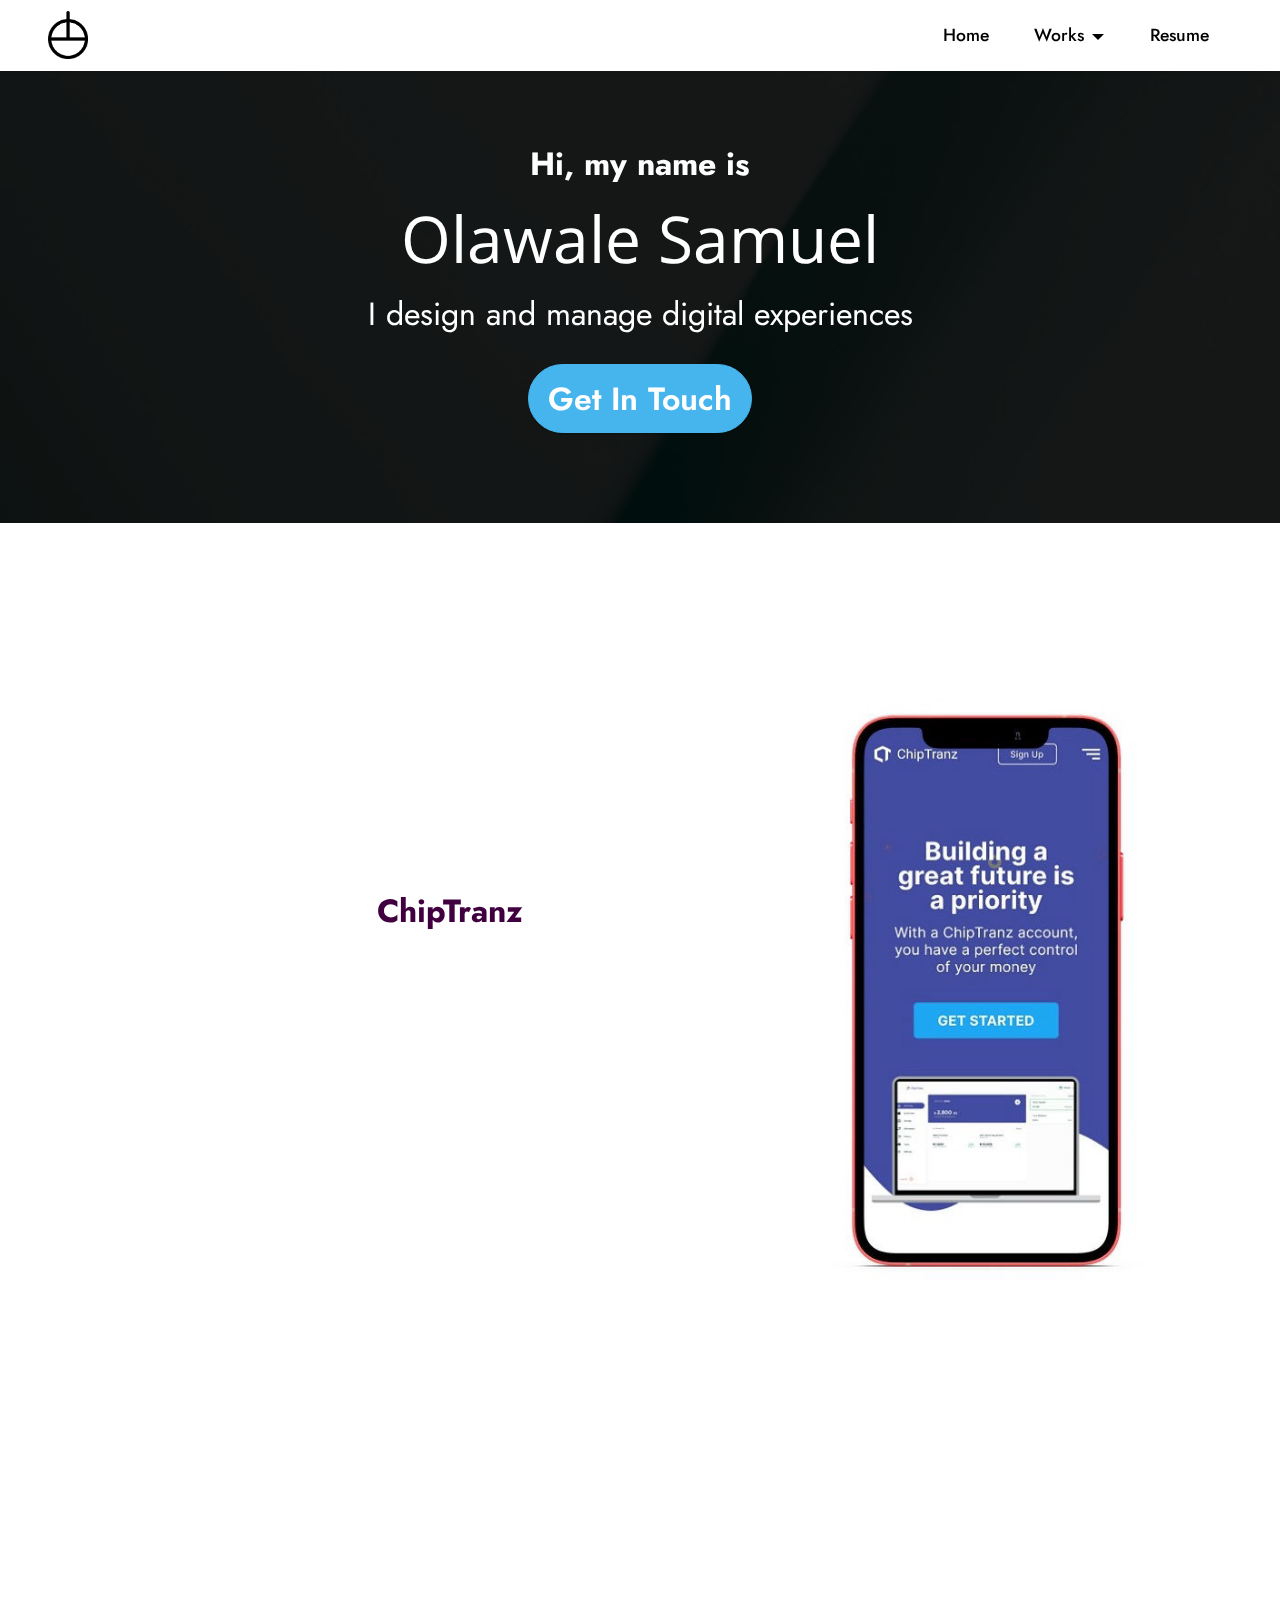
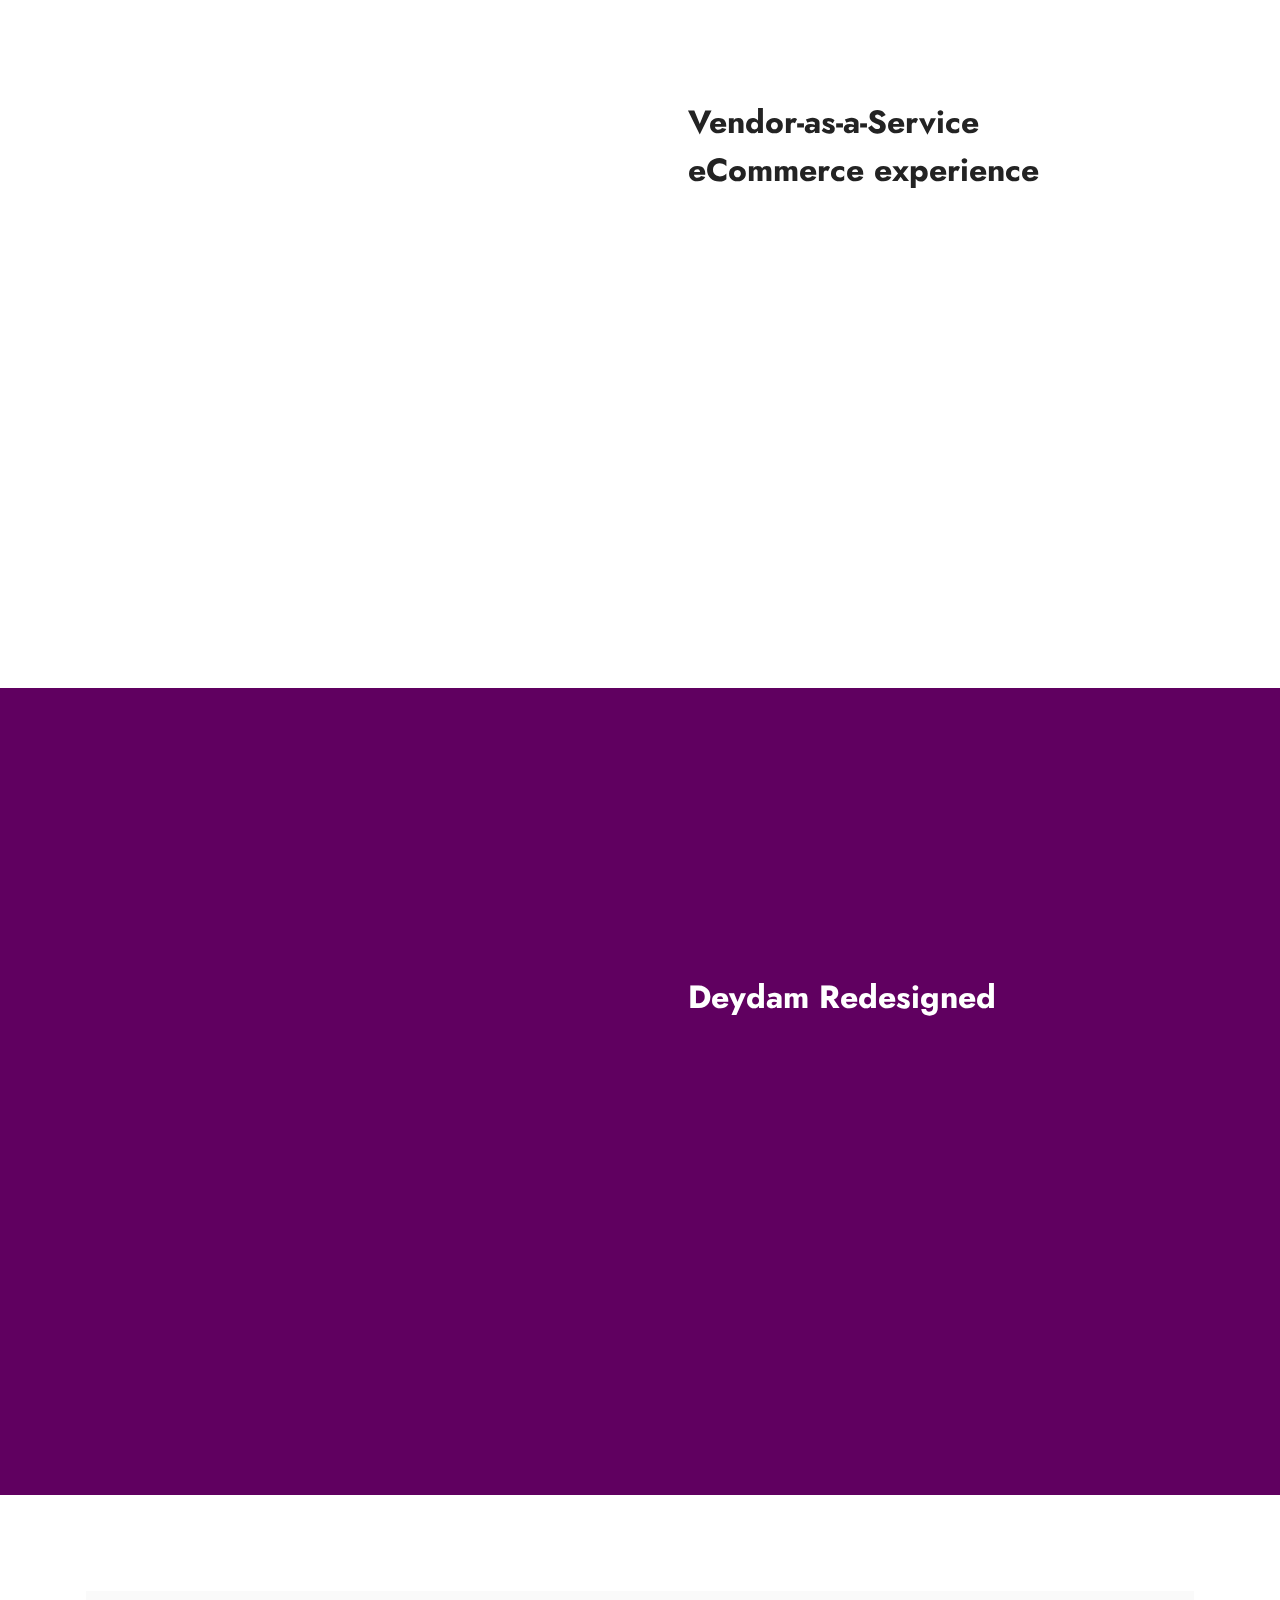
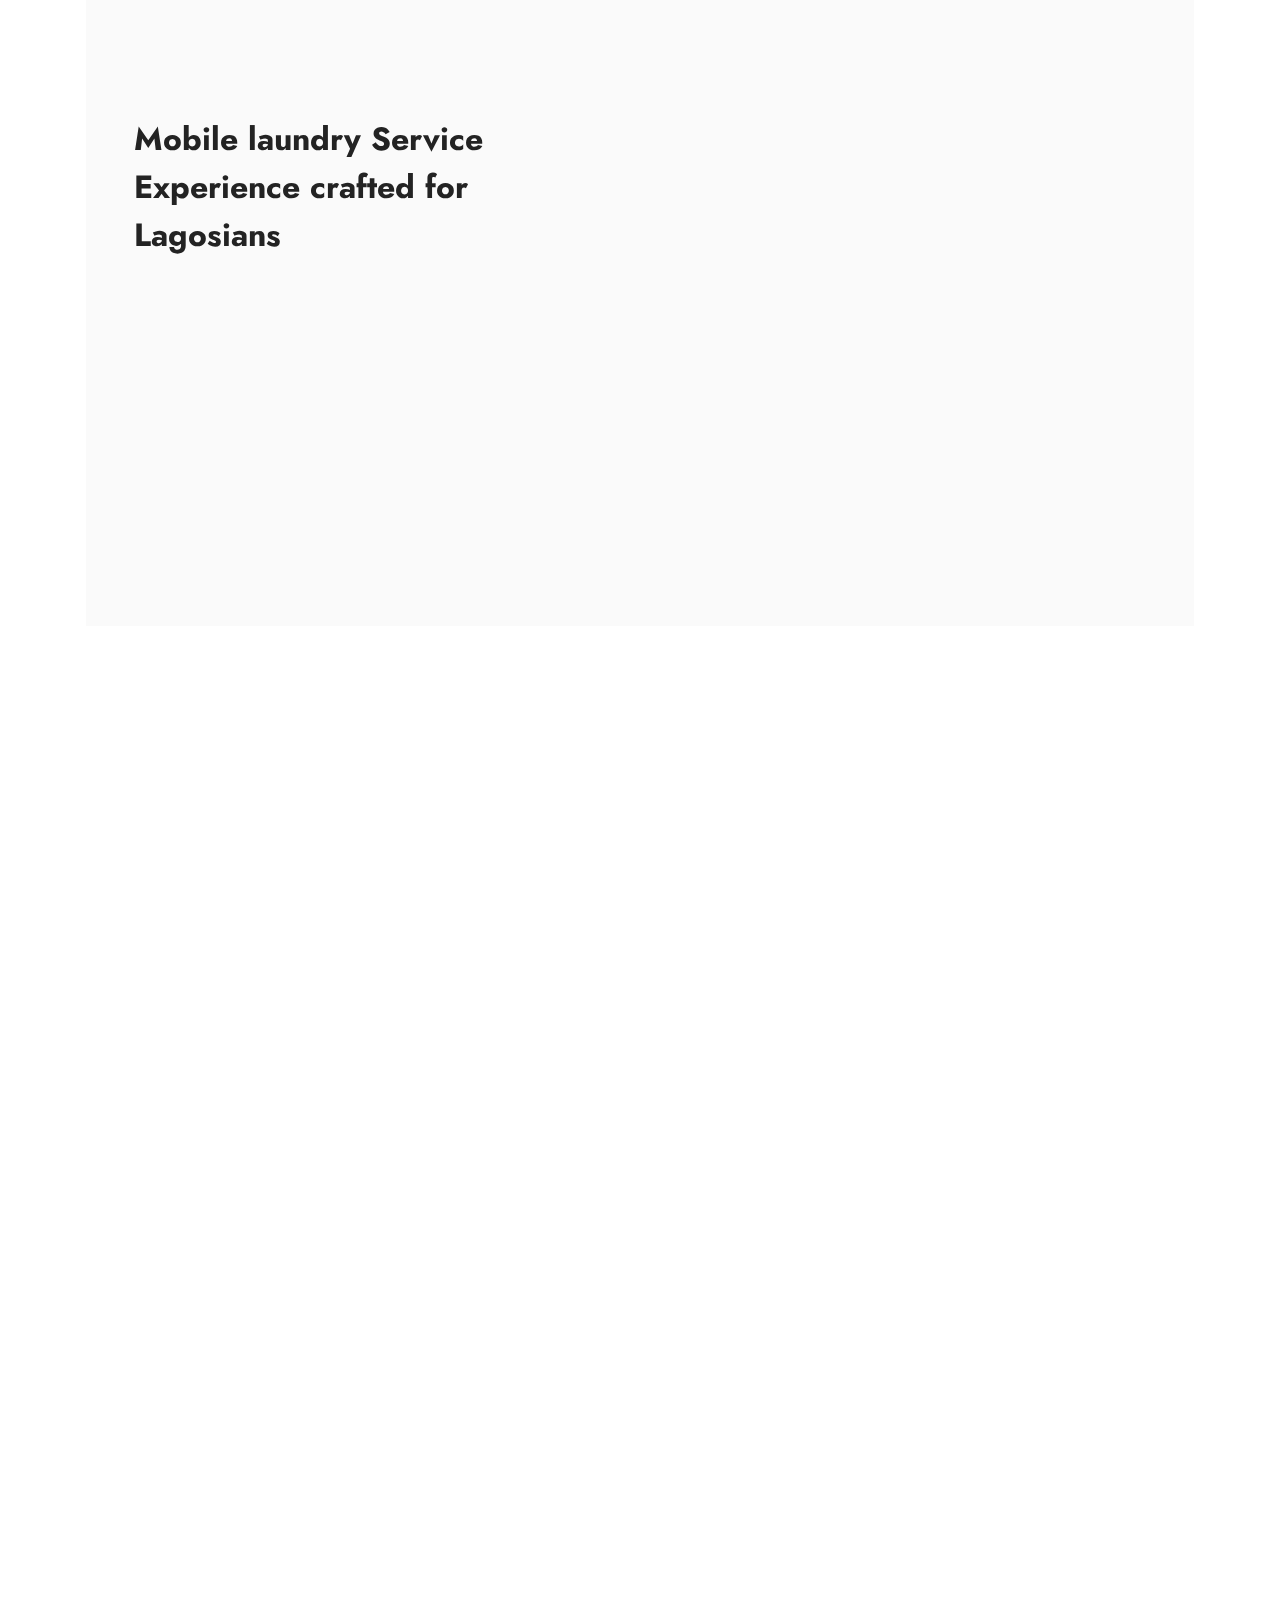
<file: index.html>
<!DOCTYPE html>
<html  >
<head>
  <!-- Site made with Mobirise Website Builder v5.1.4, https://mobirise.com -->
  <meta charset="UTF-8">
  <meta http-equiv="X-UA-Compatible" content="IE=edge">
  <meta name="generator" content="Mobirise v5.1.4, mobirise.com">
  <meta name="viewport" content="width=device-width, initial-scale=1, minimum-scale=1">
  <link rel="shortcut icon" href="assets/images/asset-34x-128x128.png" type="image/x-icon">
  <meta name="description" content="">
  
  
  <title>Home</title>
  <link rel="stylesheet" href="assets/tether/tether.min.css">
  <link rel="stylesheet" href="assets/bootstrap/css/bootstrap.min.css">
  <link rel="stylesheet" href="assets/bootstrap/css/bootstrap-grid.min.css">
  <link rel="stylesheet" href="assets/bootstrap/css/bootstrap-reboot.min.css">
  <link rel="stylesheet" href="assets/web/assets/gdpr-plugin/gdpr-styles.css">
  <link rel="stylesheet" href="assets/dropdown/css/style.css">
  <link rel="stylesheet" href="assets/animatecss/animate.css">
  <link rel="stylesheet" href="assets/socicon/css/styles.css">
  <link rel="stylesheet" href="assets/theme/css/style.css">
  <link rel="preload" as="style" href="assets/mobirise/css/mbr-additional.css"><link rel="stylesheet" href="assets/mobirise/css/mbr-additional.css" type="text/css">
  
  
  
  
</head>
<body>
  
  <section class="menu menu3 cid-scLejcKYNx" once="menu" id="menu3-q">
    
    <nav class="navbar navbar-dropdown navbar-fixed-top navbar-expand-lg">
        <div class="container-fluid">
            <div class="navbar-brand">
                <span class="navbar-logo">
                    <a href="index.html">
                        <img src="assets/images/asset-14x-481x577.png" alt="Olawalessed" style="height: 3rem;">
                    </a>
                </span>
                
            </div>
            <button class="navbar-toggler" type="button" data-toggle="collapse" data-target="#navbarSupportedContent" aria-controls="navbarNavAltMarkup" aria-expanded="false" aria-label="Toggle navigation">
                <div class="hamburger">
                    <span></span>
                    <span></span>
                    <span></span>
                    <span></span>
                </div>
            </button>
            <div class="collapse navbar-collapse" id="navbarSupportedContent">
                <ul class="navbar-nav nav-dropdown nav-right" data-app-modern-menu="true"><li class="nav-item"><a class="nav-link link text-primary display-4" href="index.html">
                            Home</a></li>
                    <li class="nav-item dropdown"><a class="nav-link link text-primary dropdown-toggle display-4" href="#" data-toggle="dropdown-submenu" aria-expanded="false">
                            Works</a><div class="dropdown-menu"><a class="text-primary dropdown-item display-4" href="copyseeker.html#top">Copyseeker</a><a class="text-primary dropdown-item display-4" href="nairatree.html#top" aria-expanded="true">Nairatree</a><a class="text-primary dropdown-item display-4" href="page9.html#top" aria-expanded="true">Deydam</a><a class="text-primary dropdown-item display-4" href="works.html#top" aria-expanded="true">Show all</a></div></li><li class="nav-item"><a class="nav-link link text-primary display-4" href="resume.html">
                            Resume</a></li></ul>
                
                
            </div>
        </div>
    </nav>
</section>

<section class="header2 cid-swOOYZ28J8 mbr-parallax-background" id="header2-2g">

    

    <div class="mbr-overlay" style="opacity: 0.9; background-color: rgb(0, 0, 0);"></div>

    <div class="container">
        <div class="row justify-content-center">
            <div class="col-12 col-lg-8">
                <h1 class="mbr-section-title mbr-fonts-style mb-3 display-5"><strong>Hi, my name is</strong></h1>
                <h2 class="mbr-section-subtitle mbr-fonts-style mb-3 display-2">Olawale Samuel</h2>
                <p class="mbr-text mbr-fonts-style display-5">I design and manage digital experiences</p>
                <div class="mbr-section-btn mt-3"><a class="btn btn-info display-5" href="mailto:olawalessed@gmail.com">Get In Touch</a></div>
            </div>
        </div>
    </div>
</section>

<section class="features15 cid-sd1BOarPYl" id="features16-y">

    

    
    <div class="container">
        <div class="content-wrapper">
            <div class="row align-items-center">
                <div class="col-12 col-lg">
                    <div class="text-wrapper">
                        <h6 class="card-title mbr-fonts-style display-5"><strong>ChipTranz</strong></h6>
                        <p class="mbr-text mbr-fonts-style mb-4 display-4">Seamless savings and investment solutions to help user save and plan for the future, by creating personal and collective goals with family and friends</p>
                        <div class="mbr-section-btn mt-3"><a class="btn btn-info display-4" href="chiptranz.html">Read More</a></div>
                    </div>
                </div>
                <div class="col-12 col-lg-4">
                    <div class="image-wrapper">
                        <img src="assets/images/smartmockups-kk1pa1pk-348x647.jpg" alt="olawale Samuel">
                    </div>
                </div>
            </div>
        </div>
    </div>
</section>

<section class="features16 cid-skQfBPpZ2p" id="features17-27">
    

    
    <div class="container">
        <div class="content-wrapper">
            <div class="row align-items-center">
                <div class="col-12 col-lg-6">
                    <div class="image-wrapper">
                        <img src="assets/images/nairatree-5-980x980.jpg" alt="Nairatree">
                    </div>
                </div>
                <div class="col-12 col-lg">
                    <div class="text-wrapper">
                        <h6 class="card-title mbr-fonts-style display-5"><strong>Vendor-as-a-Service </strong><br><strong>eCommerce experience</strong></h6>
                        <p class="mbr-text mbr-fonts-style mb-4 display-4">Nairatree is an eCommerce platform that offers automated product procurement on vendors behalf, item delivery and fulfillment. This automate all the processes thereby lifting tedious activities such as store management, updating item details etc.</p>
                        <div class="mbr-section-btn mt-3"><a class="btn btn-black display-4" href="nairatree.html#top">
                                Read Case Study</a></div>
                    </div>
                </div>
            </div>
        </div>
    </div>
</section>

<section class="features16 cid-scLfuhVK3U" id="features17-t">
    

    
    <div class="container">
        <div class="content-wrapper">
            <div class="row align-items-center">
                <div class="col-12 col-lg-6">
                    <div class="image-wrapper">
                        <img src="assets/images/deydam-459x306.jpg" alt="Mobirise">
                    </div>
                </div>
                <div class="col-12 col-lg">
                    <div class="text-wrapper">
                        <h6 class="card-title mbr-fonts-style display-5">
                            <strong>Deydam Redesigned</strong><br></h6>
                        <p class="mbr-text mbr-fonts-style mb-4 display-4">As a social-education platform that gives free access to on-the-fly information and entertainment, Deydam was redesigned to reflect her core functionalities.</p>
                        <div class="mbr-section-btn mt-3"><a class="btn btn-black display-4" href="https://mobiri.se">
                                Read the Study</a></div>
                    </div>
                </div>
            </div>
        </div>
    </div>
</section>

<section class="features15 cid-sx4Ix8rySX" id="features16-69">

    

    
    <div class="container">
        <div class="content-wrapper">
            <div class="row align-items-center">
                <div class="col-12 col-lg">
                    <div class="text-wrapper">
                        <h6 class="card-title mbr-fonts-style display-5"><strong>Mobile laundry Service Experience crafted for Lagosians</strong></h6>
                        <p class="mbr-text mbr-fonts-style mb-4 display-4">Wafosho will deliver state of the art cleaning and laundry experience, users can create laundry orders, laundry &amp; cleaning business owners can now receive laundry orders also this platform offers solutions for other cleaning related services and deliver their services to the Customers&nbsp;<br></p>
                        <div class="mbr-section-btn mt-3"><a class="btn btn-primary display-4" href="page7.html#top">Learn more</a></div>
                    </div>
                </div>
                <div class="col-12 col-lg-6">
                    <div class="image-wrapper">
                        <img src="assets/images/olawalessed-6-980x951.jpg" alt="Wafosho">
                    </div>
                </div>
            </div>
        </div>
    </div>
</section>

<section class="image4 cid-scLh3f1ggj" id="image4-v">
    

    

    <div class="container">
        <div class="row">
            <div class="col-12 col-lg-6">
                <div class="image-wrapper">
                    <a href="page3.html"><img src="assets/images/olawalessed-2-1076x1343.jpg" alt="Olawalessed"></a>
                    
                </div>
            </div>
            <div class="col-12 col-lg-6">
                <div class="image-wrapper">
                    <img src="assets/images/olawalessed-7-1076x1343.jpg" alt="Setmyshop">
                    
                </div>
            </div>
        </div>
    </div>
</section>

<section class="contacts4 cid-swR7ycVM9u" id="contacts4-4l">

    

    

    <div class="container">
        <div class="row align-items-center justify-content-center">
            <div class="text-content col-12 col-md-6">
                <h2 class="mbr-section-title mbr-fonts-style display-5"><strong>You can reach me on these platforms</strong></h2>
                <p class="mbr-text mbr-fonts-style display-7">For Feedbacks, Corrections, and other purposes</p>
            </div>
            <div class="icons d-flex align-items-center col-12 col-md-6 justify-content-end mt-md-0 mt-2 flex-wrap">
                <a href="https://twitter.com/olawalessed" target="_blank">
                    <span class="mbr-iconfont mbr-iconfont-social socicon-twitter socicon"></span>
                </a>
                <a href="https://fb.me/olawalessed" target="_blank">
                    <span class="mbr-iconfont mbr-iconfont-social socicon-facebook socicon"></span>
                </a>
                <a href="mailto:olawalessed@gmail.com">
                    <span class="mbr-iconfont mbr-iconfont-social socicon-mail socicon"></span>
                </a>
                <a href="https://lindedin.com/in/olawalessed" target="_blank">
                    <span class="mbr-iconfont mbr-iconfont-social socicon-linkedin socicon"></span>
                </a>
                
                
                
                
                
                
            </div>
        </div>
    </div>
    
</section>

<section class="footer3 cid-scLhzevK4D mbr-reveal" once="footers" id="footer3-x">

    

    

    <div class="container-fluid">
        <div class="media-container-row align-center mbr-white">
            <div class="row row-links">
                <ul class="foot-menu">
                    
                    
                    
                    
                    
                <li class="foot-menu-item mbr-fonts-style display-7">
                        <a class="text-white" href="#" target="_blank">H</a>ome
                    </li><li class="foot-menu-item mbr-fonts-style display-7">Works</li><li class="foot-menu-item mbr-fonts-style display-7">Resume</li></ul>
            </div>
            <div class="row social-row">
                <div class="social-list align-right pb-2">
                    
                    
                    
                    
                    
                    
                <div class="soc-item">
                        <a href="https://twitter.com/mobirise" target="_blank">
                            <span class="socicon-twitter socicon mbr-iconfont mbr-iconfont-social"></span>
                        </a>
                    </div><div class="soc-item">
                        <a href="https://www.facebook.com/pages/Mobirise/1616226671953247" target="_blank">
                            <span class="socicon-facebook socicon mbr-iconfont mbr-iconfont-social"></span>
                        </a>
                    </div><div class="soc-item">
                        <a href="https://www.youtube.com/c/mobirise" target="_blank">
                            <span class="socicon-youtube socicon mbr-iconfont mbr-iconfont-social"></span>
                        </a>
                    </div></div>
            </div>
            <div class="row row-copirayt">
                <p class="mbr-text mb-0 mbr-fonts-style mbr-white align-center display-7">
                    © Olawalessed. Made with passion</p>
            </div>
        </div>
    </div>
</section><section style="background-color: #fff; font-family: -apple-system, BlinkMacSystemFont, 'Segoe UI', 'Roboto', 'Helvetica Neue', Arial, sans-serif; color:#aaa; font-size:12px; padding: 0; align-items: center; display: flex;"><a href="https://mobirise.site/r" style="flex: 1 1; height: 3rem; padding-left: 1rem;"></a><p style="flex: 0 0 auto; margin:0; padding-right:1rem;"><a href="https://mobirise.site/s" style="color:#aaa;">web page</a> was created with Mobirise web template</p></section><script src="assets/web/assets/jquery/jquery.min.js"></script>  <script src="assets/popper/popper.min.js"></script>  <script src="assets/tether/tether.min.js"></script>  <script src="assets/bootstrap/js/bootstrap.min.js"></script>  <script src="assets/smoothscroll/smooth-scroll.js"></script>  <script src="assets/dropdown/js/nav-dropdown.js"></script>  <script src="assets/dropdown/js/navbar-dropdown.js"></script>  <script src="assets/touchswipe/jquery.touch-swipe.min.js"></script>  <script src="assets/viewportchecker/jquery.viewportchecker.js"></script>  <script src="assets/parallax/jarallax.min.js"></script>  <script src="assets/sociallikes/social-likes.js"></script>  <script src="assets/theme/js/script.js"></script>  
  
  
 <div id="scrollToTop" class="scrollToTop mbr-arrow-up"><a style="text-align: center;"><i class="mbr-arrow-up-icon mbr-arrow-up-icon-cm cm-icon cm-icon-smallarrow-up"></i></a></div>
    <input name="animation" type="hidden">
  </body>
</html>
</file>
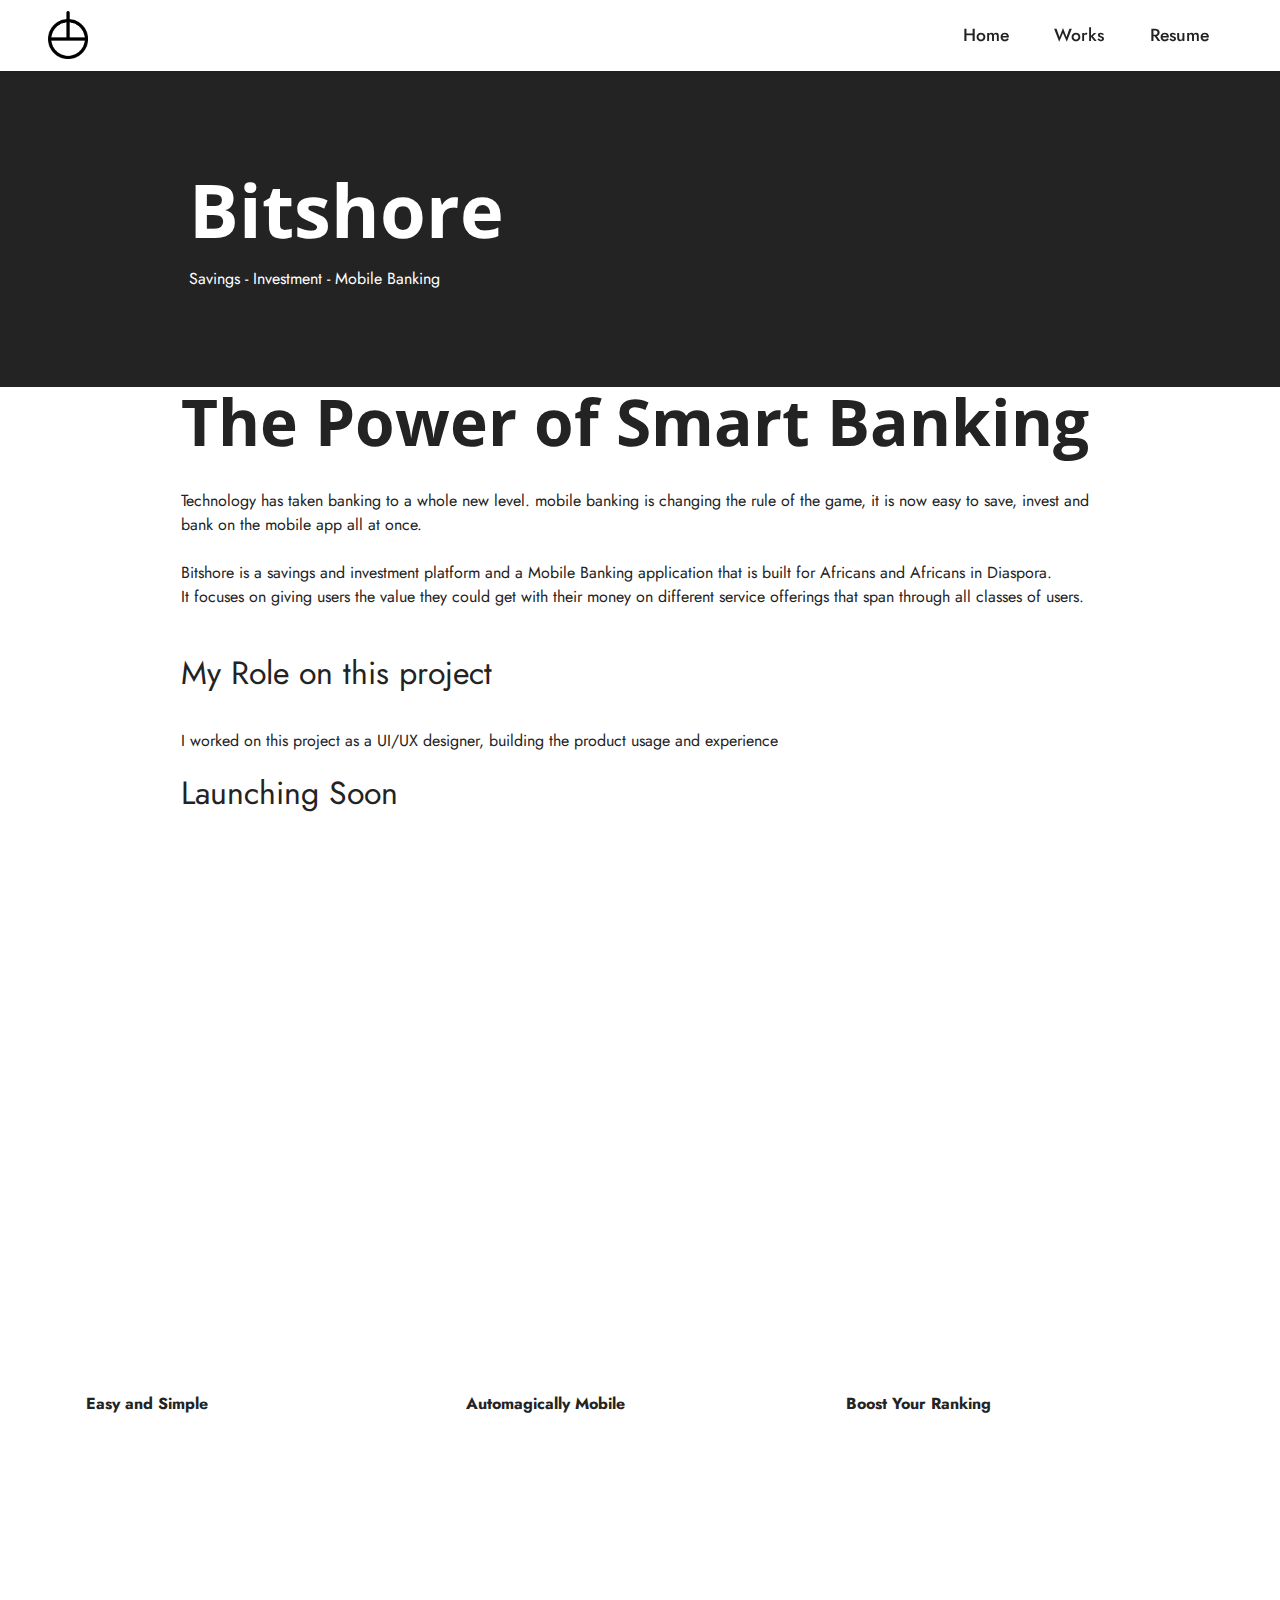
<file: Bitshore.html>
<!DOCTYPE html>
<html  >
<head>
  <!-- Site made with Mobirise Website Builder v5.1.4, https://mobirise.com -->
  <meta charset="UTF-8">
  <meta http-equiv="X-UA-Compatible" content="IE=edge">
  <meta name="generator" content="Mobirise v5.1.4, mobirise.com">
  <meta name="viewport" content="width=device-width, initial-scale=1, minimum-scale=1">
  <link rel="shortcut icon" href="assets/images/asset-34x-128x128.png" type="image/x-icon">
  <meta name="description" content="">
  
  
  <title>Bitshore</title>
  <link rel="stylesheet" href="assets/tether/tether.min.css">
  <link rel="stylesheet" href="assets/bootstrap/css/bootstrap.min.css">
  <link rel="stylesheet" href="assets/bootstrap/css/bootstrap-grid.min.css">
  <link rel="stylesheet" href="assets/bootstrap/css/bootstrap-reboot.min.css">
  <link rel="stylesheet" href="assets/web/assets/gdpr-plugin/gdpr-styles.css">
  <link rel="stylesheet" href="assets/dropdown/css/style.css">
  <link rel="stylesheet" href="assets/animatecss/animate.css">
  <link rel="stylesheet" href="assets/socicon/css/styles.css">
  <link rel="stylesheet" href="assets/theme/css/style.css">
  <link rel="preload" as="style" href="assets/mobirise/css/mbr-additional.css"><link rel="stylesheet" href="assets/mobirise/css/mbr-additional.css" type="text/css">
  
  
  
  
</head>
<body>
  
  <section class="menu menu3 cid-sdevAMStZU" once="menu" id="menu3-1v">
    
    <nav class="navbar navbar-dropdown navbar-fixed-top navbar-expand-lg">
        <div class="container-fluid">
            <div class="navbar-brand">
                <span class="navbar-logo">
                    <a href="index.html#top">
                        <img src="assets/images/asset-14x-481x577.png" alt="Olawalessed" style="height: 3rem;">
                    </a>
                </span>
                
            </div>
            <button class="navbar-toggler" type="button" data-toggle="collapse" data-target="#navbarSupportedContent" aria-controls="navbarNavAltMarkup" aria-expanded="false" aria-label="Toggle navigation">
                <div class="hamburger">
                    <span></span>
                    <span></span>
                    <span></span>
                    <span></span>
                </div>
            </button>
            <div class="collapse navbar-collapse" id="navbarSupportedContent">
                <ul class="navbar-nav nav-dropdown nav-right" data-app-modern-menu="true"><li class="nav-item"><a class="nav-link link text-black display-4" href="https://mobiri.se">
                            Home</a></li>
                    <li class="nav-item"><a class="nav-link link text-black display-4" href="https://mobiri.se">
                            Works</a></li><li class="nav-item"><a class="nav-link link text-black display-4" href="https://mobiri.se">
                            Resume</a></li></ul>
                
                
            </div>
        </div>
    </nav>
</section>

<section class="header4 cid-sdevANtnAM" id="header4-1w">

    
    
    <div class="container">
        <div class="row">
            <div class="content-wrap">
                <h1 class="mbr-section-title mbr-fonts-style mbr-white mb-3 display-1"><strong>Bitshore</strong></h1>
                
                <p class="mbr-fonts-style mbr-text mbr-white mb-3 display-7">
                    Savings - Investment - Mobile Banking</p>

                
            </div>
        </div>
    </div>
</section>

<section class="content5 cid-sdevAO8ynV" id="content5-1x">
    
    <div class="container">
        <div class="row justify-content-center">
            <div class="col-md-12 col-lg-10">
                <h3 class="mbr-section-title mbr-fonts-style mb-4 display-2">
                    <strong>The Power of Smart Banking</strong></h3>
                
                <p class="mbr-text mbr-fonts-style display-7">Technology has taken banking to a whole new level. mobile banking is changing the rule of the game, it is now easy to save, invest and bank on the mobile app all at once. 
<br>
<br>Bitshore is a savings and investment platform and a Mobile Banking application that is built for Africans and Africans in Diaspora.<br>It focuses on giving users the value they could get with their money on different service offerings that span through all classes of users. 
<br><br></p>
            </div>
        </div>
    </div>
</section>

<section class="content5 cid-sdevAOGtja" id="content5-1y">
    
    <div class="container">
        <div class="row justify-content-center">
            <div class="col-md-12 col-lg-10">
                
                <h4 class="mbr-section-subtitle mbr-fonts-style mb-4 display-5">My Role on this project</h4>
                <p class="mbr-text mbr-fonts-style display-7">I worked on this project as a UI/UX designer, building the product usage and experience&nbsp;<br></p>
            </div>
        </div>
    </div>
</section>

<section class="content5 cid-sdevAPdHTg" id="content5-1z">
    
    <div class="container">
        <div class="row justify-content-center">
            <div class="col-md-12 col-lg-10">
                
                <h4 class="mbr-section-subtitle mbr-fonts-style mb-4 display-5">
                    Launching Soon</h4>
                <p class="mbr-text mbr-fonts-style display-7">As a product in development! I'll be sharing my Full Case Study After the launch. <br>
<br>Check <a href="https://bitshore.co" class="text-primary" target="_blank">Bitshore.co</a><br></p>
            </div>
        </div>
    </div>
</section>

<section class="content3 cid-sdevASJaee" id="content3-25">
    
    
    <div class="container">
        <div class="mbr-section-head">
            <h4 class="mbr-section-title mbr-fonts-style align-center mb-0 display-2"><strong>Other Case Studies</strong></h4>
            
        </div>
        <div class="row mt-4">
            <div class="item features-image сol-12 col-md-6 col-lg-4">
                <div class="item-wrapper">
                    <div class="item-img">
                        <img src="assets/images/product5.jpg" alt="" title="">
                    </div>
                    <div class="item-content">
                        
                        <h6 class="item-subtitle mbr-fonts-style mt-1 display-7"><strong>Easy and Simple</strong></h6>
                        <p class="mbr-text mbr-fonts-style mt-3 display-7">Mobirise Page Maker is a free and simple
                            website builder - just drop site blocks to your page, add content and style it!</p>
                    </div>
                    
                </div>
            </div>
            <div class="item features-image сol-12 col-md-6 col-lg-4">
                <div class="item-wrapper">
                    <div class="item-img">
                        <img src="assets/images/product4.jpg" alt="" title="">
                    </div>
                    <div class="item-content">
                        
                        <h6 class="item-subtitle mbr-fonts-style mt-1 display-7"><strong>Automagically Mobile</strong>
                        </h6>
                        <p class="mbr-text mbr-fonts-style mt-3 display-7">Mobirise Site Creator offers a huge
                            collection of 3500+ site blocks, templates and themes with thousands flexible options. <br>
                        </p>
                    </div>
                    
                </div>
            </div>
            <div class="item features-image сol-12 col-md-6 col-lg-4">
                <div class="item-wrapper">
                    <div class="item-img">
                        <img src="assets/images/product3.jpg" alt="" title="">
                    </div>
                    <div class="item-content">
                        
                        <h6 class="item-subtitle mbr-fonts-style mt-1 display-7"><strong>Boost Your Ranking</strong></h6>
                        <p class="mbr-text mbr-fonts-style mt-3 display-7">Mobirise Page Maker is a free and simple
                            website builder - just drop site blocks to your page, add content and style it!</p>
                    </div>
                    
                </div>
            </div>

        </div>
    </div>
</section>

<section class="footer3 cid-sdevATNyu8 mbr-reveal" once="footers" id="footer3-26">

    

    

    <div class="container-fluid">
        <div class="media-container-row align-center mbr-white">
            <div class="row row-links">
                <ul class="foot-menu">
                    
                    
                    
                    
                    
                <li class="foot-menu-item mbr-fonts-style display-7">
                        <a class="text-white" href="#" target="_blank">H</a>ome
                    </li><li class="foot-menu-item mbr-fonts-style display-7">Works</li><li class="foot-menu-item mbr-fonts-style display-7">Resume</li></ul>
            </div>
            <div class="row social-row">
                <div class="social-list align-right pb-2">
                    
                    
                    
                    
                    
                    
                <div class="soc-item">
                        <a href="https://twitter.com/mobirise" target="_blank">
                            <span class="socicon-twitter socicon mbr-iconfont mbr-iconfont-social"></span>
                        </a>
                    </div><div class="soc-item">
                        <a href="https://www.facebook.com/pages/Mobirise/1616226671953247" target="_blank">
                            <span class="socicon-facebook socicon mbr-iconfont mbr-iconfont-social"></span>
                        </a>
                    </div><div class="soc-item">
                        <a href="https://www.youtube.com/c/mobirise" target="_blank">
                            <span class="socicon-youtube socicon mbr-iconfont mbr-iconfont-social"></span>
                        </a>
                    </div></div>
            </div>
            <div class="row row-copirayt">
                <p class="mbr-text mb-0 mbr-fonts-style mbr-white align-center display-7">
                    © Copyright 2020. Made with passion</p>
            </div>
        </div>
    </div>
</section><section style="background-color: #fff; font-family: -apple-system, BlinkMacSystemFont, 'Segoe UI', 'Roboto', 'Helvetica Neue', Arial, sans-serif; color:#aaa; font-size:12px; padding: 0; align-items: center; display: flex;"><a href="https://mobirise.site/q" style="flex: 1 1; height: 3rem; padding-left: 1rem;"></a><p style="flex: 0 0 auto; margin:0; padding-right:1rem;">Made with Mobirise - <a href="https://mobirise.site/m" style="color:#aaa;">Details here</a></p></section><script src="assets/web/assets/jquery/jquery.min.js"></script>  <script src="assets/popper/popper.min.js"></script>  <script src="assets/tether/tether.min.js"></script>  <script src="assets/bootstrap/js/bootstrap.min.js"></script>  <script src="assets/smoothscroll/smooth-scroll.js"></script>  <script src="assets/dropdown/js/nav-dropdown.js"></script>  <script src="assets/dropdown/js/navbar-dropdown.js"></script>  <script src="assets/touchswipe/jquery.touch-swipe.min.js"></script>  <script src="assets/viewportchecker/jquery.viewportchecker.js"></script>  <script src="assets/theme/js/script.js"></script>  
  
  
 <div id="scrollToTop" class="scrollToTop mbr-arrow-up"><a style="text-align: center;"><i class="mbr-arrow-up-icon mbr-arrow-up-icon-cm cm-icon cm-icon-smallarrow-up"></i></a></div>
    <input name="animation" type="hidden">
  </body>
</html>
</file>
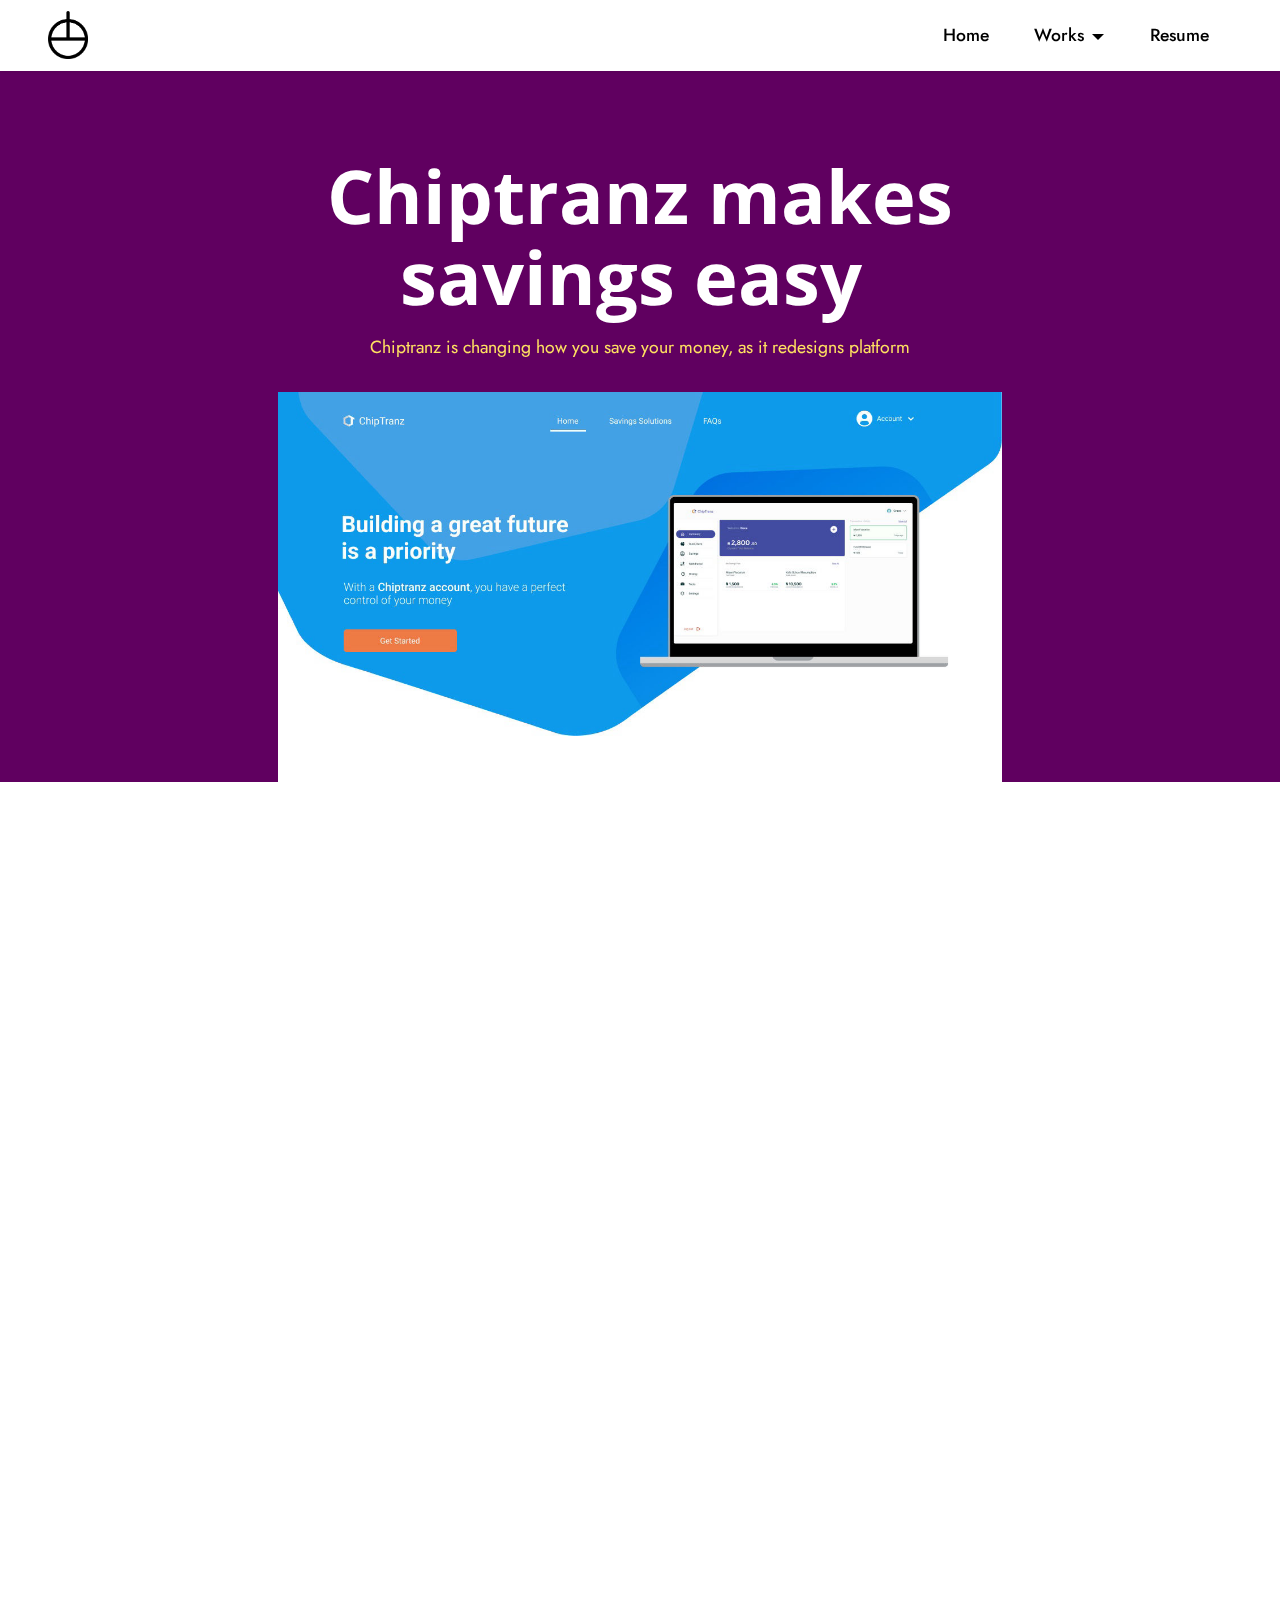
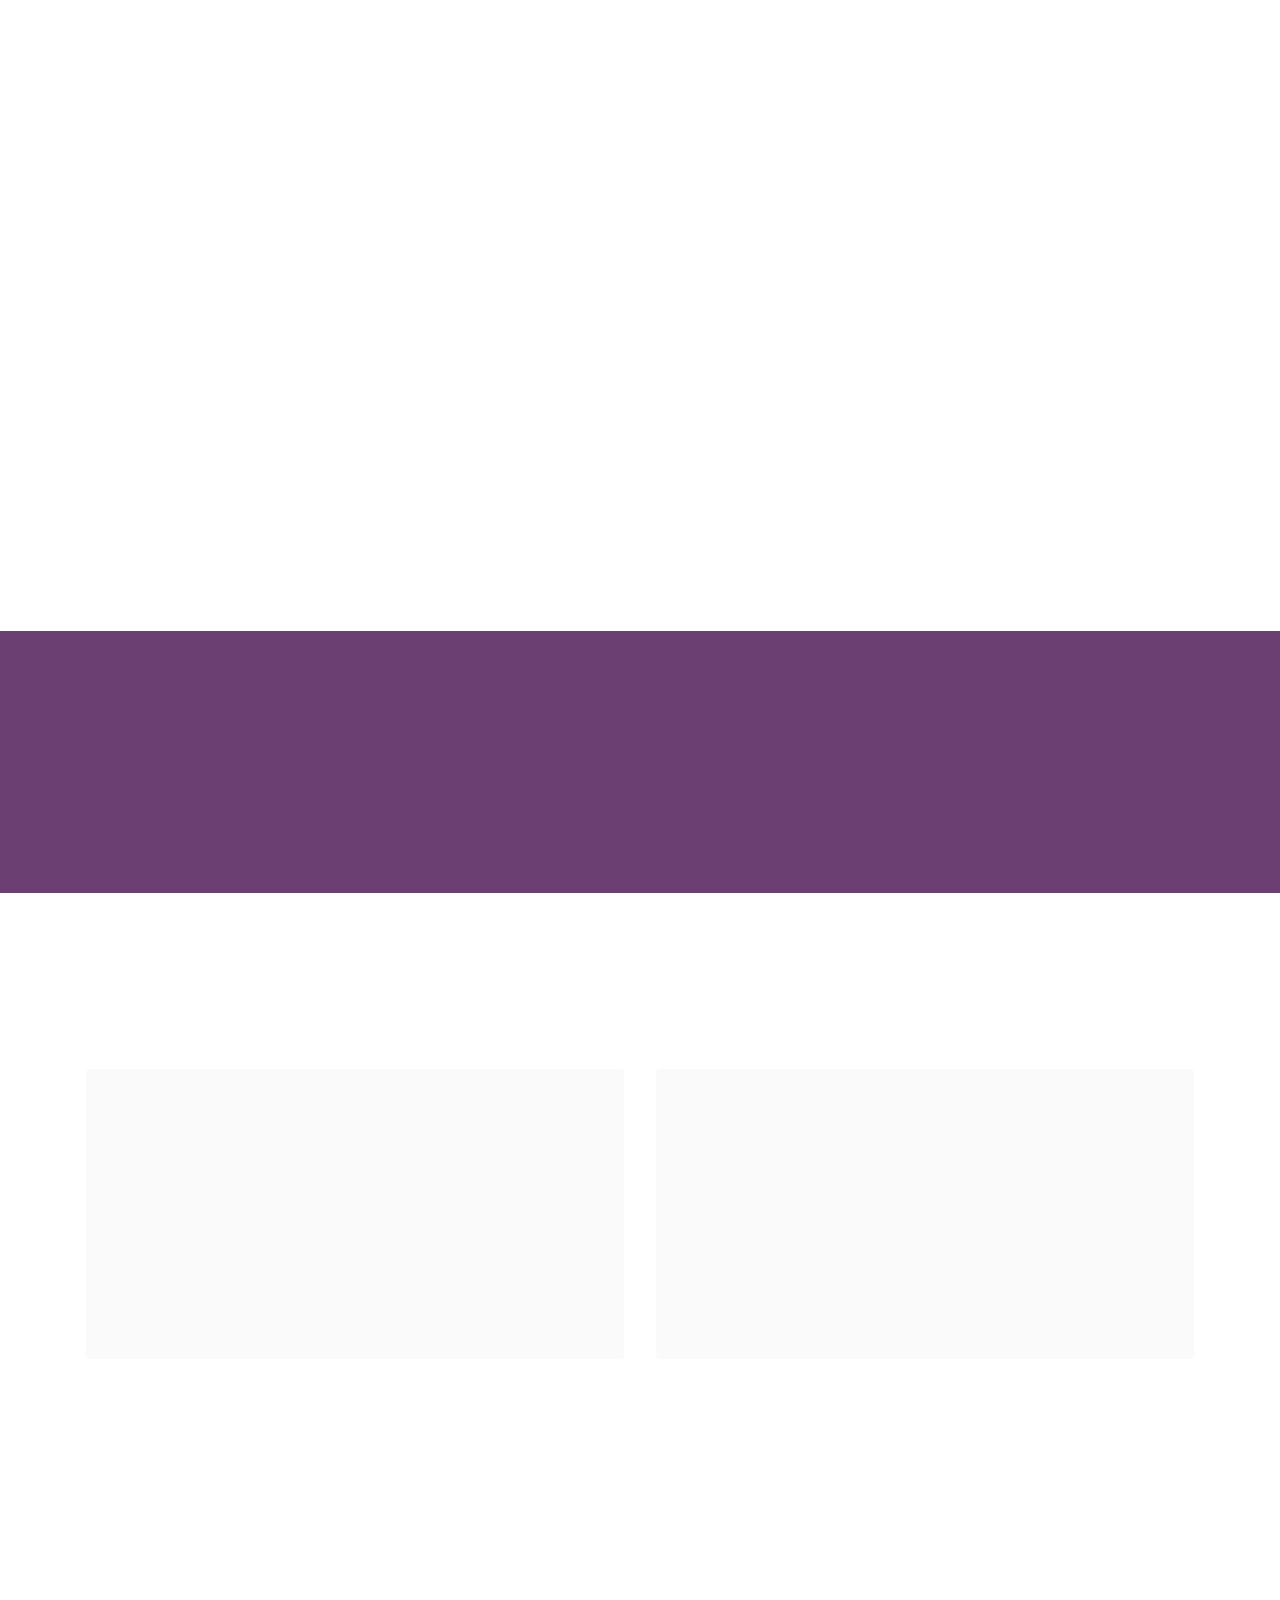
<file: chiptranz.html>
<!DOCTYPE html>
<html  >
<head>
  <!-- Site made with Mobirise Website Builder v5.1.4, https://mobirise.com -->
  <meta charset="UTF-8">
  <meta http-equiv="X-UA-Compatible" content="IE=edge">
  <meta name="generator" content="Mobirise v5.1.4, mobirise.com">
  <meta name="viewport" content="width=device-width, initial-scale=1, minimum-scale=1">
  <link rel="shortcut icon" href="assets/images/asset-34x-128x128.png" type="image/x-icon">
  <meta name="description" content="Savings & Loan platform">
  
  
  <title>Chiptranz</title>
  <link rel="stylesheet" href="assets/web/assets/mobirise-icons2/mobirise2.css">
  <link rel="stylesheet" href="assets/tether/tether.min.css">
  <link rel="stylesheet" href="assets/bootstrap/css/bootstrap.min.css">
  <link rel="stylesheet" href="assets/bootstrap/css/bootstrap-grid.min.css">
  <link rel="stylesheet" href="assets/bootstrap/css/bootstrap-reboot.min.css">
  <link rel="stylesheet" href="assets/web/assets/gdpr-plugin/gdpr-styles.css">
  <link rel="stylesheet" href="assets/dropdown/css/style.css">
  <link rel="stylesheet" href="assets/animatecss/animate.css">
  <link rel="stylesheet" href="assets/socicon/css/styles.css">
  <link rel="stylesheet" href="assets/theme/css/style.css">
  <link rel="preload" as="style" href="assets/mobirise/css/mbr-additional.css"><link rel="stylesheet" href="assets/mobirise/css/mbr-additional.css" type="text/css">
  
  
  
  
</head>
<body>
  
  <section class="menu menu3 cid-swPWNVTDIa" once="menu" id="menu3-3y">
    
    <nav class="navbar navbar-dropdown navbar-fixed-top navbar-expand-lg">
        <div class="container-fluid">
            <div class="navbar-brand">
                <span class="navbar-logo">
                    <a href="index.html">
                        <img src="assets/images/asset-14x-481x577.png" alt="Olawalessed" style="height: 3rem;">
                    </a>
                </span>
                
            </div>
            <button class="navbar-toggler" type="button" data-toggle="collapse" data-target="#navbarSupportedContent" aria-controls="navbarNavAltMarkup" aria-expanded="false" aria-label="Toggle navigation">
                <div class="hamburger">
                    <span></span>
                    <span></span>
                    <span></span>
                    <span></span>
                </div>
            </button>
            <div class="collapse navbar-collapse" id="navbarSupportedContent">
                <ul class="navbar-nav nav-dropdown nav-right" data-app-modern-menu="true"><li class="nav-item"><a class="nav-link link text-primary display-4" href="index.html">
                            Home</a></li>
                    <li class="nav-item dropdown"><a class="nav-link link text-primary dropdown-toggle display-4" href="#" data-toggle="dropdown-submenu" aria-expanded="false">
                            Works</a><div class="dropdown-menu"><a class="text-primary dropdown-item display-4" href="copyseeker.html#top">Copyseeker</a><a class="text-primary dropdown-item display-4" href="nairatree.html#top" aria-expanded="true">Nairatree</a><a class="text-primary dropdown-item display-4" href="page9.html#top" aria-expanded="true">Deydam</a><a class="text-primary dropdown-item display-4" href="works.html#top" aria-expanded="true">Show all</a></div></li><li class="nav-item"><a class="nav-link link text-primary display-4" href="resume.html">
                            Resume</a></li></ul>
                
                
            </div>
        </div>
    </nav>
</section>

<section class="header10 cid-swPWNWW6CE" id="header10-3z">

    

    

    <div class="align-center container-fluid">
        <div class="row justify-content-center">
            <div class="col-md-12 col-lg-9">
                <h1 class="mbr-section-title mbr-fonts-style mb-3 display-1"><strong>Chiptranz makes savings</strong><strong>&nbsp;easy&nbsp;</strong></h1>
                <p class="mbr-text mbr-fonts-style display-4">Chiptranz is changing how you save your money, as it redesigns platform</p>
                
                <div class="image-wrap mt-4">
                    <img src="assets/images/landing-page-1279x690.jpg" alt="Chiptranz" title="">
                </div>
            </div>
        </div>
    </div>
</section>

<section class="content5 cid-swPWNXUHBM" id="content5-40">
    
    <div class="container">
        <div class="row justify-content-center">
            <div class="col-md-12 col-lg-10">
                
                <h4 class="mbr-section-subtitle mbr-fonts-style mb-4 display-2">Overview</h4>
                <p class="mbr-text mbr-fonts-style display-4">Chiptranz is a platform that offers savings and investment with profitable interests to the users. It offers robust functionality that makes saving toward goals and future plans a simple process for the users.
<br>The backend functionality of this product is working perfectly and the engineering team is working tirelessly to improve it.
<br>The aim of this project was to redesign the interface for both the webapp and the mobile responsive views.&nbsp;<br></p>
            </div>
        </div>
    </div>
</section>

<section class="content4 cid-swPWNZwk0y" id="content4-42">
    
    
    <div class="container">
        <div class="row justify-content-center">
            <div class="title col-md-12 col-lg-10">
                <h3 class="mbr-section-title mbr-fonts-style align-center mb-4 display-2">
                    Roles</h3>
                <h4 class="mbr-section-subtitle align-center mbr-fonts-style mb-4 display-4"><div>Product Designer (Contract)
</div><div>
</div><div><strong>Activities
</strong></div><div>User Interface</div><div>User Experience</div><div>Prototyping &amp; Testing
</div></h4>
                
            </div>
        </div>
    </div>
</section>

<section class="content4 cid-swPWNYy0Y8" id="content4-41">
    
    
    <div class="container">
        <div class="row justify-content-center">
            <div class="title col-md-12 col-lg-10">
                <h3 class="mbr-section-title mbr-fonts-style align-center mb-4 display-2">Problem</h3>
                <h4 class="mbr-section-subtitle align-center mbr-fonts-style mb-4 display-4"><div>Poor interface increases churn rate due to competitor’s products offering more visually designed interfaces.
</div><div>
</div><div>Savings experience for the user is not interactive and engaging thereby causing a barrier to user successfully using the platform
</div></h4>
                
            </div>
        </div>
    </div>
</section>

<section class="content4 cid-swPWO0hPXO" id="content4-43">
    
    
    <div class="container">
        <div class="row justify-content-center">
            <div class="title col-md-12 col-lg-10">
                <h3 class="mbr-section-title mbr-fonts-style align-center mb-4 display-2"><p>User Research</p></h3>
                <h4 class="mbr-section-subtitle align-center mbr-fonts-style mb-4 display-4"><div><span style="font-size: 1.1rem;">The following were considered during the research phase&nbsp;</span><br></div><div>
</div><div>The product documentation was studied to check for important informations that could influence the user experience
</div><div>Moodboarding ideas from around the internet to see likely patterns that converts
</div><div>Studying the existing savings experience and how it can be optimized
</div><div>Peoples complaints on existing apps on the playstore
</div></h4>
                
            </div>
        </div>
    </div>
</section>

<section class="content4 cid-swPWO0T6wd" id="content4-44">
    
    
    <div class="container">
        <div class="row justify-content-center">
            <div class="title col-md-12 col-lg-10">
                <h3 class="mbr-section-title mbr-fonts-style align-center mb-4 display-2">
                    Insights</h3>
                <h4 class="mbr-section-subtitle align-center mbr-fonts-style mb-4 display-4">Upon getting to look into the product and understanding people’s behaviour, I studied existing solutions, to analyze how the product can be optimized and design a better simple and engaging experience&nbsp;</h4>
                
            </div>
        </div>
    </div>
</section>

<section class="content5 cid-swPWO1CSIk" id="content5-45">
    
    <div class="container">
        <div class="row justify-content-center">
            <div class="col-md-12 col-lg-10">
                
                <h4 class="mbr-section-subtitle mbr-fonts-style mb-4 display-5">Ideation</h4>
                <p class="mbr-text mbr-fonts-style display-4">Initializing, by selecting the key functionalities and converting them into a more simple experience. Changing the interfaces elements and improving on the visual elements starting from the Brand identity, brand Colors and also the product elements. After the first meeting with the product owner and manager, I was given the go ahead to convert all the existing screens into a more simple and functional interface.&nbsp;<br></p>
            </div>
        </div>
    </div>
</section>

<section class="content5 cid-swPWO2aJqV" id="content5-46">
    
    <div class="container">
        <div class="row justify-content-center">
            <div class="col-md-12 col-lg-10">
                
                <h4 class="mbr-section-subtitle mbr-fonts-style mb-4 display-5">Redesign Process</h4>
                <p class="mbr-text mbr-fonts-style display-4"></p><p>I redesigned the following major part of the product and the tools used<br><br></p><br><p>The Brand Identity&nbsp;&nbsp; &nbsp; - <strong>Adobe Illustrator</strong></p><p>User Interface and Experience&nbsp; &nbsp; - <strong>Figma &amp; InVision</strong></p><br><p>All the existing pages and functionalities with an improvement to the user experience were made.</p><p></p>
            </div>
        </div>
    </div>
</section>

<section class="content5 cid-swPWO2KngH" id="content5-47">
    
    <div class="container">
        <div class="row justify-content-center">
            <div class="col-md-12 col-lg-10">
                
                <h4 class="mbr-section-subtitle mbr-fonts-style mb-4 display-5">
                    Feedbacks</h4>
                <p class="mbr-text mbr-fonts-style display-7">Ability to keep the stakeholders on the project in the know can save a lot of ups and downs. Quick decisions and suggestions can be made. Also this makes work faster, and not putting the designer in a silo.<br></p>
            </div>
        </div>
    </div>
</section>

<section class="content4 cid-swPWO3m183" id="content4-48">
    
    
    <div class="container">
        <div class="row justify-content-center">
            <div class="title col-md-12 col-lg-10">
                <h3 class="mbr-section-title mbr-fonts-style align-center mb-4 display-2">
                    Outcome</h3>
                
                
            </div>
        </div>
    </div>
</section>

<section class="content1 cid-swPWO5DyQD" id="content1-4b">
    
    
    <div class="container">
        <div class="mbr-section-head">
            <h4 class="mbr-section-title mbr-fonts-style align-center mb-0 display-5">Old Vs New</h4>
            
        </div>
        <div class="row mt-4">
            
            <div class="item features-image сol-12 col-md-6 col-lg-6">
                <div class="item-wrapper">
                    <div class="item-img">
                        <img src="assets/images/screenshot-2021-05-11-065350-1076x565.jpg" alt="" title="">
                    </div>
                    
                    
                </div>
            </div><div class="item features-image сol-12 col-md-6 col-lg-6">
                <div class="item-wrapper">
                    <div class="item-img">
                        <img src="assets/images/landing-page-1076x580.jpg" alt="" title="">
                    </div>
                    
                    
                </div>
            </div>


        </div>
    </div>
</section>

<section class="slider2 cid-swPWO7rZtW" id="slider2-4d">
    

    
    <div class="container-fluid">
        <div class="row justify-content-center">
            <div class="col-12 col-md-10 col-lg-12">
                <div class="carousel slide" id="sx6lpmMjda" data-interval="5000">
                    
                    <ol class="carousel-indicators">
                        <li data-slide-to="0" class="active" data-target="#sx6lpmMjda"></li>
                        <li data-slide-to="1" data-target="#sx6lpmMjda"></li>
                        <li data-slide-to="2" data-target="#sx6lpmMjda"></li>
                    </ol>
                    <div class="carousel-inner">
                        <div class="carousel-item slider-image item active">
                            <div class="item-wrapper">
                                <img class="d-block w-100" src="assets/images/create-savings-plan-1280x720.png">
                                
                            </div>
                        </div>
                        
                        <div class="carousel-item slider-image item">
                            <div class="item-wrapper">
                                <img class="d-block w-100" src="assets/images/tools-1280x720.png" data-slide-to="1">
                                
                            </div>
                        </div><div class="carousel-item slider-image item">
                            <div class="item-wrapper">
                                <img class="d-block w-100" src="assets/images/active-user-dashboard-1-1280x720.png" data-slide-to="2">
                                
                            </div>
                        </div>
                    </div>
                    <a class="carousel-control carousel-control-prev" role="button" data-slide="prev" href="#sx6lpmMjda">
                        <span class="mobi-mbri mobi-mbri-arrow-prev" aria-hidden="true"></span>
                        <span class="sr-only">Previous</span>
                    </a>
                    <a class="carousel-control carousel-control-next" role="button" data-slide="next" href="#sx6lpmMjda">
                        <span class="mobi-mbri mobi-mbri-arrow-next" aria-hidden="true"></span>
                        <span class="sr-only">Next</span>
                    </a>
                </div>
            </div>
        </div>
    </div>
</section>

<section class="content4 cid-swPWO8EB8h" id="content4-4e">
    
    
    <div class="container">
        <div class="row justify-content-center">
            <div class="title col-md-12 col-lg-10">
                <h3 class="mbr-section-title mbr-fonts-style align-center mb-4 display-2">
                    <strong>Easy Save, Bigger Rewards</strong></h3>
                
                
            </div>
        </div>
    </div>
</section>

<section class="content3 cid-sx5725wyQp" id="content3-6c">
    
    
    <div class="container">
        <div class="mbr-section-head">
            <h4 class="mbr-section-title mbr-fonts-style align-center mb-0 display-5">Other Case Studies</h4>
            
        </div>
        <div class="row mt-4">
            <div class="item features-image сol-12 col-md-6 col-lg-6">
                <div class="item-wrapper">
                    <div class="item-img">
                        <img src="assets/images/nairatree-5-696x696.jpg" alt="" title="">
                    </div>
                    <div class="item-content">
                        
                        
                        
                    </div>
                    <div class="mbr-section-btn item-footer mt-2"><a href="nairatree.html" class="btn item-btn btn-primary-outline display-7">Read More &gt;</a></div>
                </div>
            </div>
            <div class="item features-image сol-12 col-md-6 col-lg-6">
                <div class="item-wrapper">
                    <div class="item-img">
                        <img src="assets/images/logo-2-696x696.jpg" alt="" title="">
                    </div>
                    <div class="item-content">
                        
                        
                        
                    </div>
                    <div class="mbr-section-btn item-footer mt-2"><a href="copyseeker.html" class="btn item-btn btn-primary-outline display-7">Read More &gt;</a></div>
                </div>
            </div>
            

        </div>
    </div>
</section>

<section class="footer3 cid-swPWO9lslI mbr-reveal" once="footers" id="footer3-4f">

    

    

    <div class="container-fluid">
        <div class="media-container-row align-center mbr-white">
            <div class="row row-links">
                <ul class="foot-menu">
                    
                    
                    
                    
                    
                <li class="foot-menu-item mbr-fonts-style display-7">
                        <a class="text-white" href="#" target="_blank">H</a>ome
                    </li><li class="foot-menu-item mbr-fonts-style display-7">Works</li><li class="foot-menu-item mbr-fonts-style display-7">Resume</li></ul>
            </div>
            <div class="row social-row">
                <div class="social-list align-right pb-2">
                    
                    
                    
                    
                    
                    
                <div class="soc-item">
                        <a href="https://twitter.com/mobirise" target="_blank">
                            <span class="socicon-twitter socicon mbr-iconfont mbr-iconfont-social"></span>
                        </a>
                    </div><div class="soc-item">
                        <a href="https://www.facebook.com/pages/Mobirise/1616226671953247" target="_blank">
                            <span class="socicon-facebook socicon mbr-iconfont mbr-iconfont-social"></span>
                        </a>
                    </div><div class="soc-item">
                        <a href="https://www.youtube.com/c/mobirise" target="_blank">
                            <span class="socicon-youtube socicon mbr-iconfont mbr-iconfont-social"></span>
                        </a>
                    </div></div>
            </div>
            <div class="row row-copirayt">
                <p class="mbr-text mb-0 mbr-fonts-style mbr-white align-center display-7">
                    © Olawalessed. Made with passion</p>
            </div>
        </div>
    </div>
</section><section style="background-color: #fff; font-family: -apple-system, BlinkMacSystemFont, 'Segoe UI', 'Roboto', 'Helvetica Neue', Arial, sans-serif; color:#aaa; font-size:12px; padding: 0; align-items: center; display: flex;"><a href="https://mobirise.site/k" style="flex: 1 1; height: 3rem; padding-left: 1rem;"></a><p style="flex: 0 0 auto; margin:0; padding-right:1rem;">Mobirise site maker - <a href="https://mobirise.site/p" style="color:#aaa;">See it</a></p></section><script src="assets/web/assets/jquery/jquery.min.js"></script>  <script src="assets/popper/popper.min.js"></script>  <script src="assets/tether/tether.min.js"></script>  <script src="assets/bootstrap/js/bootstrap.min.js"></script>  <script src="assets/smoothscroll/smooth-scroll.js"></script>  <script src="assets/dropdown/js/nav-dropdown.js"></script>  <script src="assets/dropdown/js/navbar-dropdown.js"></script>  <script src="assets/touchswipe/jquery.touch-swipe.min.js"></script>  <script src="assets/viewportchecker/jquery.viewportchecker.js"></script>  <script src="assets/theme/js/script.js"></script>  
  
  
 <div id="scrollToTop" class="scrollToTop mbr-arrow-up"><a style="text-align: center;"><i class="mbr-arrow-up-icon mbr-arrow-up-icon-cm cm-icon cm-icon-smallarrow-up"></i></a></div>
    <input name="animation" type="hidden">
  </body>
</html>
</file>
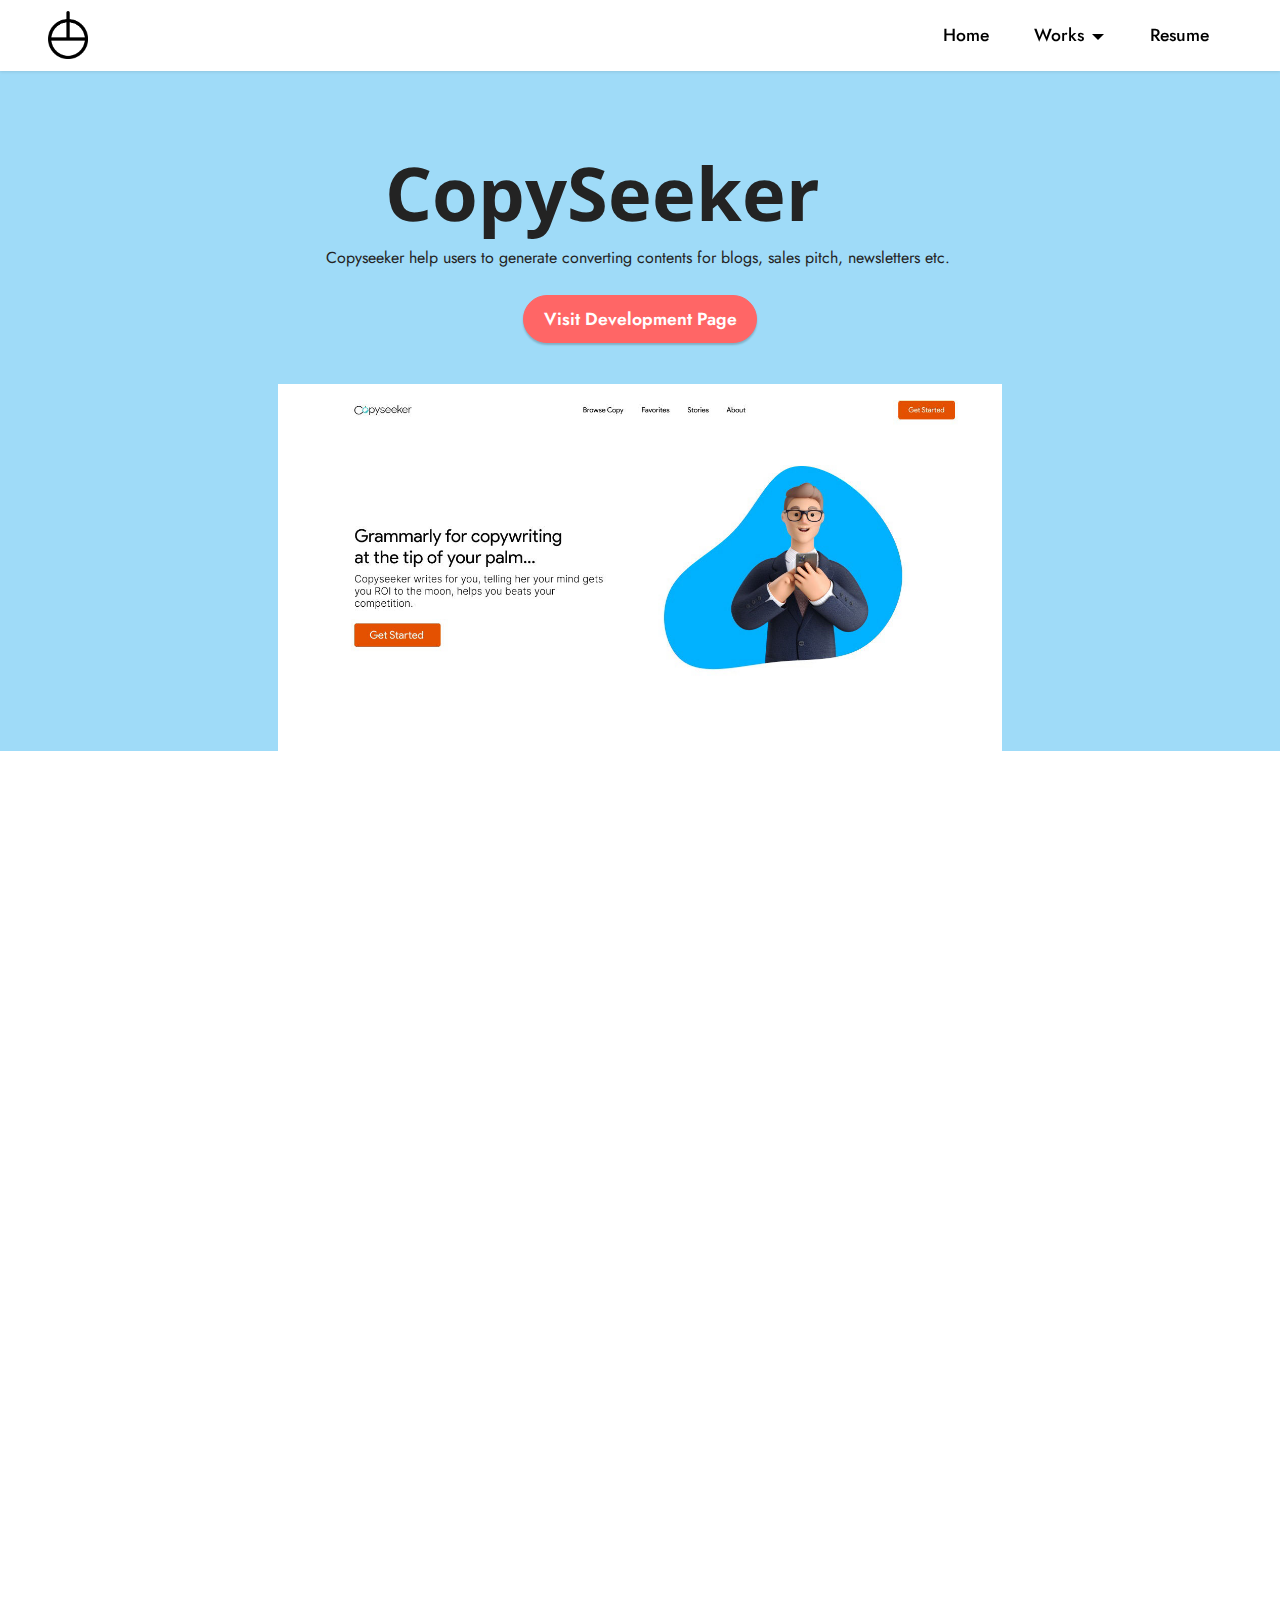
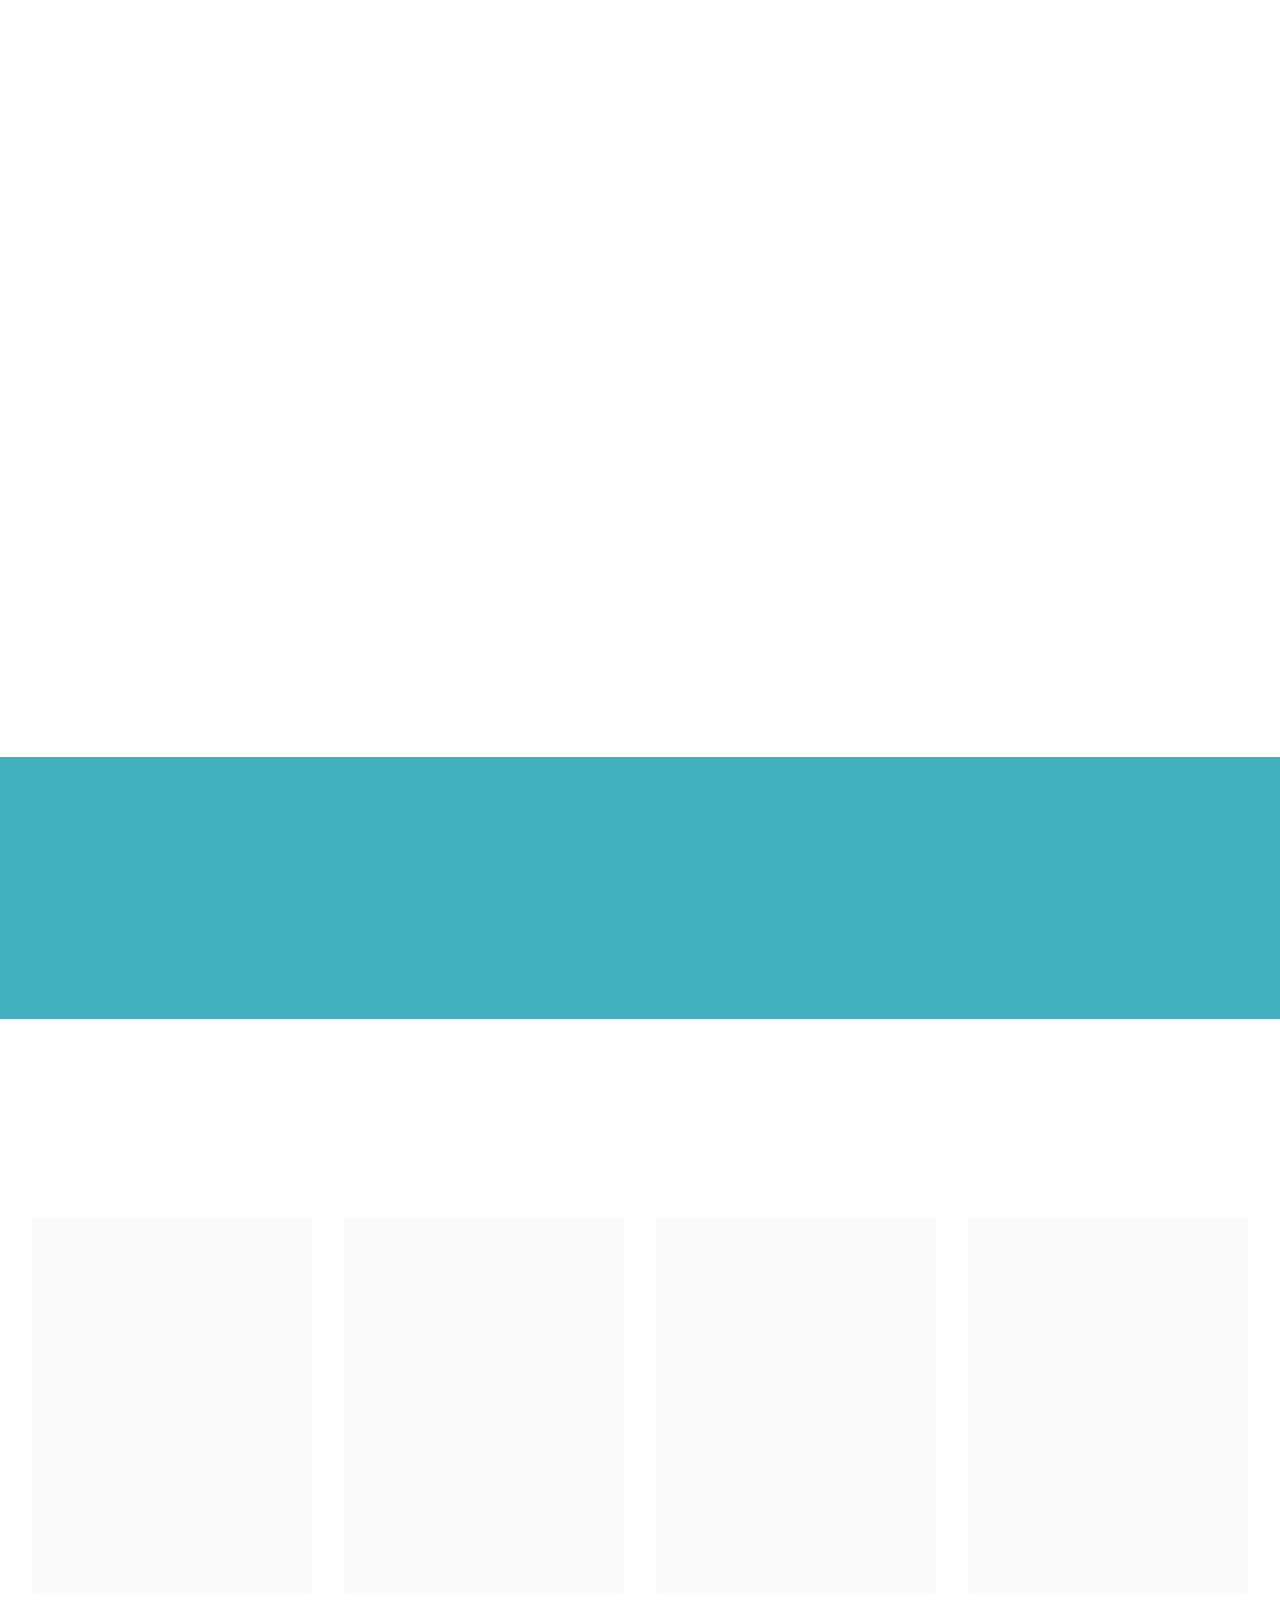
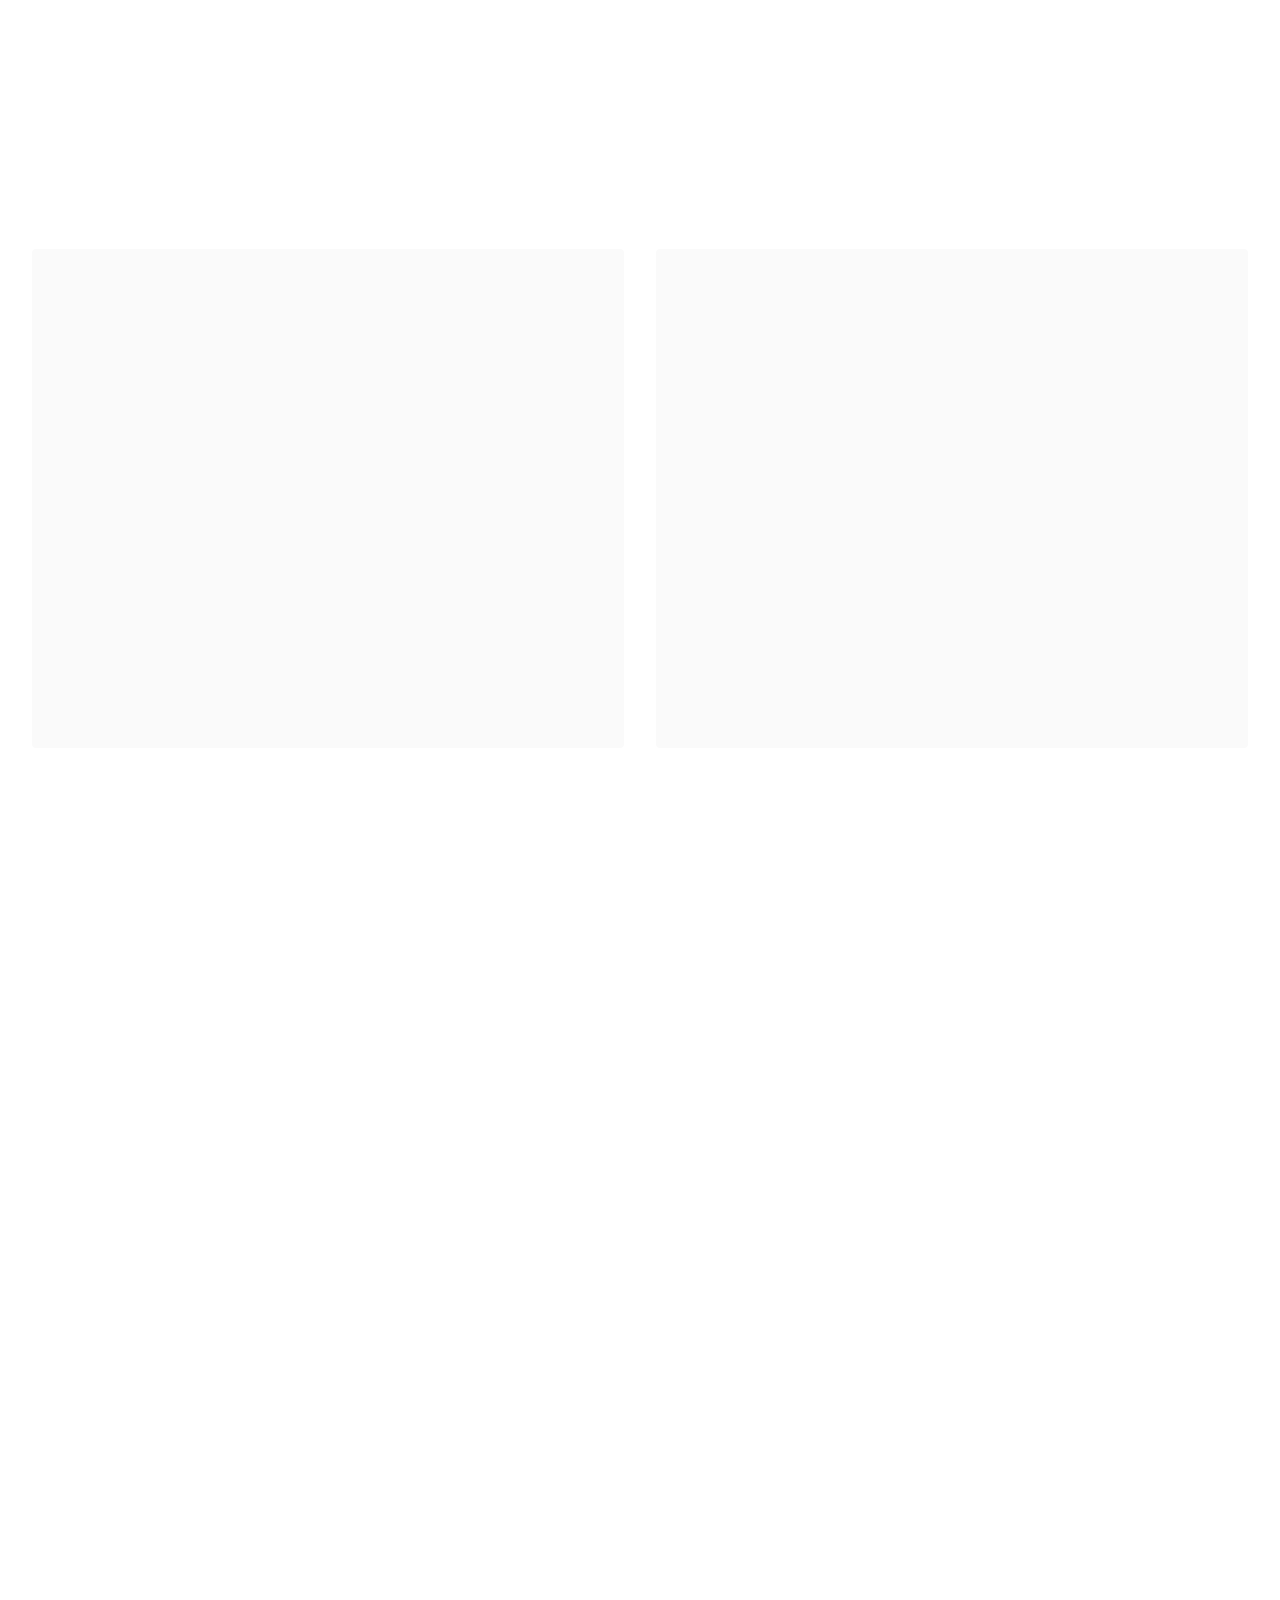
<file: copyseeker.html>
<!DOCTYPE html>
<html  >
<head>
  <!-- Site made with Mobirise Website Builder v5.1.4, https://mobirise.com -->
  <meta charset="UTF-8">
  <meta http-equiv="X-UA-Compatible" content="IE=edge">
  <meta name="generator" content="Mobirise v5.1.4, mobirise.com">
  <meta name="viewport" content="width=device-width, initial-scale=1, minimum-scale=1">
  <link rel="shortcut icon" href="assets/images/asset-34x-128x128.png" type="image/x-icon">
  <meta name="description" content="">
  
  
  <title>CopySeeker</title>
  <link rel="stylesheet" href="assets/web/assets/mobirise-icons2/mobirise2.css">
  <link rel="stylesheet" href="assets/tether/tether.min.css">
  <link rel="stylesheet" href="assets/bootstrap/css/bootstrap.min.css">
  <link rel="stylesheet" href="assets/bootstrap/css/bootstrap-grid.min.css">
  <link rel="stylesheet" href="assets/bootstrap/css/bootstrap-reboot.min.css">
  <link rel="stylesheet" href="assets/web/assets/gdpr-plugin/gdpr-styles.css">
  <link rel="stylesheet" href="assets/dropdown/css/style.css">
  <link rel="stylesheet" href="assets/animatecss/animate.css">
  <link rel="stylesheet" href="assets/socicon/css/styles.css">
  <link rel="stylesheet" href="assets/theme/css/style.css">
  <link rel="preload" as="style" href="assets/mobirise/css/mbr-additional.css"><link rel="stylesheet" href="assets/mobirise/css/mbr-additional.css" type="text/css">
  
  
  
  
</head>
<body>
  
  <section class="menu menu3 cid-scLejcKYNx" once="menu" id="menu3-2e">
    
    <nav class="navbar navbar-dropdown navbar-fixed-top navbar-expand-lg">
        <div class="container-fluid">
            <div class="navbar-brand">
                <span class="navbar-logo">
                    <a href="index.html">
                        <img src="assets/images/asset-14x-481x577.png" alt="Olawalessed" style="height: 3rem;">
                    </a>
                </span>
                
            </div>
            <button class="navbar-toggler" type="button" data-toggle="collapse" data-target="#navbarSupportedContent" aria-controls="navbarNavAltMarkup" aria-expanded="false" aria-label="Toggle navigation">
                <div class="hamburger">
                    <span></span>
                    <span></span>
                    <span></span>
                    <span></span>
                </div>
            </button>
            <div class="collapse navbar-collapse" id="navbarSupportedContent">
                <ul class="navbar-nav nav-dropdown nav-right" data-app-modern-menu="true"><li class="nav-item"><a class="nav-link link text-primary display-4" href="index.html">
                            Home</a></li>
                    <li class="nav-item dropdown"><a class="nav-link link text-primary dropdown-toggle display-4" href="#" data-toggle="dropdown-submenu" aria-expanded="false">
                            Works</a><div class="dropdown-menu"><a class="text-primary dropdown-item display-4" href="copyseeker.html#top">Copyseeker</a><a class="text-primary dropdown-item display-4" href="nairatree.html#top" aria-expanded="true">Nairatree</a><a class="text-primary dropdown-item display-4" href="page9.html#top" aria-expanded="true">Deydam</a><a class="text-primary dropdown-item display-4" href="works.html#top" aria-expanded="true">Show all</a></div></li><li class="nav-item"><a class="nav-link link text-primary display-4" href="resume.html">
                            Resume</a></li></ul>
                
                
            </div>
        </div>
    </nav>
</section>

<section class="header10 cid-swOP4wYbZO" id="header10-2h">

    

    

    <div class="align-center container-fluid">
        <div class="row justify-content-center">
            <div class="col-md-12 col-lg-9">
                <h1 class="mbr-section-title mbr-fonts-style mb-3 display-1"><p><strong>CopySeeker</strong>&nbsp;&nbsp;&nbsp;&nbsp;</p></h1>
                <p class="mbr-text mbr-fonts-style display-7">Copyseeker help users to generate converting contents for blogs, sales pitch, newsletters etc.&nbsp;</p>
                <div class="mbr-section-btn mt-3"><a class="btn btn-secondary display-4" href="http://copyseeker.netlify.app" target="_blank">Visit Development Page</a></div>
                <div class="image-wrap mt-4">
                    <img src="assets/images/macbook-pro-8-c-1431x725.jpg" alt="Copyseeker" title="">
                </div>
            </div>
        </div>
    </div>
</section>

<section class="content5 cid-swOSoRG5Oi" id="content5-2w">
    
    <div class="container">
        <div class="row justify-content-center">
            <div class="col-md-12 col-lg-10">
                
                <h4 class="mbr-section-subtitle mbr-fonts-style mb-4 display-2">
                    Introduction</h4>
                <p class="mbr-text mbr-fonts-style display-4">Copyseeker&nbsp;will be a platform for business owners, individuals, creatives and organizations to get access to auto-generated high conversion marketing copy and other content related materials.&nbsp;<br></p>
            </div>
        </div>
    </div>
</section>

<section class="content4 cid-swOSWNgzG5" id="content4-2x">
    
    
    <div class="container">
        <div class="row justify-content-center">
            <div class="title col-md-12 col-lg-10">
                <h3 class="mbr-section-title mbr-fonts-style align-center mb-4 display-2">
                    Idea</h3>
                <h4 class="mbr-section-subtitle align-center mbr-fonts-style mb-4 display-4"><div>To design a platform where copy contents such as Headings, Ads, Blog content, Sales Pitch, Email Newsletters will be checked by professional copywriters to improve the conversion rate of the content and should be an automated process that makes the experience smooth for the users.</div><div><br></div></h4>
                
            </div>
        </div>
    </div>
</section>

<section class="content4 cid-swOUuGChw3" id="content4-2y">
    
    
    <div class="container">
        <div class="row justify-content-center">
            <div class="title col-md-12 col-lg-10">
                <h3 class="mbr-section-title mbr-fonts-style align-center mb-4 display-2">
                    My Role</h3>
                <h4 class="mbr-section-subtitle align-center mbr-fonts-style mb-4 display-4"><div>As part of the product team, I worked on the following aspect;<br><br><strong>Brand Identity</strong></div><div><strong>Product Mapping</strong></div><div><strong>Interface Design</strong></div><div><strong>User Experience</strong></div><div><br></div><br><div>I collaborated with a team that consist of;</div><div><strong>1</strong> Frontend Developer (React)</div><div><strong>2</strong> Backend Developer (Python)</div><div><strong>5</strong> Copywriters</div></h4>
                
            </div>
        </div>
    </div>
</section>

<section class="content4 cid-swOUzy5ixN" id="content4-2z">
    
    
    <div class="container">
        <div class="row justify-content-center">
            <div class="title col-md-12 col-lg-10">
                <h3 class="mbr-section-title mbr-fonts-style align-center mb-4 display-2">
                    The Constraint</h3>
                <h4 class="mbr-section-subtitle align-center mbr-fonts-style mb-4 display-4">The idea was tested offline with 5 Copywriters to help proofread and suggest fixes to copy contents from freelancers, small business owners and other users that work with contents.
 <br><br>While it sounds like a great idea, the product seems to create a huge problem for the admin, as it requires more hands if the user request increases. This eventually will create lateness in delivery time, high burnout rate for the proof-readers and generally give a bad total experience<div><br></div></h4>
                
            </div>
        </div>
    </div>
</section>

<section class="content4 cid-swOUAHtmrl" id="content4-30">
    
    
    <div class="container">
        <div class="row justify-content-center">
            <div class="title col-md-12 col-lg-10">
                <h3 class="mbr-section-title mbr-fonts-style align-center mb-4 display-2">
                    Proffered Solution</h3>
                <h4 class="mbr-section-subtitle align-center mbr-fonts-style mb-4 display-4">To use AI/ML technology to substitute for the major part of the product, this will be used to complement human input on the product.
<div>Creating a simple but yet powerful interface and user experience to improve user adoption of the platform
</div></h4>
                
            </div>
        </div>
    </div>
</section>

<section class="content4 cid-swOPhqMsVO" id="content4-2m">
    
    
    <div class="container">
        <div class="row justify-content-center">
            <div class="title col-md-12 col-lg-10">
                <h3 class="mbr-section-title mbr-fonts-style align-center mb-4 display-2">
                    We developed a Structure</h3>
                <h4 class="mbr-section-subtitle align-center mbr-fonts-style mb-4 display-4">The team had a brainstorming session with a senior copywriter on the project, where we highlighted the major types of copy contents, such as Ads, Sales Pitch, Newsletters and the others, while focusing on one from the list which is Ads, we mapped out the types of ads based on the purpose as listed below
<div><strong>- Reach/Engagement
</strong></div><div><strong>- Conversion
</strong></div><div><strong>- Lead Generation
</strong></div><div>
</div><div>Also we studied the form (styles)  which these ads can take such as listed below
</div><div><strong>-</strong> News Style
</div><div><strong>-</strong> Trigger Style 
</div><div><strong>-</strong> Benefit Style
</div><div>This helped us to draw out a map that is used to train the model that gives suggestions to users on how the copy they generate based on their input will perform due to focus on keywords.</div></h4>
                
            </div>
        </div>
    </div>
</section>

<section class="content4 cid-swOWM9fnpa" id="content4-31">
    
    
    <div class="container">
        <div class="row justify-content-center">
            <div class="title col-md-12 col-lg-10">
                <h3 class="mbr-section-title mbr-fonts-style align-center mb-4 display-2">
                    Prototyping</h3>
                <h4 class="mbr-section-subtitle align-center mbr-fonts-style mb-4 display-4">Most of the hard work has been done on the backend, so, I decided to create a very simple interface that really hides the level of abstraction and which hels the user to use the platform during the testing period<br>Using <strong>Figma</strong>, I designed pages for the user to generate content based on the information provided, focusing on Ads for the MVP.</h4>
                
            </div>
        </div>
    </div>
</section>

<section class="content4 cid-swOX3ZlQAk" id="content4-32">
    
    
    <div class="container">
        <div class="row justify-content-center">
            <div class="title col-md-12 col-lg-10">
                <h3 class="mbr-section-title mbr-fonts-style align-center mb-4 display-2">
                    Outcome</h3>
                
                
            </div>
        </div>
    </div>
</section>

<section class="gallery3 cid-swP7qHq2oI" id="gallery3-3q">
    
    
    <div class="container-fluid">
        <div class="mbr-section-head">
            <h4 class="mbr-section-title mbr-fonts-style align-center mb-0 display-2">
                The Brand</h4>
            
        </div>
        <div class="row mt-4">
            <div class="item features-image сol-12 col-md-6 col-lg-3">
                <div class="item-wrapper">
                    <div class="item-img">
                        <img src="assets/images/logo-2-837x837.jpg" alt="">
                    </div>
                    <div class="item-content">
                        <h5 class="item-title mbr-fonts-style display-7">
                            <strong>Logo / Brand Identity</strong></h5>
                        
                        
                    </div>
                    
                </div>
            </div>
            <div class="item features-image сol-12 col-md-6 col-lg-3">
                <div class="item-wrapper">
                    <div class="item-img">
                        <img src="assets/images/logo-3-837x837.jpg" alt="">
                    </div>
                    <div class="item-content">
                        <h5 class="item-title mbr-fonts-style display-7">
                            <strong>Typography</strong></h5>
                        
                        
                    </div>
                    
                </div>
            </div>
            <div class="item features-image сol-12 col-md-6 col-lg-3">
                <div class="item-wrapper">
                    <div class="item-img">
                        <img src="assets/images/logo-4-837x837.jpg" alt="">
                    </div>
                    <div class="item-content">
                        <h5 class="item-title mbr-fonts-style display-7">
                            <strong>AOC</strong></h5>
                        
                        
                    </div>
                    
                </div>
            </div>
            <div class="item features-image сol-12 col-md-6 col-lg-3">
                <div class="item-wrapper">
                    <div class="item-img">
                        <img src="assets/images/logo-5-837x837.jpg" alt="" title="">
                    </div>
                    <div class="item-content">
                        <h5 class="item-title mbr-fonts-style display-7">
                            <strong>Identity</strong></h5>
                        
                        
                    </div>
                    
                </div>
            </div>
        </div>
    </div>
</section>

<section class="content1 cid-swOPpii1aQ" id="content1-2p">
    
    
    <div class="container-fluid">
        
        <div class="row mt-4">
            <div class="item features-image сol-12 col-md-6 col-lg-6">
                <div class="item-wrapper">
                    <div class="item-img">
                        <img src="assets/images/macbook-pro-5-1076x673.png" alt="" title="">
                    </div>
                    <div class="item-content">
                        <h5 class="item-title mbr-fonts-style display-4">Content type selection page</h5>
                        
                        
                    </div>
                    
                </div>
            </div>
            <div class="item features-image сol-12 col-md-6 col-lg-6">
                <div class="item-wrapper">
                    <div class="item-img">
                        <img src="assets/images/macbook-pro-12-1440x900.png" alt="Copyseeker" title="">
                    </div>
                    <div class="item-content">
                        <h5 class="item-title mbr-fonts-style display-4">Item Selection</h5>
                        
                        
                    </div>
                    
                </div>
            </div>


        </div>
    </div>
</section>

<section class="testimonials1 cid-swOPr7GJbD" id="testimonials1-2q">
    

    
    <div class="container">
        
        <div class="row align-items-center">
            <div class="col-12 col-md-6">
                <div class="image-wrapper">
                    <img src="assets/images/google-pixel-2-2-411x731.png" alt="Mobirise">
                </div>
            </div>
            <div class="col-12 col-md">
                <div class="text-wrapper">
                    
                    <p class="name mbr-fonts-style mb-1 display-5">
                        Simple Login Page</p>
                    <p class="position mbr-fonts-style display-4">
                        (Mobile View)</p>
                </div>
            </div>
        </div>
    </div>
</section>

<section class="slider2 cid-swOPn3oOgN" id="slider2-2o">
    

    
    <div class="container-fluid">
        <div class="row justify-content-center">
            <div class="col-12 col-md-10 col-lg-12">
                <div class="carousel slide" id="sx6lozTmr3" data-interval="5000">
                    
                    <ol class="carousel-indicators">
                        <li data-slide-to="0" class="active" data-target="#sx6lozTmr3"></li>
                        <li data-slide-to="1" data-target="#sx6lozTmr3"></li>
                        <li data-slide-to="2" data-target="#sx6lozTmr3"></li>
                    </ol>
                    <div class="carousel-inner">
                        <div class="carousel-item slider-image item active">
                            <div class="item-wrapper">
                                <img class="d-block w-100" src="assets/images/macbook-pro-8-1-1431x748.jpg">
                                <div class="carousel-caption d-none d-md-block">
                                    <h5 class="mbr-section-subtitle mbr-fonts-style display-5">
                                        <strong>Landing Page</strong></h5>
                                    
                                </div>
                            </div>
                        </div>
                        <div class="carousel-item slider-image item">
                            <div class="item-wrapper">
                                <img class="d-block w-100" src="assets/images/macbook-pro-6-1440x900.png">
                                <div class="carousel-caption d-none d-md-block">
                                    <h5 class="mbr-section-subtitle mbr-fonts-style display-5">
                                        <strong>Copy type selection</strong></h5>
                                    
                                </div>
                            </div>
                        </div>
                        <div class="carousel-item slider-image item">
                            <div class="item-wrapper">
                                <img class="d-block w-100" src="assets/images/macbook-pro-11-1440x900.png">
                                <div class="carousel-caption d-none d-md-block">
                                    <h5 class="mbr-section-subtitle mbr-fonts-style display-5">
                                        <strong>Result page</strong></h5>
                                    
                                </div>
                            </div>
                        </div>
                    </div>
                    <a class="carousel-control carousel-control-prev" role="button" data-slide="prev" href="#sx6lozTmr3">
                        <span class="mobi-mbri mobi-mbri-arrow-prev" aria-hidden="true"></span>
                        <span class="sr-only">Previous</span>
                    </a>
                    <a class="carousel-control carousel-control-next" role="button" data-slide="next" href="#sx6lozTmr3">
                        <span class="mobi-mbri mobi-mbri-arrow-next" aria-hidden="true"></span>
                        <span class="sr-only">Next</span>
                    </a>
                </div>
            </div>
        </div>
    </div>
</section>

<section class="info4 cid-swOPcGmLFl" id="info4-2l">
    
    
    <div class="container">
        <div class="row justify-content-center">
            <div class="col-12">
                <h3 class="mbr-section-title mbr-fonts-style display-2">
                    <strong>CopySeeker will help individuals and businesses to generate high conversion copy.</strong>
                </h3>
                
            </div>
        </div>
    </div>
</section>

<section class="content4 cid-swOQuO1xlX" id="content4-2v">
    
    
    <div class="container">
        <div class="row justify-content-center">
            <div class="title col-md-12 col-lg-10">
                <h3 class="mbr-section-title mbr-fonts-style align-center mb-4 display-2">
                    Final Thoughts</h3>
                <h4 class="mbr-section-subtitle align-center mbr-fonts-style mb-4 display-4">Copyseeker product as an Artificial Intelligence / Machine Learning project improved my learn how raw product ideas can be transformed into an interactive interface for the users.
<div>
</div><div>The product is still at the testing &amp; developmental stage and I believe that the solution will help individuals and business owners who work with content creation on a daily basis.</div></h4>
                
            </div>
        </div>
    </div>
</section>

<section class="content3 cid-swV4iBspPd" id="content3-66">
    
    
    <div class="container">
        <div class="mbr-section-head">
            <h4 class="mbr-section-title mbr-fonts-style align-center mb-0 display-5">Other Case Studies</h4>
            
        </div>
        <div class="row mt-4">
            <div class="item features-image сol-12 col-md-6 col-lg-6">
                <div class="item-wrapper">
                    <div class="item-img">
                        <img src="assets/images/olawalessed-4-1076x1343.jpg" alt="" title="">
                    </div>
                    <div class="item-content">
                        
                        
                        
                    </div>
                    <div class="mbr-section-btn item-footer mt-2"><a href="deydam.html" class="btn item-btn btn-primary-outline display-7">Read More &gt;</a></div>
                </div>
            </div>
            <div class="item features-image сol-12 col-md-6 col-lg-6">
                <div class="item-wrapper">
                    <div class="item-img">
                        <img src="assets/images/olawalessed-3-1076x1343.jpg" alt="" title="">
                    </div>
                    <div class="item-content">
                        
                        
                        
                    </div>
                    <div class="mbr-section-btn item-footer mt-2"><a href="setmyshop.html" class="btn item-btn btn-primary-outline display-7">Read More &gt;</a></div>
                </div>
            </div>
            

        </div>
    </div>
</section>

<section class="footer3 cid-scLhzevK4D mbr-reveal" once="footers" id="footer3-2f">

    

    

    <div class="container-fluid">
        <div class="media-container-row align-center mbr-white">
            <div class="row row-links">
                <ul class="foot-menu">
                    
                    
                    
                    
                    
                <li class="foot-menu-item mbr-fonts-style display-7">
                        <a class="text-white" href="#" target="_blank">H</a>ome
                    </li><li class="foot-menu-item mbr-fonts-style display-7">Works</li><li class="foot-menu-item mbr-fonts-style display-7">Resume</li></ul>
            </div>
            <div class="row social-row">
                <div class="social-list align-right pb-2">
                    
                    
                    
                    
                    
                    
                <div class="soc-item">
                        <a href="https://twitter.com/mobirise" target="_blank">
                            <span class="socicon-twitter socicon mbr-iconfont mbr-iconfont-social"></span>
                        </a>
                    </div><div class="soc-item">
                        <a href="https://www.facebook.com/pages/Mobirise/1616226671953247" target="_blank">
                            <span class="socicon-facebook socicon mbr-iconfont mbr-iconfont-social"></span>
                        </a>
                    </div><div class="soc-item">
                        <a href="https://www.youtube.com/c/mobirise" target="_blank">
                            <span class="socicon-youtube socicon mbr-iconfont mbr-iconfont-social"></span>
                        </a>
                    </div></div>
            </div>
            <div class="row row-copirayt">
                <p class="mbr-text mb-0 mbr-fonts-style mbr-white align-center display-7">
                    © Olawalessed. Made with passion</p>
            </div>
        </div>
    </div>
</section><section style="background-color: #fff; font-family: -apple-system, BlinkMacSystemFont, 'Segoe UI', 'Roboto', 'Helvetica Neue', Arial, sans-serif; color:#aaa; font-size:12px; padding: 0; align-items: center; display: flex;"><a href="https://mobirise.site/c" style="flex: 1 1; height: 3rem; padding-left: 1rem;"></a><p style="flex: 0 0 auto; margin:0; padding-right:1rem;">Built with Mobirise <a href="https://mobirise.site/j" style="color:#aaa;">web page</a> maker</p></section><script src="assets/web/assets/jquery/jquery.min.js"></script>  <script src="assets/popper/popper.min.js"></script>  <script src="assets/tether/tether.min.js"></script>  <script src="assets/bootstrap/js/bootstrap.min.js"></script>  <script src="assets/smoothscroll/smooth-scroll.js"></script>  <script src="assets/dropdown/js/nav-dropdown.js"></script>  <script src="assets/dropdown/js/navbar-dropdown.js"></script>  <script src="assets/touchswipe/jquery.touch-swipe.min.js"></script>  <script src="assets/viewportchecker/jquery.viewportchecker.js"></script>  <script src="assets/theme/js/script.js"></script>  
  
  
 <div id="scrollToTop" class="scrollToTop mbr-arrow-up"><a style="text-align: center;"><i class="mbr-arrow-up-icon mbr-arrow-up-icon-cm cm-icon cm-icon-smallarrow-up"></i></a></div>
    <input name="animation" type="hidden">
  </body>
</html>
</file>
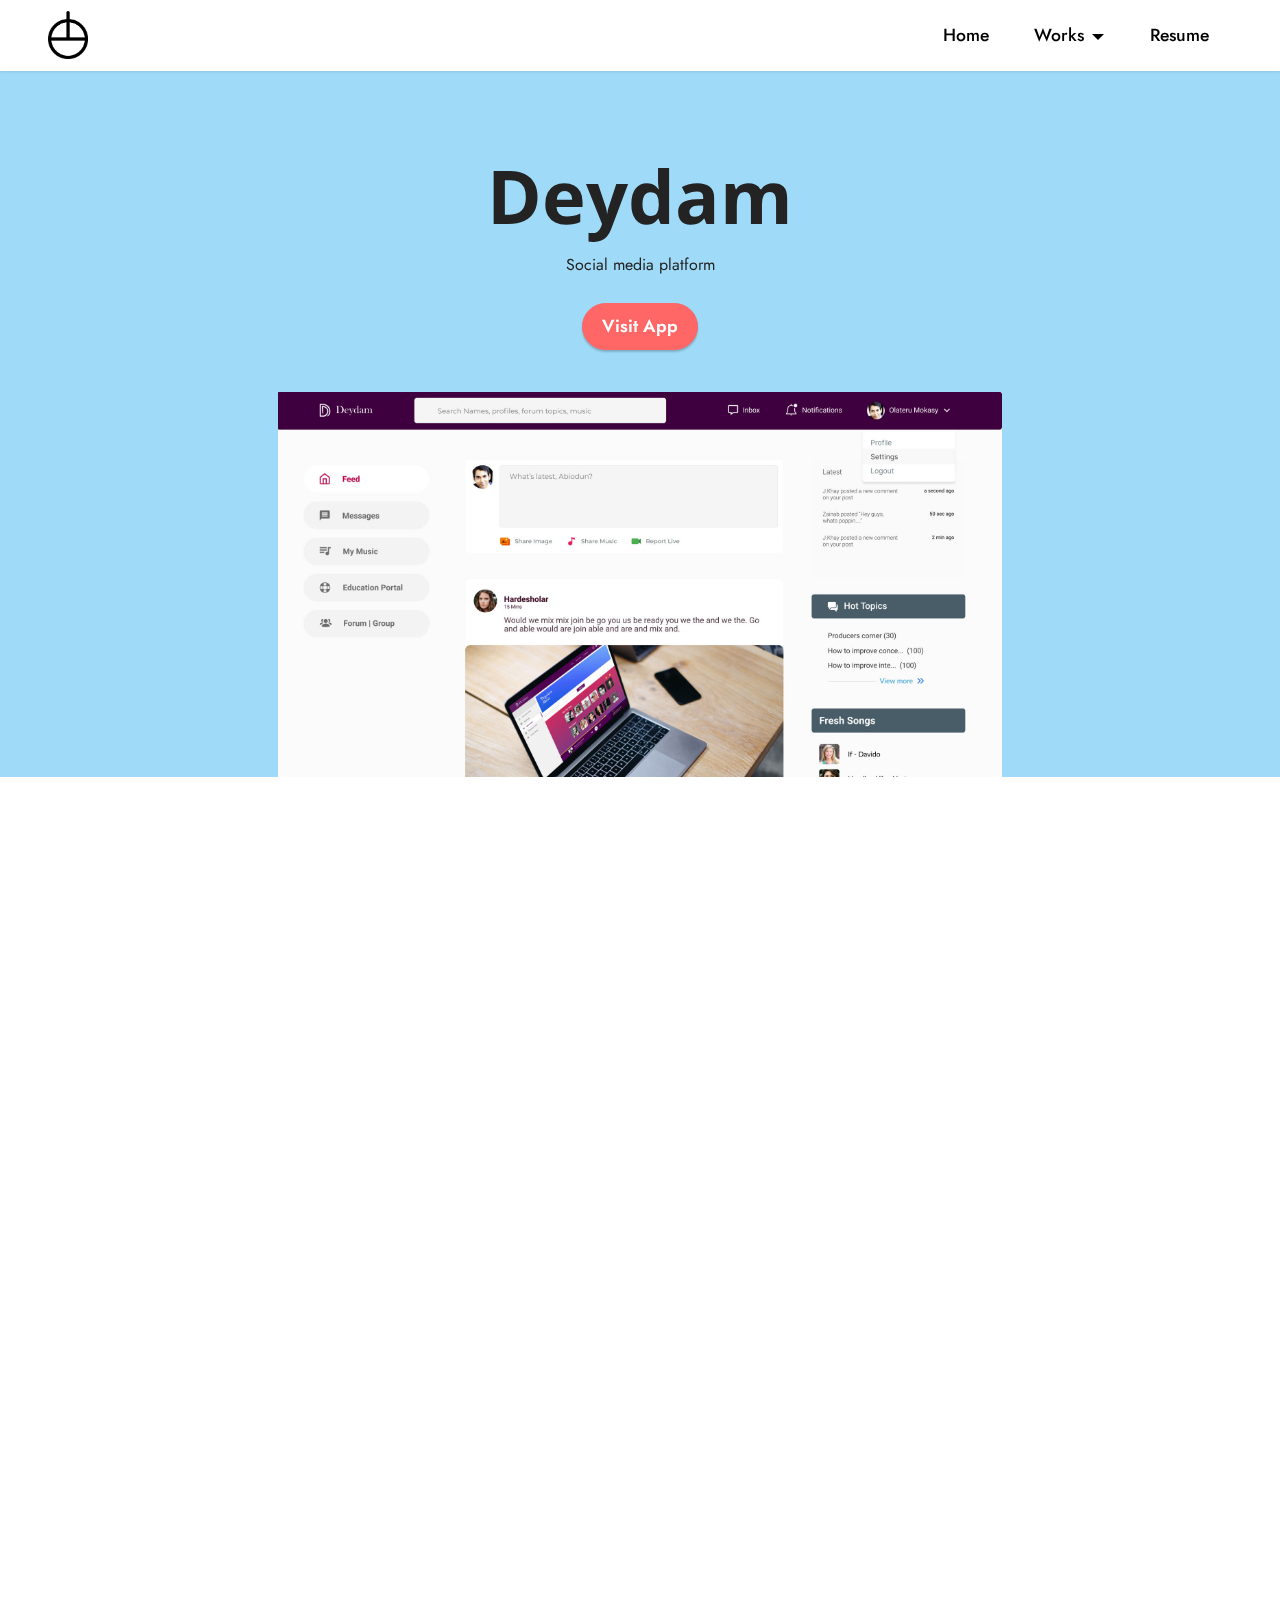
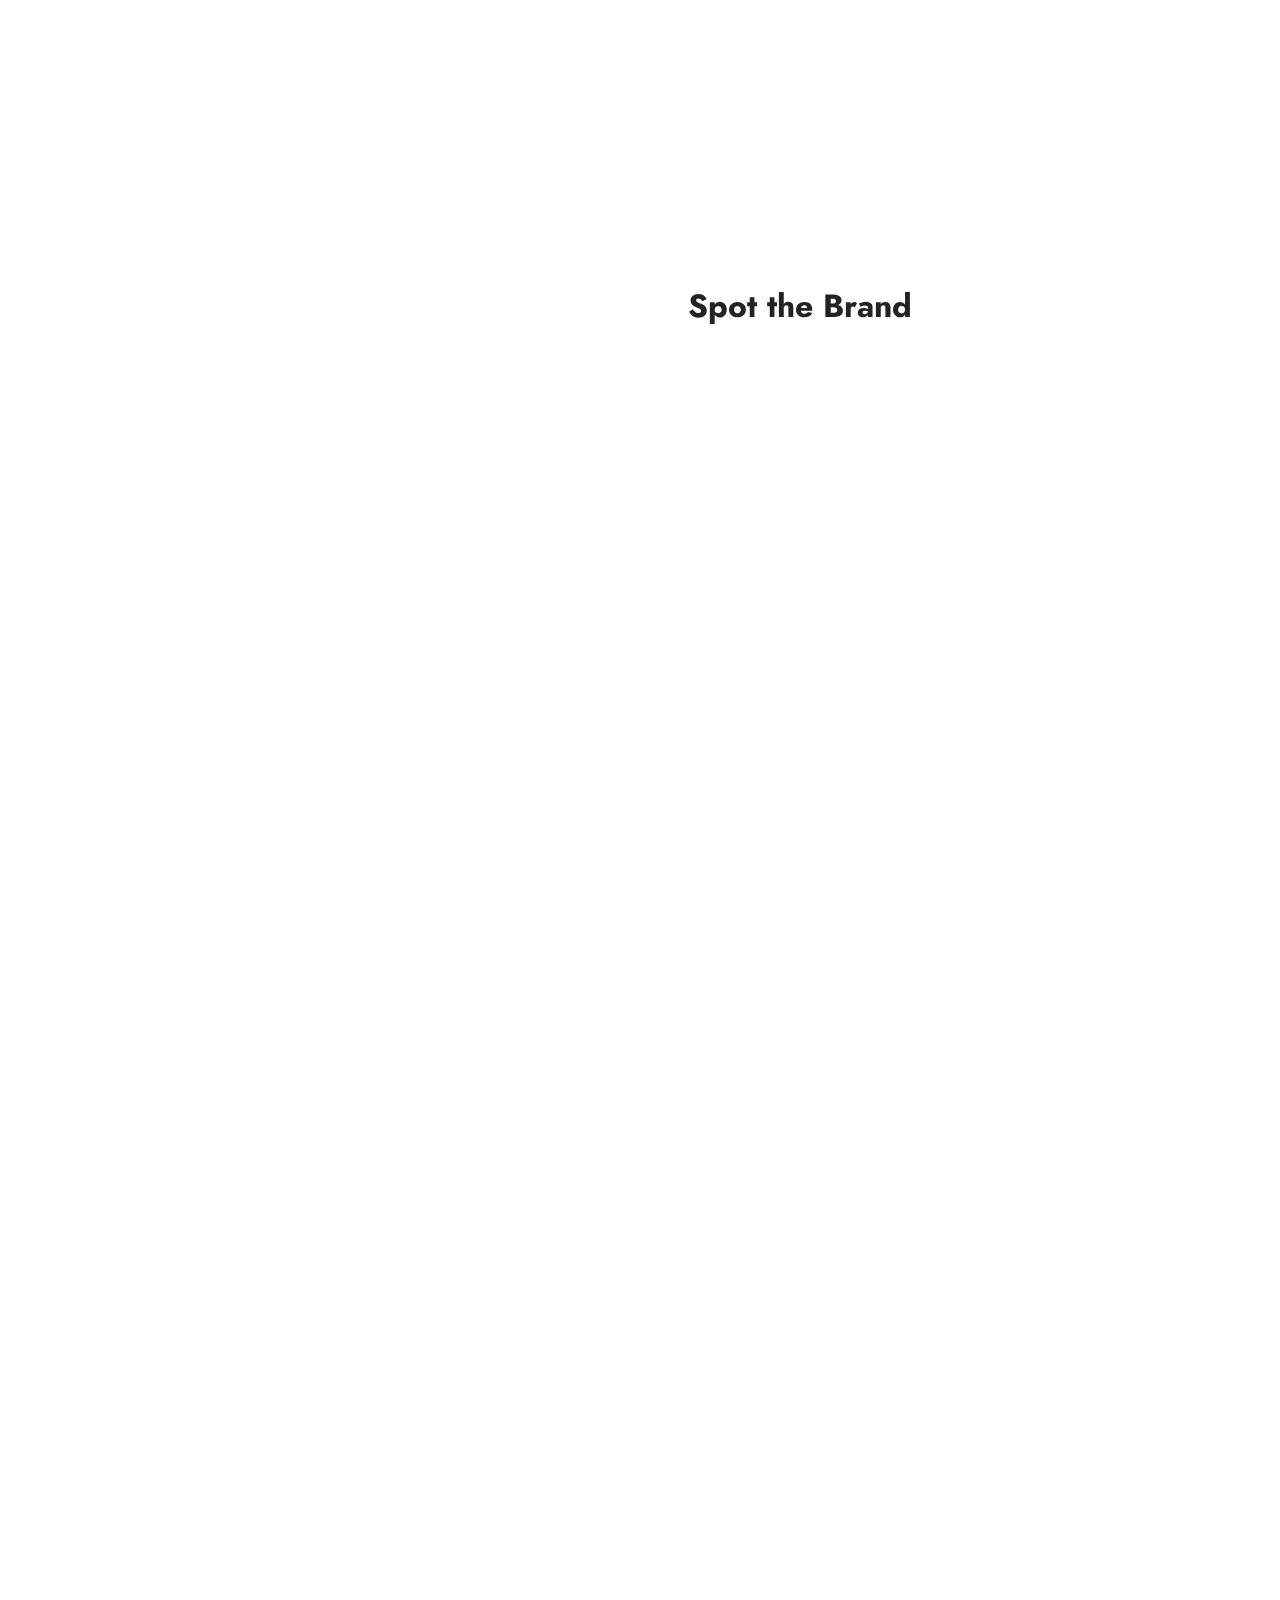
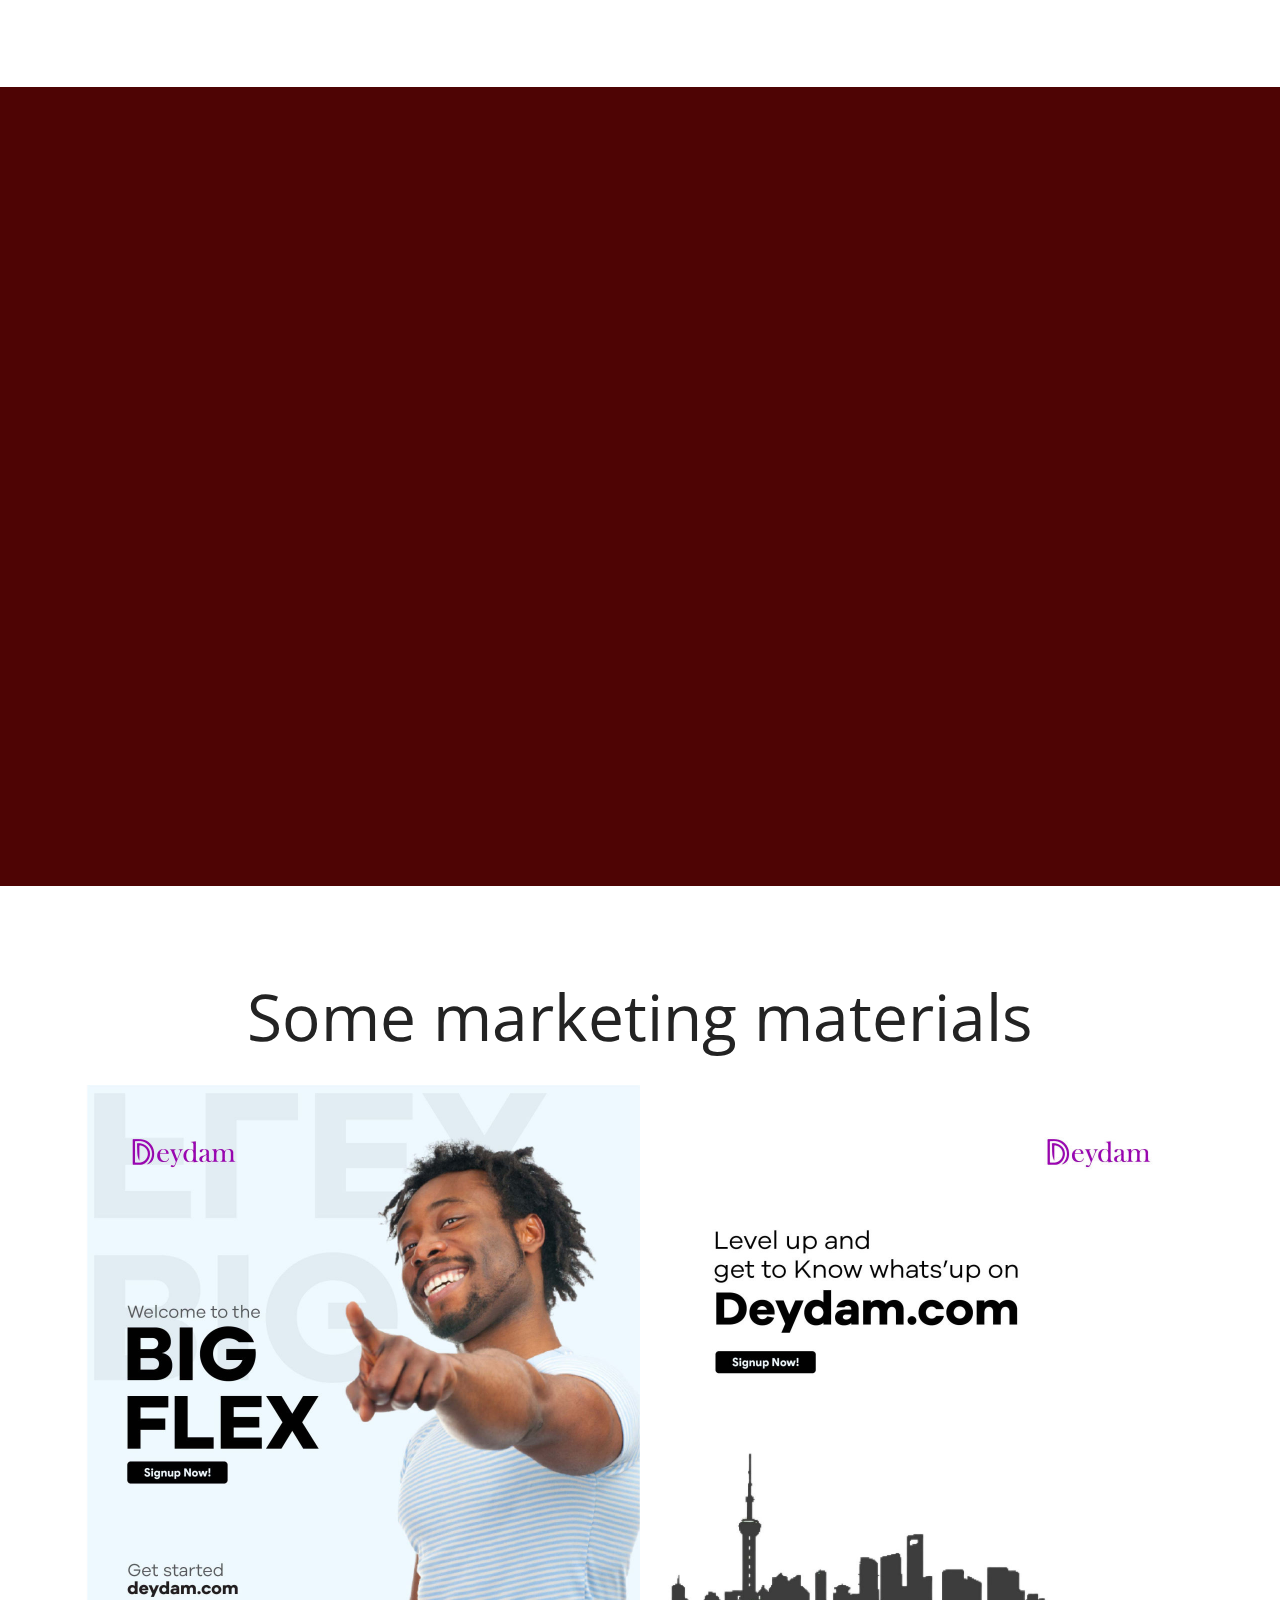
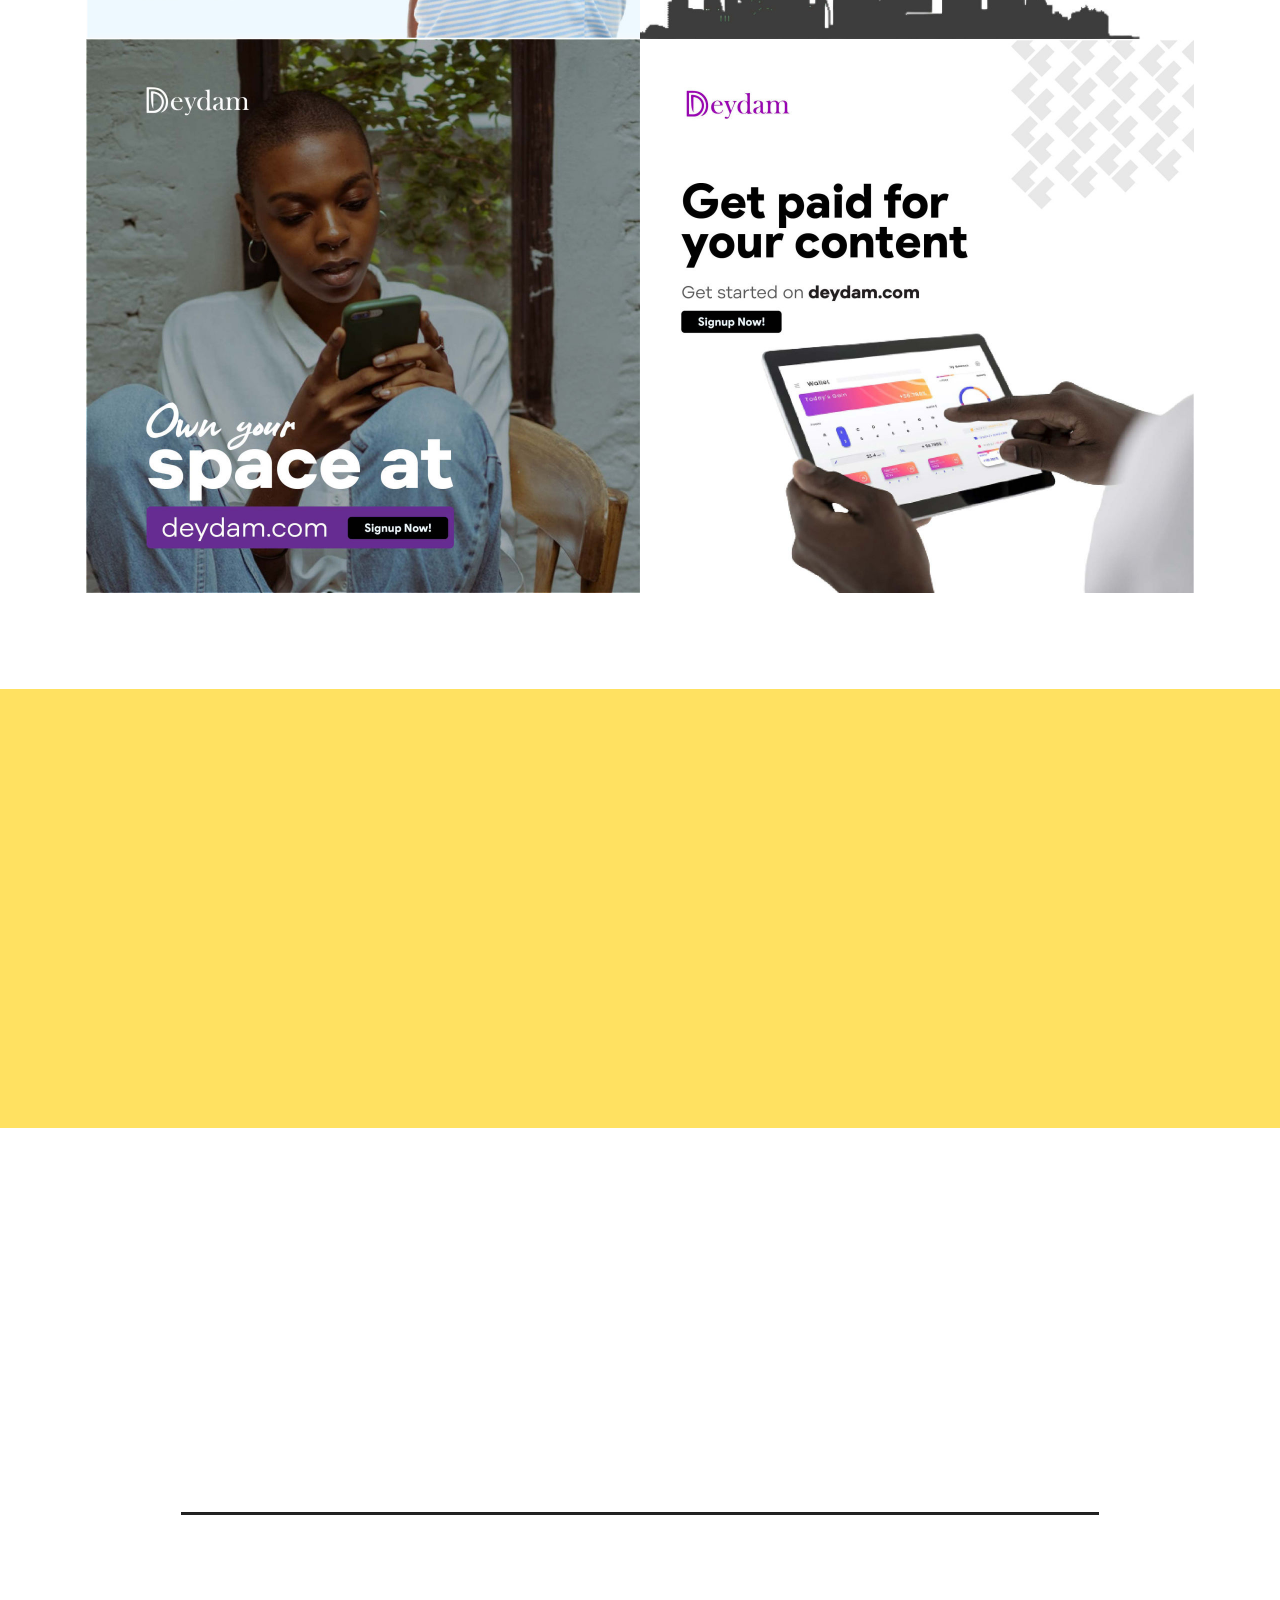
<file: deydam.html>
<!DOCTYPE html>
<html  >
<head>
  <!-- Site made with Mobirise Website Builder v5.1.4, https://mobirise.com -->
  <meta charset="UTF-8">
  <meta http-equiv="X-UA-Compatible" content="IE=edge">
  <meta name="generator" content="Mobirise v5.1.4, mobirise.com">
  <meta name="viewport" content="width=device-width, initial-scale=1, minimum-scale=1">
  <link rel="shortcut icon" href="assets/images/asset-34x-128x128.png" type="image/x-icon">
  <meta name="description" content="">
  
  
  <title>Deydam</title>
  <link rel="stylesheet" href="assets/web/assets/mobirise-icons2/mobirise2.css">
  <link rel="stylesheet" href="assets/tether/tether.min.css">
  <link rel="stylesheet" href="assets/bootstrap/css/bootstrap.min.css">
  <link rel="stylesheet" href="assets/bootstrap/css/bootstrap-grid.min.css">
  <link rel="stylesheet" href="assets/bootstrap/css/bootstrap-reboot.min.css">
  <link rel="stylesheet" href="assets/web/assets/gdpr-plugin/gdpr-styles.css">
  <link rel="stylesheet" href="assets/dropdown/css/style.css">
  <link rel="stylesheet" href="assets/animatecss/animate.css">
  <link rel="stylesheet" href="assets/socicon/css/styles.css">
  <link rel="stylesheet" href="assets/theme/css/style.css">
  <link rel="preload" as="style" href="assets/mobirise/css/mbr-additional.css"><link rel="stylesheet" href="assets/mobirise/css/mbr-additional.css" type="text/css">
  
  
  
  
</head>
<body>
  
  <section class="menu menu3 cid-swUMkYrs1f" once="menu" id="menu3-5e">
    
    <nav class="navbar navbar-dropdown navbar-fixed-top navbar-expand-lg">
        <div class="container-fluid">
            <div class="navbar-brand">
                <span class="navbar-logo">
                    <a href="index.html">
                        <img src="assets/images/asset-14x-481x577.png" alt="Olawalessed" style="height: 3rem;">
                    </a>
                </span>
                
            </div>
            <button class="navbar-toggler" type="button" data-toggle="collapse" data-target="#navbarSupportedContent" aria-controls="navbarNavAltMarkup" aria-expanded="false" aria-label="Toggle navigation">
                <div class="hamburger">
                    <span></span>
                    <span></span>
                    <span></span>
                    <span></span>
                </div>
            </button>
            <div class="collapse navbar-collapse" id="navbarSupportedContent">
                <ul class="navbar-nav nav-dropdown nav-right" data-app-modern-menu="true"><li class="nav-item"><a class="nav-link link text-primary display-4" href="index.html">
                            Home</a></li>
                    <li class="nav-item dropdown"><a class="nav-link link text-primary dropdown-toggle display-4" href="#" data-toggle="dropdown-submenu" aria-expanded="false">
                            Works</a><div class="dropdown-menu"><a class="text-primary dropdown-item display-4" href="copyseeker.html#top">Copyseeker</a><a class="text-primary dropdown-item display-4" href="nairatree.html#top" aria-expanded="true">Nairatree</a><a class="text-primary dropdown-item display-4" href="page9.html#top" aria-expanded="true">Deydam</a><a class="text-primary dropdown-item display-4" href="works.html#top" aria-expanded="true">Show all</a></div></li><li class="nav-item"><a class="nav-link link text-primary display-4" href="resume.html">
                            Resume</a></li></ul>
                
                
            </div>
        </div>
    </nav>
</section>

<section class="header10 cid-swUPzozmMx" id="header10-5v">

    

    

    <div class="align-center container-fluid">
        <div class="row justify-content-center">
            <div class="col-md-12 col-lg-9">
                <h1 class="mbr-section-title mbr-fonts-style mb-3 display-1"><strong>Deydam</strong></h1>
                <p class="mbr-text mbr-fonts-style display-7">
                    Social media platform</p>
                <div class="mbr-section-btn mt-3"><a class="btn btn-secondary display-4" href="https://deydam.com">Visit App</a></div>
                <div class="image-wrap mt-4">
                    <img src="assets/images/homepage-cut-2112x1126.jpg" alt="Deydam" title="">
                </div>
            </div>
        </div>
    </div>
</section>

<section class="content5 cid-swUMkZKj8n" id="content5-5g">
    
    <div class="container">
        <div class="row justify-content-center">
            <div class="col-md-12 col-lg-10">
                <h3 class="mbr-section-title mbr-fonts-style mb-4 display-2">
                    <strong>Introduction</strong></h3>
                
                <p class="mbr-text mbr-fonts-style display-7">Deydam offers users the complete freedom to share thoughts, listen to music while exploring list of different topics on the forum section. Users socialize in their own way, by creating moments either live moments or shared.<br></p>
            </div>
        </div>
    </div>
</section>

<section class="content5 cid-swUMl13exk" id="content5-5i">
    
    <div class="container">
        <div class="row justify-content-center">
            <div class="col-md-12 col-lg-10">
                
                <h4 class="mbr-section-subtitle mbr-fonts-style mb-4 display-5">My Role on this project</h4>
                <p class="mbr-text mbr-fonts-style display-7">I re-branded the Deydam identity<br>I redesigned the old interface to improve the user experience<br>I designed the mobile app for the Deydam platform which is yet to be launched.<br><br></p>
            </div>
        </div>
    </div>
</section>

<section class="content5 cid-swUMl1CokK" id="content5-5j">
    
    <div class="container">
        <div class="row justify-content-center">
            <div class="col-md-12 col-lg-10">
                <h3 class="mbr-section-title mbr-fonts-style mb-4 display-2">
                    <strong>The Brand</strong></h3>
                
                <p class="mbr-text mbr-fonts-style display-7"></p>
            </div>
        </div>
    </div>
</section>

<section class="features16 cid-swV0HWZJfX" id="features17-62">
    

    
    <div class="container">
        <div class="content-wrapper">
            <div class="row align-items-center">
                <div class="col-12 col-lg-6">
                    <div class="image-wrapper">
                        <img src="assets/images/deydam-3-980x980.jpeg" alt="Mobirise">
                    </div>
                </div>
                <div class="col-12 col-lg">
                    <div class="text-wrapper">
                        <h6 class="card-title mbr-fonts-style display-5">
                            <strong>Spot the Brand</strong></h6>
                        <p class="mbr-text mbr-fonts-style mb-4 display-4">
                            This methods helps to spot if an identity is stronger enough to compete with the existing brands.</p>
                        
                    </div>
                </div>
            </div>
        </div>
    </div>
</section>

<section class="image4 cid-swUXZc5gb7" id="image4-60">
    

    

    <div class="container">
        <div class="row">
            <div class="col-12 col-lg-6">
                <div class="image-wrapper">
                    <img src="assets/images/olawalessed-7-1076x1343.jpg" alt="deydam">
                    <p class="mbr-text mbr-fonts-style mt-2 align-center display-5">
                        After</p>
                </div>
            </div>
            <div class="col-12 col-lg-6">
                <div class="image-wrapper">
                    <img src="assets/images/olawalessed-6-1076x1343.jpg" alt="deydam">
                    <p class="mbr-text mbr-fonts-style mt-2 align-center display-5">
                        Before</p>
                </div>
            </div>
        </div>
    </div>
</section>

<section class="image3 cid-swUSjoJr96" id="image3-5y">
    

    

    <div class="container-fluid">
        <div class="row justify-content-center">
            <div class="col-12 col-lg-10">
                <div class="image-wrapper">
                    <img src="assets/images/splash-1365x823.png" alt="Mobirise">
                    
                </div>
            </div>
        </div>
    </div>
</section>

<section class="gallery4 mbr-gallery cid-swUSMJH2dy" id="gallery4-5z">
    

    

    <div class="container">
        <div class="mbr-section-head">
            <h3 class="mbr-section-title mbr-fonts-style align-center m-0 display-2">Some marketing materials</h3>
            
        </div>
        <div class="row mbr-gallery mt-4">
            <div class="col-12 col-md-6 col-lg-6 item gallery-image">
                <div class="item-wrapper" data-toggle="modal" data-target="#sx6lpVGPM8-modal">
                    <img class="w-100" src="assets/images/deydam-fly-1-1108x1108.jpg" alt="" data-slide-to="0" data-target="#lb-sx6lpVGPM8">
                    <div class="icon-wrapper">
                        <span class="mobi-mbri mobi-mbri-search mbr-iconfont mbr-iconfont-btn"></span>
                    </div>
                </div>
                
            </div>
            <div class="col-12 col-md-6 col-lg-6 item gallery-image">
                <div class="item-wrapper" data-toggle="modal" data-target="#sx6lpVGPM8-modal">
                    <img class="w-100" src="assets/images/deydam-fly-2-1108x1108.jpg" alt="" data-slide-to="1" data-target="#lb-sx6lpVGPM8">
                    <div class="icon-wrapper">
                        <span class="mobi-mbri mobi-mbri-search mbr-iconfont mbr-iconfont-btn"></span>
                    </div>
                </div>
                
            </div>
            <div class="col-12 col-md-6 col-lg-6 item gallery-image">
                <div class="item-wrapper" data-toggle="modal" data-target="#sx6lpVGPM8-modal">
                    <img class="w-100" src="assets/images/deydam-fly-6-1108x1108.jpg" alt="" data-slide-to="2" data-target="#lb-sx6lpVGPM8">
                    <div class="icon-wrapper">
                        <span class="mobi-mbri mobi-mbri-search mbr-iconfont mbr-iconfont-btn"></span>
                    </div>
                </div>
                
            </div>
            <div class="col-12 col-md-6 col-lg-6 item gallery-image">
                <div class="item-wrapper" data-toggle="modal" data-target="#sx6lpVGPM8-modal">
                    <img class="w-100" src="assets/images/deydam-fly-4-1108x1108.jpg" alt="" data-slide-to="3" data-target="#lb-sx6lpVGPM8">
                    <div class="icon-wrapper">
                        <span class="mobi-mbri mobi-mbri-search mbr-iconfont mbr-iconfont-btn"></span>
                    </div>
                </div>
                
            </div>
        </div>

        <div class="modal mbr-slider" tabindex="-1" role="dialog" aria-hidden="true" id="sx6lpVGPM8-modal">
            <div class="modal-dialog" role="document">
                <div class="modal-content">
                    <div class="modal-body">
                        <div class="carousel slide" id="lb-sx6lpVGPM8" data-interval="5000">
                            <div class="carousel-inner">
                                <div class="carousel-item active">
                                    <img class="d-block w-100" src="assets/images/deydam-fly-1-1108x1108.jpg" alt="">
                                </div>
                                <div class="carousel-item">
                                    <img class="d-block w-100" src="assets/images/deydam-fly-2-1108x1108.jpg" alt="">
                                </div>
                                <div class="carousel-item">
                                    <img class="d-block w-100" src="assets/images/deydam-fly-6-1108x1108.jpg" alt="">
                                </div>
                                <div class="carousel-item">
                                    <img class="d-block w-100" src="assets/images/deydam-fly-4-1108x1108.jpg" alt="">
                                </div>
                            </div>
                            <ol class="carousel-indicators">
                                <li data-slide-to="0" class="active" data-target="#lb-sx6lpVGPM8"></li>
                                <li data-slide-to="1" data-target="#lb-sx6lpVGPM8"></li>
                                <li data-slide-to="2" data-target="#lb-sx6lpVGPM8"></li>
                                <li data-slide-to="3" data-target="#lb-sx6lpVGPM8"></li>
                            </ol>
                            <a role="button" href="" class="close" data-dismiss="modal" aria-label="Close">
                            </a>
                            <a class="carousel-control-prev carousel-control" role="button" data-slide="prev" href="#lb-sx6lpVGPM8">
                                <span class="mobi-mbri mobi-mbri-arrow-prev" aria-hidden="true"></span>
                                <span class="sr-only">Previous</span>
                            </a>
                            <a class="carousel-control-next carousel-control" role="button" data-slide="next" href="#lb-sx6lpVGPM8">
                                <span class="mobi-mbri mobi-mbri-arrow-next" aria-hidden="true"></span>
                                <span class="sr-only">Next</span>
                            </a>
                        </div>
                    </div>
                </div>
            </div>
        </div>
    </div>
</section>

<section class="image3 cid-swUZxQH9NO" id="image3-61">
    

    

    <div class="container-fluid">
        <div class="row justify-content-center">
            <div class="col-12 col-lg-10">
                <div class="image-wrapper">
                    <img src="assets/images/deydam-8-1836x450.jpg" alt="deydam">
                    
                </div>
            </div>
        </div>
    </div>
</section>

<section class="content5 cid-swUMl2jZ0U" id="content5-5k">
    
    <div class="container">
        <div class="row justify-content-center">
            <div class="col-md-12 col-lg-10">
                
                <h4 class="mbr-section-subtitle mbr-fonts-style mb-4 display-5">
                    Process</h4>
                <p class="mbr-text mbr-fonts-style display-7">After working on the identity, I decompose the product layout, then I optimize on each of the app components for a better experience. Redesigning the product ground up.</p>
            </div>
        </div>
    </div>
</section>

<section class="content6 cid-swV2q5eLbt" id="content6-64">
    
    <div class="container">
        <div class="row justify-content-center">
            <div class="col-md-12 col-lg-10">
                <hr class="line">
                <p class="mbr-text align-center mbr-fonts-style my-4 display-5">
                    <em>Case Study In Progress</em></p>
                <hr class="line">
            </div>
        </div>
    </div>
</section>

<section class="content3 cid-swUMl59kAP" id="content3-5p">
    
    
    <div class="container">
        <div class="mbr-section-head">
            <h4 class="mbr-section-title mbr-fonts-style align-center mb-0 display-5">Other Case Studies</h4>
            
        </div>
        <div class="row mt-4">
            <div class="item features-image сol-12 col-md-6 col-lg-6">
                <div class="item-wrapper">
                    <div class="item-img">
                        <img src="assets/images/nairatree-5-696x696.jpg" alt="" title="">
                    </div>
                    <div class="item-content">
                        
                        
                        
                    </div>
                    <div class="mbr-section-btn item-footer mt-2"><a href="nairatree.html" class="btn item-btn btn-primary-outline display-7">Read More &gt;</a></div>
                </div>
            </div>
            <div class="item features-image сol-12 col-md-6 col-lg-6">
                <div class="item-wrapper">
                    <div class="item-img">
                        <img src="assets/images/logo-2-696x696.jpg" alt="" title="">
                    </div>
                    <div class="item-content">
                        
                        
                        
                    </div>
                    <div class="mbr-section-btn item-footer mt-2"><a href="copyseeker.html" class="btn item-btn btn-primary-outline display-7">Read More &gt;</a></div>
                </div>
            </div>
            

        </div>
    </div>
</section>

<section class="footer3 cid-swUMl5Y9Ys mbr-reveal" once="footers" id="footer3-5q">

    

    

    <div class="container-fluid">
        <div class="media-container-row align-center mbr-white">
            <div class="row row-links">
                <ul class="foot-menu">
                    
                    
                    
                    
                    
                <li class="foot-menu-item mbr-fonts-style display-7">
                        <a class="text-white" href="#" target="_blank">H</a>ome
                    </li><li class="foot-menu-item mbr-fonts-style display-7">Works</li><li class="foot-menu-item mbr-fonts-style display-7">Resume</li></ul>
            </div>
            <div class="row social-row">
                <div class="social-list align-right pb-2">
                    
                    
                    
                    
                    
                    
                <div class="soc-item">
                        <a href="https://twitter.com/mobirise" target="_blank">
                            <span class="socicon-twitter socicon mbr-iconfont mbr-iconfont-social"></span>
                        </a>
                    </div><div class="soc-item">
                        <a href="https://www.facebook.com/pages/Mobirise/1616226671953247" target="_blank">
                            <span class="socicon-facebook socicon mbr-iconfont mbr-iconfont-social"></span>
                        </a>
                    </div><div class="soc-item">
                        <a href="https://www.youtube.com/c/mobirise" target="_blank">
                            <span class="socicon-youtube socicon mbr-iconfont mbr-iconfont-social"></span>
                        </a>
                    </div></div>
            </div>
            <div class="row row-copirayt">
                <p class="mbr-text mb-0 mbr-fonts-style mbr-white align-center display-7">
                    © Olawalessed. Made with passion</p>
            </div>
        </div>
    </div>
</section><section style="background-color: #fff; font-family: -apple-system, BlinkMacSystemFont, 'Segoe UI', 'Roboto', 'Helvetica Neue', Arial, sans-serif; color:#aaa; font-size:12px; padding: 0; align-items: center; display: flex;"><a href="https://mobirise.site/b" style="flex: 1 1; height: 3rem; padding-left: 1rem;"></a><p style="flex: 0 0 auto; margin:0; padding-right:1rem;"><a href="https://mobirise.site" style="color:#aaa;">mobirise.com</a> html site software</p></section><script src="assets/web/assets/jquery/jquery.min.js"></script>  <script src="assets/popper/popper.min.js"></script>  <script src="assets/tether/tether.min.js"></script>  <script src="assets/bootstrap/js/bootstrap.min.js"></script>  <script src="assets/smoothscroll/smooth-scroll.js"></script>  <script src="assets/dropdown/js/nav-dropdown.js"></script>  <script src="assets/dropdown/js/navbar-dropdown.js"></script>  <script src="assets/touchswipe/jquery.touch-swipe.min.js"></script>  <script src="assets/viewportchecker/jquery.viewportchecker.js"></script>  <script src="assets/theme/js/script.js"></script>  
  
  
 <div id="scrollToTop" class="scrollToTop mbr-arrow-up"><a style="text-align: center;"><i class="mbr-arrow-up-icon mbr-arrow-up-icon-cm cm-icon cm-icon-smallarrow-up"></i></a></div>
    <input name="animation" type="hidden">
  </body>
</html>
</file>
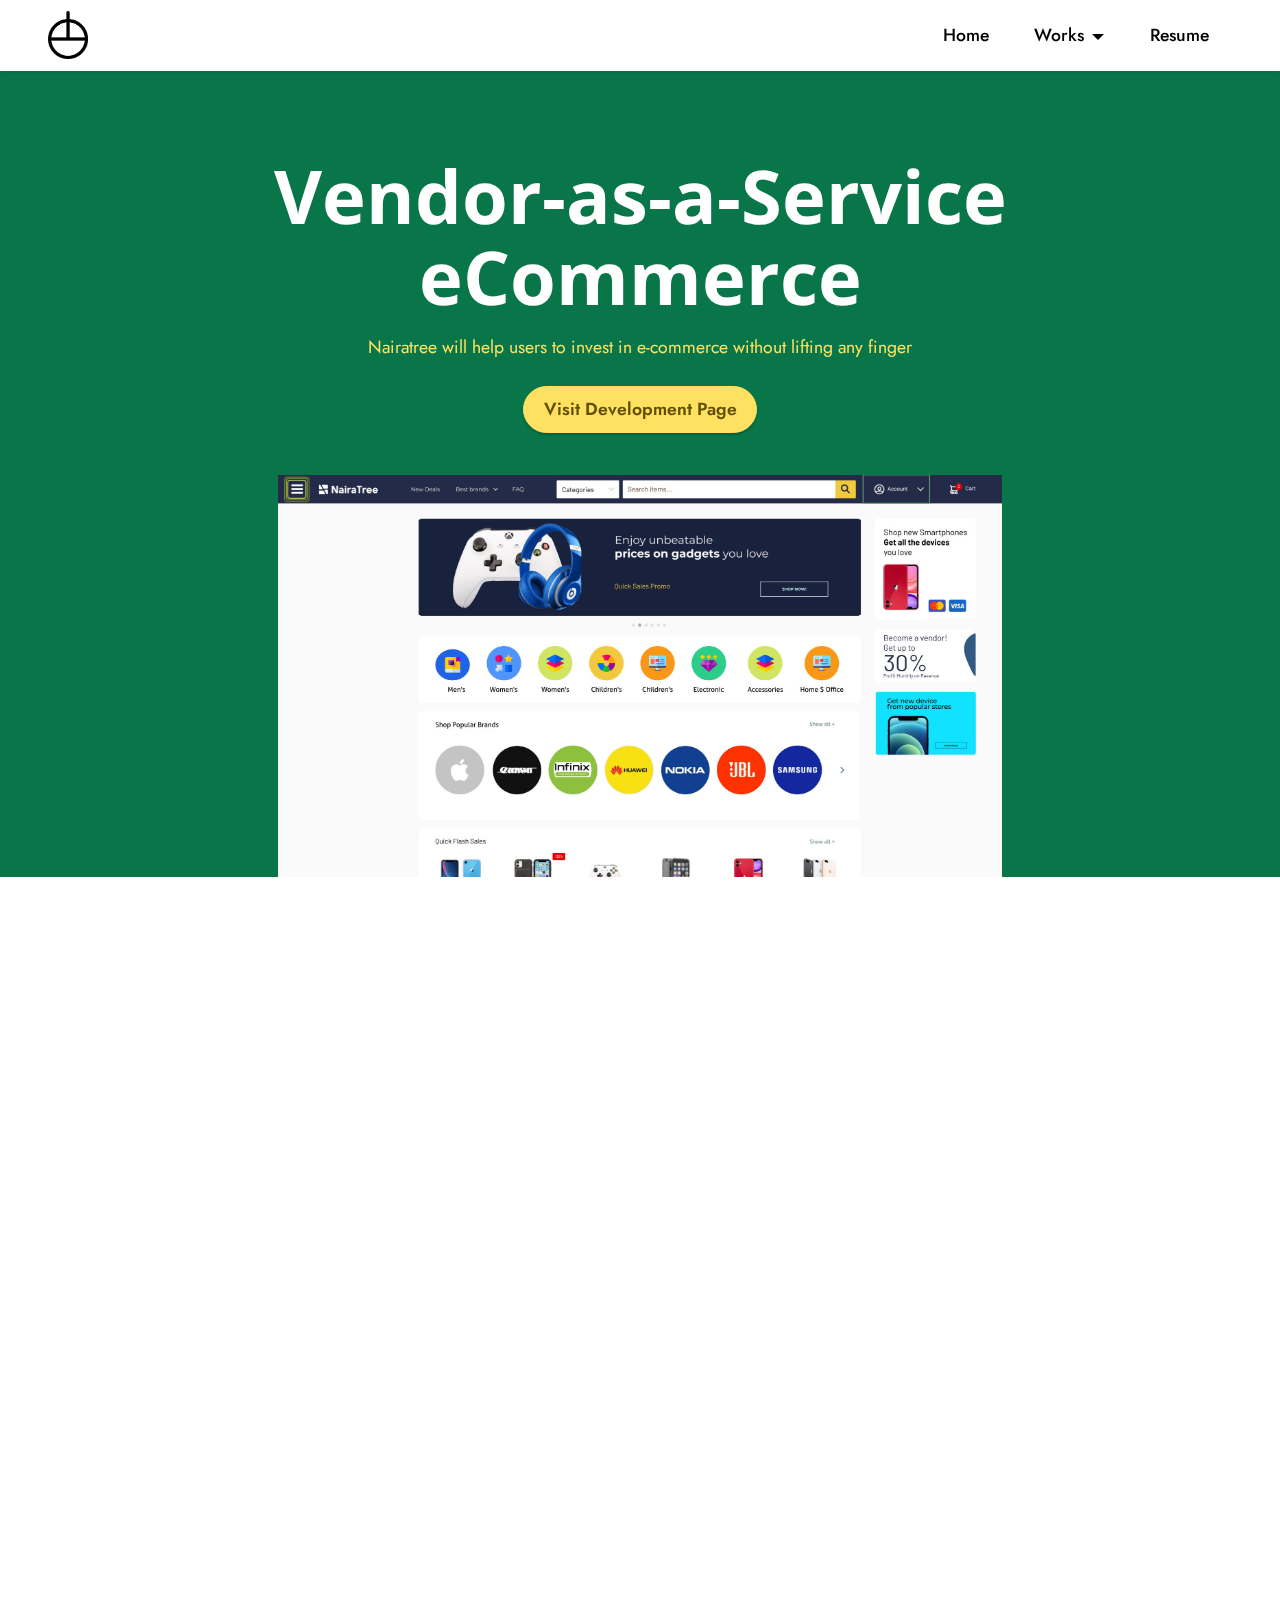
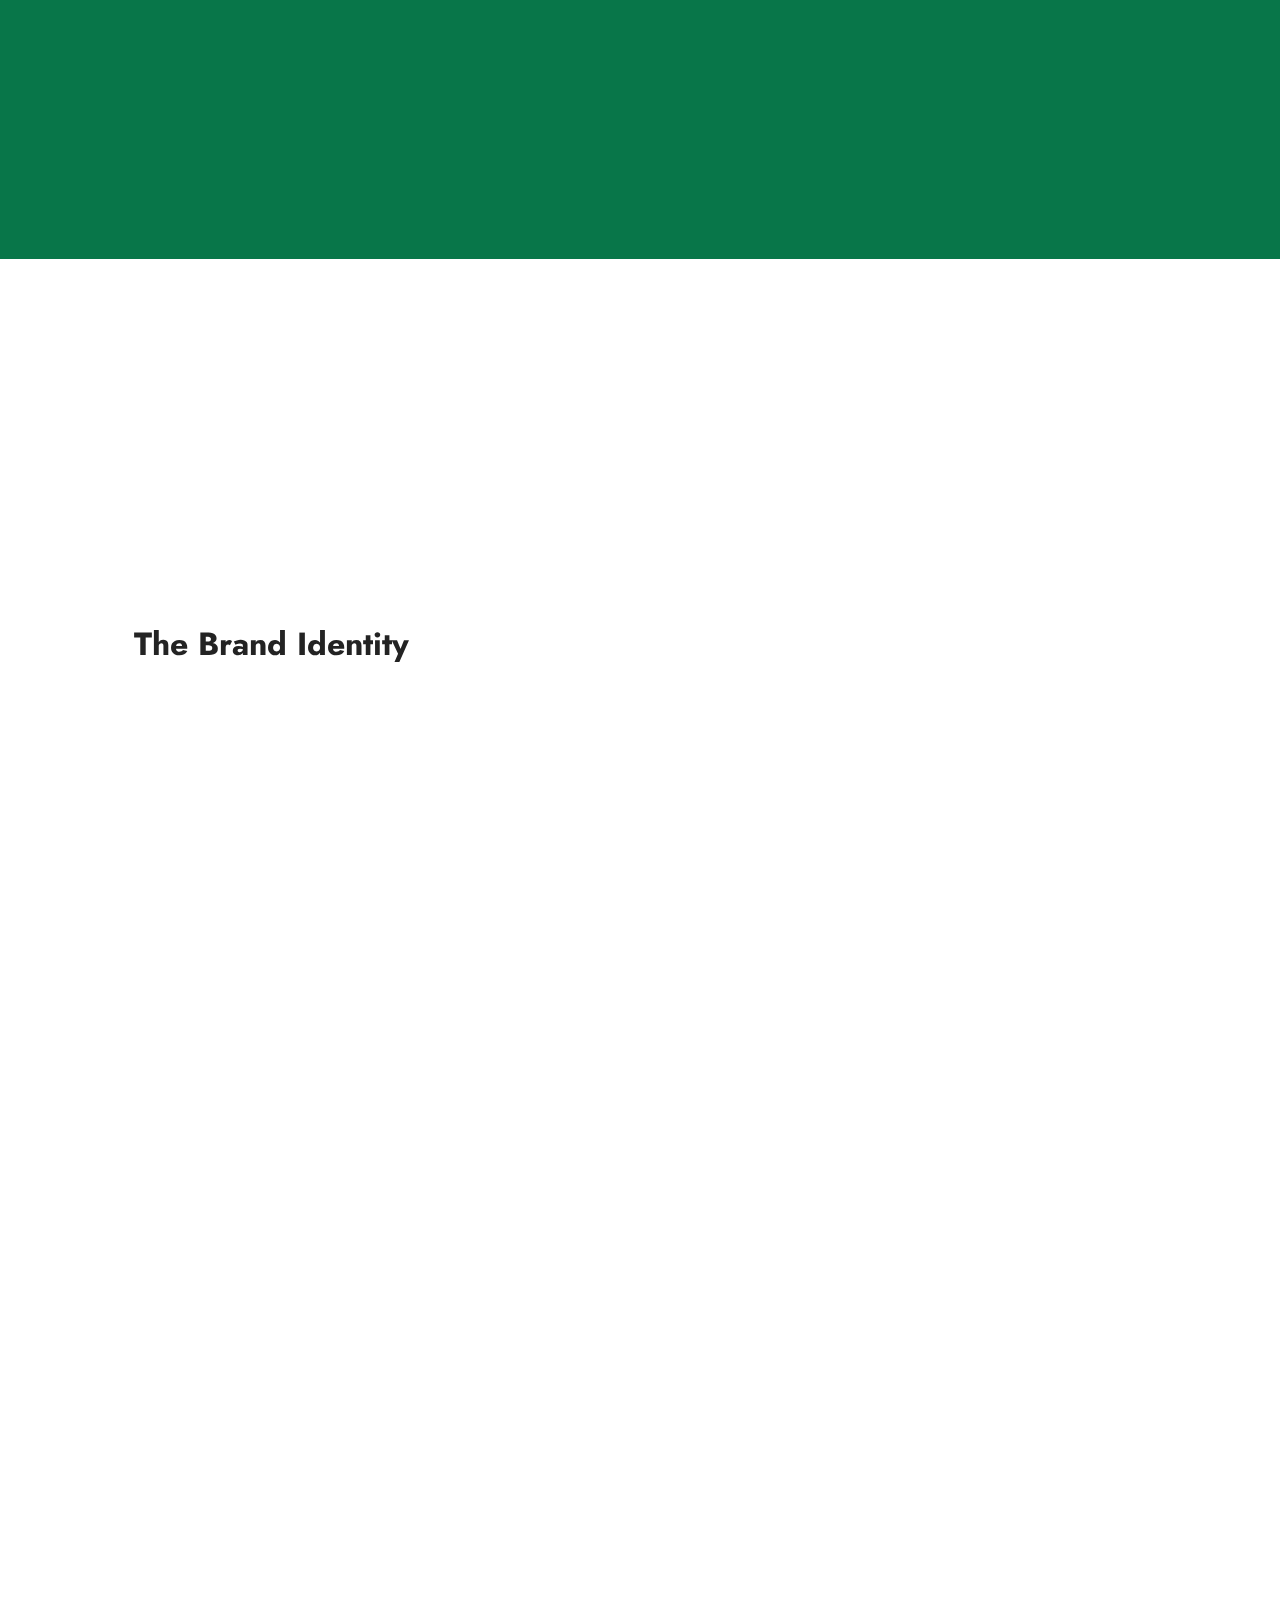
<file: nairatree.html>
<!DOCTYPE html>
<html  >
<head>
  <!-- Site made with Mobirise Website Builder v5.1.4, https://mobirise.com -->
  <meta charset="UTF-8">
  <meta http-equiv="X-UA-Compatible" content="IE=edge">
  <meta name="generator" content="Mobirise v5.1.4, mobirise.com">
  <meta name="viewport" content="width=device-width, initial-scale=1, minimum-scale=1">
  <link rel="shortcut icon" href="assets/images/asset-34x-128x128.png" type="image/x-icon">
  <meta name="description" content="">
  
  
  <title>Nairatree</title>
  <link rel="stylesheet" href="assets/web/assets/mobirise-icons2/mobirise2.css">
  <link rel="stylesheet" href="assets/tether/tether.min.css">
  <link rel="stylesheet" href="assets/bootstrap/css/bootstrap.min.css">
  <link rel="stylesheet" href="assets/bootstrap/css/bootstrap-grid.min.css">
  <link rel="stylesheet" href="assets/bootstrap/css/bootstrap-reboot.min.css">
  <link rel="stylesheet" href="assets/web/assets/gdpr-plugin/gdpr-styles.css">
  <link rel="stylesheet" href="assets/dropdown/css/style.css">
  <link rel="stylesheet" href="assets/animatecss/animate.css">
  <link rel="stylesheet" href="assets/socicon/css/styles.css">
  <link rel="stylesheet" href="assets/theme/css/style.css">
  <link rel="preload" as="style" href="assets/mobirise/css/mbr-additional.css"><link rel="stylesheet" href="assets/mobirise/css/mbr-additional.css" type="text/css">
  
  
  
  
</head>
<body>
  
  <section class="menu menu3 cid-swOXlbV3b3" once="menu" id="menu3-33">
    
    <nav class="navbar navbar-dropdown navbar-fixed-top navbar-expand-lg">
        <div class="container-fluid">
            <div class="navbar-brand">
                <span class="navbar-logo">
                    <a href="index.html">
                        <img src="assets/images/asset-14x-481x577.png" alt="Olawalessed" style="height: 3rem;">
                    </a>
                </span>
                
            </div>
            <button class="navbar-toggler" type="button" data-toggle="collapse" data-target="#navbarSupportedContent" aria-controls="navbarNavAltMarkup" aria-expanded="false" aria-label="Toggle navigation">
                <div class="hamburger">
                    <span></span>
                    <span></span>
                    <span></span>
                    <span></span>
                </div>
            </button>
            <div class="collapse navbar-collapse" id="navbarSupportedContent">
                <ul class="navbar-nav nav-dropdown nav-right" data-app-modern-menu="true"><li class="nav-item"><a class="nav-link link text-primary display-4" href="index.html">
                            Home</a></li>
                    <li class="nav-item dropdown"><a class="nav-link link text-primary dropdown-toggle display-4" href="#" data-toggle="dropdown-submenu" aria-expanded="false">
                            Works</a><div class="dropdown-menu"><a class="text-primary dropdown-item display-4" href="copyseeker.html#top">Copyseeker</a><a class="text-primary dropdown-item display-4" href="nairatree.html#top" aria-expanded="true">Nairatree</a><a class="text-primary dropdown-item display-4" href="page9.html#top" aria-expanded="true">Deydam</a><a class="text-primary dropdown-item display-4" href="works.html#top" aria-expanded="true">Show all</a></div></li><li class="nav-item"><a class="nav-link link text-primary display-4" href="resume.html">
                            Resume</a></li></ul>
                
                
            </div>
        </div>
    </nav>
</section>

<section class="header10 cid-swOXleowOG" id="header10-34">

    

    

    <div class="align-center container-fluid">
        <div class="row justify-content-center">
            <div class="col-md-12 col-lg-9">
                <h1 class="mbr-section-title mbr-fonts-style mb-3 display-1"><strong>Vendor-as-a-Service eCommerce</strong></h1>
                <p class="mbr-text mbr-fonts-style display-4">Nairatree will help users to invest in e-commerce without lifting any finger</p>
                <div class="mbr-section-btn mt-3"><a class="btn btn-warning display-4" href="https://staging.nairatree.com" target="_blank">Visit Development Page</a></div>
                <div class="image-wrap mt-4">
                    <img src="assets/images/homepage-2112x1175.jpg" alt="Copyseeker" title="">
                </div>
            </div>
        </div>
    </div>
</section>

<section class="content5 cid-swOXlgeP6y" id="content5-35">
    
    <div class="container">
        <div class="row justify-content-center">
            <div class="col-md-12 col-lg-10">
                
                <h4 class="mbr-section-subtitle mbr-fonts-style mb-4 display-2">
                    About Nairatree</h4>
                <p class="mbr-text mbr-fonts-style display-4">Nairatree is a vendor-as-a-service e-commerce platform that offers an easy way for individuals to become a vendor and get items from popular brands and sell to customers. The platform helps vendors to procure items from different stores around the world based on their requests, these items are made available on the Nairatree e-commerce platform for buyers. A vendor is only required to make a selection of items to procure, and the rest is been taken care of by the platform on automation.<br></p>
            </div>
        </div>
    </div>
</section>

<section class="content4 cid-swOXlh4uaF" id="content4-36">
    
    
    <div class="container">
        <div class="row justify-content-center">
            <div class="title col-md-12 col-lg-10">
                <h3 class="mbr-section-title mbr-fonts-style align-center mb-4 display-2">Problem Statement</h3>
                <h4 class="mbr-section-subtitle align-center mbr-fonts-style mb-4 display-4"><div>This project is aimed at designing a full custom eCommerce experience that will make it easier for the Admin, Vendors and the Buyers to use the Nairatree platform.</div></h4>
                
            </div>
        </div>
    </div>
</section>

<section class="content4 cid-swOXliBlFr" id="content4-37">
    
    
    <div class="container">
        <div class="row justify-content-center">
            <div class="title col-md-12 col-lg-10">
                <h3 class="mbr-section-title mbr-fonts-style align-center mb-4 display-2">
                    Roles</h3>
                <h4 class="mbr-section-subtitle align-center mbr-fonts-style mb-4 display-4"><div><span style="font-size: 1.1rem;">I worked in a team of nine (9);</span></div><div>1 Product Owner / Manager
</div><div>2 Front-end Developers
</div><div>1 Mobile App Developer
</div><div>4 Back-end Engineer
</div><div>1 Product Designer</div><br><div>I work on the following tasks;
</div><div><strong>Brand Identity Design
</strong></div><div><strong>User experience and the interface design</strong></div><div><strong>Creation of Marketing Materials &amp; Strategy</strong></div><div><strong>Submission on Development Strategy and Production level Scopes</strong></div></h4>
                
            </div>
        </div>
    </div>
</section>

<section class="content4 cid-swOXljJvdw" id="content4-38">
    
    
    <div class="container">
        <div class="row justify-content-center">
            <div class="title col-md-12 col-lg-10">
                <h3 class="mbr-section-title mbr-fonts-style align-center mb-4 display-2">Scope &amp; Constraints</h3>
                <h4 class="mbr-section-subtitle align-center mbr-fonts-style mb-4 display-4"><div>The main scope of the product was to create the user facing part of the product, so that existing products can be sold to the customers of  Nairatree. 
</div><div>The product feature was provided by the product owner and this helped in focusing on what to work on for the users and how to make each of these features usable.</div><br><div>
</div><div>
</div><div>The major setback was the plan of building the platform under 6 weeks, but building just the customer features does not reflect the MVP. The project eventually lasted Six (6) months.</div></h4>
                
            </div>
        </div>
    </div>
</section>

<section class="content4 cid-swOXll5iUo" id="content4-39">
    
    
    <div class="container">
        <div class="row justify-content-center">
            <div class="title col-md-12 col-lg-10">
                <h3 class="mbr-section-title mbr-fonts-style align-center mb-4 display-2">
                    The Process</h3>
                <h4 class="mbr-section-subtitle align-center mbr-fonts-style mb-4 display-4">From the documentation, key information about the product were indicated, this helped me to have more knowledge of what we are trying to build.
<div>
</div><div>First, I created a mapping of how a user would use the platform to achieve basic tasks such as <strong>viewing information of a product.</strong></div></h4>
                
            </div>
        </div>
    </div>
</section>

<section class="content5 cid-swPJofAH2w" id="content5-3u">
    
    <div class="container">
        <div class="row justify-content-center">
            <div class="col-md-12 col-lg-10">
                
                <h4 class="mbr-section-subtitle mbr-fonts-style mb-4 display-5">Looking for Sources</h4>
                <p class="mbr-text mbr-fonts-style display-4">Searching the internet on existing ecommerce platform, I noted likely pages that users would come across for a normal ecommerce platform. Using workflows from the sources I got, I was able to know how the vendor experience would fit into the experience.
<br>I created a summary of the kinds of users that will be using the platform, I collected a simple assumption as to what could be the common functionality and experience that people would are used to and key pionts on how to improve these experience.<br></p>
            </div>
        </div>
    </div>
</section>

<section class="content5 cid-swPJXlmgxP" id="content5-3v">
    
    <div class="container">
        <div class="row justify-content-center">
            <div class="col-md-12 col-lg-10">
                
                <h4 class="mbr-section-subtitle mbr-fonts-style mb-4 display-5">Ideation</h4>
                <p class="mbr-text mbr-fonts-style display-4">I Checked out the top brands in the ecommerce industry both international and local
<br>I checked behance for design inspirations and I create a moodboard
<br>Worked on some ideas and shared with the engineering team
<br>
<br>I was able to list the common attributes of the existing popular ecommerce brands, both international and local, this enabled me to have a foundational grasps of the visual elements that users are accustomed to. Also, from the moodboard I created from behance and dribble, I was able to find some new approach on how I can visually represent the information architecture to better improve the experience of users on the NairaTree platform.&nbsp;<br></p>
            </div>
        </div>
    </div>
</section>

<section class="content5 cid-swPJY4AiI2" id="content5-3w">
    
    <div class="container">
        <div class="row justify-content-center">
            <div class="col-md-12 col-lg-10">
                
                <h4 class="mbr-section-subtitle mbr-fonts-style mb-4 display-5">
                    Design</h4>
                <p class="mbr-text mbr-fonts-style display-7">I used Invision to do some of the basic layouts, and used the Device live preview to check the final look and feel of the interfaces as it would be displayed on an actual device.
<br>After working on the Web and Mobile Version for the Admin, Vendor, and the User Screens. I transferred the whole design over to Figma.&nbsp;<br><br>I use the following tools to achieve the final result
<br><strong>Adobe Illustrator </strong>for designing the brand identity for the ecommerce platform
<br><strong>InVision Studio </strong>for interface design.
<br><strong>Figma </strong>for final user experience<br></p>
            </div>
        </div>
    </div>
</section>

<section class="content4 cid-swOXlotJC1" id="content4-3c">
    
    
    <div class="container">
        <div class="row justify-content-center">
            <div class="title col-md-12 col-lg-10">
                <h3 class="mbr-section-title mbr-fonts-style align-center mb-4 display-2">
                    Outcome</h3>
                
                
            </div>
        </div>
    </div>
</section>

<section class="info4 cid-swOXlsmxl9" id="info4-3e">
    
    
    <div class="container">
        <div class="row justify-content-center">
            <div class="col-12">
                <h3 class="mbr-section-title mbr-fonts-style display-5"><strong>The NairaTree platform will help individuals to invest their money in getting items and reselling conveniently, as the platform lift the heavy effort it takes to buy items internationally and selling local.
</strong></h3>
                
            </div>
        </div>
    </div>
</section>

<section class="features15 cid-sx4U89UgRE" id="features16-6a">

    

    
    <div class="container">
        <div class="content-wrapper">
            <div class="row align-items-center">
                <div class="col-12 col-lg">
                    <div class="text-wrapper">
                        <h6 class="card-title mbr-fonts-style display-5">
                            <strong>The Brand Identity</strong></h6>
                        <p class="mbr-text mbr-fonts-style mb-4 display-4">
                            Fusing the Nairasign with the branches of a tree.</p>
                        
                    </div>
                </div>
                <div class="col-12 col-lg-6">
                    <div class="image-wrapper">
                        <img src="assets/images/nairatree-5-980x980.jpg" alt="Nairatree">
                    </div>
                </div>
            </div>
        </div>
    </div>
</section>

<section class="slider2 cid-swOXlA3YgI" id="slider2-3j">
    

    
    <div class="container-fluid">
        <div class="row justify-content-center">
            <div class="col-12 col-md-10 col-lg-12">
                <div class="carousel slide" id="sx6lp47pi7" data-interval="5000">
                    
                    <ol class="carousel-indicators">
                        <li data-slide-to="0" class="active" data-target="#sx6lp47pi7"></li>
                        <li data-slide-to="1" data-target="#sx6lp47pi7"></li>
                        <li data-slide-to="2" data-target="#sx6lp47pi7"></li>
                    </ol>
                    <div class="carousel-inner">
                        <div class="carousel-item slider-image item active">
                            <div class="item-wrapper">
                                <img class="d-block w-100" src="assets/images/login-user-1600x900.png">
                                <div class="carousel-caption d-none d-md-block">
                                    <h5 class="mbr-section-subtitle mbr-fonts-style display-5">
                                        <strong>Fixed-Height Slider</strong>
                                    </h5>
                                    <p class="mbr-section-text mbr-fonts-style display-7">
                                        Click on the image to edit slides.</p>
                                </div>
                            </div>
                        </div>
                        
                        <div class="carousel-item slider-image item">
                            <div class="item-wrapper">
                                <img class="d-block w-100" src="assets/images/checkout-page-address-information-2.svg" data-slide-to="1">
                                <div class="carousel-caption d-none d-md-block">
                                    <h5 class="mbr-section-subtitle mbr-fonts-style display-5">
                                        <strong>Fixed-Height Slider</strong>
                                    </h5>
                                    <p class="mbr-section-text mbr-fonts-style display-7">
                                        Click on the image to edit slides.</p>
                                </div>
                            </div>
                        </div><div class="carousel-item slider-image item">
                            <div class="item-wrapper">
                                <img class="d-block w-100" src="assets/images/homepage-1600x890.jpg" data-slide-to="2">
                                <div class="carousel-caption d-none d-md-block">
                                    <h5 class="mbr-section-subtitle mbr-fonts-style display-5">
                                        <strong>Fixed-Height Slider</strong>
                                    </h5>
                                    <p class="mbr-section-text mbr-fonts-style display-7">
                                        Click on the image to edit slides.</p>
                                </div>
                            </div>
                        </div>
                    </div>
                    <a class="carousel-control carousel-control-prev" role="button" data-slide="prev" href="#sx6lp47pi7">
                        <span class="mobi-mbri mobi-mbri-arrow-prev" aria-hidden="true"></span>
                        <span class="sr-only">Previous</span>
                    </a>
                    <a class="carousel-control carousel-control-next" role="button" data-slide="next" href="#sx6lp47pi7">
                        <span class="mobi-mbri mobi-mbri-arrow-next" aria-hidden="true"></span>
                        <span class="sr-only">Next</span>
                    </a>
                </div>
            </div>
        </div>
    </div>
</section>

<section class="content4 cid-swOXlBxykH" id="content4-3k">
    
    
    <div class="container">
        <div class="row justify-content-center">
            <div class="title col-md-12 col-lg-10">
                <h3 class="mbr-section-title mbr-fonts-style align-center mb-4 display-2">
                    <strong>Quick Sales, Fast Profit</strong></h3>
                <h4 class="mbr-section-subtitle align-center mbr-fonts-style mb-4 display-5">
                    Nairatree has built a solution that enables individuals who cannot manage a store to operate one successfully</h4>
                
            </div>
        </div>
    </div>
</section>

<section class="content3 cid-swV3d8uRHP" id="content3-65">
    
    
    <div class="container">
        <div class="mbr-section-head">
            <h4 class="mbr-section-title mbr-fonts-style align-center mb-0 display-5">Other Case Studies</h4>
            
        </div>
        <div class="row mt-4">
            <div class="item features-image сol-12 col-md-6 col-lg-6">
                <div class="item-wrapper">
                    <div class="item-img">
                        <img src="assets/images/olawalessed-5-1076x1343.jpg" alt="" title="">
                    </div>
                    <div class="item-content">
                        
                        
                        
                    </div>
                    <div class="mbr-section-btn item-footer mt-2"><a href="page7.html" class="btn item-btn btn-primary-outline display-7" target="_blank">Read More &gt;</a></div>
                </div>
            </div>
            <div class="item features-image сol-12 col-md-6 col-lg-6">
                <div class="item-wrapper">
                    <div class="item-img">
                        <img src="assets/images/logo-2-696x696.jpg" alt="" title="">
                    </div>
                    <div class="item-content">
                        
                        
                        
                    </div>
                    <div class="mbr-section-btn item-footer mt-2"><a href="copyseeker.html" class="btn item-btn btn-primary-outline display-7" target="_blank">Read More &gt;</a></div>
                </div>
            </div>
            

        </div>
    </div>
</section>

<section class="footer3 cid-swOXlHZ0rN mbr-reveal" once="footers" id="footer3-3p">

    

    

    <div class="container-fluid">
        <div class="media-container-row align-center mbr-white">
            <div class="row row-links">
                <ul class="foot-menu">
                    
                    
                    
                    
                    
                <li class="foot-menu-item mbr-fonts-style display-7">
                        <a class="text-white" href="#" target="_blank">H</a>ome
                    </li><li class="foot-menu-item mbr-fonts-style display-7">Works</li><li class="foot-menu-item mbr-fonts-style display-7">Resume</li></ul>
            </div>
            <div class="row social-row">
                <div class="social-list align-right pb-2">
                    
                    
                    
                    
                    
                    
                <div class="soc-item">
                        <a href="https://twitter.com/mobirise" target="_blank">
                            <span class="socicon-twitter socicon mbr-iconfont mbr-iconfont-social"></span>
                        </a>
                    </div><div class="soc-item">
                        <a href="https://www.facebook.com/pages/Mobirise/1616226671953247" target="_blank">
                            <span class="socicon-facebook socicon mbr-iconfont mbr-iconfont-social"></span>
                        </a>
                    </div><div class="soc-item">
                        <a href="https://www.youtube.com/c/mobirise" target="_blank">
                            <span class="socicon-youtube socicon mbr-iconfont mbr-iconfont-social"></span>
                        </a>
                    </div></div>
            </div>
            <div class="row row-copirayt">
                <p class="mbr-text mb-0 mbr-fonts-style mbr-white align-center display-7">
                    © Olawalessed. Made with passion</p>
            </div>
        </div>
    </div>
</section><section style="background-color: #fff; font-family: -apple-system, BlinkMacSystemFont, 'Segoe UI', 'Roboto', 'Helvetica Neue', Arial, sans-serif; color:#aaa; font-size:12px; padding: 0; align-items: center; display: flex;"><a href="https://mobirise.site/c" style="flex: 1 1; height: 3rem; padding-left: 1rem;"></a><p style="flex: 0 0 auto; margin:0; padding-right:1rem;">Website was <a href="https://mobirise.site/h" style="color:#aaa;">built with</a> Mobirise</p></section><script src="assets/web/assets/jquery/jquery.min.js"></script>  <script src="assets/popper/popper.min.js"></script>  <script src="assets/tether/tether.min.js"></script>  <script src="assets/bootstrap/js/bootstrap.min.js"></script>  <script src="assets/smoothscroll/smooth-scroll.js"></script>  <script src="assets/dropdown/js/nav-dropdown.js"></script>  <script src="assets/dropdown/js/navbar-dropdown.js"></script>  <script src="assets/touchswipe/jquery.touch-swipe.min.js"></script>  <script src="assets/viewportchecker/jquery.viewportchecker.js"></script>  <script src="assets/theme/js/script.js"></script>  
  
  
 <div id="scrollToTop" class="scrollToTop mbr-arrow-up"><a style="text-align: center;"><i class="mbr-arrow-up-icon mbr-arrow-up-icon-cm cm-icon cm-icon-smallarrow-up"></i></a></div>
    <input name="animation" type="hidden">
  </body>
</html>
</file>
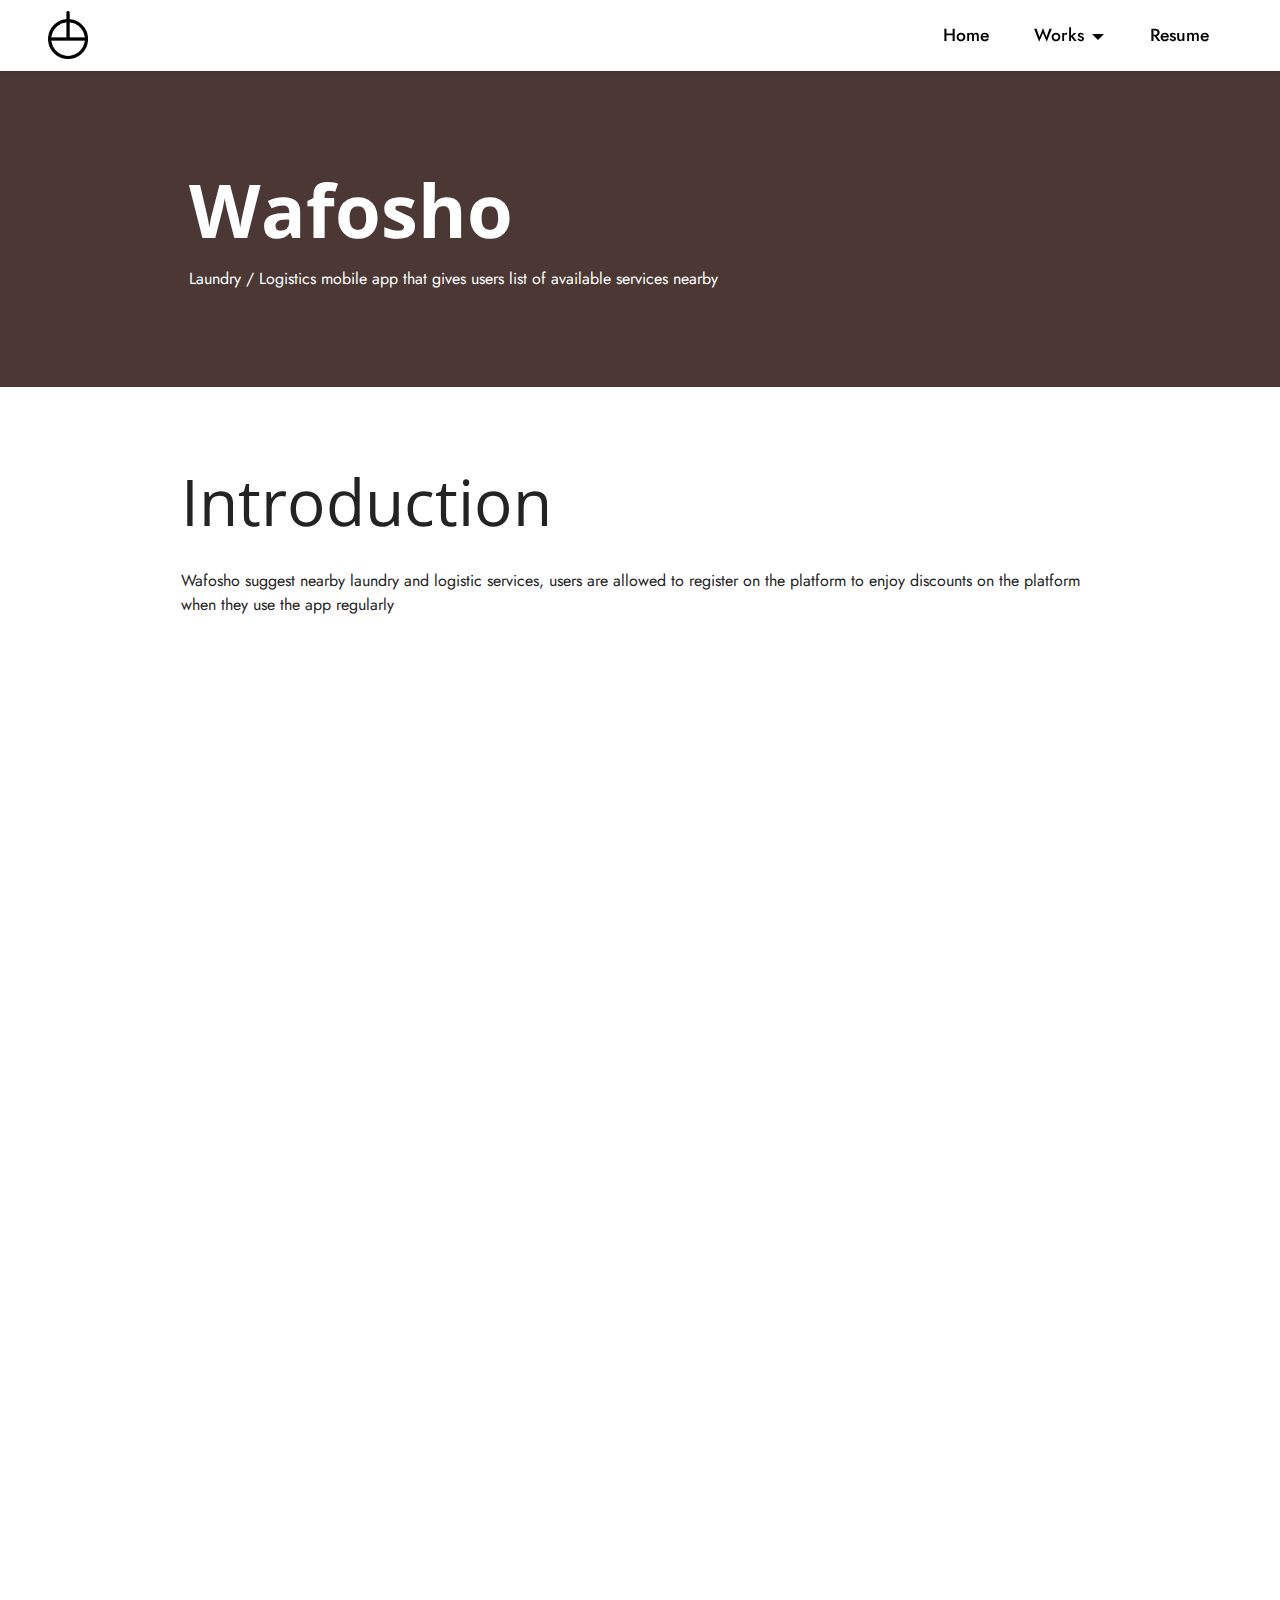
<file: page7.html>
<!DOCTYPE html>
<html  >
<head>
  <!-- Site made with Mobirise Website Builder v5.1.4, https://mobirise.com -->
  <meta charset="UTF-8">
  <meta http-equiv="X-UA-Compatible" content="IE=edge">
  <meta name="generator" content="Mobirise v5.1.4, mobirise.com">
  <meta name="viewport" content="width=device-width, initial-scale=1, minimum-scale=1">
  <link rel="shortcut icon" href="assets/images/asset-34x-128x128.png" type="image/x-icon">
  <meta name="description" content="">
  
  
  <title>Wafosho</title>
  <link rel="stylesheet" href="assets/tether/tether.min.css">
  <link rel="stylesheet" href="assets/bootstrap/css/bootstrap.min.css">
  <link rel="stylesheet" href="assets/bootstrap/css/bootstrap-grid.min.css">
  <link rel="stylesheet" href="assets/bootstrap/css/bootstrap-reboot.min.css">
  <link rel="stylesheet" href="assets/web/assets/gdpr-plugin/gdpr-styles.css">
  <link rel="stylesheet" href="assets/dropdown/css/style.css">
  <link rel="stylesheet" href="assets/animatecss/animate.css">
  <link rel="stylesheet" href="assets/socicon/css/styles.css">
  <link rel="stylesheet" href="assets/theme/css/style.css">
  <link rel="preload" as="style" href="assets/mobirise/css/mbr-additional.css"><link rel="stylesheet" href="assets/mobirise/css/mbr-additional.css" type="text/css">
  
  
  
  
</head>
<body>
  
  <section class="menu menu3 cid-swUMg6APu4" once="menu" id="menu3-4o">
    
    <nav class="navbar navbar-dropdown navbar-fixed-top navbar-expand-lg">
        <div class="container-fluid">
            <div class="navbar-brand">
                <span class="navbar-logo">
                    <a href="index.html">
                        <img src="assets/images/asset-14x-481x577.png" alt="Olawalessed" style="height: 3rem;">
                    </a>
                </span>
                
            </div>
            <button class="navbar-toggler" type="button" data-toggle="collapse" data-target="#navbarSupportedContent" aria-controls="navbarNavAltMarkup" aria-expanded="false" aria-label="Toggle navigation">
                <div class="hamburger">
                    <span></span>
                    <span></span>
                    <span></span>
                    <span></span>
                </div>
            </button>
            <div class="collapse navbar-collapse" id="navbarSupportedContent">
                <ul class="navbar-nav nav-dropdown nav-right" data-app-modern-menu="true"><li class="nav-item"><a class="nav-link link text-primary display-4" href="index.html">
                            Home</a></li>
                    <li class="nav-item dropdown"><a class="nav-link link text-primary dropdown-toggle display-4" href="#" data-toggle="dropdown-submenu" aria-expanded="false">
                            Works</a><div class="dropdown-menu"><a class="text-primary dropdown-item display-4" href="copyseeker.html#top">Copyseeker</a><a class="text-primary dropdown-item display-4" href="nairatree.html#top" aria-expanded="true">Nairatree</a><a class="text-primary dropdown-item display-4" href="page9.html#top" aria-expanded="true">Deydam</a><a class="text-primary dropdown-item display-4" href="works.html#top" aria-expanded="true">Show all</a></div></li><li class="nav-item"><a class="nav-link link text-primary display-4" href="resume.html">
                            Resume</a></li></ul>
                
                
            </div>
        </div>
    </nav>
</section>

<section class="header4 cid-swUMg7lUAg" id="header4-4p">

    
    
    <div class="container">
        <div class="row">
            <div class="content-wrap">
                <h1 class="mbr-section-title mbr-fonts-style mbr-white mb-3 display-1"><strong>Wafosho</strong></h1>
                
                <p class="mbr-fonts-style mbr-text mbr-white mb-3 display-7">
                    Laundry / Logistics mobile app that gives users list of available services nearby</p>

                
            </div>
        </div>
    </div>
</section>

<section class="content5 cid-swUMg8qgec" id="content5-4q">
    
    <div class="container">
        <div class="row justify-content-center">
            <div class="col-md-12 col-lg-10">
                <h3 class="mbr-section-title mbr-fonts-style mb-4 display-2">
                    Introduction</h3>
                
                <p class="mbr-text mbr-fonts-style display-7">Wafosho suggest nearby laundry and logistic services, users are allowed to register on the platform to enjoy discounts on the platform when they use the app regularly<br>
<br><br></p>
            </div>
        </div>
    </div>
</section>

<section class="testimonials1 cid-swUMg8Xwub" id="testimonials1-4r">
    

    
    <div class="container">
        
        <div class="row align-items-center">
            <div class="col-12 col-md-6">
                <div class="image-wrapper">
                    <img src="assets/images/logo-513x513.png" alt="Mobirise">
                </div>
            </div>
            <div class="col-12 col-md">
                <div class="text-wrapper">
                    
                    
                    
                </div>
            </div>
        </div>
    </div>
</section>

<section class="image4 cid-swUOIy3PHb" id="image4-5u">
    

    

    <div class="container">
        <div class="row">
            <div class="col-12 col-lg-6">
                <div class="image-wrapper">
                    <img src="assets/images/dashboard-400x403.png" alt="Mobirise">
                    
                </div>
            </div>
            <div class="col-12 col-lg-6">
                <div class="image-wrapper">
                    <img src="assets/images/annotation-2020-09-03-154109-502x960.jpg" alt="Mobirise">
                    
                </div>
            </div>
        </div>
    </div>
</section>

<section class="content5 cid-swUMg9J8of" id="content5-4s">
    
    <div class="container">
        <div class="row justify-content-center">
            <div class="col-md-12 col-lg-10">
                
                <h4 class="mbr-section-subtitle mbr-fonts-style mb-4 display-5">My Role on this project</h4>
                <p class="mbr-text mbr-fonts-style display-7">I worked on this project as a product designer with team members consisting of front-end and back-end developers<br><br>I work on the following tasks<br>User interface design<br>User experience<br>Branding <br>Pricing model<br></p>
            </div>
        </div>
    </div>
</section>

<section class="content6 cid-swUO4xQPup" id="content6-5t">
    
    <div class="container">
        <div class="row justify-content-center">
            <div class="col-md-12 col-lg-10">
                <hr class="line">
                <p class="mbr-text align-center mbr-fonts-style my-4 display-5">
                    <em>Case Study Under Development</em></p>
                <hr class="line">
            </div>
        </div>
    </div>
</section>

<section class="content3 cid-swUMgdCIQh" id="content3-4z">
    
    
    <div class="container">
        <div class="mbr-section-head">
            <h4 class="mbr-section-title mbr-fonts-style align-center mb-0 display-5">Other Case Studies</h4>
            
        </div>
        <div class="row mt-4">
            <div class="item features-image сol-12 col-md-6 col-lg-6">
                <div class="item-wrapper">
                    <div class="item-img">
                        <img src="assets/images/nairatree-5-696x696.jpg" alt="" title="">
                    </div>
                    <div class="item-content">
                        
                        
                        
                    </div>
                    <div class="mbr-section-btn item-footer mt-2"><a href="nairatree.html#top" class="btn item-btn btn-primary-outline display-7" target="_blank">Read More &gt;</a></div>
                </div>
            </div>
            <div class="item features-image сol-12 col-md-6 col-lg-6">
                <div class="item-wrapper">
                    <div class="item-img">
                        <img src="assets/images/olawalessed-7-1076x1343.jpg" alt="" title="">
                    </div>
                    <div class="item-content">
                        
                        
                        
                    </div>
                    <div class="mbr-section-btn item-footer mt-2"><a href="page9.html#top" class="btn item-btn btn-primary-outline display-7" target="_blank">Read More &gt;</a></div>
                </div>
            </div>
            

        </div>
    </div>
</section>

<section class="footer3 cid-swUMger71M mbr-reveal" once="footers" id="footer3-50">

    

    

    <div class="container-fluid">
        <div class="media-container-row align-center mbr-white">
            <div class="row row-links">
                <ul class="foot-menu">
                    
                    
                    
                    
                    
                <li class="foot-menu-item mbr-fonts-style display-7">
                        <a class="text-white" href="#" target="_blank">H</a>ome
                    </li><li class="foot-menu-item mbr-fonts-style display-7">Works</li><li class="foot-menu-item mbr-fonts-style display-7">Resume</li></ul>
            </div>
            <div class="row social-row">
                <div class="social-list align-right pb-2">
                    
                    
                    
                    
                    
                    
                <div class="soc-item">
                        <a href="https://twitter.com/mobirise" target="_blank">
                            <span class="socicon-twitter socicon mbr-iconfont mbr-iconfont-social"></span>
                        </a>
                    </div><div class="soc-item">
                        <a href="https://www.facebook.com/pages/Mobirise/1616226671953247" target="_blank">
                            <span class="socicon-facebook socicon mbr-iconfont mbr-iconfont-social"></span>
                        </a>
                    </div><div class="soc-item">
                        <a href="https://www.youtube.com/c/mobirise" target="_blank">
                            <span class="socicon-youtube socicon mbr-iconfont mbr-iconfont-social"></span>
                        </a>
                    </div></div>
            </div>
            <div class="row row-copirayt">
                <p class="mbr-text mb-0 mbr-fonts-style mbr-white align-center display-7">
                    © Olawalessed. Made with passion</p>
            </div>
        </div>
    </div>
</section><section style="background-color: #fff; font-family: -apple-system, BlinkMacSystemFont, 'Segoe UI', 'Roboto', 'Helvetica Neue', Arial, sans-serif; color:#aaa; font-size:12px; padding: 0; align-items: center; display: flex;"><a href="https://mobirise.site/k" style="flex: 1 1; height: 3rem; padding-left: 1rem;"></a><p style="flex: 0 0 auto; margin:0; padding-right:1rem;"><a href="https://mobirise.site/t" style="color:#aaa;">Built</a> with Mobirise website template</p></section><script src="assets/web/assets/jquery/jquery.min.js"></script>  <script src="assets/popper/popper.min.js"></script>  <script src="assets/tether/tether.min.js"></script>  <script src="assets/bootstrap/js/bootstrap.min.js"></script>  <script src="assets/smoothscroll/smooth-scroll.js"></script>  <script src="assets/dropdown/js/nav-dropdown.js"></script>  <script src="assets/dropdown/js/navbar-dropdown.js"></script>  <script src="assets/touchswipe/jquery.touch-swipe.min.js"></script>  <script src="assets/viewportchecker/jquery.viewportchecker.js"></script>  <script src="assets/theme/js/script.js"></script>  
  
  
 <div id="scrollToTop" class="scrollToTop mbr-arrow-up"><a style="text-align: center;"><i class="mbr-arrow-up-icon mbr-arrow-up-icon-cm cm-icon cm-icon-smallarrow-up"></i></a></div>
    <input name="animation" type="hidden">
  </body>
</html>
</file>
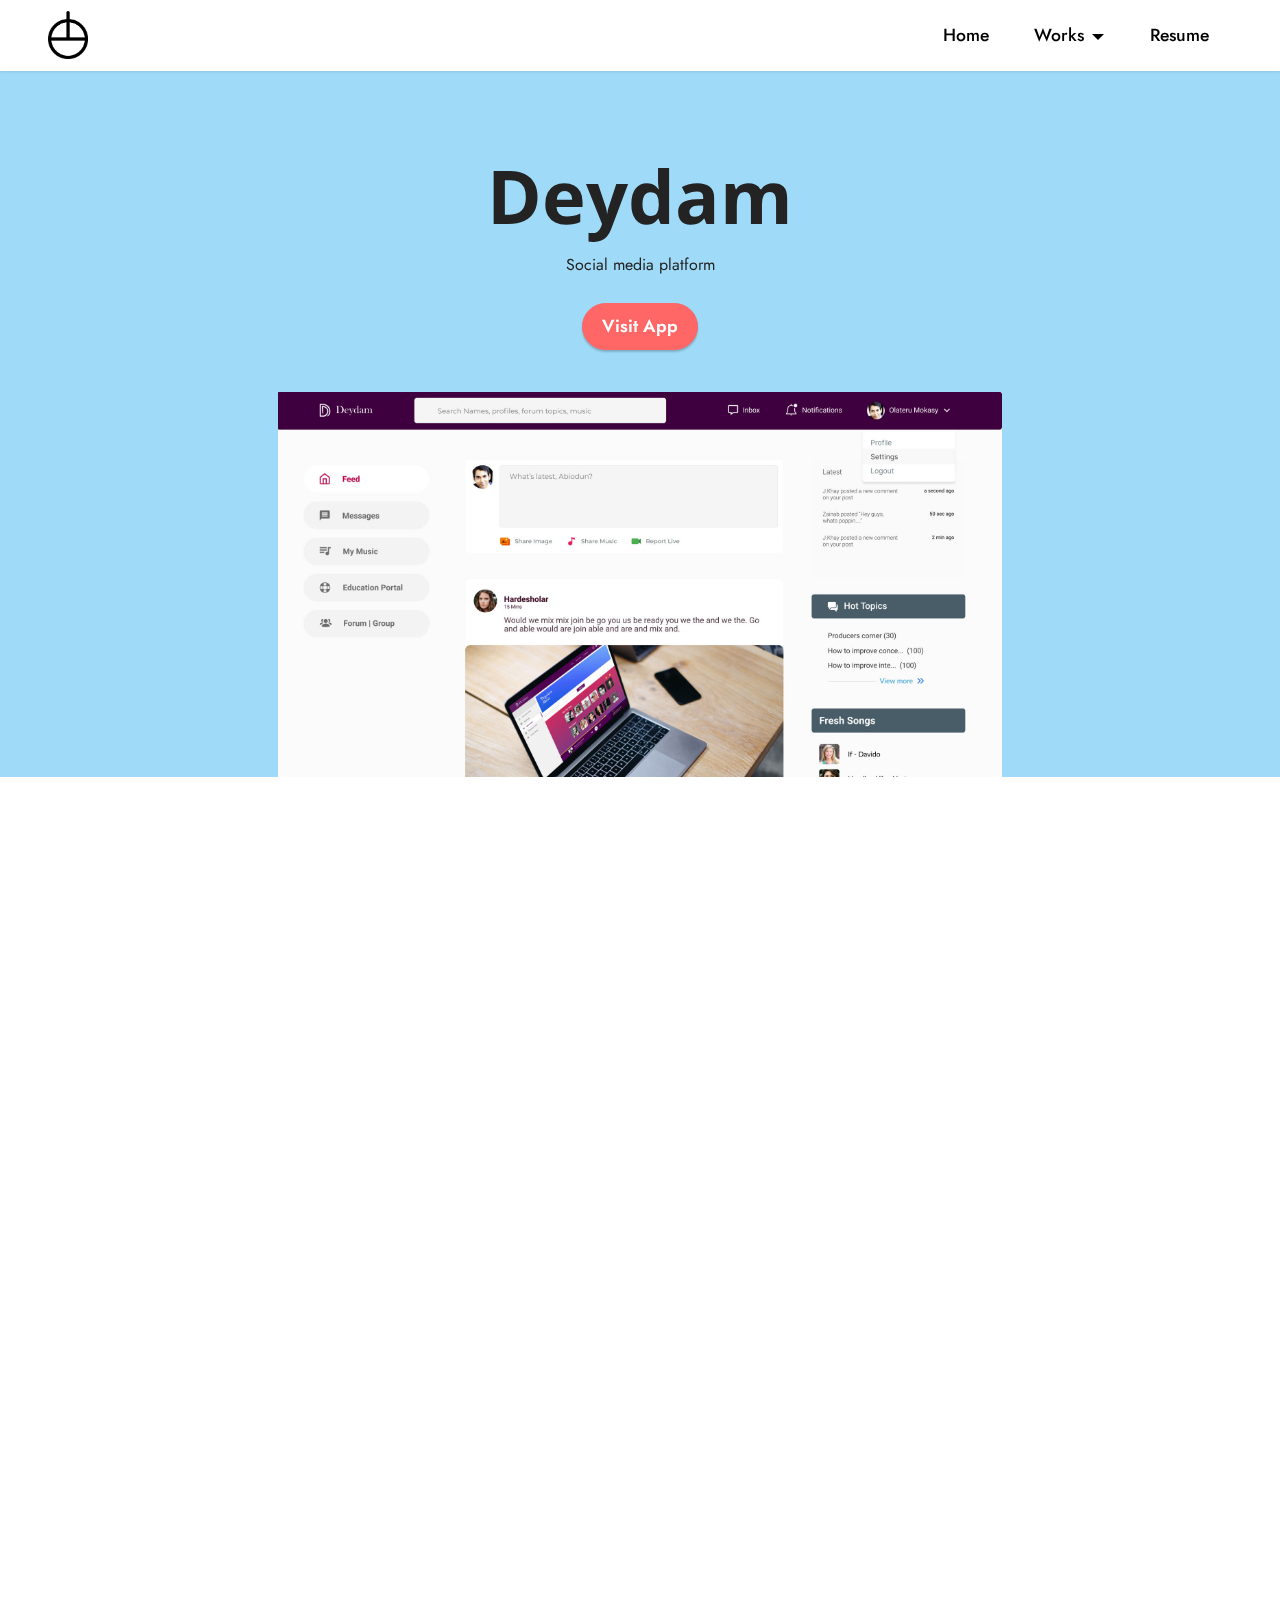
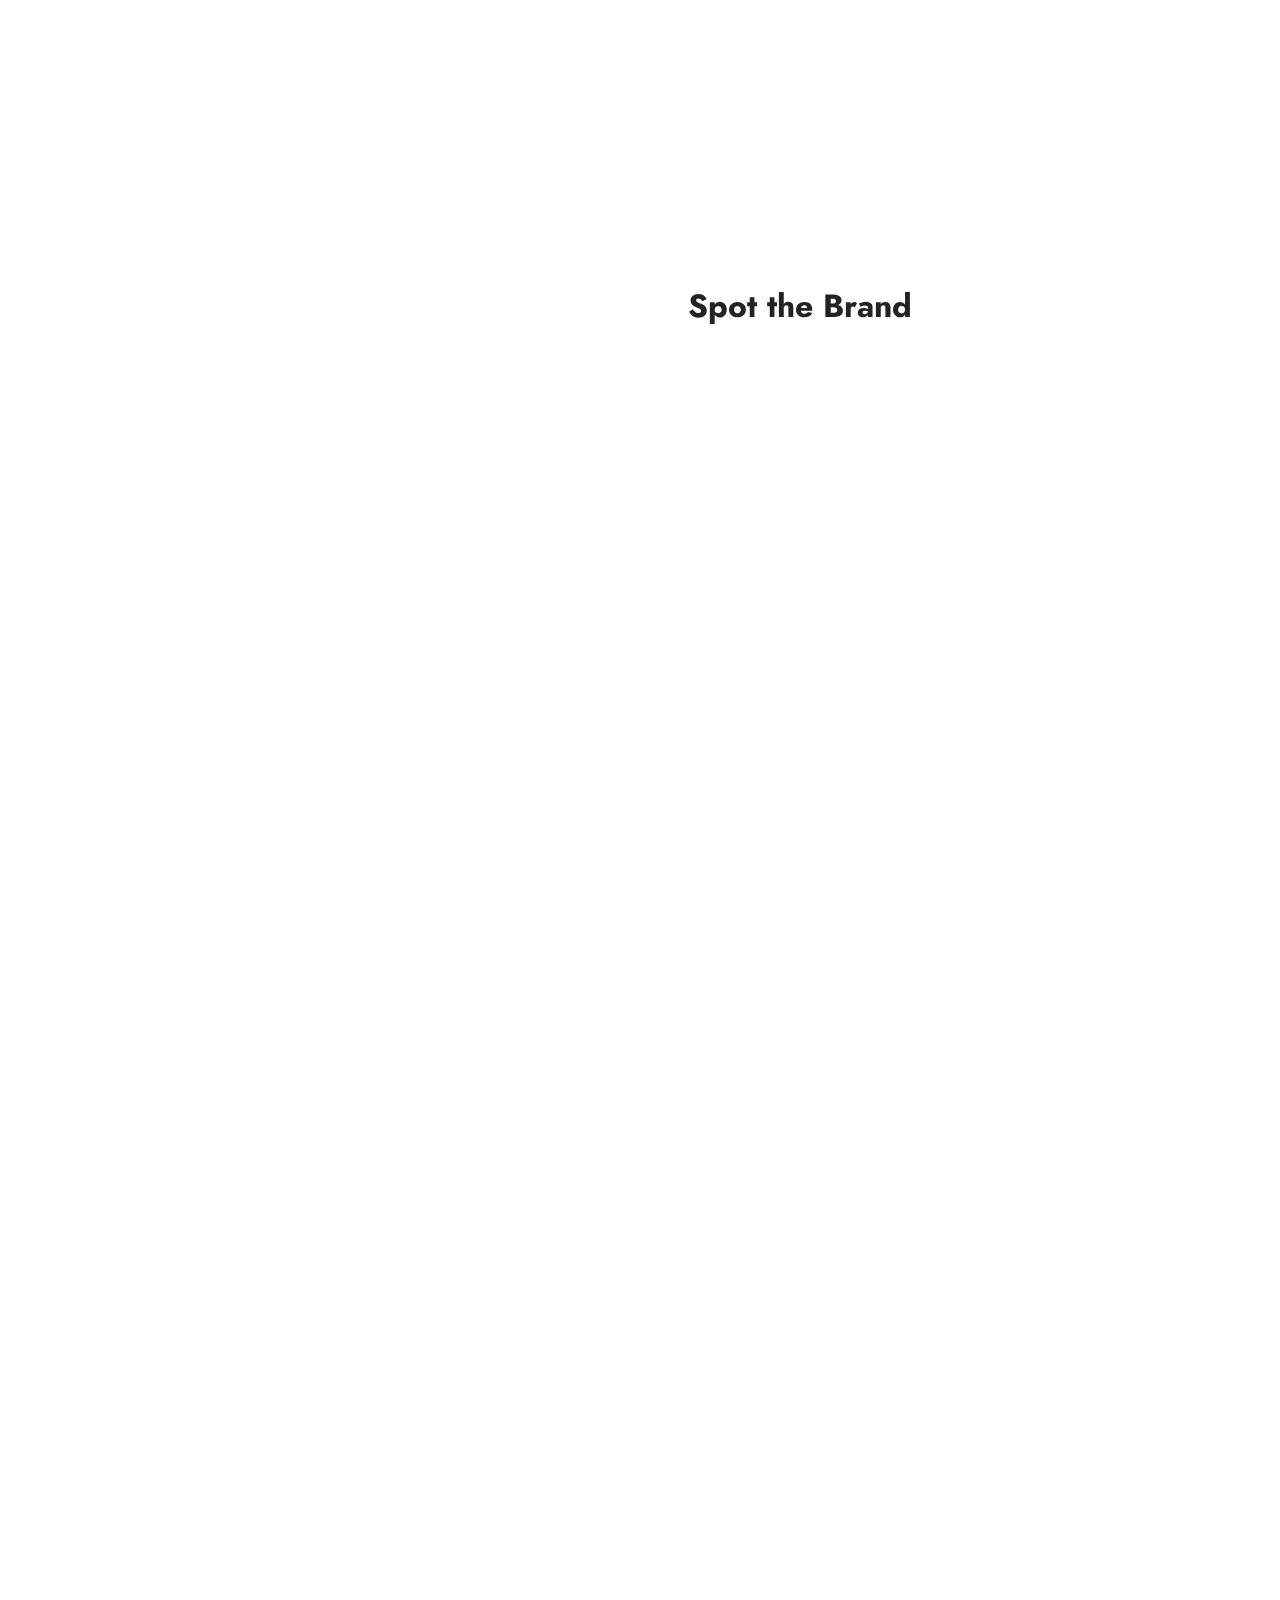
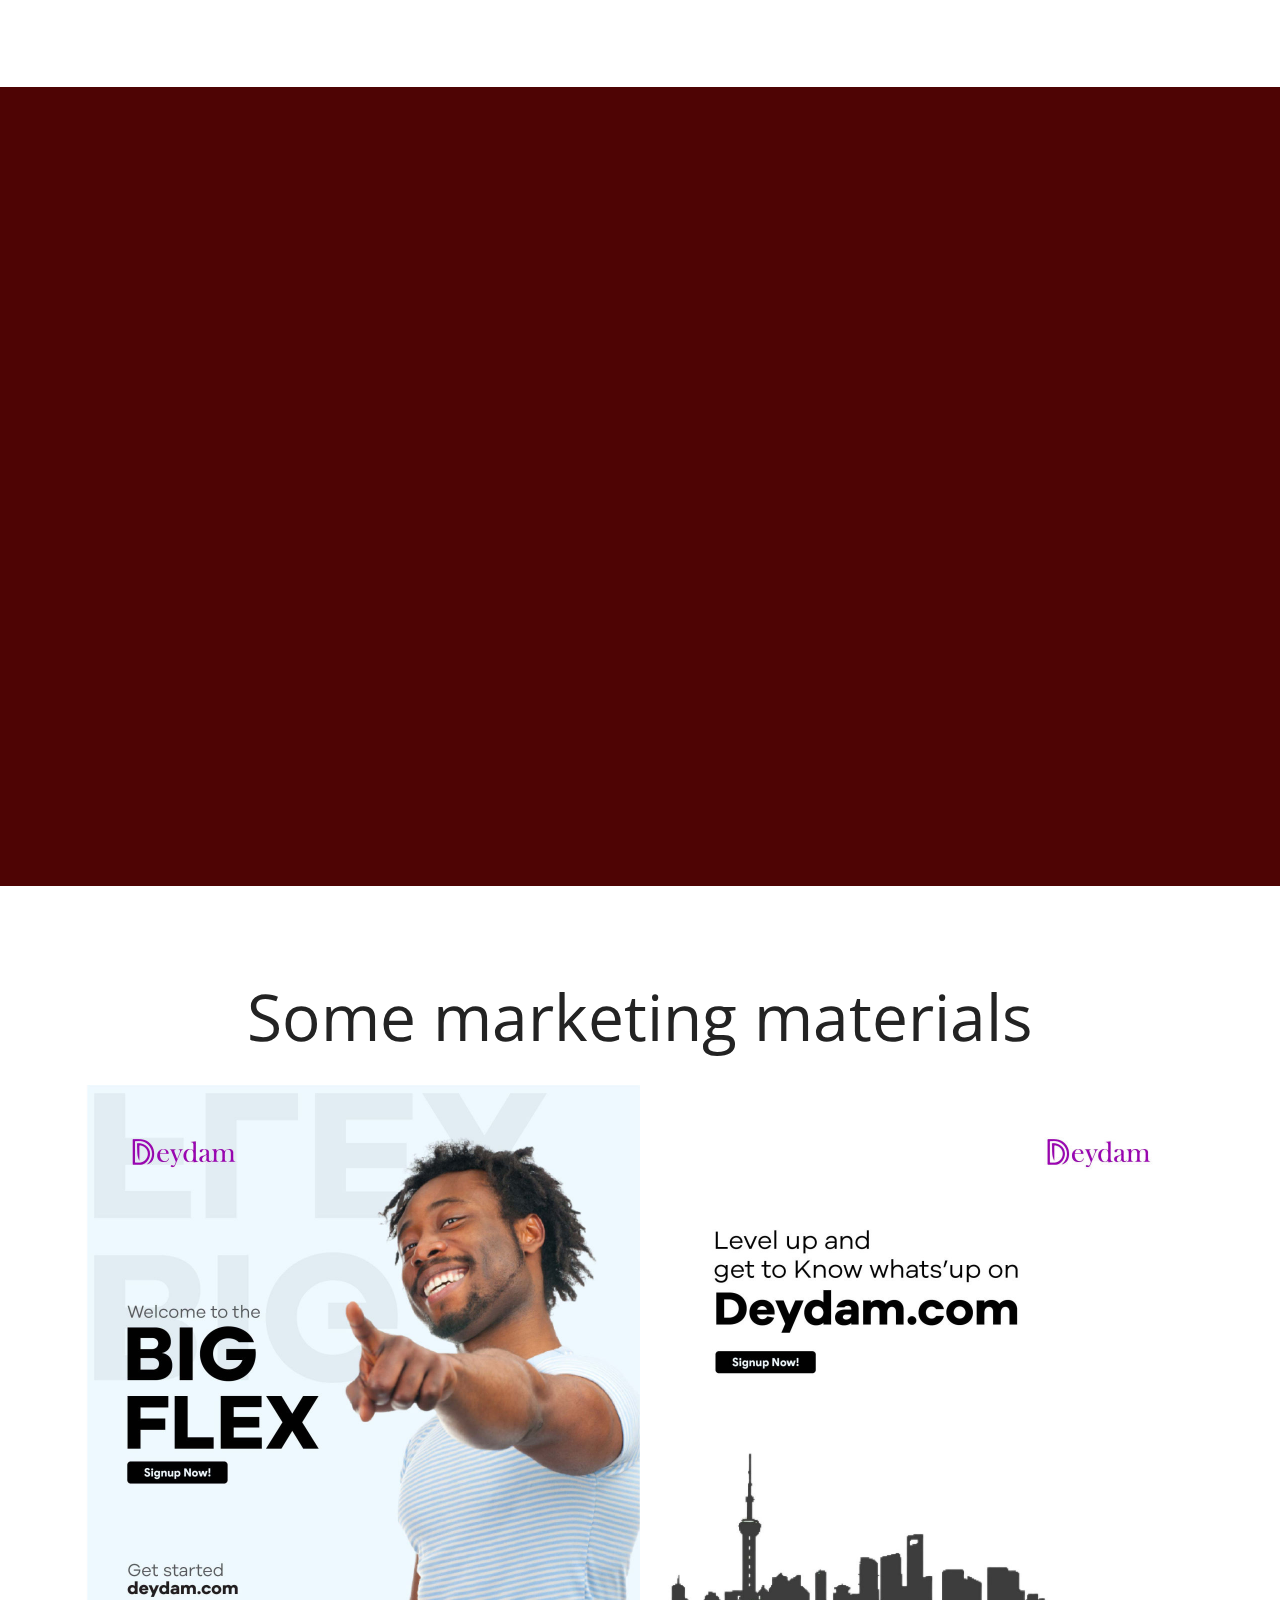
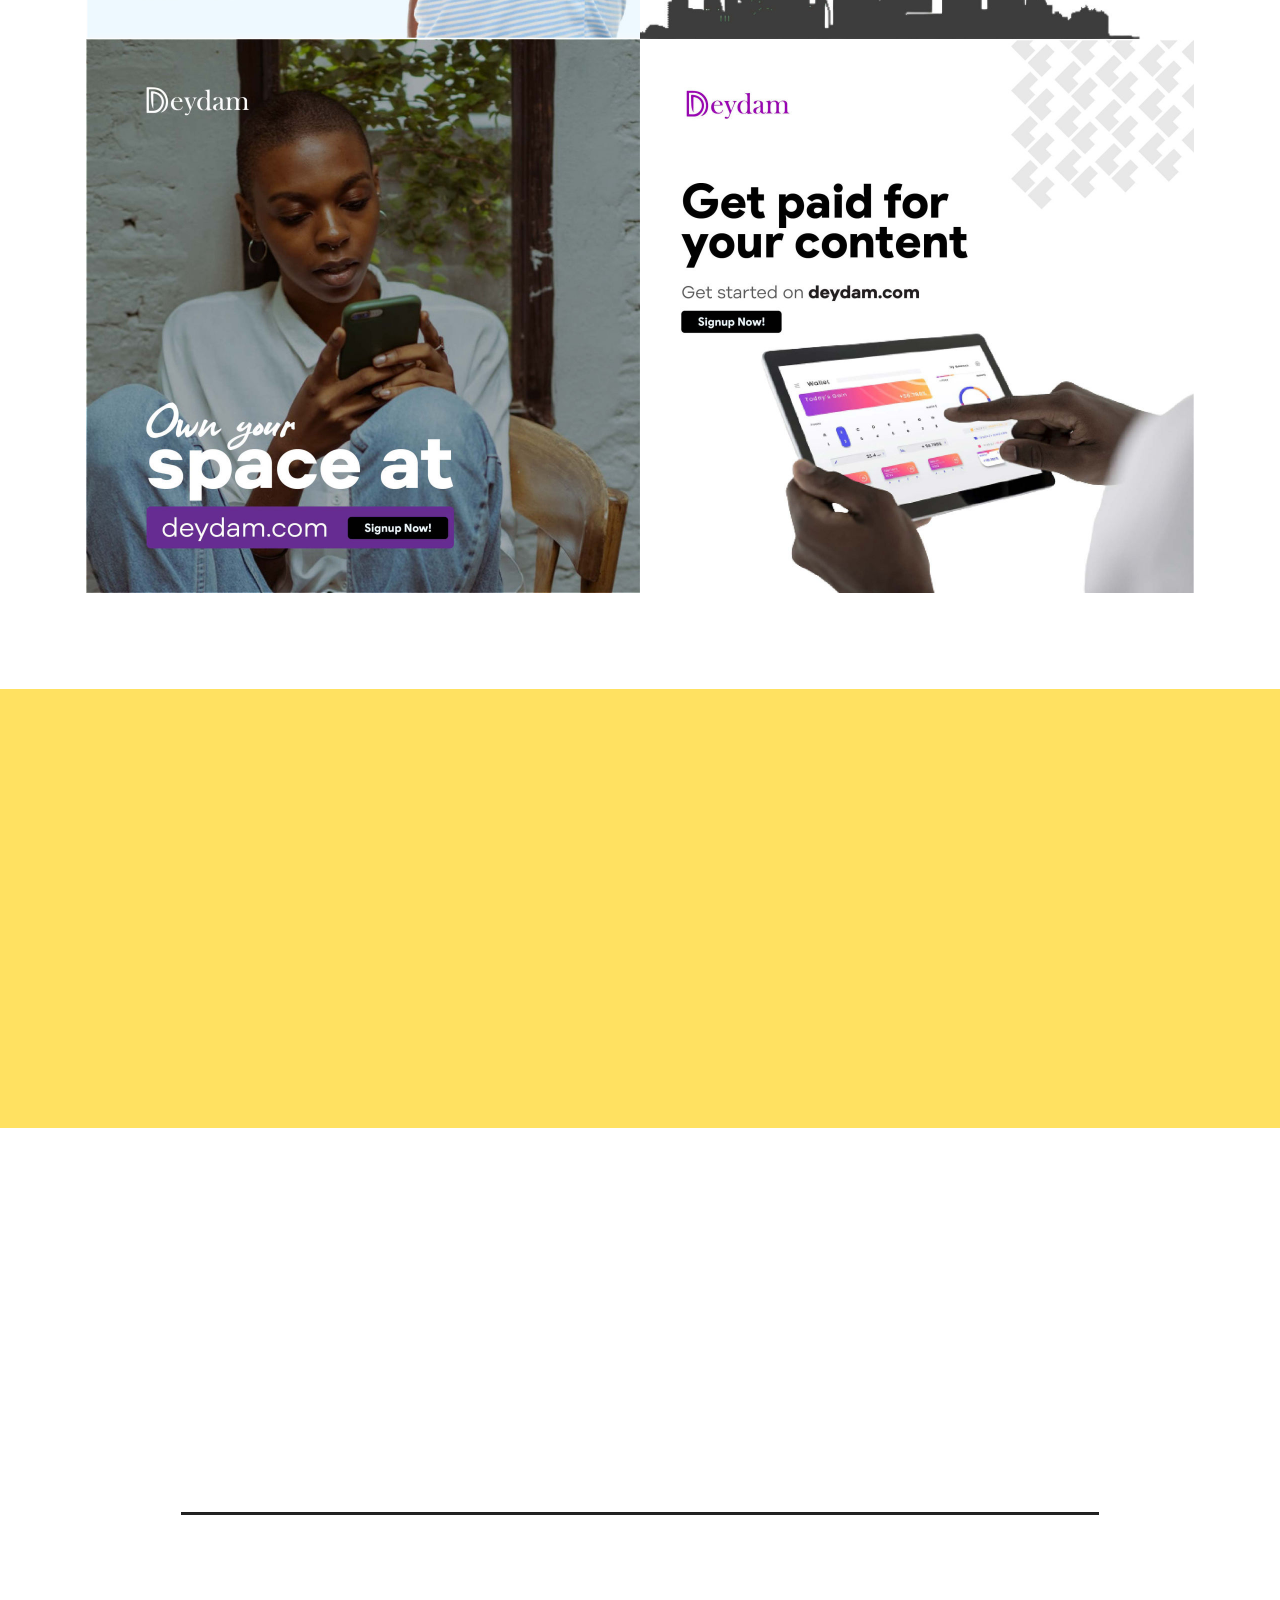
<file: page9.html>
<!DOCTYPE html>
<html  >
<head>
  <!-- Site made with Mobirise Website Builder v5.1.4, https://mobirise.com -->
  <meta charset="UTF-8">
  <meta http-equiv="X-UA-Compatible" content="IE=edge">
  <meta name="generator" content="Mobirise v5.1.4, mobirise.com">
  <meta name="viewport" content="width=device-width, initial-scale=1, minimum-scale=1">
  <link rel="shortcut icon" href="assets/images/asset-34x-128x128.png" type="image/x-icon">
  <meta name="description" content="">
  
  
  <title>Deydam</title>
  <link rel="stylesheet" href="assets/web/assets/mobirise-icons2/mobirise2.css">
  <link rel="stylesheet" href="assets/tether/tether.min.css">
  <link rel="stylesheet" href="assets/bootstrap/css/bootstrap.min.css">
  <link rel="stylesheet" href="assets/bootstrap/css/bootstrap-grid.min.css">
  <link rel="stylesheet" href="assets/bootstrap/css/bootstrap-reboot.min.css">
  <link rel="stylesheet" href="assets/web/assets/gdpr-plugin/gdpr-styles.css">
  <link rel="stylesheet" href="assets/dropdown/css/style.css">
  <link rel="stylesheet" href="assets/animatecss/animate.css">
  <link rel="stylesheet" href="assets/socicon/css/styles.css">
  <link rel="stylesheet" href="assets/theme/css/style.css">
  <link rel="preload" as="style" href="assets/mobirise/css/mbr-additional.css"><link rel="stylesheet" href="assets/mobirise/css/mbr-additional.css" type="text/css">
  
  
  
  
</head>
<body>
  
  <section class="menu menu3 cid-swUMkYrs1f" once="menu" id="menu3-5e">
    
    <nav class="navbar navbar-dropdown navbar-fixed-top navbar-expand-lg">
        <div class="container-fluid">
            <div class="navbar-brand">
                <span class="navbar-logo">
                    <a href="index.html">
                        <img src="assets/images/asset-14x-481x577.png" alt="Olawalessed" style="height: 3rem;">
                    </a>
                </span>
                
            </div>
            <button class="navbar-toggler" type="button" data-toggle="collapse" data-target="#navbarSupportedContent" aria-controls="navbarNavAltMarkup" aria-expanded="false" aria-label="Toggle navigation">
                <div class="hamburger">
                    <span></span>
                    <span></span>
                    <span></span>
                    <span></span>
                </div>
            </button>
            <div class="collapse navbar-collapse" id="navbarSupportedContent">
                <ul class="navbar-nav nav-dropdown nav-right" data-app-modern-menu="true"><li class="nav-item"><a class="nav-link link text-primary display-4" href="index.html">
                            Home</a></li>
                    <li class="nav-item dropdown"><a class="nav-link link text-primary dropdown-toggle display-4" href="#" data-toggle="dropdown-submenu" aria-expanded="false">
                            Works</a><div class="dropdown-menu"><a class="text-primary dropdown-item display-4" href="copyseeker.html#top">Copyseeker</a><a class="text-primary dropdown-item display-4" href="nairatree.html#top" aria-expanded="true">Nairatree</a><a class="text-primary dropdown-item display-4" href="page9.html#top" aria-expanded="true">Deydam</a><a class="text-primary dropdown-item display-4" href="works.html#top" aria-expanded="true">Show all</a></div></li><li class="nav-item"><a class="nav-link link text-primary display-4" href="resume.html">
                            Resume</a></li></ul>
                
                
            </div>
        </div>
    </nav>
</section>

<section class="header10 cid-swUPzozmMx" id="header10-5v">

    

    

    <div class="align-center container-fluid">
        <div class="row justify-content-center">
            <div class="col-md-12 col-lg-9">
                <h1 class="mbr-section-title mbr-fonts-style mb-3 display-1"><strong>Deydam</strong></h1>
                <p class="mbr-text mbr-fonts-style display-7">
                    Social media platform</p>
                <div class="mbr-section-btn mt-3"><a class="btn btn-secondary display-4" href="https://deydam.com">Visit App</a></div>
                <div class="image-wrap mt-4">
                    <img src="assets/images/homepage-cut-2112x1126.jpg" alt="Deydam" title="">
                </div>
            </div>
        </div>
    </div>
</section>

<section class="content5 cid-swUMkZKj8n" id="content5-5g">
    
    <div class="container">
        <div class="row justify-content-center">
            <div class="col-md-12 col-lg-10">
                <h3 class="mbr-section-title mbr-fonts-style mb-4 display-2">
                    <strong>Introduction</strong></h3>
                
                <p class="mbr-text mbr-fonts-style display-7">Deydam offers users the complete freedom to share thoughts, listen to music while exploring list of different topics on the forum section. Users socialize in their own way, by creating moments either live moments or shared.<br></p>
            </div>
        </div>
    </div>
</section>

<section class="content5 cid-swUMl13exk" id="content5-5i">
    
    <div class="container">
        <div class="row justify-content-center">
            <div class="col-md-12 col-lg-10">
                
                <h4 class="mbr-section-subtitle mbr-fonts-style mb-4 display-5">My Role on this project</h4>
                <p class="mbr-text mbr-fonts-style display-7">I re-branded the Deydam identity<br>I redesigned the old interface to improve the user experience<br>I designed the mobile app for the Deydam platform which is yet to be launched.<br><br></p>
            </div>
        </div>
    </div>
</section>

<section class="content5 cid-swUMl1CokK" id="content5-5j">
    
    <div class="container">
        <div class="row justify-content-center">
            <div class="col-md-12 col-lg-10">
                <h3 class="mbr-section-title mbr-fonts-style mb-4 display-2">
                    <strong>The Brand</strong></h3>
                
                <p class="mbr-text mbr-fonts-style display-7"></p>
            </div>
        </div>
    </div>
</section>

<section class="features16 cid-swV0HWZJfX" id="features17-62">
    

    
    <div class="container">
        <div class="content-wrapper">
            <div class="row align-items-center">
                <div class="col-12 col-lg-6">
                    <div class="image-wrapper">
                        <img src="assets/images/deydam-3-980x980.jpeg" alt="Mobirise">
                    </div>
                </div>
                <div class="col-12 col-lg">
                    <div class="text-wrapper">
                        <h6 class="card-title mbr-fonts-style display-5">
                            <strong>Spot the Brand</strong></h6>
                        <p class="mbr-text mbr-fonts-style mb-4 display-4">
                            This methods helps to spot if an identity is stronger enough to compete with the existing brands.</p>
                        
                    </div>
                </div>
            </div>
        </div>
    </div>
</section>

<section class="image4 cid-swUXZc5gb7" id="image4-60">
    

    

    <div class="container">
        <div class="row">
            <div class="col-12 col-lg-6">
                <div class="image-wrapper">
                    <img src="assets/images/olawalessed-7-1076x1343.jpg" alt="deydam">
                    <p class="mbr-text mbr-fonts-style mt-2 align-center display-5">
                        After</p>
                </div>
            </div>
            <div class="col-12 col-lg-6">
                <div class="image-wrapper">
                    <img src="assets/images/olawalessed-6-1076x1343.jpg" alt="deydam">
                    <p class="mbr-text mbr-fonts-style mt-2 align-center display-5">
                        Before</p>
                </div>
            </div>
        </div>
    </div>
</section>

<section class="image3 cid-swUSjoJr96" id="image3-5y">
    

    

    <div class="container-fluid">
        <div class="row justify-content-center">
            <div class="col-12 col-lg-10">
                <div class="image-wrapper">
                    <img src="assets/images/splash-1365x823.png" alt="Mobirise">
                    
                </div>
            </div>
        </div>
    </div>
</section>

<section class="gallery4 mbr-gallery cid-swUSMJH2dy" id="gallery4-5z">
    

    

    <div class="container">
        <div class="mbr-section-head">
            <h3 class="mbr-section-title mbr-fonts-style align-center m-0 display-2">Some marketing materials</h3>
            
        </div>
        <div class="row mbr-gallery mt-4">
            <div class="col-12 col-md-6 col-lg-6 item gallery-image">
                <div class="item-wrapper" data-toggle="modal" data-target="#sx5kBFVA3s-modal">
                    <img class="w-100" src="assets/images/deydam-fly-1-1108x1108.jpg" alt="" data-slide-to="0" data-target="#lb-sx5kBFVA3s">
                    <div class="icon-wrapper">
                        <span class="mobi-mbri mobi-mbri-search mbr-iconfont mbr-iconfont-btn"></span>
                    </div>
                </div>
                
            </div>
            <div class="col-12 col-md-6 col-lg-6 item gallery-image">
                <div class="item-wrapper" data-toggle="modal" data-target="#sx5kBFVA3s-modal">
                    <img class="w-100" src="assets/images/deydam-fly-2-1108x1108.jpg" alt="" data-slide-to="1" data-target="#lb-sx5kBFVA3s">
                    <div class="icon-wrapper">
                        <span class="mobi-mbri mobi-mbri-search mbr-iconfont mbr-iconfont-btn"></span>
                    </div>
                </div>
                
            </div>
            <div class="col-12 col-md-6 col-lg-6 item gallery-image">
                <div class="item-wrapper" data-toggle="modal" data-target="#sx5kBFVA3s-modal">
                    <img class="w-100" src="assets/images/deydam-fly-6-1108x1108.jpg" alt="" data-slide-to="2" data-target="#lb-sx5kBFVA3s">
                    <div class="icon-wrapper">
                        <span class="mobi-mbri mobi-mbri-search mbr-iconfont mbr-iconfont-btn"></span>
                    </div>
                </div>
                
            </div>
            <div class="col-12 col-md-6 col-lg-6 item gallery-image">
                <div class="item-wrapper" data-toggle="modal" data-target="#sx5kBFVA3s-modal">
                    <img class="w-100" src="assets/images/deydam-fly-4-1108x1108.jpg" alt="" data-slide-to="3" data-target="#lb-sx5kBFVA3s">
                    <div class="icon-wrapper">
                        <span class="mobi-mbri mobi-mbri-search mbr-iconfont mbr-iconfont-btn"></span>
                    </div>
                </div>
                
            </div>
        </div>

        <div class="modal mbr-slider" tabindex="-1" role="dialog" aria-hidden="true" id="sx5kBFVA3s-modal">
            <div class="modal-dialog" role="document">
                <div class="modal-content">
                    <div class="modal-body">
                        <div class="carousel slide" id="lb-sx5kBFVA3s" data-interval="5000">
                            <div class="carousel-inner">
                                <div class="carousel-item active">
                                    <img class="d-block w-100" src="assets/images/deydam-fly-1-1108x1108.jpg" alt="">
                                </div>
                                <div class="carousel-item">
                                    <img class="d-block w-100" src="assets/images/deydam-fly-2-1108x1108.jpg" alt="">
                                </div>
                                <div class="carousel-item">
                                    <img class="d-block w-100" src="assets/images/deydam-fly-6-1108x1108.jpg" alt="">
                                </div>
                                <div class="carousel-item">
                                    <img class="d-block w-100" src="assets/images/deydam-fly-4-1108x1108.jpg" alt="">
                                </div>
                            </div>
                            <ol class="carousel-indicators">
                                <li data-slide-to="0" class="active" data-target="#lb-sx5kBFVA3s"></li>
                                <li data-slide-to="1" data-target="#lb-sx5kBFVA3s"></li>
                                <li data-slide-to="2" data-target="#lb-sx5kBFVA3s"></li>
                                <li data-slide-to="3" data-target="#lb-sx5kBFVA3s"></li>
                            </ol>
                            <a role="button" href="" class="close" data-dismiss="modal" aria-label="Close">
                            </a>
                            <a class="carousel-control-prev carousel-control" role="button" data-slide="prev" href="#lb-sx5kBFVA3s">
                                <span class="mobi-mbri mobi-mbri-arrow-prev" aria-hidden="true"></span>
                                <span class="sr-only">Previous</span>
                            </a>
                            <a class="carousel-control-next carousel-control" role="button" data-slide="next" href="#lb-sx5kBFVA3s">
                                <span class="mobi-mbri mobi-mbri-arrow-next" aria-hidden="true"></span>
                                <span class="sr-only">Next</span>
                            </a>
                        </div>
                    </div>
                </div>
            </div>
        </div>
    </div>
</section>

<section class="image3 cid-swUZxQH9NO" id="image3-61">
    

    

    <div class="container-fluid">
        <div class="row justify-content-center">
            <div class="col-12 col-lg-10">
                <div class="image-wrapper">
                    <img src="assets/images/deydam-8-1836x450.jpg" alt="deydam">
                    
                </div>
            </div>
        </div>
    </div>
</section>

<section class="content5 cid-swUMl2jZ0U" id="content5-5k">
    
    <div class="container">
        <div class="row justify-content-center">
            <div class="col-md-12 col-lg-10">
                
                <h4 class="mbr-section-subtitle mbr-fonts-style mb-4 display-5">
                    Process</h4>
                <p class="mbr-text mbr-fonts-style display-7">After working on the identity, I decompose the product layout, then I optimize on each of the app components for a better experience. Redesigning the product ground up.</p>
            </div>
        </div>
    </div>
</section>

<section class="content6 cid-swV2q5eLbt" id="content6-64">
    
    <div class="container">
        <div class="row justify-content-center">
            <div class="col-md-12 col-lg-10">
                <hr class="line">
                <p class="mbr-text align-center mbr-fonts-style my-4 display-5">
                    <em>Case Study In Progress</em></p>
                <hr class="line">
            </div>
        </div>
    </div>
</section>

<section class="content3 cid-swUMl59kAP" id="content3-5p">
    
    
    <div class="container">
        <div class="mbr-section-head">
            <h4 class="mbr-section-title mbr-fonts-style align-center mb-0 display-5">Other Case Studies</h4>
            
        </div>
        <div class="row mt-4">
            <div class="item features-image сol-12 col-md-6 col-lg-6">
                <div class="item-wrapper">
                    <div class="item-img">
                        <img src="assets/images/nairatree-5-696x696.jpg" alt="" title="">
                    </div>
                    <div class="item-content">
                        
                        
                        
                    </div>
                    <div class="mbr-section-btn item-footer mt-2"><a href="nairatree.html#top" class="btn item-btn btn-primary-outline display-7" target="_blank">Read More &gt;</a></div>
                </div>
            </div>
            <div class="item features-image сol-12 col-md-6 col-lg-6">
                <div class="item-wrapper">
                    <div class="item-img">
                        <img src="assets/images/logo-2-696x696.jpg" alt="" title="">
                    </div>
                    <div class="item-content">
                        
                        
                        
                    </div>
                    <div class="mbr-section-btn item-footer mt-2"><a href="copyseeker.html#top" class="btn item-btn btn-primary-outline display-7" target="_blank">Read More &gt;</a></div>
                </div>
            </div>
            

        </div>
    </div>
</section>

<section class="footer3 cid-swUMl5Y9Ys mbr-reveal" once="footers" id="footer3-5q">

    

    

    <div class="container-fluid">
        <div class="media-container-row align-center mbr-white">
            <div class="row row-links">
                <ul class="foot-menu">
                    
                    
                    
                    
                    
                <li class="foot-menu-item mbr-fonts-style display-7">
                        <a class="text-white" href="#" target="_blank">H</a>ome
                    </li><li class="foot-menu-item mbr-fonts-style display-7">Works</li><li class="foot-menu-item mbr-fonts-style display-7">Resume</li></ul>
            </div>
            <div class="row social-row">
                <div class="social-list align-right pb-2">
                    
                    
                    
                    
                    
                    
                <div class="soc-item">
                        <a href="https://twitter.com/mobirise" target="_blank">
                            <span class="socicon-twitter socicon mbr-iconfont mbr-iconfont-social"></span>
                        </a>
                    </div><div class="soc-item">
                        <a href="https://www.facebook.com/pages/Mobirise/1616226671953247" target="_blank">
                            <span class="socicon-facebook socicon mbr-iconfont mbr-iconfont-social"></span>
                        </a>
                    </div><div class="soc-item">
                        <a href="https://www.youtube.com/c/mobirise" target="_blank">
                            <span class="socicon-youtube socicon mbr-iconfont mbr-iconfont-social"></span>
                        </a>
                    </div></div>
            </div>
            <div class="row row-copirayt">
                <p class="mbr-text mb-0 mbr-fonts-style mbr-white align-center display-7">
                    © Olawalessed. Made with passion</p>
            </div>
        </div>
    </div>
</section><section style="background-color: #fff; font-family: -apple-system, BlinkMacSystemFont, 'Segoe UI', 'Roboto', 'Helvetica Neue', Arial, sans-serif; color:#aaa; font-size:12px; padding: 0; align-items: center; display: flex;"><a href="https://mobirise.site/q" style="flex: 1 1; height: 3rem; padding-left: 1rem;"></a><p style="flex: 0 0 auto; margin:0; padding-right:1rem;">Designed with Mobirise - <a href="https://mobirise.site/k" style="color:#aaa;">Details here</a></p></section><script src="assets/web/assets/jquery/jquery.min.js"></script>  <script src="assets/popper/popper.min.js"></script>  <script src="assets/tether/tether.min.js"></script>  <script src="assets/bootstrap/js/bootstrap.min.js"></script>  <script src="assets/smoothscroll/smooth-scroll.js"></script>  <script src="assets/dropdown/js/nav-dropdown.js"></script>  <script src="assets/dropdown/js/navbar-dropdown.js"></script>  <script src="assets/touchswipe/jquery.touch-swipe.min.js"></script>  <script src="assets/viewportchecker/jquery.viewportchecker.js"></script>  <script src="assets/theme/js/script.js"></script>  
  
  
 <div id="scrollToTop" class="scrollToTop mbr-arrow-up"><a style="text-align: center;"><i class="mbr-arrow-up-icon mbr-arrow-up-icon-cm cm-icon cm-icon-smallarrow-up"></i></a></div>
    <input name="animation" type="hidden">
  </body>
</html>
</file>
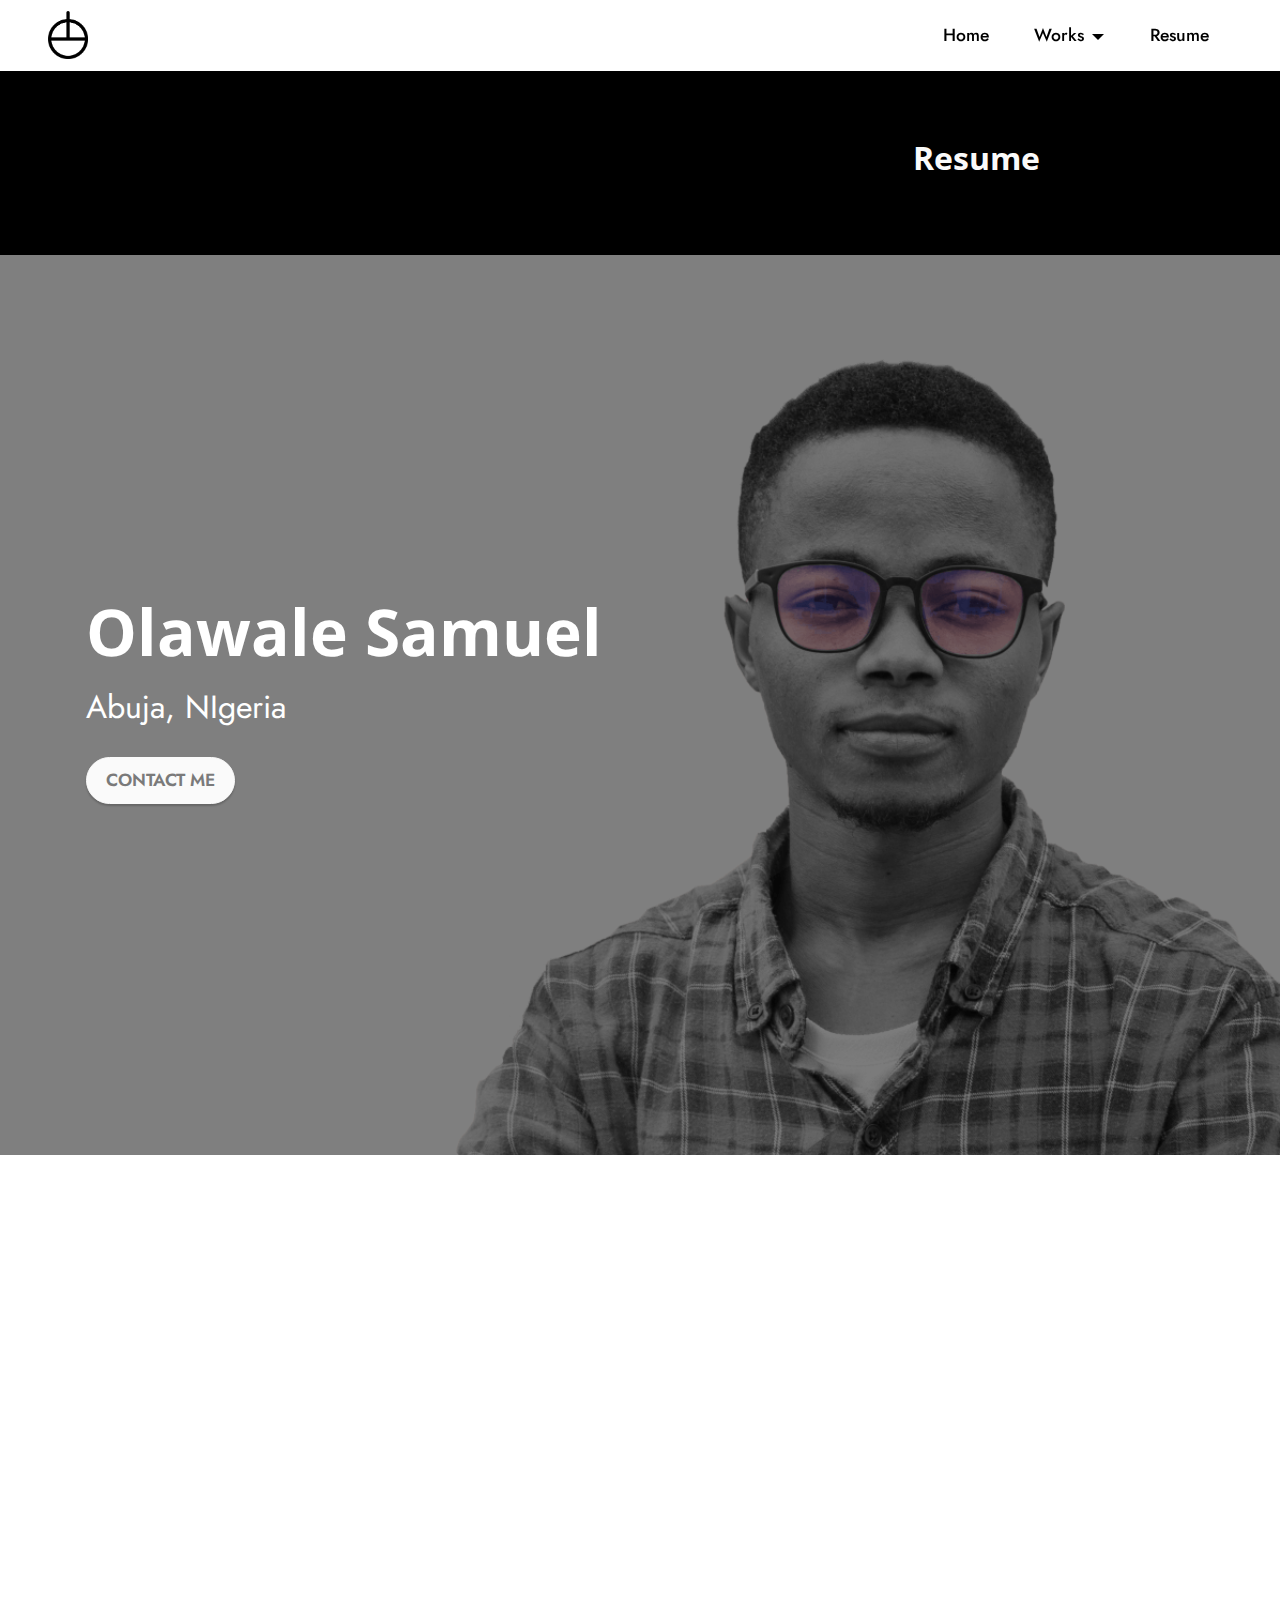
<file: resume.html>
<!DOCTYPE html>
<html  >
<head>
  <!-- Site made with Mobirise Website Builder v5.1.4, https://mobirise.com -->
  <meta charset="UTF-8">
  <meta http-equiv="X-UA-Compatible" content="IE=edge">
  <meta name="generator" content="Mobirise v5.1.4, mobirise.com">
  <meta name="viewport" content="width=device-width, initial-scale=1, minimum-scale=1">
  <link rel="shortcut icon" href="assets/images/asset-34x-128x128.png" type="image/x-icon">
  <meta name="description" content="">
  
  
  <title>Resume</title>
  <link rel="stylesheet" href="assets/web/assets/mobirise-icons2/mobirise2.css">
  <link rel="stylesheet" href="assets/tether/tether.min.css">
  <link rel="stylesheet" href="assets/bootstrap/css/bootstrap.min.css">
  <link rel="stylesheet" href="assets/bootstrap/css/bootstrap-grid.min.css">
  <link rel="stylesheet" href="assets/bootstrap/css/bootstrap-reboot.min.css">
  <link rel="stylesheet" href="assets/web/assets/gdpr-plugin/gdpr-styles.css">
  <link rel="stylesheet" href="assets/dropdown/css/style.css">
  <link rel="stylesheet" href="assets/animatecss/animate.css">
  <link rel="stylesheet" href="assets/socicon/css/styles.css">
  <link rel="stylesheet" href="assets/theme/css/style.css">
  <link rel="preload" as="style" href="assets/mobirise/css/mbr-additional.css"><link rel="stylesheet" href="assets/mobirise/css/mbr-additional.css" type="text/css">
  
  
  
  
</head>
<body>
  
  <section class="menu menu3 cid-scLejcKYNx" once="menu" id="menu3-z">
    
    <nav class="navbar navbar-dropdown navbar-fixed-top navbar-expand-lg">
        <div class="container-fluid">
            <div class="navbar-brand">
                <span class="navbar-logo">
                    <a href="index.html">
                        <img src="assets/images/asset-14x-481x577.png" alt="Olawalessed" style="height: 3rem;">
                    </a>
                </span>
                
            </div>
            <button class="navbar-toggler" type="button" data-toggle="collapse" data-target="#navbarSupportedContent" aria-controls="navbarNavAltMarkup" aria-expanded="false" aria-label="Toggle navigation">
                <div class="hamburger">
                    <span></span>
                    <span></span>
                    <span></span>
                    <span></span>
                </div>
            </button>
            <div class="collapse navbar-collapse" id="navbarSupportedContent">
                <ul class="navbar-nav nav-dropdown nav-right" data-app-modern-menu="true"><li class="nav-item"><a class="nav-link link text-primary display-4" href="index.html">
                            Home</a></li>
                    <li class="nav-item dropdown"><a class="nav-link link text-primary dropdown-toggle display-4" href="#" data-toggle="dropdown-submenu" aria-expanded="false">
                            Works</a><div class="dropdown-menu"><a class="text-primary dropdown-item display-4" href="copyseeker.html#top">Copyseeker</a><a class="text-primary dropdown-item display-4" href="nairatree.html#top" aria-expanded="true">Nairatree</a><a class="text-primary dropdown-item display-4" href="page9.html#top" aria-expanded="true">Deydam</a><a class="text-primary dropdown-item display-4" href="works.html#top" aria-expanded="true">Show all</a></div></li><li class="nav-item"><a class="nav-link link text-primary display-4" href="resume.html">
                            Resume</a></li></ul>
                
                
            </div>
        </div>
    </nav>
</section>

<section class="features21 cid-sd1D6lr7wG" id="features22-11">

    
    
    <div class="container-fluid">
        <div class="row justify-content-center">
            <div class="col-12 col-md-8">
                <div class="item mbr-flex">
                    <div class="icon-box w-100">
                        <span class="step-number mbr-fonts-style display-1">Resume</span>
                    </div>
                    
                </div>
                
                
                
                
                
                
                
            </div>
        </div>
    </div>
</section>

<section class="header1 cid-sx5eoiYDKi mbr-fullscreen" id="header1-6h">

    

    <div class="mbr-overlay" style="opacity: 0.5; background-color: rgb(0, 0, 0);"></div>

    <div class="container">
        <div class="row">
            <div class="col-12 col-lg-7">
                <h1 class="mbr-section-title mbr-fonts-style mb-3 display-2"><strong>Olawale Samuel</strong></h1>
                
                <p class="mbr-text mbr-fonts-style display-5">Abuja, NIgeria</p>
                <div class="mbr-section-btn mt-3"><a class="btn btn-white display-4" href="mailto:olawalessed@gmail.com">CONTACT ME</a></div>
            </div>
        </div>
    </div>
</section>

<section class="content7 cid-sd1QpZJt2i" id="content7-15">
    
    <div class="container">
        <div class="row justify-content-center">
            <div class="col-12 col-md-12">
                <blockquote class="mbr-fonts-style display-7">
                <h5 class="mbr-section-title mbr-fonts-style mb-2"><strong>Creative Summary</strong></h5><h5 class="mbr-section-title mbr-fonts-style mb-2">From ideation to shipping products to the market, it is important and expected of a product designer to deliver on all necessary metrics that deals with the user and the business side of the product, Olawale Samuel found a balance between creating products that resonate with the brand and also make life easier for the end users. With balance in minimalism and human concentrated design approaches to solve design and development problems. He believes that a smiling user, directly translates to a good product.</h5><h5 class="mbr-section-title mbr-fonts-style mb-2"><strong>Less is more!</strong><br></h5></blockquote>
            </div>
        </div>
    </div>
</section>

<section class="content13 cid-sx5au7LhGY" id="content13-6d">
    
    
    <div class="container">
        <div class="row justify-content-center">
            <div class="col-md-12 col-lg-10">
                <h3 class="mbr-section-title mbr-fonts-style mb-4 display-5">
                    <strong>Skills</strong></h3>
            </div>
        </div>
        <div class="row justify-content-center">
            <div class="col-md-12 col-lg-10">
                <div class="row justify-content-center">
                    <div class="col-12 col-lg-6">
                        <ul class="list mbr-fonts-style display-7">
                            <li><strong>Design</strong><br>Concept Sketches<br>Wireframes &amp; Mockups<br>Adobe Illustrator <br>Invision<br>Figma<br></li>
                            <li><strong>Prototyping</strong><br>Rapid prototyping using Adobe XD &amp; Invision, Figma  Interactive flow <br>HTML<br>CSS<br>JS  Frameworks [React, Next]&nbsp;</li>
                            <li><strong>Other</strong><br>Social Media Marketing <br>Product Management&nbsp;</li>
                        </ul>
                    </div>
                    <div class="col-12 col-lg-6">
                        <ul class="list mbr-fonts-style display-7">
                            <li><strong>Research</strong><br>Online Findings<br>Questionnaire<br>Interview</li>
                            <li><strong>Collaborative Skills<br></strong>Self starter, <br>Detail oriented, <br>Flexible,&nbsp; <br>Communicative <br>Critique&nbsp; Friendly,<br>Eager to learn, <br>Work under Supervision/Non-supervision&nbsp;</li>
                        </ul>
                    </div>
                </div>
            </div>
        </div>
    </div>
</section>

<section class="content14 cid-sd1S2cgf49" id="content14-17">
    
    
    
    <div class="container">
        <div class="row justify-content-center">
            <div class="col-md-12 col-lg-10">
                    <h3 class="mbr-section-title mbr-fonts-style mb-4 display-5">
                        <strong>Work History</strong></h3>
                <ul class="list mbr-fonts-style display-7">
                    <li>Product Design &amp; Manager - Bridgecade</li><li>Product Designer - Treford Group<br></li><li>UX/UI Designer (Contract) - Setmyshop</li><li>Product Designer - Braxzle</li><li>UI Designer/Developer - Expression Media Agency</li><li>Senior Graphic Designer - Afkit Technologies</li>
                </ul>
            </div>
        </div>
    </div>
</section>

<section class="content14 cid-swQ6PmGYZb" id="content14-4h">
    
    
    
    <div class="container">
        <div class="row justify-content-center">
            <div class="col-md-12 col-lg-10">
                    <h3 class="mbr-section-title mbr-fonts-style mb-4 display-5">
                        <strong>Project Experience</strong></h3>
                <ul class="list mbr-fonts-style display-7">
                    <li><strong>Bitshore</strong></li><li><strong>Wafosho</strong></li><li><strong>Nairatree</strong></li><li><strong> ChipTranz</strong></li><li><strong>CopySeeker</strong></li><li><strong>Cadamo Investment Platform</strong></li><li><strong>Smartkit</strong></li>
                </ul>
            </div>
        </div>
    </div>
</section>

<section class="content8 cid-sd1QoBKNF8" id="content8-14">
    
    <div class="container">
        <div class="row justify-content-center">
            <div class="counter-container col-md-12 col-lg-10">
                <h4 class="mbr-section-title mbr-fonts-style mb-4 display-5"><strong>Certifications</strong></h4>
                <div class="mbr-text mbr-fonts-style display-7">
                    <ul>
                        <li><strong>Enterprise Design Thinking - IBM - 2019</strong></li><li><strong>Product Management - Treford Group</strong></li>
                    </ul>
                </div>
            </div>
        </div>
    </div>
</section>

<section class="footer3 cid-scLhzevK4D mbr-reveal" once="footers" id="footer3-10">

    

    

    <div class="container-fluid">
        <div class="media-container-row align-center mbr-white">
            <div class="row row-links">
                <ul class="foot-menu">
                    
                    
                    
                    
                    
                <li class="foot-menu-item mbr-fonts-style display-7">
                        <a class="text-white" href="#" target="_blank">H</a>ome
                    </li><li class="foot-menu-item mbr-fonts-style display-7">Works</li><li class="foot-menu-item mbr-fonts-style display-7">Resume</li></ul>
            </div>
            <div class="row social-row">
                <div class="social-list align-right pb-2">
                    
                    
                    
                    
                    
                    
                <div class="soc-item">
                        <a href="https://twitter.com/mobirise" target="_blank">
                            <span class="socicon-twitter socicon mbr-iconfont mbr-iconfont-social"></span>
                        </a>
                    </div><div class="soc-item">
                        <a href="https://www.facebook.com/pages/Mobirise/1616226671953247" target="_blank">
                            <span class="socicon-facebook socicon mbr-iconfont mbr-iconfont-social"></span>
                        </a>
                    </div><div class="soc-item">
                        <a href="https://www.youtube.com/c/mobirise" target="_blank">
                            <span class="socicon-youtube socicon mbr-iconfont mbr-iconfont-social"></span>
                        </a>
                    </div></div>
            </div>
            <div class="row row-copirayt">
                <p class="mbr-text mb-0 mbr-fonts-style mbr-white align-center display-7">
                    © Olawalessed. Made with passion</p>
            </div>
        </div>
    </div>
</section><section style="background-color: #fff; font-family: -apple-system, BlinkMacSystemFont, 'Segoe UI', 'Roboto', 'Helvetica Neue', Arial, sans-serif; color:#aaa; font-size:12px; padding: 0; align-items: center; display: flex;"><a href="https://mobirise.site/x" style="flex: 1 1; height: 3rem; padding-left: 1rem;"></a><p style="flex: 0 0 auto; margin:0; padding-right:1rem;">Create a free <a href="https://mobirise.site/y" style="color:#aaa;">web page</a> with Mobirise</p></section><script src="assets/web/assets/jquery/jquery.min.js"></script>  <script src="assets/popper/popper.min.js"></script>  <script src="assets/tether/tether.min.js"></script>  <script src="assets/bootstrap/js/bootstrap.min.js"></script>  <script src="assets/smoothscroll/smooth-scroll.js"></script>  <script src="assets/dropdown/js/nav-dropdown.js"></script>  <script src="assets/dropdown/js/navbar-dropdown.js"></script>  <script src="assets/touchswipe/jquery.touch-swipe.min.js"></script>  <script src="assets/viewportchecker/jquery.viewportchecker.js"></script>  <script src="assets/theme/js/script.js"></script>  
  
  
 <div id="scrollToTop" class="scrollToTop mbr-arrow-up"><a style="text-align: center;"><i class="mbr-arrow-up-icon mbr-arrow-up-icon-cm cm-icon cm-icon-smallarrow-up"></i></a></div>
    <input name="animation" type="hidden">
  </body>
</html>
</file>
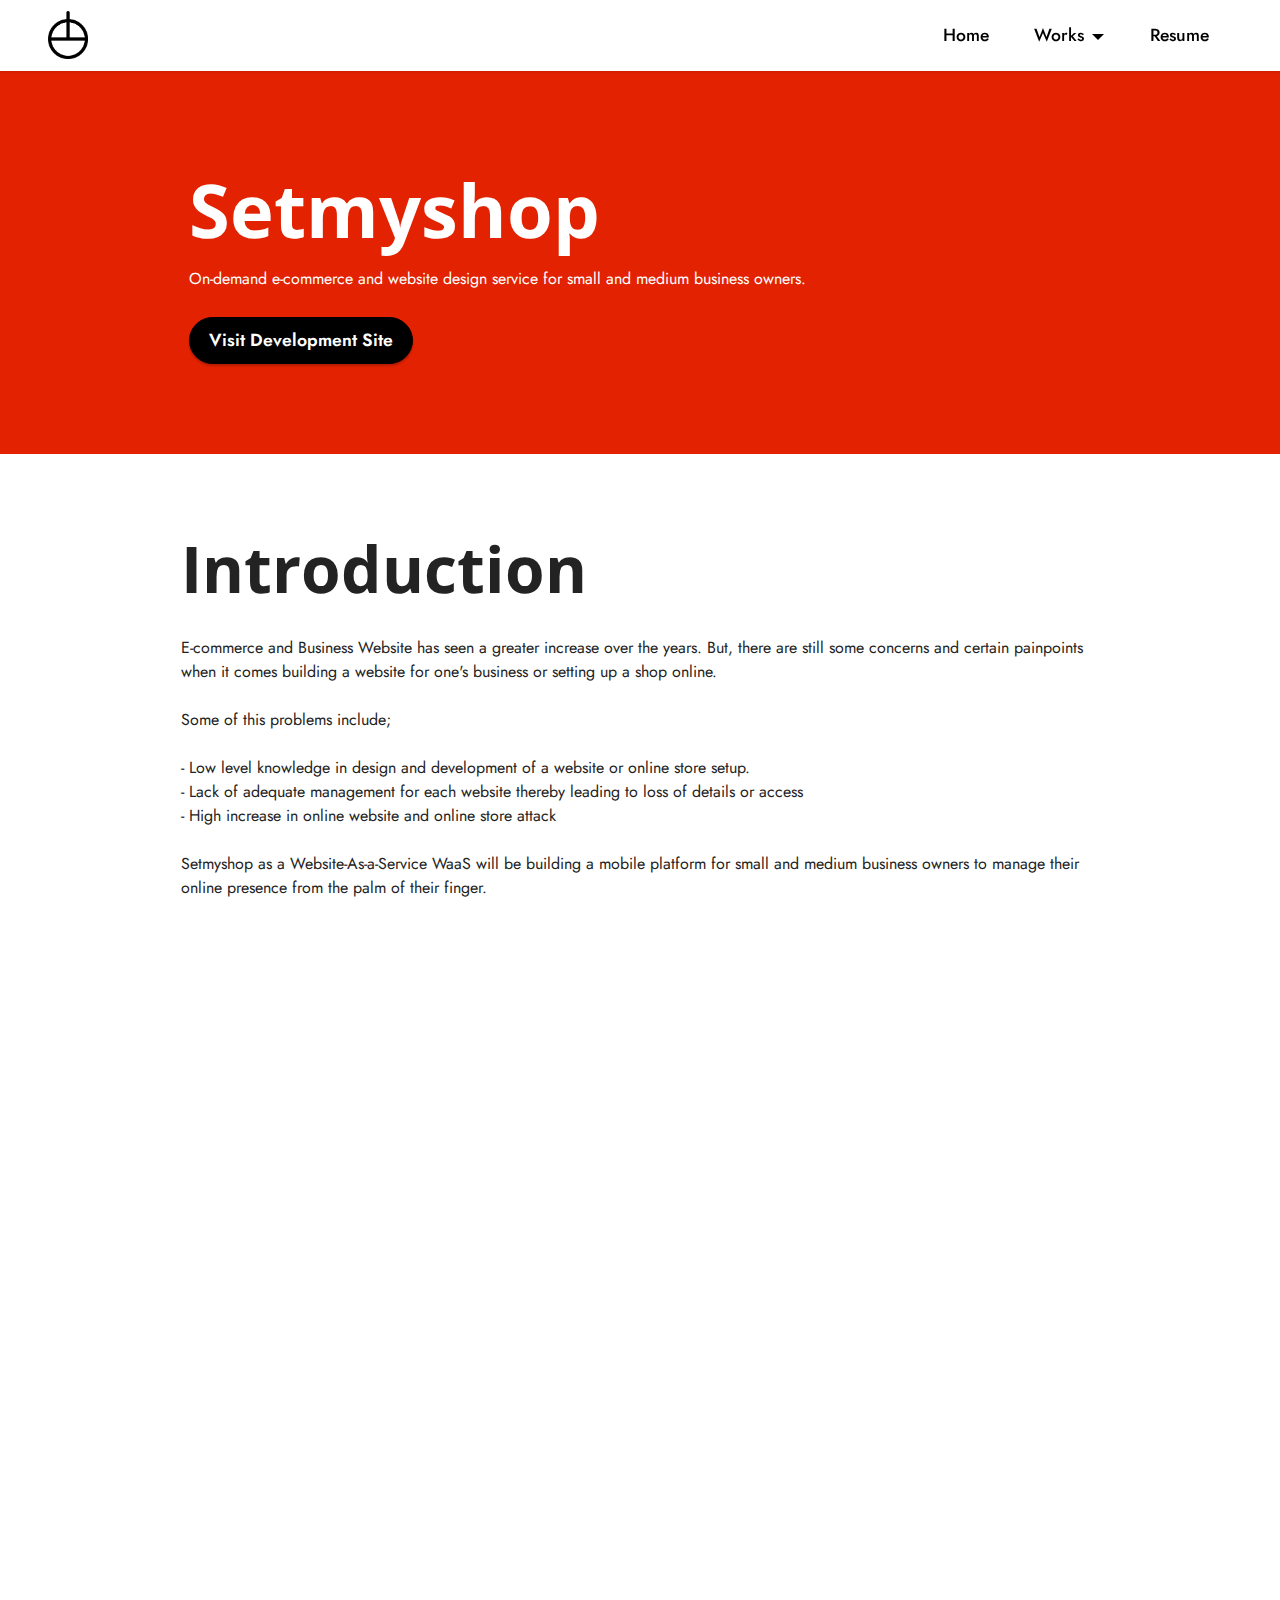
<file: setmyshop.html>
<!DOCTYPE html>
<html  >
<head>
  <!-- Site made with Mobirise Website Builder v5.1.4, https://mobirise.com -->
  <meta charset="UTF-8">
  <meta http-equiv="X-UA-Compatible" content="IE=edge">
  <meta name="generator" content="Mobirise v5.1.4, mobirise.com">
  <meta name="viewport" content="width=device-width, initial-scale=1, minimum-scale=1">
  <link rel="shortcut icon" href="assets/images/asset-34x-128x128.png" type="image/x-icon">
  <meta name="description" content="">
  
  
  <title>Setmyshop</title>
  <link rel="stylesheet" href="assets/tether/tether.min.css">
  <link rel="stylesheet" href="assets/bootstrap/css/bootstrap.min.css">
  <link rel="stylesheet" href="assets/bootstrap/css/bootstrap-grid.min.css">
  <link rel="stylesheet" href="assets/bootstrap/css/bootstrap-reboot.min.css">
  <link rel="stylesheet" href="assets/web/assets/gdpr-plugin/gdpr-styles.css">
  <link rel="stylesheet" href="assets/dropdown/css/style.css">
  <link rel="stylesheet" href="assets/animatecss/animate.css">
  <link rel="stylesheet" href="assets/socicon/css/styles.css">
  <link rel="stylesheet" href="assets/theme/css/style.css">
  <link rel="preload" as="style" href="assets/mobirise/css/mbr-additional.css"><link rel="stylesheet" href="assets/mobirise/css/mbr-additional.css" type="text/css">
  
  
  
  
</head>
<body>
  
  <section class="menu menu3 cid-scLejcKYNx" once="menu" id="menu3-19">
    
    <nav class="navbar navbar-dropdown navbar-fixed-top navbar-expand-lg">
        <div class="container-fluid">
            <div class="navbar-brand">
                <span class="navbar-logo">
                    <a href="index.html">
                        <img src="assets/images/asset-14x-481x577.png" alt="Olawalessed" style="height: 3rem;">
                    </a>
                </span>
                
            </div>
            <button class="navbar-toggler" type="button" data-toggle="collapse" data-target="#navbarSupportedContent" aria-controls="navbarNavAltMarkup" aria-expanded="false" aria-label="Toggle navigation">
                <div class="hamburger">
                    <span></span>
                    <span></span>
                    <span></span>
                    <span></span>
                </div>
            </button>
            <div class="collapse navbar-collapse" id="navbarSupportedContent">
                <ul class="navbar-nav nav-dropdown nav-right" data-app-modern-menu="true"><li class="nav-item"><a class="nav-link link text-primary display-4" href="index.html">
                            Home</a></li>
                    <li class="nav-item dropdown"><a class="nav-link link text-primary dropdown-toggle display-4" href="#" data-toggle="dropdown-submenu" aria-expanded="false">
                            Works</a><div class="dropdown-menu"><a class="text-primary dropdown-item display-4" href="copyseeker.html#top">Copyseeker</a><a class="text-primary dropdown-item display-4" href="nairatree.html#top" aria-expanded="true">Nairatree</a><a class="text-primary dropdown-item display-4" href="page9.html#top" aria-expanded="true">Deydam</a><a class="text-primary dropdown-item display-4" href="works.html#top" aria-expanded="true">Show all</a></div></li><li class="nav-item"><a class="nav-link link text-primary display-4" href="resume.html">
                            Resume</a></li></ul>
                
                
            </div>
        </div>
    </nav>
</section>

<section class="header4 cid-sd87zLM60l" id="header4-1e">

    
    
    <div class="container">
        <div class="row">
            <div class="content-wrap">
                <h1 class="mbr-section-title mbr-fonts-style mbr-white mb-3 display-1"><strong>Setmyshop</strong></h1>
                
                <p class="mbr-fonts-style mbr-text mbr-white mb-3 display-7">
                    On-demand e-commerce and website design service for small and medium business owners.</p>

                <div class="mbr-section-btn"><a class="btn btn-primary display-4" href="http://setmyshop.com" target="_blank">Visit Development Site</a></div>
            </div>
        </div>
    </div>
</section>

<section class="content5 cid-sddyXehjtm" id="content5-1l">
    
    <div class="container">
        <div class="row justify-content-center">
            <div class="col-md-12 col-lg-10">
                <h3 class="mbr-section-title mbr-fonts-style mb-4 display-2">
                    <strong>Introduction</strong></h3>
                
                <p class="mbr-text mbr-fonts-style display-7">E-commerce and Business Website has seen a greater increase over the years. But, there are still some concerns and certain painpoints when it comes building a website for one's business or setting up a shop online.
<br>
<br>Some of this problems include;
<br>
<br>- Low level knowledge in design and development of a website or online store setup.
<br>- Lack of adequate management for each website thereby leading to loss of details or access
<br>- High increase in online website and online store attack
<br>
<br>Setmyshop as a Website-As-a-Service WaaS will be building a mobile platform for small and medium business owners to manage their online presence from the palm of their finger.
<br>
<br><br></p>
            </div>
        </div>
    </div>
</section>

<section class="testimonials1 cid-swQ5RJkc7u" id="testimonials1-4g">
    

    
    <div class="container">
        
        <div class="row align-items-center">
            <div class="col-12 col-md-6">
                <div class="image-wrapper">
                    <img src="assets/images/logo-340x64.png" alt="Mobirise">
                </div>
            </div>
            <div class="col-12 col-md">
                <div class="text-wrapper">
                    
                    
                    
                </div>
            </div>
        </div>
    </div>
</section>

<section class="content5 cid-sddzlV6Jba" id="content5-1n">
    
    <div class="container">
        <div class="row justify-content-center">
            <div class="col-md-12 col-lg-10">
                
                <h4 class="mbr-section-subtitle mbr-fonts-style mb-4 display-5">My Role on this project</h4>
                <p class="mbr-text mbr-fonts-style display-7">I worked on this project as a product designer making decisions on the user interface, user experience, user interaction, branding and the business side-effect of building this product. 
<br>
<br><strong>I do not have the full access to share some details in full, but I will try based on the limit of access i posses. 
</strong><br>
<br><br></p>
            </div>
        </div>
    </div>
</section>

<section class="content5 cid-sddznJ195w" id="content5-1o">
    
    <div class="container">
        <div class="row justify-content-center">
            <div class="col-md-12 col-lg-10">
                
                <h4 class="mbr-section-subtitle mbr-fonts-style mb-4 display-5">
                    How do we start</h4>
                <p class="mbr-text mbr-fonts-style display-7">According to research made with the team member at Setmyshop, more than 400,000 businesses opens in a year across Africa, thereby creating a huge target users for this solution. 
<br>
<br>Also according to a google doc result, it was vividly discovered that this solution is going to be possible but, there is a need to sensitize business owners on what they can get and waht there expectations are to be. 
<br>
<br><br></p>
            </div>
        </div>
    </div>
</section>

<section class="content5 cid-sddzohNCfL" id="content5-1p">
    
    <div class="container">
        <div class="row justify-content-center">
            <div class="col-md-12 col-lg-10">
                
                <h4 class="mbr-section-subtitle mbr-fonts-style mb-4 display-5">
                    Who are the Target Users?</h4>
                <p class="mbr-text mbr-fonts-style display-7">We created a persona of a group of three (3). Details can't be revealed more than this extent. 
<br>
<br><br></p>
            </div>
        </div>
    </div>
</section>

<section class="content5 cid-sddN3XqVa7" id="content5-1q">
    
    <div class="container">
        <div class="row justify-content-center">
            <div class="col-md-12 col-lg-10">
                
                <h4 class="mbr-section-subtitle mbr-fonts-style mb-4 display-5">
                    Ideation</h4>
                <p class="mbr-text mbr-fonts-style display-7">Using Invision Freehand, The product was sketched after creating a moodboard of possible existing solutions. This made the whole ideation a little more easier to achieve. 
<br>
<br>It was simple to make decisions with the freehand project feature. Testing was done swiftly and quickly, which also made it more faster to really get a feedback towards the ideation direction. 
<br>
<br><br></p>
            </div>
        </div>
    </div>
</section>

<section class="content5 cid-sddN5vqVpo" id="content5-1r">
    
    <div class="container">
        <div class="row justify-content-center">
            <div class="col-md-12 col-lg-10">
                
                <h4 class="mbr-section-subtitle mbr-fonts-style mb-4 display-5">
                    Prototyping</h4>
                <p class="mbr-text mbr-fonts-style display-7">I used Invision Studio to create a more high quality version of the idea we had voted for based on the feedbacks gotten from the sketches. Normally, we could have gone to do a wireframe for this product, but, we thought that since we already can use Invision Freehand to get a quick feedback, and also knowing that this was the same result we would get from the wireframing process, then, we decided to just make the Sketches as our wireframe already. 
<br>
<br><br></p>
            </div>
        </div>
    </div>
</section>

<section class="content5 cid-sddN6syKwZ" id="content5-1s">
    
    <div class="container">
        <div class="row justify-content-center">
            <div class="col-md-12 col-lg-10">
                
                <h4 class="mbr-section-subtitle mbr-fonts-style mb-4 display-5">
                    Branding</h4>
                <p class="mbr-text mbr-fonts-style display-7">Setmyshop is a strong brand that speaks for itself, this made the brand image pointing us in a direction to go. We voted for Simplicity and Class, but friendly. The product will be interfacing with a lot of businesses and it could use a customer friendly interface. But, as a service based product, it will have a feeling that makes users become thirsty of the experience as a whole. It's services, customer experience and pricing.<br></p>
            </div>
        </div>
    </div>
</section>

<section class="content5 cid-sddN7yI8qo" id="content5-1t">
    
    <div class="container">
        <div class="row justify-content-center">
            <div class="col-md-12 col-lg-10">
                
                <h4 class="mbr-section-subtitle mbr-fonts-style mb-4 display-5">What Next?&nbsp;</h4>
                <p class="mbr-text mbr-fonts-style display-7">Setmyshop will create a solution that empowers youths and other classes to put their various businesses online with no headache. I personally look forward to when this product is finally launched. I believe I have been able to be a part of the team that create solution that impact people's lives and help them achieve their plans.<br>
<br>Anything i should know or suggestions? Let me know. Thanks</p>
            </div>
        </div>
    </div>
</section>

<section class="content3 cid-sderjcACEJ" id="content3-1u">
    
    
    <div class="container">
        <div class="mbr-section-head">
            <h4 class="mbr-section-title mbr-fonts-style align-center mb-0 display-5">Other Case Studies</h4>
            
        </div>
        <div class="row mt-4">
            <div class="item features-image сol-12 col-md-6 col-lg-6">
                <div class="item-wrapper">
                    <div class="item-img">
                        <img src="assets/images/nairatree-5-696x696.jpg" alt="" title="">
                    </div>
                    <div class="item-content">
                        
                        
                        
                    </div>
                    <div class="mbr-section-btn item-footer mt-2"><a href="nairatree.html" class="btn item-btn btn-primary-outline display-7" target="_blank">Read More &gt;</a></div>
                </div>
            </div>
            <div class="item features-image сol-12 col-md-6 col-lg-6">
                <div class="item-wrapper">
                    <div class="item-img">
                        <img src="assets/images/logo-2-696x696.jpg" alt="" title="">
                    </div>
                    <div class="item-content">
                        
                        
                        
                    </div>
                    <div class="mbr-section-btn item-footer mt-2"><a href="copyseeker.html" class="btn item-btn btn-primary-outline display-7">Read More &gt;</a></div>
                </div>
            </div>
            

        </div>
    </div>
</section>

<section class="footer3 cid-scLhzevK4D mbr-reveal" once="footers" id="footer3-1a">

    

    

    <div class="container-fluid">
        <div class="media-container-row align-center mbr-white">
            <div class="row row-links">
                <ul class="foot-menu">
                    
                    
                    
                    
                    
                <li class="foot-menu-item mbr-fonts-style display-7">
                        <a class="text-white" href="#" target="_blank">H</a>ome
                    </li><li class="foot-menu-item mbr-fonts-style display-7">Works</li><li class="foot-menu-item mbr-fonts-style display-7">Resume</li></ul>
            </div>
            <div class="row social-row">
                <div class="social-list align-right pb-2">
                    
                    
                    
                    
                    
                    
                <div class="soc-item">
                        <a href="https://twitter.com/mobirise" target="_blank">
                            <span class="socicon-twitter socicon mbr-iconfont mbr-iconfont-social"></span>
                        </a>
                    </div><div class="soc-item">
                        <a href="https://www.facebook.com/pages/Mobirise/1616226671953247" target="_blank">
                            <span class="socicon-facebook socicon mbr-iconfont mbr-iconfont-social"></span>
                        </a>
                    </div><div class="soc-item">
                        <a href="https://www.youtube.com/c/mobirise" target="_blank">
                            <span class="socicon-youtube socicon mbr-iconfont mbr-iconfont-social"></span>
                        </a>
                    </div></div>
            </div>
            <div class="row row-copirayt">
                <p class="mbr-text mb-0 mbr-fonts-style mbr-white align-center display-7">
                    © Olawalessed. Made with passion</p>
            </div>
        </div>
    </div>
</section><section style="background-color: #fff; font-family: -apple-system, BlinkMacSystemFont, 'Segoe UI', 'Roboto', 'Helvetica Neue', Arial, sans-serif; color:#aaa; font-size:12px; padding: 0; align-items: center; display: flex;"><a href="https://mobirise.site/z" style="flex: 1 1; height: 3rem; padding-left: 1rem;"></a><p style="flex: 0 0 auto; margin:0; padding-right:1rem;">Page was <a href="https://mobirise.site/g" style="color:#aaa;">designed</a> with Mobirise</p></section><script src="assets/web/assets/jquery/jquery.min.js"></script>  <script src="assets/popper/popper.min.js"></script>  <script src="assets/tether/tether.min.js"></script>  <script src="assets/bootstrap/js/bootstrap.min.js"></script>  <script src="assets/smoothscroll/smooth-scroll.js"></script>  <script src="assets/dropdown/js/nav-dropdown.js"></script>  <script src="assets/dropdown/js/navbar-dropdown.js"></script>  <script src="assets/touchswipe/jquery.touch-swipe.min.js"></script>  <script src="assets/viewportchecker/jquery.viewportchecker.js"></script>  <script src="assets/theme/js/script.js"></script>  
  
  
 <div id="scrollToTop" class="scrollToTop mbr-arrow-up"><a style="text-align: center;"><i class="mbr-arrow-up-icon mbr-arrow-up-icon-cm cm-icon cm-icon-smallarrow-up"></i></a></div>
    <input name="animation" type="hidden">
  </body>
</html>
</file>
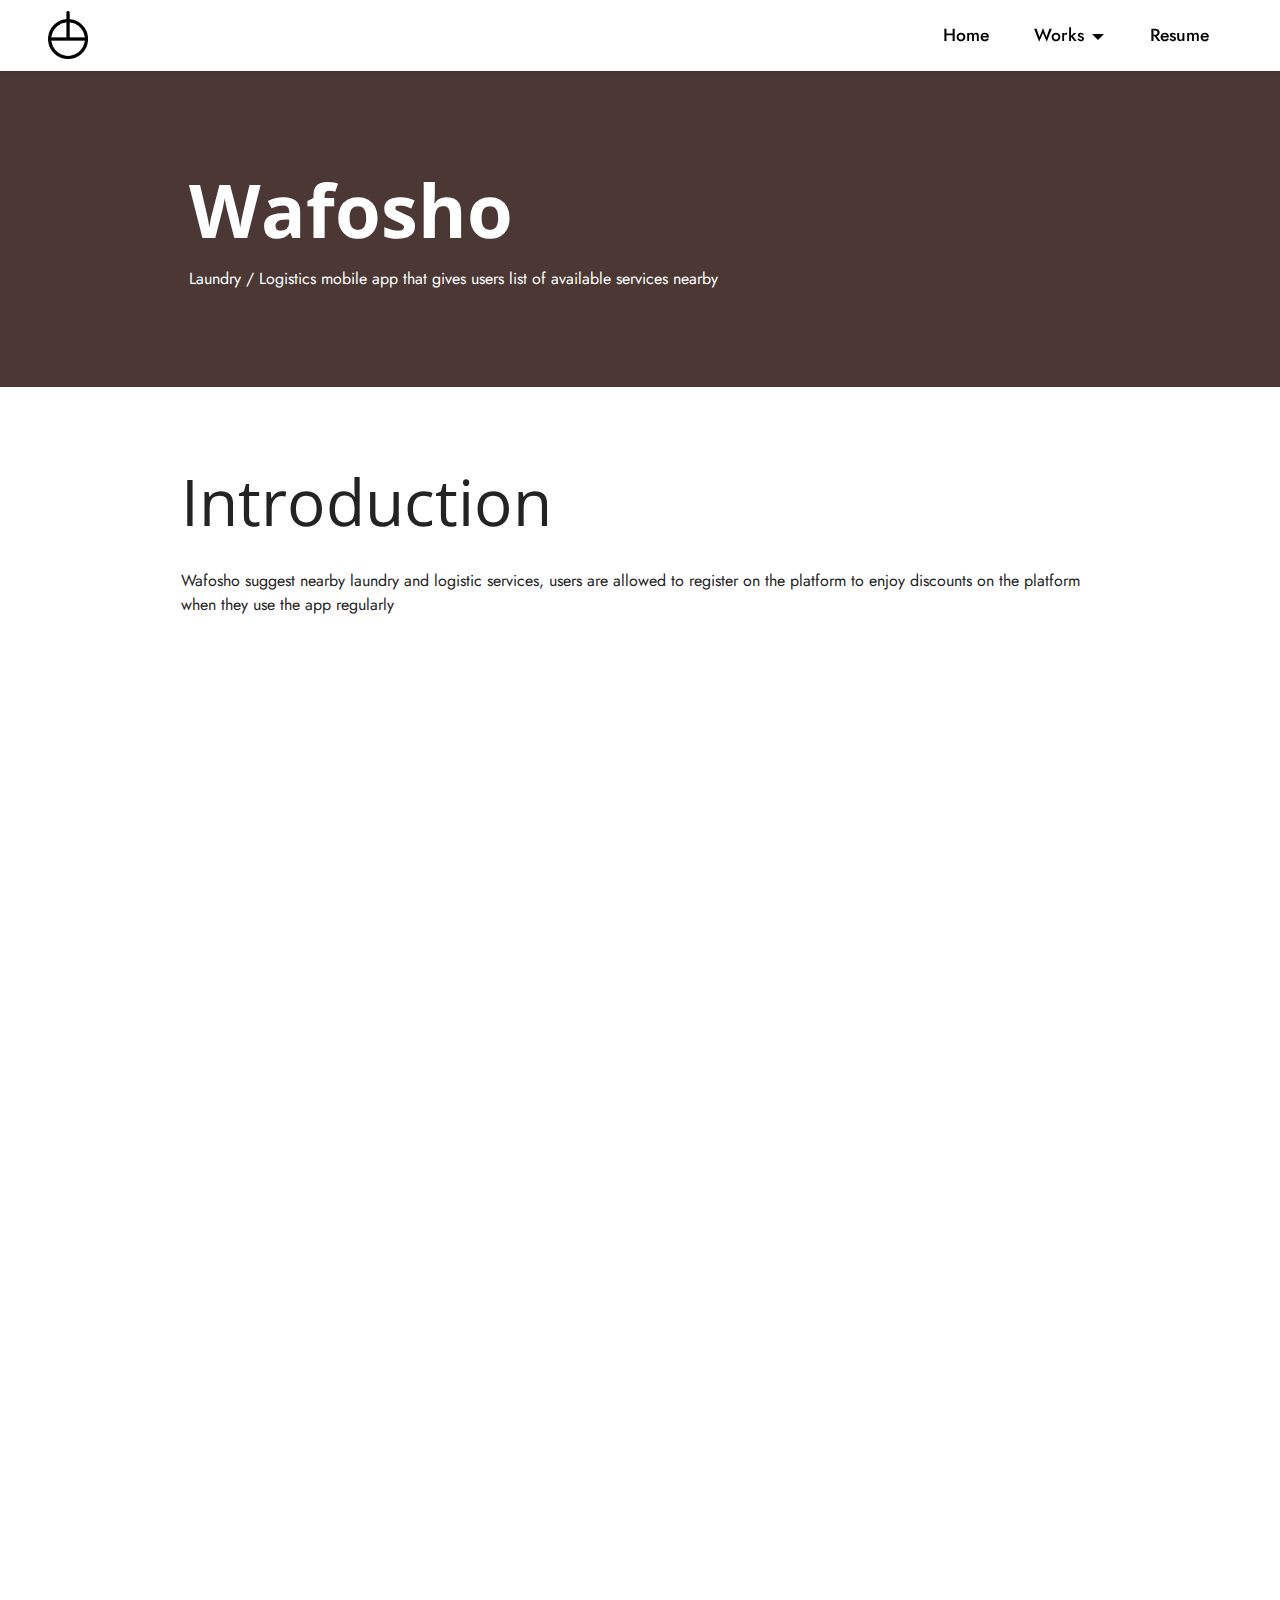
<file: wafosho.html>
<!DOCTYPE html>
<html  >
<head>
  <!-- Site made with Mobirise Website Builder v5.1.4, https://mobirise.com -->
  <meta charset="UTF-8">
  <meta http-equiv="X-UA-Compatible" content="IE=edge">
  <meta name="generator" content="Mobirise v5.1.4, mobirise.com">
  <meta name="viewport" content="width=device-width, initial-scale=1, minimum-scale=1">
  <link rel="shortcut icon" href="assets/images/asset-34x-128x128.png" type="image/x-icon">
  <meta name="description" content="">
  
  
  <title>Wafosho</title>
  <link rel="stylesheet" href="assets/tether/tether.min.css">
  <link rel="stylesheet" href="assets/bootstrap/css/bootstrap.min.css">
  <link rel="stylesheet" href="assets/bootstrap/css/bootstrap-grid.min.css">
  <link rel="stylesheet" href="assets/bootstrap/css/bootstrap-reboot.min.css">
  <link rel="stylesheet" href="assets/web/assets/gdpr-plugin/gdpr-styles.css">
  <link rel="stylesheet" href="assets/dropdown/css/style.css">
  <link rel="stylesheet" href="assets/animatecss/animate.css">
  <link rel="stylesheet" href="assets/socicon/css/styles.css">
  <link rel="stylesheet" href="assets/theme/css/style.css">
  <link rel="preload" as="style" href="assets/mobirise/css/mbr-additional.css"><link rel="stylesheet" href="assets/mobirise/css/mbr-additional.css" type="text/css">
  
  
  
  
</head>
<body>
  
  <section class="menu menu3 cid-swUMg6APu4" once="menu" id="menu3-4o">
    
    <nav class="navbar navbar-dropdown navbar-fixed-top navbar-expand-lg">
        <div class="container-fluid">
            <div class="navbar-brand">
                <span class="navbar-logo">
                    <a href="index.html">
                        <img src="assets/images/asset-14x-481x577.png" alt="Olawalessed" style="height: 3rem;">
                    </a>
                </span>
                
            </div>
            <button class="navbar-toggler" type="button" data-toggle="collapse" data-target="#navbarSupportedContent" aria-controls="navbarNavAltMarkup" aria-expanded="false" aria-label="Toggle navigation">
                <div class="hamburger">
                    <span></span>
                    <span></span>
                    <span></span>
                    <span></span>
                </div>
            </button>
            <div class="collapse navbar-collapse" id="navbarSupportedContent">
                <ul class="navbar-nav nav-dropdown nav-right" data-app-modern-menu="true"><li class="nav-item"><a class="nav-link link text-primary display-4" href="index.html">
                            Home</a></li>
                    <li class="nav-item dropdown"><a class="nav-link link text-primary dropdown-toggle display-4" href="#" data-toggle="dropdown-submenu" aria-expanded="false">
                            Works</a><div class="dropdown-menu"><a class="text-primary dropdown-item display-4" href="copyseeker.html#top">Copyseeker</a><a class="text-primary dropdown-item display-4" href="nairatree.html#top" aria-expanded="true">Nairatree</a><a class="text-primary dropdown-item display-4" href="page9.html#top" aria-expanded="true">Deydam</a><a class="text-primary dropdown-item display-4" href="works.html#top" aria-expanded="true">Show all</a></div></li><li class="nav-item"><a class="nav-link link text-primary display-4" href="resume.html">
                            Resume</a></li></ul>
                
                
            </div>
        </div>
    </nav>
</section>

<section class="header4 cid-swUMg7lUAg" id="header4-4p">

    
    
    <div class="container">
        <div class="row">
            <div class="content-wrap">
                <h1 class="mbr-section-title mbr-fonts-style mbr-white mb-3 display-1"><strong>Wafosho</strong></h1>
                
                <p class="mbr-fonts-style mbr-text mbr-white mb-3 display-7">
                    Laundry / Logistics mobile app that gives users list of available services nearby</p>

                
            </div>
        </div>
    </div>
</section>

<section class="content5 cid-swUMg8qgec" id="content5-4q">
    
    <div class="container">
        <div class="row justify-content-center">
            <div class="col-md-12 col-lg-10">
                <h3 class="mbr-section-title mbr-fonts-style mb-4 display-2">
                    Introduction</h3>
                
                <p class="mbr-text mbr-fonts-style display-7">Wafosho suggest nearby laundry and logistic services, users are allowed to register on the platform to enjoy discounts on the platform when they use the app regularly<br>
<br><br></p>
            </div>
        </div>
    </div>
</section>

<section class="testimonials1 cid-swUMg8Xwub" id="testimonials1-4r">
    

    
    <div class="container">
        
        <div class="row align-items-center">
            <div class="col-12 col-md-6">
                <div class="image-wrapper">
                    <img src="assets/images/logo-513x513.png" alt="Mobirise">
                </div>
            </div>
            <div class="col-12 col-md">
                <div class="text-wrapper">
                    
                    
                    
                </div>
            </div>
        </div>
    </div>
</section>

<section class="image4 cid-swUOIy3PHb" id="image4-5u">
    

    

    <div class="container">
        <div class="row">
            <div class="col-12 col-lg-6">
                <div class="image-wrapper">
                    <img src="assets/images/dashboard-400x403.png" alt="Mobirise">
                    
                </div>
            </div>
            <div class="col-12 col-lg-6">
                <div class="image-wrapper">
                    <img src="assets/images/annotation-2020-09-03-154109-502x960.jpg" alt="Mobirise">
                    
                </div>
            </div>
        </div>
    </div>
</section>

<section class="content5 cid-swUMg9J8of" id="content5-4s">
    
    <div class="container">
        <div class="row justify-content-center">
            <div class="col-md-12 col-lg-10">
                
                <h4 class="mbr-section-subtitle mbr-fonts-style mb-4 display-5">My Role on this project</h4>
                <p class="mbr-text mbr-fonts-style display-7">I worked on this project as a product designer with team members consisting of front-end and back-end developers<br><br>I work on the following tasks<br>User interface design<br>User experience<br>Branding <br>Pricing model<br></p>
            </div>
        </div>
    </div>
</section>

<section class="content6 cid-swUO4xQPup" id="content6-5t">
    
    <div class="container">
        <div class="row justify-content-center">
            <div class="col-md-12 col-lg-10">
                <hr class="line">
                <p class="mbr-text align-center mbr-fonts-style my-4 display-5">
                    <em>Case Study Under Development</em></p>
                <hr class="line">
            </div>
        </div>
    </div>
</section>

<section class="content3 cid-swUMgdCIQh" id="content3-4z">
    
    
    <div class="container">
        <div class="mbr-section-head">
            <h4 class="mbr-section-title mbr-fonts-style align-center mb-0 display-5">Other Case Studies</h4>
            
        </div>
        <div class="row mt-4">
            <div class="item features-image сol-12 col-md-6 col-lg-6">
                <div class="item-wrapper">
                    <div class="item-img">
                        <img src="assets/images/nairatree-5-696x696.jpg" alt="" title="">
                    </div>
                    <div class="item-content">
                        
                        
                        
                    </div>
                    <div class="mbr-section-btn item-footer mt-2"><a href="nairatree.html" class="btn item-btn btn-primary-outline display-7">Read More &gt;</a></div>
                </div>
            </div>
            <div class="item features-image сol-12 col-md-6 col-lg-6">
                <div class="item-wrapper">
                    <div class="item-img">
                        <img src="assets/images/olawalessed-7-1076x1343.jpg" alt="" title="">
                    </div>
                    <div class="item-content">
                        
                        
                        
                    </div>
                    <div class="mbr-section-btn item-footer mt-2"><a href="deydam.html" class="btn item-btn btn-primary-outline display-7">Read More &gt;</a></div>
                </div>
            </div>
            

        </div>
    </div>
</section>

<section class="footer3 cid-swUMger71M mbr-reveal" once="footers" id="footer3-50">

    

    

    <div class="container-fluid">
        <div class="media-container-row align-center mbr-white">
            <div class="row row-links">
                <ul class="foot-menu">
                    
                    
                    
                    
                    
                <li class="foot-menu-item mbr-fonts-style display-7">
                        <a class="text-white" href="#" target="_blank">H</a>ome
                    </li><li class="foot-menu-item mbr-fonts-style display-7">Works</li><li class="foot-menu-item mbr-fonts-style display-7">Resume</li></ul>
            </div>
            <div class="row social-row">
                <div class="social-list align-right pb-2">
                    
                    
                    
                    
                    
                    
                <div class="soc-item">
                        <a href="https://twitter.com/mobirise" target="_blank">
                            <span class="socicon-twitter socicon mbr-iconfont mbr-iconfont-social"></span>
                        </a>
                    </div><div class="soc-item">
                        <a href="https://www.facebook.com/pages/Mobirise/1616226671953247" target="_blank">
                            <span class="socicon-facebook socicon mbr-iconfont mbr-iconfont-social"></span>
                        </a>
                    </div><div class="soc-item">
                        <a href="https://www.youtube.com/c/mobirise" target="_blank">
                            <span class="socicon-youtube socicon mbr-iconfont mbr-iconfont-social"></span>
                        </a>
                    </div></div>
            </div>
            <div class="row row-copirayt">
                <p class="mbr-text mb-0 mbr-fonts-style mbr-white align-center display-7">
                    © Olawalessed. Made with passion</p>
            </div>
        </div>
    </div>
</section><section style="background-color: #fff; font-family: -apple-system, BlinkMacSystemFont, 'Segoe UI', 'Roboto', 'Helvetica Neue', Arial, sans-serif; color:#aaa; font-size:12px; padding: 0; align-items: center; display: flex;"><a href="https://mobirise.site/a" style="flex: 1 1; height: 3rem; padding-left: 1rem;"></a><p style="flex: 0 0 auto; margin:0; padding-right:1rem;">Created with Mobirise - <a href="https://mobirise.site/k" style="color:#aaa;">Check it</a></p></section><script src="assets/web/assets/jquery/jquery.min.js"></script>  <script src="assets/popper/popper.min.js"></script>  <script src="assets/tether/tether.min.js"></script>  <script src="assets/bootstrap/js/bootstrap.min.js"></script>  <script src="assets/smoothscroll/smooth-scroll.js"></script>  <script src="assets/dropdown/js/nav-dropdown.js"></script>  <script src="assets/dropdown/js/navbar-dropdown.js"></script>  <script src="assets/touchswipe/jquery.touch-swipe.min.js"></script>  <script src="assets/viewportchecker/jquery.viewportchecker.js"></script>  <script src="assets/theme/js/script.js"></script>  
  
  
 <div id="scrollToTop" class="scrollToTop mbr-arrow-up"><a style="text-align: center;"><i class="mbr-arrow-up-icon mbr-arrow-up-icon-cm cm-icon cm-icon-smallarrow-up"></i></a></div>
    <input name="animation" type="hidden">
  </body>
</html>
</file>
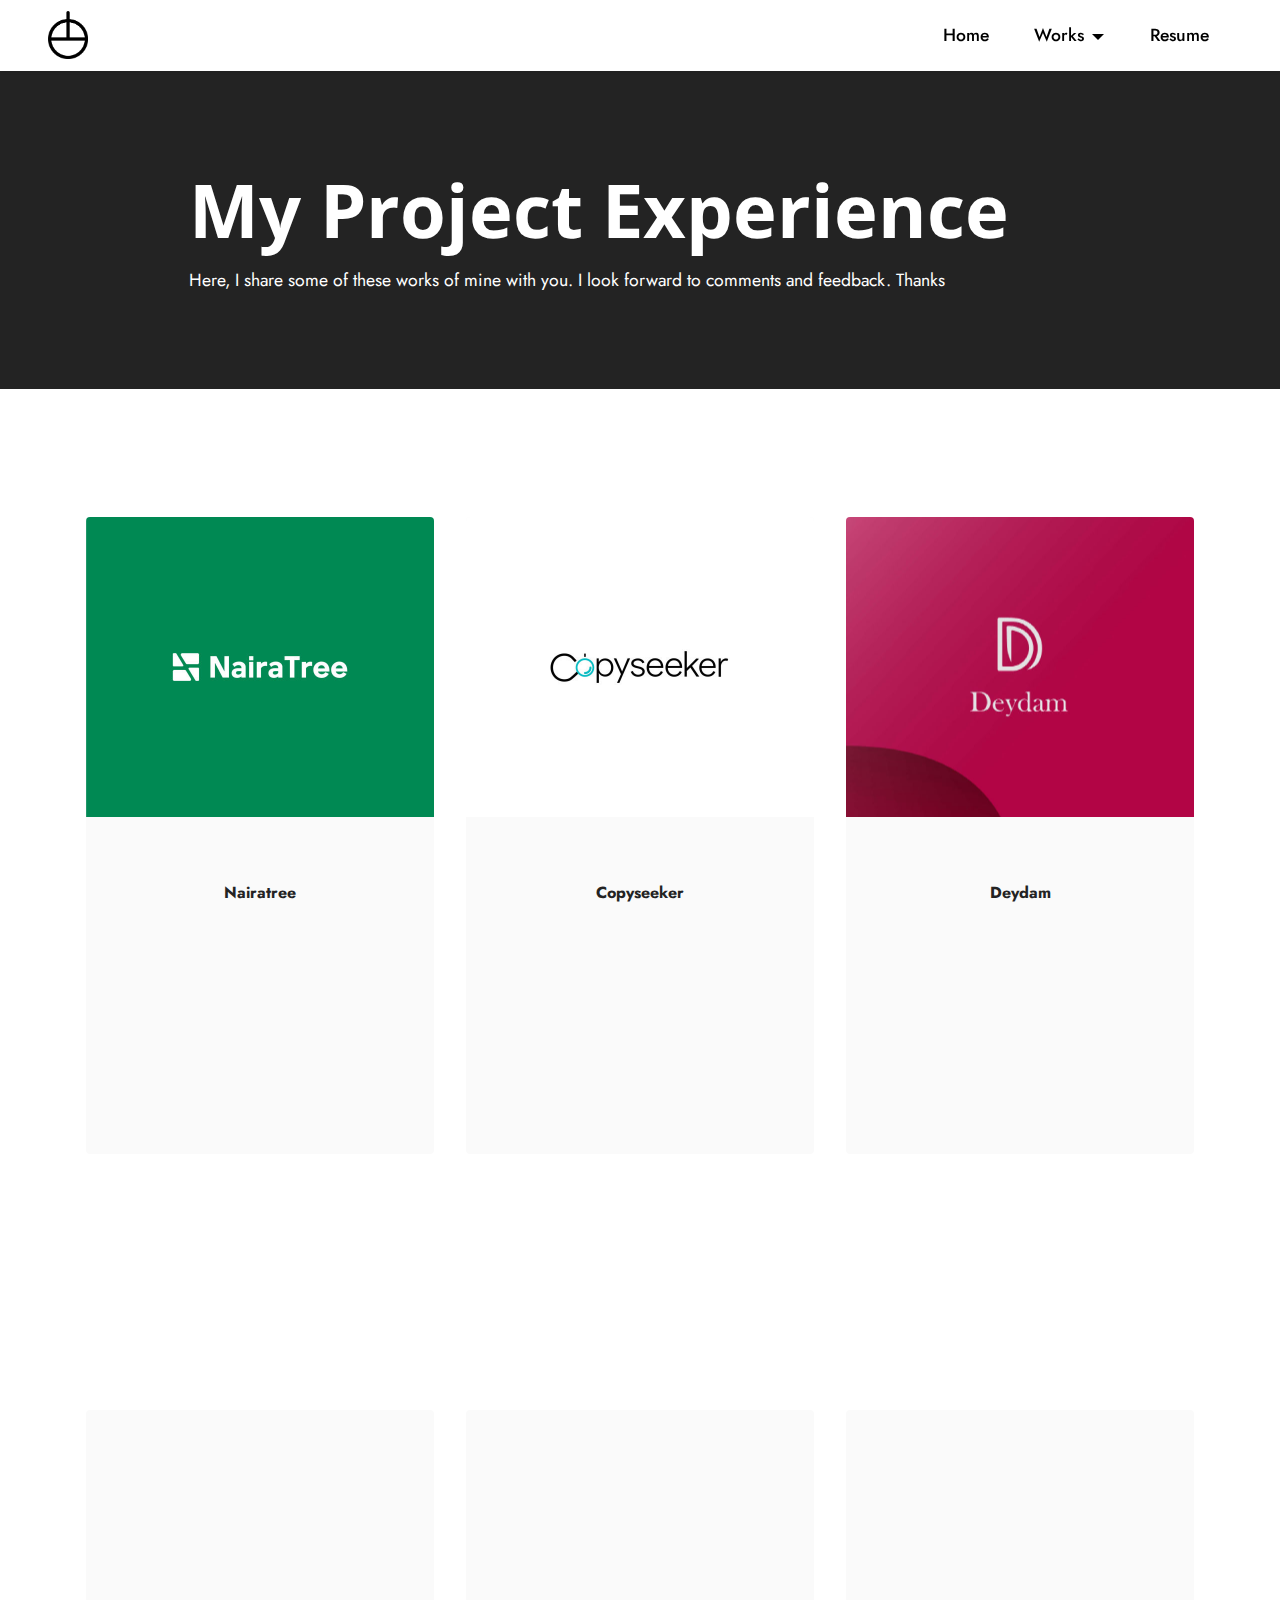
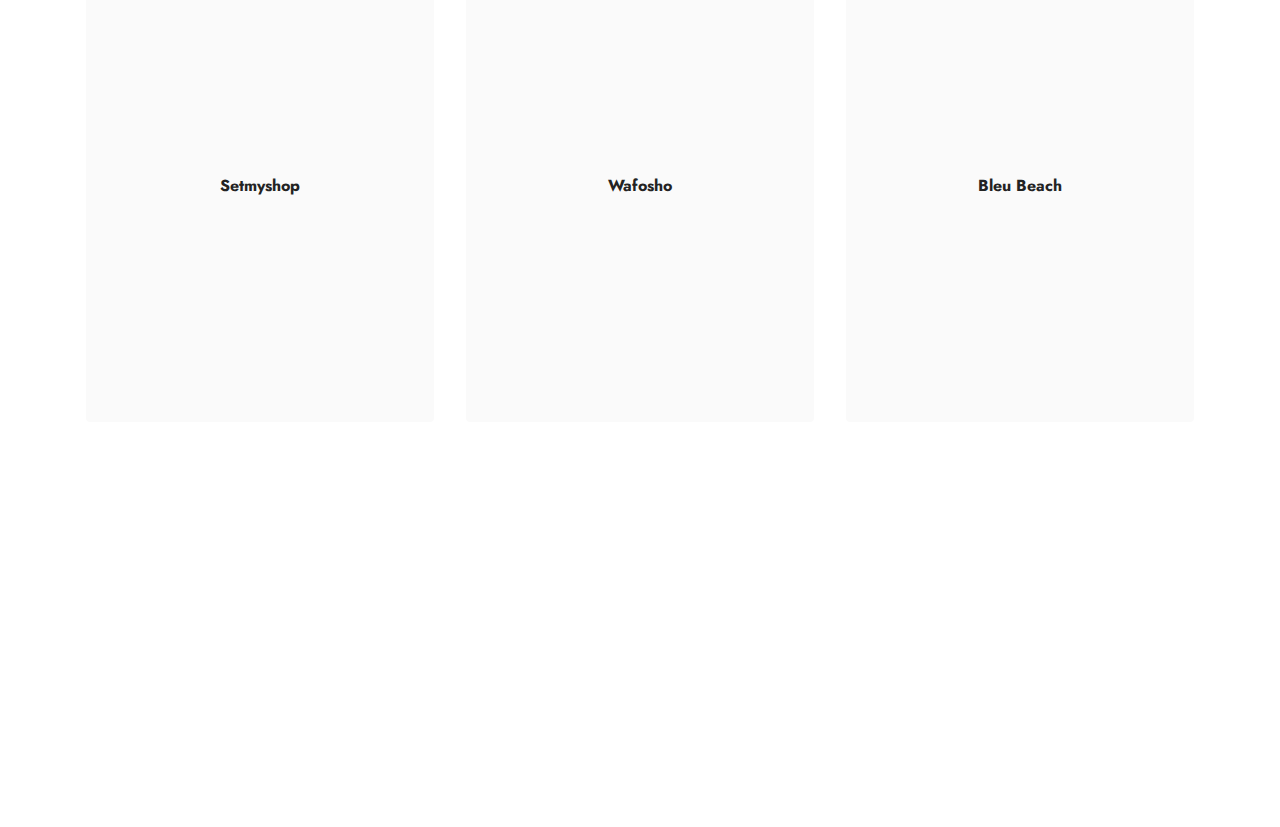
<file: works.html>
<!DOCTYPE html>
<html  >
<head>
  <!-- Site made with Mobirise Website Builder v5.1.4, https://mobirise.com -->
  <meta charset="UTF-8">
  <meta http-equiv="X-UA-Compatible" content="IE=edge">
  <meta name="generator" content="Mobirise v5.1.4, mobirise.com">
  <meta name="viewport" content="width=device-width, initial-scale=1, minimum-scale=1">
  <link rel="shortcut icon" href="assets/images/asset-34x-128x128.png" type="image/x-icon">
  <meta name="description" content="">
  
  
  <title>Works</title>
  <link rel="stylesheet" href="assets/tether/tether.min.css">
  <link rel="stylesheet" href="assets/bootstrap/css/bootstrap.min.css">
  <link rel="stylesheet" href="assets/bootstrap/css/bootstrap-grid.min.css">
  <link rel="stylesheet" href="assets/bootstrap/css/bootstrap-reboot.min.css">
  <link rel="stylesheet" href="assets/web/assets/gdpr-plugin/gdpr-styles.css">
  <link rel="stylesheet" href="assets/dropdown/css/style.css">
  <link rel="stylesheet" href="assets/animatecss/animate.css">
  <link rel="stylesheet" href="assets/socicon/css/styles.css">
  <link rel="stylesheet" href="assets/theme/css/style.css">
  <link rel="preload" as="style" href="assets/mobirise/css/mbr-additional.css"><link rel="stylesheet" href="assets/mobirise/css/mbr-additional.css" type="text/css">
  
  
  
  
</head>
<body>
  
  <section class="menu menu3 cid-sdevAMStZU" once="menu" id="menu3-1v">
    
    <nav class="navbar navbar-dropdown navbar-fixed-top navbar-expand-lg">
        <div class="container-fluid">
            <div class="navbar-brand">
                <span class="navbar-logo">
                    <a href="index.html">
                        <img src="assets/images/asset-14x-481x577.png" alt="Olawalessed" style="height: 3rem;">
                    </a>
                </span>
                
            </div>
            <button class="navbar-toggler" type="button" data-toggle="collapse" data-target="#navbarSupportedContent" aria-controls="navbarNavAltMarkup" aria-expanded="false" aria-label="Toggle navigation">
                <div class="hamburger">
                    <span></span>
                    <span></span>
                    <span></span>
                    <span></span>
                </div>
            </button>
            <div class="collapse navbar-collapse" id="navbarSupportedContent">
                <ul class="navbar-nav nav-dropdown nav-right" data-app-modern-menu="true"><li class="nav-item"><a class="nav-link link text-primary display-4" href="index.html">
                            Home</a></li>
                    <li class="nav-item dropdown"><a class="nav-link link text-primary dropdown-toggle display-4" href="#" data-toggle="dropdown-submenu" aria-expanded="false">
                            Works</a><div class="dropdown-menu"><a class="text-primary dropdown-item display-4" href="copyseeker.html#top">Copyseeker</a><a class="text-primary dropdown-item display-4" href="nairatree.html#top" aria-expanded="true">Nairatree</a><a class="text-primary dropdown-item display-4" href="page9.html#top" aria-expanded="true">Deydam</a><a class="text-primary dropdown-item display-4" href="works.html#top" aria-expanded="true">Show all</a></div></li><li class="nav-item"><a class="nav-link link text-primary display-4" href="resume.html">
                            Resume</a></li></ul>
                
                
            </div>
        </div>
    </nav>
</section>

<section class="header4 cid-sdevANtnAM" id="header4-1w">

    
    
    <div class="container">
        <div class="row">
            <div class="content-wrap">
                <h1 class="mbr-section-title mbr-fonts-style mbr-white mb-3 display-1"><strong>My Project Experience</strong></h1>
                
                <p class="mbr-fonts-style mbr-text mbr-white mb-3 display-4">Here, I share some of these works of mine with you. I look forward to comments and feedback. Thanks</p>

                
            </div>
        </div>
    </div>
</section>

<section class="content3 cid-swRdccLYxs" id="content3-4m">
    
    
    <div class="container">
        
        <div class="row mt-4">
            <div class="item features-image сol-12 col-md-6 col-lg-4">
                <div class="item-wrapper">
                    <div class="item-img">
                        <a href="nairatree.html#top"><img src="assets/images/nairatree-5-696x696.jpg" alt="" title=""></a>
                    </div>
                    <div class="item-content">
                        <h5 class="item-title mbr-fonts-style display-7"><em>eCommerce</em></h5>
                        <h6 class="item-subtitle mbr-fonts-style mt-1 display-7"><strong>Nairatree</strong></h6>
                        <p class="mbr-text mbr-fonts-style mt-3 display-7">Managing Order, Fulfillment and transaction disputes is a lot for many vendors, Nairatree offsets these pain points</p>
                    </div>
                    <div class="mbr-section-btn item-footer mt-2"><a href="" class="btn item-btn btn-primary-outline display-7" target="_blank">Read More &gt;</a></div>
                </div>
            </div>
            <div class="item features-image сol-12 col-md-6 col-lg-4">
                <div class="item-wrapper">
                    <div class="item-img">
                        <a href="copyseeker.html#top"><img src="assets/images/logo-2-696x696.jpg" alt="" title=""></a>
                    </div>
                    <div class="item-content">
                        <h5 class="item-title mbr-fonts-style display-7"><em>AI/ML SaaS</em></h5>
                        <h6 class="item-subtitle mbr-fonts-style mt-1 display-7"><strong>Copyseeker</strong></h6>
                        <p class="mbr-text mbr-fonts-style mt-3 display-7">Copyseeker is a grammatly for copywriting, users can input few information about services or products, the platform auto generate high conversion copy<br>
                        </p>
                    </div>
                    <div class="mbr-section-btn item-footer mt-2"><a href="" class="btn item-btn btn-primary-outline display-7" target="_blank">Read More &gt;</a></div>
                </div>
            </div>
            <div class="item features-image сol-12 col-md-6 col-lg-4">
                <div class="item-wrapper">
                    <div class="item-img">
                        <img src="assets/images/olawalessed-4-696x869.jpg" alt="" title="">
                    </div>
                    <div class="item-content">
                        <h5 class="item-title mbr-fonts-style display-7"><em>Social Platform</em></h5>
                        <h6 class="item-subtitle mbr-fonts-style mt-1 display-7"><strong>Deydam</strong></h6>
                        <p class="mbr-text mbr-fonts-style mt-3 display-7">Deydam is social-educational platform offering users complete freedom to express themselves</p>
                    </div>
                    <div class="mbr-section-btn item-footer mt-2"><a href="" class="btn item-btn btn-primary-outline display-7" target="_blank">Read More &gt;</a></div>
                </div>
            </div>

        </div>
    </div>
</section>

<section class="content3 cid-swRdfBcvpd" id="content3-4n">
    
    
    <div class="container">
        
        <div class="row mt-4">
            <div class="item features-image сol-12 col-md-6 col-lg-4">
                <div class="item-wrapper">
                    <div class="item-img">
                        <a href="setmyshop.html#top"><img src="assets/images/brand-screen-360x640.png" alt="" title=""></a>
                    </div>
                    <div class="item-content">
                        <h5 class="item-title mbr-fonts-style display-7"><em>SaaS</em></h5>
                        <h6 class="item-subtitle mbr-fonts-style mt-1 display-7"><strong>Setmyshop</strong></h6>
                        <p class="mbr-text mbr-fonts-style mt-3 display-7">Building ready made website templates to help small business reduce over head cost and increase profit</p>
                    </div>
                    <div class="mbr-section-btn item-footer mt-2"><a href="" class="btn item-btn btn-primary-outline display-7" target="_blank">Read More &gt;</a></div>
                </div>
            </div>
            <div class="item features-image сol-12 col-md-6 col-lg-4">
                <div class="item-wrapper">
                    <div class="item-img">
                        <img src="assets/images/olawalessed-5-696x869.jpg" alt="" title="">
                    </div>
                    <div class="item-content">
                        <h5 class="item-title mbr-fonts-style display-7"><em>Laundry/Logistics</em></h5>
                        <h6 class="item-subtitle mbr-fonts-style mt-1 display-7"><strong>Wafosho</strong></h6>
                        <p class="mbr-text mbr-fonts-style mt-3 display-7">Wafosho is a laundry/Cleaning Logistic startup, that is set to transform how people get access to services<br>
                        </p>
                    </div>
                    <div class="mbr-section-btn item-footer mt-2"><a href="" class="btn item-btn btn-primary-outline display-7" target="_blank">Read More &gt;</a></div>
                </div>
            </div>
            <div class="item features-image сol-12 col-md-6 col-lg-4">
                <div class="item-wrapper">
                    <div class="item-img">
                        <img src="assets/images/frame-16-696x417.png" alt="" title="">
                    </div>
                    <div class="item-content">
                        <h5 class="item-title mbr-fonts-style display-7"><em>Socail Comfort</em></h5>
                        <h6 class="item-subtitle mbr-fonts-style mt-1 display-7"><strong>Bleu Beach</strong></h6>
                        <p class="mbr-text mbr-fonts-style mt-3 display-7">Bleu beach create a platform for membership for special customers, It is located at the popular Elegushi beach, Lagos.</p>
                    </div>
                    <div class="mbr-section-btn item-footer mt-2"><a href="" class="btn item-btn btn-primary-outline display-7" target="_blank">Read More &gt;</a></div>
                </div>
            </div>

        </div>
    </div>
</section>

<section class="footer3 cid-sdevATNyu8 mbr-reveal" once="footers" id="footer3-26">

    

    

    <div class="container-fluid">
        <div class="media-container-row align-center mbr-white">
            <div class="row row-links">
                <ul class="foot-menu">
                    
                    
                    
                    
                    
                <li class="foot-menu-item mbr-fonts-style display-7">
                        <a class="text-white" href="#" target="_blank">H</a>ome
                    </li><li class="foot-menu-item mbr-fonts-style display-7">Works</li><li class="foot-menu-item mbr-fonts-style display-7">Resume</li></ul>
            </div>
            <div class="row social-row">
                <div class="social-list align-right pb-2">
                    
                    
                    
                    
                    
                    
                <div class="soc-item">
                        <a href="https://twitter.com/mobirise" target="_blank">
                            <span class="socicon-twitter socicon mbr-iconfont mbr-iconfont-social"></span>
                        </a>
                    </div><div class="soc-item">
                        <a href="https://www.facebook.com/pages/Mobirise/1616226671953247" target="_blank">
                            <span class="socicon-facebook socicon mbr-iconfont mbr-iconfont-social"></span>
                        </a>
                    </div><div class="soc-item">
                        <a href="https://www.youtube.com/c/mobirise" target="_blank">
                            <span class="socicon-youtube socicon mbr-iconfont mbr-iconfont-social"></span>
                        </a>
                    </div></div>
            </div>
            <div class="row row-copirayt">
                <p class="mbr-text mb-0 mbr-fonts-style mbr-white align-center display-7">
                    © Olawalessed. Made with passion</p>
            </div>
        </div>
    </div>
</section><section style="background-color: #fff; font-family: -apple-system, BlinkMacSystemFont, 'Segoe UI', 'Roboto', 'Helvetica Neue', Arial, sans-serif; color:#aaa; font-size:12px; padding: 0; align-items: center; display: flex;"><a href="https://mobirise.site/q" style="flex: 1 1; height: 3rem; padding-left: 1rem;"></a><p style="flex: 0 0 auto; margin:0; padding-right:1rem;">Built with Mobirise <a href="https://mobirise.site/u" style="color:#aaa;">web page</a> template</p></section><script src="assets/web/assets/jquery/jquery.min.js"></script>  <script src="assets/popper/popper.min.js"></script>  <script src="assets/tether/tether.min.js"></script>  <script src="assets/bootstrap/js/bootstrap.min.js"></script>  <script src="assets/smoothscroll/smooth-scroll.js"></script>  <script src="assets/dropdown/js/nav-dropdown.js"></script>  <script src="assets/dropdown/js/navbar-dropdown.js"></script>  <script src="assets/touchswipe/jquery.touch-swipe.min.js"></script>  <script src="assets/viewportchecker/jquery.viewportchecker.js"></script>  <script src="assets/theme/js/script.js"></script>  
  
  
 <div id="scrollToTop" class="scrollToTop mbr-arrow-up"><a style="text-align: center;"><i class="mbr-arrow-up-icon mbr-arrow-up-icon-cm cm-icon cm-icon-smallarrow-up"></i></a></div>
    <input name="animation" type="hidden">
  </body>
</html>
</file>
<file: assets/web/assets/gdpr-plugin/gdpr-styles.css>
.gdpr-block {
    padding: 10px;
    font-size: 14px;
    display: block;
    width: 100%;
    text-align: center;
}
.gdpr-block.covert {
	display: none;
}
.textGDPR {
    position: relative;
}
.gdpr-block label span.textGDPR input[name='gdpr']{
    width: 15px;
    height: 15px;
    margin: 0;
    position: absolute;
    top: 2px;
    left: -20px;
}
.gdpr-block label {
    color: #a7a7a7;
    vertical-align: middle;
    user-select: none;
    margin-bottom: 0;
}
</file>
<file: assets/dropdown/css/style.css>
.navbar-dropdown {
  left: 0;
  padding: 0;
  position: absolute;
  right: 0;
  top: 0;
  transition: all 0.45s ease;
  z-index: 1030;
  background: #282828; }
  .navbar-dropdown .navbar-logo {
    margin-right: 0.8rem;
    transition: margin 0.3s ease-in-out;
    vertical-align: middle; }
    .navbar-dropdown .navbar-logo img {
      height: 3.125rem;
      transition: all 0.3s ease-in-out; }
    .navbar-dropdown .navbar-logo.mbr-iconfont {
      font-size: 3.125rem;
      line-height: 3.125rem; }
  .navbar-dropdown .navbar-caption {
    font-weight: 700;
    white-space: normal;
    vertical-align: -4px;
    line-height: 3.125rem !important; }
    .navbar-dropdown .navbar-caption, .navbar-dropdown .navbar-caption:hover {
      color: inherit;
      text-decoration: none; }
  .navbar-dropdown .mbr-iconfont + .navbar-caption {
    vertical-align: -1px; }
  .navbar-dropdown.navbar-fixed-top {
    position: fixed; }
  .navbar-dropdown .navbar-brand span {
    vertical-align: -4px; }
  .navbar-dropdown.bg-color.transparent {
    background: none; }
  .navbar-dropdown.navbar-short .navbar-brand {
    padding: 0.625rem 0; }
    .navbar-dropdown.navbar-short .navbar-brand span {
      vertical-align: -1px; }
  .navbar-dropdown.navbar-short .navbar-caption {
    line-height: 2.375rem !important;
    vertical-align: -2px; }
  .navbar-dropdown.navbar-short .navbar-logo {
    margin-right: 0.5rem; }
    .navbar-dropdown.navbar-short .navbar-logo img {
      height: 2.375rem; }
    .navbar-dropdown.navbar-short .navbar-logo.mbr-iconfont {
      font-size: 2.375rem;
      line-height: 2.375rem; }
  .navbar-dropdown.navbar-short .mbr-table-cell {
    height: 3.625rem; }
  .navbar-dropdown .navbar-close {
    left: 0.6875rem;
    position: fixed;
    top: 0.75rem;
    z-index: 1000; }
  .navbar-dropdown .hamburger-icon {
    content: "";
    display: inline-block;
    vertical-align: middle;
    width: 16px;
    -webkit-box-shadow: 0 -6px 0 1px #282828,0 0 0 1px #282828,0 6px 0 1px #282828;
    -moz-box-shadow: 0 -6px 0 1px #282828,0 0 0 1px #282828,0 6px 0 1px #282828;
    box-shadow: 0 -6px 0 1px #282828,0 0 0 1px #282828,0 6px 0 1px #282828; }

.dropdown-menu .dropdown-toggle[data-toggle="dropdown-submenu"]::after {
  border-bottom: 0.35em solid transparent;
  border-left: 0.35em solid;
  border-right: 0;
  border-top: 0.35em solid transparent;
  margin-left: 0.3rem; }

.dropdown-menu .dropdown-item:focus {
  outline: 0; }

.nav-dropdown {
  font-size: 0.75rem;
  font-weight: 500;
  height: auto !important; }
  .nav-dropdown .nav-btn {
    padding-left: 1rem; }
  .nav-dropdown .link {
    margin: .667em 1.667em;
    font-weight: 500;
    padding: 0;
    transition: color .2s ease-in-out; }
    .nav-dropdown .link.dropdown-toggle {
      margin-right: 2.583em; }
      .nav-dropdown .link.dropdown-toggle::after {
        margin-left: .25rem;
        border-top: 0.35em solid;
        border-right: 0.35em solid transparent;
        border-left: 0.35em solid transparent;
        border-bottom: 0; }
      .nav-dropdown .link.dropdown-toggle[aria-expanded="true"] {
        margin: 0;
        padding: 0.667em 3.263em  0.667em 1.667em; }
  .nav-dropdown .link::after,
  .nav-dropdown .dropdown-item::after {
    color: inherit; }
  .nav-dropdown .btn {
    font-size: 0.75rem;
    font-weight: 700;
    letter-spacing: 0;
    margin-bottom: 0;
    padding-left: 1.25rem;
    padding-right: 1.25rem; }
  .nav-dropdown .dropdown-menu {
    border-radius: 0;
    border: 0;
    left: 0;
    margin: 0;
    padding-bottom: 1.25rem;
    padding-top: 1.25rem;
    position: relative; }
  .nav-dropdown .dropdown-submenu {
    margin-left: 0.125rem;
    top: 0; }
  .nav-dropdown .dropdown-item {
    font-weight: 500;
    line-height: 2;
    padding: 0.3846em 4.615em 0.3846em 1.5385em;
    position: relative;
    transition: color .2s ease-in-out, background-color .2s ease-in-out; }
    .nav-dropdown .dropdown-item::after {
      margin-top: -0.3077em;
      position: absolute;
      right: 1.1538em;
      top: 50%; }
    .nav-dropdown .dropdown-item:focus, .nav-dropdown .dropdown-item:hover {
      background: none; }

@media (max-width: 767px) {
  .nav-dropdown.navbar-toggleable-sm {
    bottom: 0;
    display: none;
    left: 0;
    overflow-x: hidden;
    position: fixed;
    top: 0;
    transform: translateX(-100%);
    -ms-transform: translateX(-100%);
    -webkit-transform: translateX(-100%);
    width: 18.75rem;
    z-index: 999; } }
.nav-dropdown.navbar-toggleable-xl {
  bottom: 0;
  display: none;
  left: 0;
  overflow-x: hidden;
  position: fixed;
  top: 0;
  transform: translateX(-100%);
  -ms-transform: translateX(-100%);
  -webkit-transform: translateX(-100%);
  width: 18.75rem;
  z-index: 999; }

.nav-dropdown-sm {
  display: block !important;
  overflow-x: hidden;
  overflow: auto;
  padding-top: 3.875rem; }
  .nav-dropdown-sm::after {
    content: "";
    display: block;
    height: 3rem;
    width: 100%; }
  .nav-dropdown-sm.collapse.in ~ .navbar-close {
    display: block !important; }
  .nav-dropdown-sm.collapsing, .nav-dropdown-sm.collapse.in {
    transform: translateX(0);
    -ms-transform: translateX(0);
    -webkit-transform: translateX(0);
    transition: all 0.25s ease-out;
    -webkit-transition: all 0.25s ease-out;
    background: #282828; }
  .nav-dropdown-sm.collapsing[aria-expanded="false"] {
    transform: translateX(-100%);
    -ms-transform: translateX(-100%);
    -webkit-transform: translateX(-100%); }
  .nav-dropdown-sm .nav-item {
    display: block;
    margin-left: 0 !important;
    padding-left: 0; }
  .nav-dropdown-sm .link,
  .nav-dropdown-sm .dropdown-item {
    border-top: 1px dotted rgba(255, 255, 255, 0.1);
    font-size: 0.8125rem;
    line-height: 1.6;
    margin: 0 !important;
    padding: 0.875rem 2.4rem 0.875rem 1.5625rem !important;
    position: relative;
    white-space: normal; }
    .nav-dropdown-sm .link:focus, .nav-dropdown-sm .link:hover,
    .nav-dropdown-sm .dropdown-item:focus,
    .nav-dropdown-sm .dropdown-item:hover {
      background: rgba(0, 0, 0, 0.2) !important;
      color: #c0a375; }
  .nav-dropdown-sm .nav-btn {
    position: relative;
    padding: 1.5625rem 1.5625rem 0 1.5625rem; }
    .nav-dropdown-sm .nav-btn::before {
      border-top: 1px dotted rgba(255, 255, 255, 0.1);
      content: "";
      left: 0;
      position: absolute;
      top: 0;
      width: 100%; }
    .nav-dropdown-sm .nav-btn + .nav-btn {
      padding-top: 0.625rem; }
      .nav-dropdown-sm .nav-btn + .nav-btn::before {
        display: none; }
  .nav-dropdown-sm .btn {
    padding: 0.625rem 0; }
  .nav-dropdown-sm .dropdown-toggle[data-toggle="dropdown-submenu"]::after {
    margin-left: .25rem;
    border-top: 0.35em solid;
    border-right: 0.35em solid transparent;
    border-left: 0.35em solid transparent;
    border-bottom: 0; }
  .nav-dropdown-sm .dropdown-toggle[data-toggle="dropdown-submenu"][aria-expanded="true"]::after {
    border-top: 0;
    border-right: 0.35em solid transparent;
    border-left: 0.35em solid transparent;
    border-bottom: 0.35em solid; }
  .nav-dropdown-sm .dropdown-menu {
    margin: 0;
    padding: 0;
    position: relative;
    top: 0;
    left: 0;
    width: 100%;
    border: 0;
    float: none;
    border-radius: 0;
    background: none; }
  .nav-dropdown-sm .dropdown-submenu {
    left: 100%;
    margin-left: 0.125rem;
    margin-top: -1.25rem;
    top: 0; }

.navbar-toggleable-sm .nav-dropdown .dropdown-menu {
  position: absolute; }

.navbar-toggleable-sm .nav-dropdown .dropdown-submenu {
  left: 100%;
  margin-left: 0.125rem;
  margin-top: -1.25rem;
  top: 0; }

.navbar-toggleable-sm.opened .nav-dropdown .dropdown-menu {
  position: relative; }

.navbar-toggleable-sm.opened .nav-dropdown .dropdown-submenu {
  left: 0;
  margin-left: 00rem;
  margin-top: 0rem;
  top: 0; }

.is-builder .nav-dropdown.collapsing {
  transition: none !important; }

/*# sourceMappingURL=style.css.map */
</file>
<file: assets/socicon/css/styles.css>
@charset "UTF-8";

@font-face {
  font-family: 'Socicon';
  src:  url('../fonts/socicon.eot');
  src:  url('../fonts/socicon.eot?#iefix') format('embedded-opentype'),
    url('../fonts/socicon.woff2') format('woff2'),
    url('../fonts/socicon.ttf') format('truetype'),
    url('../fonts/socicon.woff') format('woff'),
    url('../fonts/socicon.svg#socicon') format('svg');
  font-weight: normal;
  font-style: normal;
}

[data-icon]:before {
  font-family: "socicon" !important;
  content: attr(data-icon);
  font-style: normal !important;
  font-weight: normal !important;
  font-variant: normal !important;
  text-transform: none !important;
  speak: none;
  line-height: 1;
  -webkit-font-smoothing: antialiased;
  -moz-osx-font-smoothing: grayscale;
}

[class^="socicon-"], [class*=" socicon-"] {
  /* use !important to prevent issues with browser extensions that change fonts */
  font-family: 'Socicon' !important;
  speak: none;
  font-style: normal;
  font-weight: normal;
  font-variant: normal;
  text-transform: none;
  line-height: 1;

  /* Better Font Rendering =========== */
  -webkit-font-smoothing: antialiased;
  -moz-osx-font-smoothing: grayscale;
}

.socicon-eitaa:before {
  content: "\e97c";
}
.socicon-soroush:before {
  content: "\e97d";
}
.socicon-bale:before {
  content: "\e97e";
}
.socicon-zazzle:before {
  content: "\e97b";
}
.socicon-society6:before {
  content: "\e97a";
}
.socicon-redbubble:before {
  content: "\e979";
}
.socicon-avvo:before {
  content: "\e978";
}
.socicon-stitcher:before {
  content: "\e977";
}
.socicon-googlehangouts:before {
  content: "\e974";
}
.socicon-dlive:before {
  content: "\e975";
}
.socicon-vsco:before {
  content: "\e976";
}
.socicon-flipboard:before {
  content: "\e973";
}
.socicon-ubuntu:before {
  content: "\e958";
}
.socicon-artstation:before {
  content: "\e959";
}
.socicon-invision:before {
  content: "\e95a";
}
.socicon-torial:before {
  content: "\e95b";
}
.socicon-collectorz:before {
  content: "\e95c";
}
.socicon-seenthis:before {
  content: "\e95d";
}
.socicon-googleplaymusic:before {
  content: "\e95e";
}
.socicon-debian:before {
  content: "\e95f";
}
.socicon-filmfreeway:before {
  content: "\e960";
}
.socicon-gnome:before {
  content: "\e961";
}
.socicon-itchio:before {
  content: "\e962";
}
.socicon-jamendo:before {
  content: "\e963";
}
.socicon-mix:before {
  content: "\e964";
}
.socicon-sharepoint:before {
  content: "\e965";
}
.socicon-tinder:before {
  content: "\e966";
}
.socicon-windguru:before {
  content: "\e967";
}
.socicon-cdbaby:before {
  content: "\e968";
}
.socicon-elementaryos:before {
  content: "\e969";
}
.socicon-stage32:before {
  content: "\e96a";
}
.socicon-tiktok:before {
  content: "\e96b";
}
.socicon-gitter:before {
  content: "\e96c";
}
.socicon-letterboxd:before {
  content: "\e96d";
}
.socicon-threema:before {
  content: "\e96e";
}
.socicon-splice:before {
  content: "\e96f";
}
.socicon-metapop:before {
  content: "\e970";
}
.socicon-naver:before {
  content: "\e971";
}
.socicon-remote:before {
  content: "\e972";
}
.socicon-internet:before {
  content: "\e957";
}
.socicon-moddb:before {
  content: "\e94b";
}
.socicon-indiedb:before {
  content: "\e94c";
}
.socicon-traxsource:before {
  content: "\e94d";
}
.socicon-gamefor:before {
  content: "\e94e";
}
.socicon-pixiv:before {
  content: "\e94f";
}
.socicon-myanimelist:before {
  content: "\e950";
}
.socicon-blackberry:before {
  content: "\e951";
}
.socicon-wickr:before {
  content: "\e952";
}
.socicon-spip:before {
  content: "\e953";
}
.socicon-napster:before {
  content: "\e954";
}
.socicon-beatport:before {
  content: "\e955";
}
.socicon-hackerone:before {
  content: "\e956";
}
.socicon-hackernews:before {
  content: "\e946";
}
.socicon-smashwords:before {
  content: "\e947";
}
.socicon-kobo:before {
  content: "\e948";
}
.socicon-bookbub:before {
  content: "\e949";
}
.socicon-mailru:before {
  content: "\e94a";
}
.socicon-gitlab:before {
  content: "\e945";
}
.socicon-instructables:before {
  content: "\e944";
}
.socicon-portfolio:before {
  content: "\e943";
}
.socicon-codered:before {
  content: "\e940";
}
.socicon-origin:before {
  content: "\e941";
}
.socicon-nextdoor:before {
  content: "\e942";
}
.socicon-udemy:before {
  content: "\e93f";
}
.socicon-livemaster:before {
  content: "\e93e";
}
.socicon-crunchbase:before {
  content: "\e93b";
}
.socicon-homefy:before {
  content: "\e93c";
}
.socicon-calendly:before {
  content: "\e93d";
}
.socicon-realtor:before {
  content: "\e90f";
}
.socicon-tidal:before {
  content: "\e910";
}
.socicon-qobuz:before {
  content: "\e911";
}
.socicon-natgeo:before {
  content: "\e912";
}
.socicon-mastodon:before {
  content: "\e913";
}
.socicon-unsplash:before {
  content: "\e914";
}
.socicon-homeadvisor:before {
  content: "\e915";
}
.socicon-angieslist:before {
  content: "\e916";
}
.socicon-codepen:before {
  content: "\e917";
}
.socicon-slack:before {
  content: "\e918";
}
.socicon-openaigym:before {
  content: "\e919";
}
.socicon-logmein:before {
  content: "\e91a";
}
.socicon-fiverr:before {
  content: "\e91b";
}
.socicon-gotomeeting:before {
  content: "\e91c";
}
.socicon-aliexpress:before {
  content: "\e91d";
}
.socicon-guru:before {
  content: "\e91e";
}
.socicon-appstore:before {
  content: "\e91f";
}
.socicon-homes:before {
  content: "\e920";
}
.socicon-zoom:before {
  content: "\e921";
}
.socicon-alibaba:before {
  content: "\e922";
}
.socicon-craigslist:before {
  content: "\e923";
}
.socicon-wix:before {
  content: "\e924";
}
.socicon-redfin:before {
  content: "\e925";
}
.socicon-googlecalendar:before {
  content: "\e926";
}
.socicon-shopify:before {
  content: "\e927";
}
.socicon-freelancer:before {
  content: "\e928";
}
.socicon-seedrs:before {
  content: "\e929";
}
.socicon-bing:before {
  content: "\e92a";
}
.socicon-doodle:before {
  content: "\e92b";
}
.socicon-bonanza:before {
  content: "\e92c";
}
.socicon-squarespace:before {
  content: "\e92d";
}
.socicon-toptal:before {
  content: "\e92e";
}
.socicon-gust:before {
  content: "\e92f";
}
.socicon-ask:before {
  content: "\e930";
}
.socicon-trulia:before {
  content: "\e931";
}
.socicon-loomly:before {
  content: "\e932";
}
.socicon-ghost:before {
  content: "\e933";
}
.socicon-upwork:before {
  content: "\e934";
}
.socicon-fundable:before {
  content: "\e935";
}
.socicon-booking:before {
  content: "\e936";
}
.socicon-googlemaps:before {
  content: "\e937";
}
.socicon-zillow:before {
  content: "\e938";
}
.socicon-niconico:before {
  content: "\e939";
}
.socicon-toneden:before {
  content: "\e93a";
}
.socicon-augment:before {
  content: "\e908";
}
.socicon-bitbucket:before {
  content: "\e909";
}
.socicon-fyuse:before {
  content: "\e90a";
}
.socicon-yt-gaming:before {
  content: "\e90b";
}
.socicon-sketchfab:before {
  content: "\e90c";
}
.socicon-mobcrush:before {
  content: "\e90d";
}
.socicon-microsoft:before {
  content: "\e90e";
}
.socicon-pandora:before {
  content: "\e907";
}
.socicon-messenger:before {
  content: "\e906";
}
.socicon-gamewisp:before {
  content: "\e905";
}
.socicon-bloglovin:before {
  content: "\e904";
}
.socicon-tunein:before {
  content: "\e903";
}
.socicon-gamejolt:before {
  content: "\e901";
}
.socicon-trello:before {
  content: "\e902";
}
.socicon-spreadshirt:before {
  content: "\e900";
}
.socicon-500px:before {
  content: "\e000";
}
.socicon-8tracks:before {
  content: "\e001";
}
.socicon-airbnb:before {
  content: "\e002";
}
.socicon-alliance:before {
  content: "\e003";
}
.socicon-amazon:before {
  content: "\e004";
}
.socicon-amplement:before {
  content: "\e005";
}
.socicon-android:before {
  content: "\e006";
}
.socicon-angellist:before {
  content: "\e007";
}
.socicon-apple:before {
  content: "\e008";
}
.socicon-appnet:before {
  content: "\e009";
}
.socicon-baidu:before {
  content: "\e00a";
}
.socicon-bandcamp:before {
  content: "\e00b";
}
.socicon-battlenet:before {
  content: "\e00c";
}
.socicon-mixer:before {
  content: "\e00d";
}
.socicon-bebee:before {
  content: "\e00e";
}
.socicon-bebo:before {
  content: "\e00f";
}
.socicon-behance:before {
  content: "\e010";
}
.socicon-blizzard:before {
  content: "\e011";
}
.socicon-blogger:before {
  content: "\e012";
}
.socicon-buffer:before {
  content: "\e013";
}
.socicon-chrome:before {
  content: "\e014";
}
.socicon-coderwall:before {
  content: "\e015";
}
.socicon-curse:before {
  content: "\e016";
}
.socicon-dailymotion:before {
  content: "\e017";
}
.socicon-deezer:before {
  content: "\e018";
}
.socicon-delicious:before {
  content: "\e019";
}
.socicon-deviantart:before {
  content: "\e01a";
}
.socicon-diablo:before {
  content: "\e01b";
}
.socicon-digg:before {
  content: "\e01c";
}
.socicon-discord:before {
  content: "\e01d";
}
.socicon-disqus:before {
  content: "\e01e";
}
.socicon-douban:before {
  content: "\e01f";
}
.socicon-draugiem:before {
  content: "\e020";
}
.socicon-dribbble:before {
  content: "\e021";
}
.socicon-drupal:before {
  content: "\e022";
}
.socicon-ebay:before {
  content: "\e023";
}
.socicon-ello:before {
  content: "\e024";
}
.socicon-endomodo:before {
  content: "\e025";
}
.socicon-envato:before {
  content: "\e026";
}
.socicon-etsy:before {
  content: "\e027";
}
.socicon-facebook:before {
  content: "\e028";
}
.socicon-feedburner:before {
  content: "\e029";
}
.socicon-filmweb:before {
  content: "\e02a";
}
.socicon-firefox:before {
  content: "\e02b";
}
.socicon-flattr:before {
  content: "\e02c";
}
.socicon-flickr:before {
  content: "\e02d";
}
.socicon-formulr:before {
  content: "\e02e";
}
.socicon-forrst:before {
  content: "\e02f";
}
.socicon-foursquare:before {
  content: "\e030";
}
.socicon-friendfeed:before {
  content: "\e031";
}
.socicon-github:before {
  content: "\e032";
}
.socicon-goodreads:before {
  content: "\e033";
}
.socicon-google:before {
  content: "\e034";
}
.socicon-googlescholar:before {
  content: "\e035";
}
.socicon-googlegroups:before {
  content: "\e036";
}
.socicon-googlephotos:before {
  content: "\e037";
}
.socicon-googleplus:before {
  content: "\e038";
}
.socicon-grooveshark:before {
  content: "\e039";
}
.socicon-hackerrank:before {
  content: "\e03a";
}
.socicon-hearthstone:before {
  content: "\e03b";
}
.socicon-hellocoton:before {
  content: "\e03c";
}
.socicon-heroes:before {
  content: "\e03d";
}
.socicon-smashcast:before {
  content: "\e03e";
}
.socicon-horde:before {
  content: "\e03f";
}
.socicon-houzz:before {
  content: "\e040";
}
.socicon-icq:before {
  content: "\e041";
}
.socicon-identica:before {
  content: "\e042";
}
.socicon-imdb:before {
  content: "\e043";
}
.socicon-instagram:before {
  content: "\e044";
}
.socicon-issuu:before {
  content: "\e045";
}
.socicon-istock:before {
  content: "\e046";
}
.socicon-itunes:before {
  content: "\e047";
}
.socicon-keybase:before {
  content: "\e048";
}
.socicon-lanyrd:before {
  content: "\e049";
}
.socicon-lastfm:before {
  content: "\e04a";
}
.socicon-line:before {
  content: "\e04b";
}
.socicon-linkedin:before {
  content: "\e04c";
}
.socicon-livejournal:before {
  content: "\e04d";
}
.socicon-lyft:before {
  content: "\e04e";
}
.socicon-macos:before {
  content: "\e04f";
}
.socicon-mail:before {
  content: "\e050";
}
.socicon-medium:before {
  content: "\e051";
}
.socicon-meetup:before {
  content: "\e052";
}
.socicon-mixcloud:before {
  content: "\e053";
}
.socicon-modelmayhem:before {
  content: "\e054";
}
.socicon-mumble:before {
  content: "\e055";
}
.socicon-myspace:before {
  content: "\e056";
}
.socicon-newsvine:before {
  content: "\e057";
}
.socicon-nintendo:before {
  content: "\e058";
}
.socicon-npm:before {
  content: "\e059";
}
.socicon-odnoklassniki:before {
  content: "\e05a";
}
.socicon-openid:before {
  content: "\e05b";
}
.socicon-opera:before {
  content: "\e05c";
}
.socicon-outlook:before {
  content: "\e05d";
}
.socicon-overwatch:before {
  content: "\e05e";
}
.socicon-patreon:before {
  content: "\e05f";
}
.socicon-paypal:before {
  content: "\e060";
}
.socicon-periscope:before {
  content: "\e061";
}
.socicon-persona:before {
  content: "\e062";
}
.socicon-pinterest:before {
  content: "\e063";
}
.socicon-play:before {
  content: "\e064";
}
.socicon-player:before {
  content: "\e065";
}
.socicon-playstation:before {
  content: "\e066";
}
.socicon-pocket:before {
  content: "\e067";
}
.socicon-qq:before {
  content: "\e068";
}
.socicon-quora:before {
  content: "\e069";
}
.socicon-raidcall:before {
  content: "\e06a";
}
.socicon-ravelry:before {
  content: "\e06b";
}
.socicon-reddit:before {
  content: "\e06c";
}
.socicon-renren:before {
  content: "\e06d";
}
.socicon-researchgate:before {
  content: "\e06e";
}
.socicon-residentadvisor:before {
  content: "\e06f";
}
.socicon-reverbnation:before {
  content: "\e070";
}
.socicon-rss:before {
  content: "\e071";
}
.socicon-sharethis:before {
  content: "\e072";
}
.socicon-skype:before {
  content: "\e073";
}
.socicon-slideshare:before {
  content: "\e074";
}
.socicon-smugmug:before {
  content: "\e075";
}
.socicon-snapchat:before {
  content: "\e076";
}
.socicon-songkick:before {
  content: "\e077";
}
.socicon-soundcloud:before {
  content: "\e078";
}
.socicon-spotify:before {
  content: "\e079";
}
.socicon-stackexchange:before {
  content: "\e07a";
}
.socicon-stackoverflow:before {
  content: "\e07b";
}
.socicon-starcraft:before {
  content: "\e07c";
}
.socicon-stayfriends:before {
  content: "\e07d";
}
.socicon-steam:before {
  content: "\e07e";
}
.socicon-storehouse:before {
  content: "\e07f";
}
.socicon-strava:before {
  content: "\e080";
}
.socicon-streamjar:before {
  content: "\e081";
}
.socicon-stumbleupon:before {
  content: "\e082";
}
.socicon-swarm:before {
  content: "\e083";
}
.socicon-teamspeak:before {
  content: "\e084";
}
.socicon-teamviewer:before {
  content: "\e085";
}
.socicon-technorati:before {
  content: "\e086";
}
.socicon-telegram:before {
  content: "\e087";
}
.socicon-tripadvisor:before {
  content: "\e088";
}
.socicon-tripit:before {
  content: "\e089";
}
.socicon-triplej:before {
  content: "\e08a";
}
.socicon-tumblr:before {
  content: "\e08b";
}
.socicon-twitch:before {
  content: "\e08c";
}
.socicon-twitter:before {
  content: "\e08d";
}
.socicon-uber:before {
  content: "\e08e";
}
.socicon-ventrilo:before {
  content: "\e08f";
}
.socicon-viadeo:before {
  content: "\e090";
}
.socicon-viber:before {
  content: "\e091";
}
.socicon-viewbug:before {
  content: "\e092";
}
.socicon-vimeo:before {
  content: "\e093";
}
.socicon-vine:before {
  content: "\e094";
}
.socicon-vkontakte:before {
  content: "\e095";
}
.socicon-warcraft:before {
  content: "\e096";
}
.socicon-wechat:before {
  content: "\e097";
}
.socicon-weibo:before {
  content: "\e098";
}
.socicon-whatsapp:before {
  content: "\e099";
}
.socicon-wikipedia:before {
  content: "\e09a";
}
.socicon-windows:before {
  content: "\e09b";
}
.socicon-wordpress:before {
  content: "\e09c";
}
.socicon-wykop:before {
  content: "\e09d";
}
.socicon-xbox:before {
  content: "\e09e";
}
.socicon-xing:before {
  content: "\e09f";
}
.socicon-yahoo:before {
  content: "\e0a0";
}
.socicon-yammer:before {
  content: "\e0a1";
}
.socicon-yandex:before {
  content: "\e0a2";
}
.socicon-yelp:before {
  content: "\e0a3";
}
.socicon-younow:before {
  content: "\e0a4";
}
.socicon-youtube:before {
  content: "\e0a5";
}
.socicon-zapier:before {
  content: "\e0a6";
}
.socicon-zerply:before {
  content: "\e0a7";
}
.socicon-zomato:before {
  content: "\e0a8";
}
.socicon-zynga:before {
  content: "\e0a9";
}
</file>
<file: assets/theme/css/style.css>
section {
  background-color: #ffffff;
}

body {
  font-style: normal;
  line-height: 1.5;
  font-weight: 400;
  color: #232323;
  position: relative;
}

section,
.container,
.container-fluid {
  position: relative;
  word-wrap: break-word;
}

a.mbr-iconfont:hover {
  text-decoration: none;
}

.article .lead p,
.article .lead ul,
.article .lead ol,
.article .lead pre,
.article .lead blockquote {
  margin-bottom: 0;
}

a {
  font-style: normal;
  font-weight: 400;
  cursor: pointer;
}

a, a:hover {
  text-decoration: none;
}

.mbr-section-title {
  font-style: normal;
  line-height: 1.3;
}

.mbr-section-subtitle {
  line-height: 1.3;
}

.mbr-text {
  font-style: normal;
  line-height: 1.7;
}

h1,
h2,
h3,
h4,
h5,
h6,
.display-1,
.display-2,
.display-4,
.display-5,
.display-7,
span,
p,
a {
  line-height: 1;
  word-break: break-word;
  word-wrap: break-word;
  font-weight: 400;
}

b,
strong {
  font-weight: bold;
}

input:-webkit-autofill, input:-webkit-autofill:hover, input:-webkit-autofill:focus, input:-webkit-autofill:active {
  transition-delay: 9999s;
  transition-property: background-color, color;
}

textarea[type="hidden"] {
  display: none;
}

section {
  background-position: 50% 50%;
  background-repeat: no-repeat;
  background-size: cover;
}

section .mbr-background-video,
section .mbr-background-video-preview {
  position: absolute;
  bottom: 0;
  left: 0;
  right: 0;
  top: 0;
}

.hidden {
  visibility: hidden;
}

.mbr-z-index20 {
  z-index: 20;
}

/*! Base colors */
.mbr-white {
  color: #ffffff;
}

.mbr-black {
  color: #111111;
}

.mbr-bg-white {
  background-color: #ffffff;
}

.mbr-bg-black {
  background-color: #000000;
}

/*! Text-aligns */
.align-left {
  text-align: left;
}

.align-center {
  text-align: center;
}

.align-right {
  text-align: right;
}

/*! Font-weight  */
.mbr-light {
  font-weight: 300;
}

.mbr-regular {
  font-weight: 400;
}

.mbr-semibold {
  font-weight: 500;
}

.mbr-bold {
  font-weight: 700;
}

/*! Media  */
.media-content {
  flex-basis: 100%;
}

.media-container-row {
  display: flex;
  flex-direction: row;
  flex-wrap: wrap;
  justify-content: center;
  align-content: center;
  align-items: start;
}

.media-container-row .media-size-item {
  width: 400px;
}

.media-container-column {
  display: flex;
  flex-direction: column;
  flex-wrap: wrap;
  justify-content: center;
  align-content: center;
  align-items: stretch;
}

.media-container-column > * {
  width: 100%;
}

@media (min-width: 992px) {
  .media-container-row {
    flex-wrap: nowrap;
  }
}

figure {
  margin-bottom: 0;
  overflow: hidden;
}

figure[mbr-media-size] {
  transition: width 0.1s;
}

img,
iframe {
  display: block;
  width: 100%;
}

.card {
  background-color: transparent;
  border: none;
}

.card-box {
  width: 100%;
}

.card-img {
  text-align: center;
  flex-shrink: 0;
  -webkit-flex-shrink: 0;
}

.media {
  max-width: 100%;
  margin: 0 auto;
}

.mbr-figure {
  align-self: center;
}

.media-container > div {
  max-width: 100%;
}

.mbr-figure img,
.card-img img {
  width: 100%;
}

@media (max-width: 991px) {
  .media-size-item {
    width: auto !important;
  }
  .media {
    width: auto;
  }
  .mbr-figure {
    width: 100% !important;
  }
}

/*! Buttons */
.mbr-section-btn {
  margin-left: -0.6rem;
  margin-right: -0.6rem;
  font-size: 0;
}

.btn {
  font-weight: 600;
  border-width: 1px;
  font-style: normal;
  margin: 0.6rem 0.6rem;
  white-space: normal;
  transition: all 0.2s ease-in-out;
  display: inline-flex;
  align-items: center;
  justify-content: center;
  word-break: break-word;
}

.btn-sm {
  font-weight: 600;
  letter-spacing: 0px;
  transition: all 0.3s ease-in-out;
}

.btn-md {
  font-weight: 600;
  letter-spacing: 0px;
  transition: all 0.3s ease-in-out;
}

.btn-lg {
  font-weight: 600;
  letter-spacing: 0px;
  transition: all 0.3s ease-in-out;
}

.btn-form {
  margin: 0;
}

.btn-form:hover {
  cursor: pointer;
}

nav .mbr-section-btn {
  margin-left: 0rem;
  margin-right: 0rem;
}

/*! Btn icon margin */
.btn .mbr-iconfont,
.btn.btn-sm .mbr-iconfont {
  order: 1;
  cursor: pointer;
  margin-left: 0.5rem;
  vertical-align: sub;
}

.btn.btn-md .mbr-iconfont,
.btn.btn-md .mbr-iconfont {
  margin-left: 0.8rem;
}

.mbr-regular {
  font-weight: 400;
}

.mbr-semibold {
  font-weight: 500;
}

.mbr-bold {
  font-weight: 700;
}

[type="submit"] {
  -webkit-appearance: none;
}

/*! Full-screen */
.mbr-fullscreen .mbr-overlay {
  min-height: 100vh;
}

.mbr-fullscreen {
  display: flex;
  display: -moz-flex;
  display: -ms-flex;
  display: -o-flex;
  align-items: center;
  min-height: 100vh;
  padding-top: 3rem;
  padding-bottom: 3rem;
}

/*! Map */
.map {
  height: 25rem;
  position: relative;
}

.map iframe {
  width: 100%;
  height: 100%;
}

/*! Scroll to top arrow */
.mbr-arrow-up {
  bottom: 25px;
  right: 90px;
  position: fixed;
  text-align: right;
  z-index: 5000;
  color: #ffffff;
  font-size: 32px;
}

.mbr-arrow-up a {
  background: rgba(0, 0, 0, 0.2);
  border-radius: 50%;
  color: #fff;
  display: inline-block;
  height: 60px;
  width: 60px;
  outline-style: none !important;
  position: relative;
  text-decoration: none;
  transition: all 0.3s ease-in-out;
  cursor: pointer;
  text-align: center;
}

.mbr-arrow-up a:hover {
  background-color: rgba(0, 0, 0, 0.4);
}

.mbr-arrow-up a i {
  line-height: 60px;
}

.mbr-arrow-up-icon {
  display: block;
  color: #fff;
}

.mbr-arrow-up-icon::before {
  content: "\203a";
  display: inline-block;
  font-family: serif;
  font-size: 32px;
  line-height: 1;
  font-style: normal;
  position: relative;
  top: 6px;
  left: -4px;
  -webkit-transform: rotate(-90deg);
          transform: rotate(-90deg);
}

/*! Arrow Down */
.mbr-arrow {
  position: absolute;
  bottom: 45px;
  left: 50%;
  width: 60px;
  height: 60px;
  cursor: pointer;
  background-color: rgba(80, 80, 80, 0.5);
  border-radius: 50%;
  -webkit-transform: translateX(-50%);
          transform: translateX(-50%);
}

@media (max-width: 767px) {
  .mbr-arrow {
    display: none;
  }
}

.mbr-arrow > a {
  display: inline-block;
  text-decoration: none;
  outline-style: none;
  -webkit-animation: arrowdown 1.7s ease-in-out infinite;
          animation: arrowdown 1.7s ease-in-out infinite;
  color: #ffffff;
}

.mbr-arrow > a > i {
  position: absolute;
  top: -2px;
  left: 15px;
  font-size: 2rem;
}

#scrollToTop a i::before {
  content: "";
  position: absolute;
  display: block;
  border-bottom: 3px solid #fff;
  border-left: 3px solid #fff;
  width: 40%;
  height: 40%;
  left: 50%;
  top: 50%;
  -webkit-transform: rotate(135deg);
  transform: translateY(-30%) translateX(-50%) rotate(135deg);
}

@keyframes arrowdown {
  0% {
    -webkit-transform: translateY(0px);
            transform: translateY(0px);
  }
  50% {
    -webkit-transform: translateY(-5px);
            transform: translateY(-5px);
  }
  100% {
    -webkit-transform: translateY(0px);
            transform: translateY(0px);
  }
}

@-webkit-keyframes arrowdown {
  0% {
    -webkit-transform: translateY(0px);
            transform: translateY(0px);
  }
  50% {
    -webkit-transform: translateY(-5px);
            transform: translateY(-5px);
  }
  100% {
    -webkit-transform: translateY(0px);
            transform: translateY(0px);
  }
}

@media (max-width: 500px) {
  .mbr-arrow-up {
    left: 50%;
    right: auto;
  }
}

/*Gradients animation*/
@keyframes gradient-animation {
  from {
    background-position: 0% 100%;
    -webkit-animation-timing-function: ease-in-out;
            animation-timing-function: ease-in-out;
  }
  to {
    background-position: 100% 0%;
    -webkit-animation-timing-function: ease-in-out;
            animation-timing-function: ease-in-out;
  }
}

@-webkit-keyframes gradient-animation {
  from {
    background-position: 0% 100%;
    -webkit-animation-timing-function: ease-in-out;
            animation-timing-function: ease-in-out;
  }
  to {
    background-position: 100% 0%;
    -webkit-animation-timing-function: ease-in-out;
            animation-timing-function: ease-in-out;
  }
}

.bg-gradient {
  background-size: 200% 200%;
  animation: gradient-animation 5s infinite alternate;
  -webkit-animation: gradient-animation 5s infinite alternate;
}

.menu .navbar-brand {
  display: -webkit-flex;
}

.menu .navbar-brand span {
  display: flex;
  display: -webkit-flex;
}

.menu .navbar-brand .navbar-caption-wrap {
  display: -webkit-flex;
}

.menu .navbar-brand .navbar-logo img {
  display: -webkit-flex;
}

@media (min-width: 768px) and (max-width: 991px) {
  .menu .navbar-toggleable-sm .navbar-nav {
    display: -ms-flexbox;
  }
}

@media (max-width: 991px) {
  .menu .navbar-collapse {
    max-height: 93.5vh;
  }
  .menu .navbar-collapse.show {
    overflow: auto;
  }
}

@media (min-width: 992px) {
  .menu .navbar-nav.nav-dropdown {
    display: -webkit-flex;
  }
  .menu .navbar-toggleable-sm .navbar-collapse {
    display: -webkit-flex !important;
  }
  .menu .collapsed .navbar-collapse {
    max-height: 93.5vh;
  }
  .menu .collapsed .navbar-collapse.show {
    overflow: auto;
  }
}

@media (max-width: 767px) {
  .menu .navbar-collapse {
    max-height: 80vh;
  }
}

.nav-link .mbr-iconfont {
  margin-right: .5rem;
}

.navbar {
  display: -webkit-flex;
  -webkit-flex-wrap: wrap;
  -webkit-align-items: center;
  -webkit-justify-content: space-between;
}

.navbar-collapse {
  -webkit-flex-basis: 100%;
  -webkit-flex-grow: 1;
  -webkit-align-items: center;
}

.nav-dropdown .link {
  padding: 0.667em 1.667em !important;
  margin: 0 !important;
}

.nav {
  display: -webkit-flex;
  -webkit-flex-wrap: wrap;
}

.row {
  display: -webkit-flex;
  -webkit-flex-wrap: wrap;
}

.justify-content-center {
  -webkit-justify-content: center;
}

.form-inline {
  display: -webkit-flex;
}

.card-wrapper {
  -webkit-flex: 1;
}

.carousel-control {
  z-index: 10;
  display: -webkit-flex;
}

.carousel-controls {
  display: -webkit-flex;
}

.media {
  display: -webkit-flex;
}

.form-group:focus {
  outline: none;
}

.jq-selectbox__select {
  padding: 7px 0;
  position: relative;
}

.jq-selectbox__dropdown {
  overflow: hidden;
  border-radius: 10px;
  position: absolute;
  top: 100%;
  left: 0 !important;
  width: 100% !important;
}

.jq-selectbox__trigger-arrow {
  right: 0;
  -webkit-transform: translateY(-50%);
          transform: translateY(-50%);
}

.jq-selectbox li {
  padding: 1.07em 0.5em;
}

input[type="range"] {
  padding-left: 0 !important;
  padding-right: 0 !important;
}

.modal-dialog,
.modal-content {
  height: 100%;
}

.modal-dialog .carousel-inner {
  height: calc(100vh - 1.75rem);
}

@media (max-width: 575px) {
  .modal-dialog .carousel-inner {
    height: calc(100vh - 1rem);
  }
}

.carousel-item {
  text-align: center;
}

.carousel-item img {
  margin: auto;
}

.navbar-toggler {
  align-self: flex-start;
  padding: 0.25rem 0.75rem;
  font-size: 1.25rem;
  line-height: 1;
  background: transparent;
  border: 1px solid transparent;
  border-radius: 0.25rem;
}

.navbar-toggler:focus,
.navbar-toggler:hover {
  text-decoration: none;
}

.navbar-toggler-icon {
  display: inline-block;
  width: 1.5em;
  height: 1.5em;
  vertical-align: middle;
  content: "";
  background: no-repeat center center;
  background-size: 100% 100%;
}

.navbar-toggler-left {
  position: absolute;
  left: 1rem;
}

.navbar-toggler-right {
  position: absolute;
  right: 1rem;
}

.card-img {
  width: auto;
}

.menu .navbar.collapsed:not(.beta-menu) {
  flex-direction: column;
}

.carousel-item.active,
.carousel-item-next,
.carousel-item-prev {
  display: flex;
}

.note-air-layout .dropup .dropdown-menu,
.note-air-layout .navbar-fixed-bottom .dropdown .dropdown-menu {
  bottom: initial !important;
}

html,
body {
  height: auto;
  min-height: 100vh;
}

.dropup .dropdown-toggle::after {
  display: none;
}

.form-asterisk {
  font-family: initial;
  position: absolute;
  top: -2px;
  font-weight: normal;
}

.form-control-label {
  position: relative;
  cursor: pointer;
  margin-bottom: 0.357em;
  padding: 0;
}

.alert {
  color: #ffffff;
  border-radius: 0;
  border: 0;
  font-size: 1.1rem;
  line-height: 1.5;
  margin-bottom: 1.875rem;
  padding: 1.25rem;
  position: relative;
  text-align: center;
}

.alert.alert-form::after {
  background-color: inherit;
  bottom: -7px;
  content: "";
  display: block;
  height: 14px;
  left: 50%;
  margin-left: -7px;
  position: absolute;
  -webkit-transform: rotate(45deg);
          transform: rotate(45deg);
  width: 14px;
}

.form-control {
  background-color: #ffffff;
  background-clip: border-box;
  color: #232323;
  line-height: 1rem !important;
  height: auto;
  padding: 0.6rem 1.2rem;
  transition: border-color 0.25s ease 0s;
  border: 1px solid transparent !important;
  border-radius: 4px;
  box-shadow: rgba(0, 0, 0, 0.07) 0px 1px 1px 0px, rgba(0, 0, 0, 0.07) 0px 1px 3px 0px, rgba(0, 0, 0, 0.03) 0px 0px 0px 1px;
}

.form-active .form-control:invalid {
  border-color: red;
}

form .row {
  margin-left: -0.6rem;
  margin-right: -0.6rem;
}

form .row [class*="col"] {
  padding-left: 0.6rem;
  padding-right: 0.6rem;
}

form .mbr-section-btn {
  margin: 0;
  padding-left: 0.6rem;
  padding-right: 0.6rem;
}

form .btn {
  display: flex;
  padding: 0.6rem 1.2rem;
  margin: 0;
}

form .form-check-input {
  margin-top: .5;
}

textarea.form-control {
  line-height: 1.5rem !important;
}

.form-group {
  margin-bottom: 1.2rem;
}

.form-control,
form .btn {
  min-height: 48px;
}

.form-control:focus {
  box-shadow: none;
}

:focus {
  outline: none;
}

.mbr-overlay {
  background-color: #000;
  bottom: 0;
  left: 0;
  opacity: 0.5;
  position: absolute;
  right: 0;
  top: 0;
  z-index: 0;
  pointer-events: none;
}

blockquote {
  font-style: italic;
  padding: 3rem;
  font-size: 1.09rem;
  position: relative;
  border-left: 3px solid;
}

ul,
ol,
pre,
blockquote {
  margin-bottom: 2.3125rem;
}

.mt-4 {
  margin-top: 2rem !important;
}

.mb-4 {
  margin-bottom: 2rem !important;
}

@media (min-width: 992px) {
  .container {
    padding-left: 16px;
    padding-right: 16px;
  }
  .row {
    margin-left: -16px;
    margin-right: -16px;
  }
  .row > [class*="col"] {
    padding-left: 16px;
    padding-right: 16px;
  }
}

@media (min-width: 768px) {
  .container-fluid {
    padding-left: 32px;
    padding-right: 32px;
  }
}

@media (min-width: 768px) and (max-width: 991px) {
  .mbr-container {
    padding-left: 32px;
    padding-right: 32px;
  }
}

@media (max-width: 767px) {
  .mbr-container {
    padding-left: 16px;
    padding-right: 16px;
  }
}

.card-wrapper,
.item-wrapper {
  overflow: hidden;
}

.app-video-wrapper > img {
  opacity: 1;
}
.engine {
	position: absolute;
	text-indent: -2400px;
	text-align: center;
	padding: 0;
	top: 0;
	left: -2400px;
}
</file>
<file: assets/mobirise/css/mbr-additional.css>
@import url(https://fonts.googleapis.com/css?family=Open+Sans:300,300i,400,400i,600,600i,700,700i,800,800i&display=swap);
@import url(https://fonts.googleapis.com/css?family=Jost:100,200,300,400,500,600,700,800,900,100i,200i,300i,400i,500i,600i,700i,800i,900i&display=swap);





body {
  font-family: Jost;
}
.display-1 {
  font-family: 'Open Sans', sans-serif;
  font-size: 4.6rem;
  line-height: 1.1;
}
.display-1 > .mbr-iconfont {
  font-size: 5.75rem;
}
.display-2 {
  font-family: 'Open Sans', sans-serif;
  font-size: 4rem;
  line-height: 1.1;
}
.display-2 > .mbr-iconfont {
  font-size: 5rem;
}
.display-4 {
  font-family: 'Jost', sans-serif;
  font-size: 1.1rem;
  line-height: 1.5;
}
.display-4 > .mbr-iconfont {
  font-size: 1.375rem;
}
.display-5 {
  font-family: 'Jost', sans-serif;
  font-size: 2rem;
  line-height: 1.5;
}
.display-5 > .mbr-iconfont {
  font-size: 2.5rem;
}
.display-7 {
  font-family: 'Jost', sans-serif;
  font-size: 1rem;
  line-height: 1.5;
}
.display-7 > .mbr-iconfont {
  font-size: 1.25rem;
}
/* ---- Fluid typography for mobile devices ---- */
/* 1.4 - font scale ratio ( bootstrap == 1.42857 ) */
/* 100vw - current viewport width */
/* (48 - 20)  48 == 48rem == 768px, 20 == 20rem == 320px(minimal supported viewport) */
/* 0.65 - min scale variable, may vary */
@media (max-width: 992px) {
  .display-1 {
    font-size: 3.68rem;
  }
}
@media (max-width: 768px) {
  .display-1 {
    font-size: 3.22rem;
    font-size: calc( 2.26rem + (4.6 - 2.26) * ((100vw - 20rem) / (48 - 20)));
    line-height: calc( 1.1 * (2.26rem + (4.6 - 2.26) * ((100vw - 20rem) / (48 - 20))));
  }
  .display-2 {
    font-size: 3.2rem;
    font-size: calc( 2.05rem + (4 - 2.05) * ((100vw - 20rem) / (48 - 20)));
    line-height: calc( 1.3 * (2.05rem + (4 - 2.05) * ((100vw - 20rem) / (48 - 20))));
  }
  .display-4 {
    font-size: 0.88rem;
    font-size: calc( 1.0350000000000001rem + (1.1 - 1.0350000000000001) * ((100vw - 20rem) / (48 - 20)));
    line-height: calc( 1.4 * (1.0350000000000001rem + (1.1 - 1.0350000000000001) * ((100vw - 20rem) / (48 - 20))));
  }
  .display-5 {
    font-size: 1.6rem;
    font-size: calc( 1.35rem + (2 - 1.35) * ((100vw - 20rem) / (48 - 20)));
    line-height: calc( 1.4 * (1.35rem + (2 - 1.35) * ((100vw - 20rem) / (48 - 20))));
  }
  .display-7 {
    font-size: 0.8rem;
    font-size: calc( 1rem + (1 - 1) * ((100vw - 20rem) / (48 - 20)));
    line-height: calc( 1.4 * (1rem + (1 - 1) * ((100vw - 20rem) / (48 - 20))));
  }
}
/* Buttons */
.btn {
  padding: 0.6rem 1.2rem;
  border-radius: 4px;
}
.btn-sm {
  padding: 0.6rem 1.2rem;
  border-radius: 4px;
}
.btn-md {
  padding: 0.6rem 1.2rem;
  border-radius: 4px;
}
.btn-lg {
  padding: 1rem 2.6rem;
  border-radius: 4px;
}
.bg-primary {
  background-color: #000000 !important;
}
.bg-success {
  background-color: #087649 !important;
}
.bg-info {
  background-color: #47b5ed !important;
}
.bg-warning {
  background-color: #ffe161 !important;
}
.bg-danger {
  background-color: #ff9966 !important;
}
.btn-primary,
.btn-primary:active {
  background-color: #000000 !important;
  border-color: #000000 !important;
  color: #ffffff !important;
  box-shadow: 0 2px 2px 0 rgba(0, 0, 0, 0.2);
}
.btn-primary:hover,
.btn-primary:focus,
.btn-primary.focus,
.btn-primary.active {
  color: #ffffff !important;
  background-color: #000000 !important;
  border-color: #000000 !important;
  box-shadow: 0 2px 5px 0 rgba(0, 0, 0, 0.2);
}
.btn-primary.disabled,
.btn-primary:disabled {
  color: #ffffff !important;
  background-color: #000000 !important;
  border-color: #000000 !important;
}
.btn-secondary,
.btn-secondary:active {
  background-color: #ff6666 !important;
  border-color: #ff6666 !important;
  color: #ffffff !important;
  box-shadow: 0 2px 2px 0 rgba(0, 0, 0, 0.2);
}
.btn-secondary:hover,
.btn-secondary:focus,
.btn-secondary.focus,
.btn-secondary.active {
  color: #ffffff !important;
  background-color: #ff0f0f !important;
  border-color: #ff0f0f !important;
  box-shadow: 0 2px 5px 0 rgba(0, 0, 0, 0.2);
}
.btn-secondary.disabled,
.btn-secondary:disabled {
  color: #ffffff !important;
  background-color: #ff0f0f !important;
  border-color: #ff0f0f !important;
}
.btn-info,
.btn-info:active {
  background-color: #47b5ed !important;
  border-color: #47b5ed !important;
  color: #ffffff !important;
  box-shadow: 0 2px 2px 0 rgba(0, 0, 0, 0.2);
}
.btn-info:hover,
.btn-info:focus,
.btn-info.focus,
.btn-info.active {
  color: #ffffff !important;
  background-color: #148cca !important;
  border-color: #148cca !important;
  box-shadow: 0 2px 5px 0 rgba(0, 0, 0, 0.2);
}
.btn-info.disabled,
.btn-info:disabled {
  color: #ffffff !important;
  background-color: #148cca !important;
  border-color: #148cca !important;
}
.btn-success,
.btn-success:active {
  background-color: #087649 !important;
  border-color: #087649 !important;
  color: #ffffff !important;
  box-shadow: 0 2px 2px 0 rgba(0, 0, 0, 0.2);
}
.btn-success:hover,
.btn-success:focus,
.btn-success.focus,
.btn-success.active {
  color: #ffffff !important;
  background-color: #022517 !important;
  border-color: #022517 !important;
  box-shadow: 0 2px 5px 0 rgba(0, 0, 0, 0.2);
}
.btn-success.disabled,
.btn-success:disabled {
  color: #ffffff !important;
  background-color: #022517 !important;
  border-color: #022517 !important;
}
.btn-warning,
.btn-warning:active {
  background-color: #ffe161 !important;
  border-color: #ffe161 !important;
  color: #614f00 !important;
  box-shadow: 0 2px 2px 0 rgba(0, 0, 0, 0.2);
}
.btn-warning:hover,
.btn-warning:focus,
.btn-warning.focus,
.btn-warning.active {
  color: #0a0800 !important;
  background-color: #ffd10a !important;
  border-color: #ffd10a !important;
  box-shadow: 0 2px 5px 0 rgba(0, 0, 0, 0.2);
}
.btn-warning.disabled,
.btn-warning:disabled {
  color: #614f00 !important;
  background-color: #ffd10a !important;
  border-color: #ffd10a !important;
}
.btn-danger,
.btn-danger:active {
  background-color: #ff9966 !important;
  border-color: #ff9966 !important;
  color: #ffffff !important;
  box-shadow: 0 2px 2px 0 rgba(0, 0, 0, 0.2);
}
.btn-danger:hover,
.btn-danger:focus,
.btn-danger.focus,
.btn-danger.active {
  color: #ffffff !important;
  background-color: #ff5f0f !important;
  border-color: #ff5f0f !important;
  box-shadow: 0 2px 5px 0 rgba(0, 0, 0, 0.2);
}
.btn-danger.disabled,
.btn-danger:disabled {
  color: #ffffff !important;
  background-color: #ff5f0f !important;
  border-color: #ff5f0f !important;
}
.btn-white,
.btn-white:active {
  background-color: #fafafa !important;
  border-color: #fafafa !important;
  color: #7a7a7a !important;
  box-shadow: 0 2px 2px 0 rgba(0, 0, 0, 0.2);
}
.btn-white:hover,
.btn-white:focus,
.btn-white.focus,
.btn-white.active {
  color: #4f4f4f !important;
  background-color: #cfcfcf !important;
  border-color: #cfcfcf !important;
  box-shadow: 0 2px 5px 0 rgba(0, 0, 0, 0.2);
}
.btn-white.disabled,
.btn-white:disabled {
  color: #7a7a7a !important;
  background-color: #cfcfcf !important;
  border-color: #cfcfcf !important;
}
.btn-black,
.btn-black:active {
  background-color: #232323 !important;
  border-color: #232323 !important;
  color: #ffffff !important;
  box-shadow: 0 2px 2px 0 rgba(0, 0, 0, 0.2);
}
.btn-black:hover,
.btn-black:focus,
.btn-black.focus,
.btn-black.active {
  color: #ffffff !important;
  background-color: #000000 !important;
  border-color: #000000 !important;
  box-shadow: 0 2px 5px 0 rgba(0, 0, 0, 0.2);
}
.btn-black.disabled,
.btn-black:disabled {
  color: #ffffff !important;
  background-color: #000000 !important;
  border-color: #000000 !important;
}
.btn-primary-outline,
.btn-primary-outline:active {
  background-color: transparent !important;
  border-color: transparent;
  color: #000000;
}
.btn-primary-outline:hover,
.btn-primary-outline:focus,
.btn-primary-outline.focus,
.btn-primary-outline.active {
  color: #000000 !important;
  background-color: transparent!important;
  border-color: transparent!important;
  box-shadow: none!important;
}
.btn-primary-outline.disabled,
.btn-primary-outline:disabled {
  color: #ffffff !important;
  background-color: #000000 !important;
  border-color: #000000 !important;
}
.btn-secondary-outline,
.btn-secondary-outline:active {
  background-color: transparent !important;
  border-color: transparent;
  color: #ff6666;
}
.btn-secondary-outline:hover,
.btn-secondary-outline:focus,
.btn-secondary-outline.focus,
.btn-secondary-outline.active {
  color: #ff0f0f !important;
  background-color: transparent!important;
  border-color: transparent!important;
  box-shadow: none!important;
}
.btn-secondary-outline.disabled,
.btn-secondary-outline:disabled {
  color: #ffffff !important;
  background-color: #ff6666 !important;
  border-color: #ff6666 !important;
}
.btn-info-outline,
.btn-info-outline:active {
  background-color: transparent !important;
  border-color: transparent;
  color: #47b5ed;
}
.btn-info-outline:hover,
.btn-info-outline:focus,
.btn-info-outline.focus,
.btn-info-outline.active {
  color: #148cca !important;
  background-color: transparent!important;
  border-color: transparent!important;
  box-shadow: none!important;
}
.btn-info-outline.disabled,
.btn-info-outline:disabled {
  color: #ffffff !important;
  background-color: #47b5ed !important;
  border-color: #47b5ed !important;
}
.btn-success-outline,
.btn-success-outline:active {
  background-color: transparent !important;
  border-color: transparent;
  color: #087649;
}
.btn-success-outline:hover,
.btn-success-outline:focus,
.btn-success-outline.focus,
.btn-success-outline.active {
  color: #022517 !important;
  background-color: transparent!important;
  border-color: transparent!important;
  box-shadow: none!important;
}
.btn-success-outline.disabled,
.btn-success-outline:disabled {
  color: #ffffff !important;
  background-color: #087649 !important;
  border-color: #087649 !important;
}
.btn-warning-outline,
.btn-warning-outline:active {
  background-color: transparent !important;
  border-color: transparent;
  color: #ffe161;
}
.btn-warning-outline:hover,
.btn-warning-outline:focus,
.btn-warning-outline.focus,
.btn-warning-outline.active {
  color: #ffd10a !important;
  background-color: transparent!important;
  border-color: transparent!important;
  box-shadow: none!important;
}
.btn-warning-outline.disabled,
.btn-warning-outline:disabled {
  color: #614f00 !important;
  background-color: #ffe161 !important;
  border-color: #ffe161 !important;
}
.btn-danger-outline,
.btn-danger-outline:active {
  background-color: transparent !important;
  border-color: transparent;
  color: #ff9966;
}
.btn-danger-outline:hover,
.btn-danger-outline:focus,
.btn-danger-outline.focus,
.btn-danger-outline.active {
  color: #ff5f0f !important;
  background-color: transparent!important;
  border-color: transparent!important;
  box-shadow: none!important;
}
.btn-danger-outline.disabled,
.btn-danger-outline:disabled {
  color: #ffffff !important;
  background-color: #ff9966 !important;
  border-color: #ff9966 !important;
}
.btn-black-outline,
.btn-black-outline:active {
  background-color: transparent !important;
  border-color: transparent;
  color: #232323;
}
.btn-black-outline:hover,
.btn-black-outline:focus,
.btn-black-outline.focus,
.btn-black-outline.active {
  color: #000000 !important;
  background-color: transparent!important;
  border-color: transparent!important;
  box-shadow: none!important;
}
.btn-black-outline.disabled,
.btn-black-outline:disabled {
  color: #ffffff !important;
  background-color: #232323 !important;
  border-color: #232323 !important;
}
.btn-white-outline,
.btn-white-outline:active {
  background-color: transparent !important;
  border-color: transparent;
  color: #fafafa;
}
.btn-white-outline:hover,
.btn-white-outline:focus,
.btn-white-outline.focus,
.btn-white-outline.active {
  color: #cfcfcf !important;
  background-color: transparent!important;
  border-color: transparent!important;
  box-shadow: none!important;
}
.btn-white-outline.disabled,
.btn-white-outline:disabled {
  color: #7a7a7a !important;
  background-color: #fafafa !important;
  border-color: #fafafa !important;
}
.text-primary {
  color: #000000 !important;
}
.text-secondary {
  color: #ff6666 !important;
}
.text-success {
  color: #087649 !important;
}
.text-info {
  color: #47b5ed !important;
}
.text-warning {
  color: #ffe161 !important;
}
.text-danger {
  color: #ff9966 !important;
}
.text-white {
  color: #fafafa !important;
}
.text-black {
  color: #232323 !important;
}
a.text-primary:hover,
a.text-primary:focus,
a.text-primary.active {
  color: #000000 !important;
}
a.text-secondary:hover,
a.text-secondary:focus,
a.text-secondary.active {
  color: #ff0000 !important;
}
a.text-success:hover,
a.text-success:focus,
a.text-success.active {
  color: #02160e !important;
}
a.text-info:hover,
a.text-info:focus,
a.text-info.active {
  color: #1283bc !important;
}
a.text-warning:hover,
a.text-warning:focus,
a.text-warning.active {
  color: #facb00 !important;
}
a.text-danger:hover,
a.text-danger:focus,
a.text-danger.active {
  color: #ff5500 !important;
}
a.text-white:hover,
a.text-white:focus,
a.text-white.active {
  color: #c7c7c7 !important;
}
a.text-black:hover,
a.text-black:focus,
a.text-black.active {
  color: #000000 !important;
}
a[class*="text-"]:not(.nav-link):not(.dropdown-item):not([role]) {
  position: relative;
  background-image: transparent;
  background-size: 10000px 2px;
  background-repeat: no-repeat;
  background-position: 0px 1.2em;
  background-position: -10000px 1.2em;
}
a[class*="text-"]:not(.nav-link):not(.dropdown-item):not([role]):hover {
  transition: background-position 2s ease-in-out;
  background-image: linear-gradient(currentColor 50%, currentColor 50%);
  background-position: 0px 1.2em;
}
.nav-tabs .nav-link.active {
  color: #000000;
}
.nav-tabs .nav-link:not(.active) {
  color: #232323;
}
.alert-success {
  background-color: #70c770;
}
.alert-info {
  background-color: #47b5ed;
}
.alert-warning {
  background-color: #ffe161;
}
.alert-danger {
  background-color: #ff9966;
}
.mbr-section-btn a.btn:not(.btn-form) {
  border-radius: 100px;
}
.mbr-section-btn a.btn:not(.btn-form):hover,
.mbr-section-btn a.btn:not(.btn-form):focus {
  box-shadow: 0 10px 40px 0 rgba(0, 0, 0, 0.2) !important;
  -webkit-box-shadow: 0 10px 40px 0 rgba(0, 0, 0, 0.2) !important;
}
.mbr-gallery-filter li a {
  border-radius: 100px !important;
}
.mbr-gallery-filter li.active .btn {
  background-color: #000000;
  border-color: #000000;
  color: #ffffff;
}
.mbr-gallery-filter li.active .btn:focus {
  box-shadow: none;
}
.nav-tabs .nav-link {
  border-radius: 100px !important;
}
a,
a:hover {
  color: #000000;
}
.mbr-plan-header.bg-primary .mbr-plan-subtitle,
.mbr-plan-header.bg-primary .mbr-plan-price-desc {
  color: #b3b3b3;
}
.mbr-plan-header.bg-success .mbr-plan-subtitle,
.mbr-plan-header.bg-success .mbr-plan-price-desc {
  color: #10ed93;
}
.mbr-plan-header.bg-info .mbr-plan-subtitle,
.mbr-plan-header.bg-info .mbr-plan-price-desc {
  color: #ffffff;
}
.mbr-plan-header.bg-warning .mbr-plan-subtitle,
.mbr-plan-header.bg-warning .mbr-plan-price-desc {
  color: #ffffff;
}
.mbr-plan-header.bg-danger .mbr-plan-subtitle,
.mbr-plan-header.bg-danger .mbr-plan-price-desc {
  color: #ffffff;
}
/* Scroll to top button*/
#scrollToTop a {
  border-radius: 100px;
}
.form-control {
  font-family: 'Jost', sans-serif;
  font-size: 1.1rem;
  line-height: 1.5;
  font-weight: 400;
}
.form-control > .mbr-iconfont {
  font-size: 1.375rem;
}
.form-control:hover,
.form-control:focus {
  box-shadow: rgba(0, 0, 0, 0.07) 0px 1px 1px 0px, rgba(0, 0, 0, 0.07) 0px 1px 3px 0px, rgba(0, 0, 0, 0.03) 0px 0px 0px 1px;
  border-color: #000000 !important;
}
.form-control:-webkit-input-placeholder {
  font-family: 'Jost', sans-serif;
  font-size: 1.1rem;
  line-height: 1.5;
  font-weight: 400;
}
.form-control:-webkit-input-placeholder > .mbr-iconfont {
  font-size: 1.375rem;
}
blockquote {
  border-color: #000000;
}
/* Forms */
.mbr-form .input-group-btn a.btn {
  border-radius: 100px !important;
}
.mbr-form .input-group-btn a.btn:hover {
  box-shadow: 0 10px 40px 0 rgba(0, 0, 0, 0.2);
}
.mbr-form .input-group-btn button[type="submit"] {
  border-radius: 100px !important;
  padding: 1rem 3rem;
}
.mbr-form .input-group-btn button[type="submit"]:hover {
  box-shadow: 0 10px 40px 0 rgba(0, 0, 0, 0.2);
}
.jq-selectbox li:hover,
.jq-selectbox li.selected {
  background-color: #000000;
  color: #ffffff;
}
.jq-number__spin {
  transition: 0.25s ease;
}
.jq-number__spin:hover {
  border-color: #000000;
}
.jq-selectbox .jq-selectbox__trigger-arrow,
.jq-number__spin.minus:after,
.jq-number__spin.plus:after {
  transition: 0.4s;
  border-top-color: #353535;
  border-bottom-color: #353535;
}
.jq-selectbox:hover .jq-selectbox__trigger-arrow,
.jq-number__spin.minus:hover:after,
.jq-number__spin.plus:hover:after {
  border-top-color: #000000;
  border-bottom-color: #000000;
}
.xdsoft_datetimepicker .xdsoft_calendar td.xdsoft_default,
.xdsoft_datetimepicker .xdsoft_calendar td.xdsoft_current,
.xdsoft_datetimepicker .xdsoft_timepicker .xdsoft_time_box > div > div.xdsoft_current {
  color: #ffffff !important;
  background-color: #000000 !important;
  box-shadow: none !important;
}
.xdsoft_datetimepicker .xdsoft_calendar td:hover,
.xdsoft_datetimepicker .xdsoft_timepicker .xdsoft_time_box > div > div:hover {
  color: #000000 !important;
  background: #ff6666 !important;
  box-shadow: none !important;
}
.lazy-bg {
  background-image: none !important;
}
.lazy-placeholder:not(section),
.lazy-none {
  display: block;
  position: relative;
  padding-bottom: 56.25%;
  width: 100%;
  height: auto;
}
iframe.lazy-placeholder,
.lazy-placeholder:after {
  content: '';
  position: absolute;
  width: 200px;
  height: 200px;
  background: transparent no-repeat center;
  background-size: contain;
  top: 50%;
  left: 50%;
  transform: translateX(-50%) translateY(-50%);
  background-image: url("data:image/svg+xml;charset=UTF-8,%3csvg width='32' height='32' viewBox='0 0 64 64' xmlns='http://www.w3.org/2000/svg' stroke='%23000000' %3e%3cg fill='none' fill-rule='evenodd'%3e%3cg transform='translate(16 16)' stroke-width='2'%3e%3ccircle stroke-opacity='.5' cx='16' cy='16' r='16'/%3e%3cpath d='M32 16c0-9.94-8.06-16-16-16'%3e%3canimateTransform attributeName='transform' type='rotate' from='0 16 16' to='360 16 16' dur='1s' repeatCount='indefinite'/%3e%3c/path%3e%3c/g%3e%3c/g%3e%3c/svg%3e");
}
section.lazy-placeholder:after {
  opacity: 0.5;
}
body {
  overflow-x: hidden;
}
a {
  transition: color 0.6s;
}
.cid-scLejcKYNx {
  z-index: 1000;
  width: 100%;
  position: relative;
  min-height: 60px;
}
.cid-scLejcKYNx nav.navbar {
  position: fixed;
}
.cid-scLejcKYNx .dropdown-item:before {
  font-family: Moririse2 !important;
  content: '\e966';
  display: inline-block;
  width: 0;
  position: absolute;
  left: 1rem;
  top: 0.5rem;
  margin-right: 0.5rem;
  line-height: 1;
  font-size: inherit;
  vertical-align: middle;
  text-align: center;
  overflow: hidden;
  transform: scale(0, 1);
  transition: all 0.25s ease-in-out;
}
.cid-scLejcKYNx .dropdown-menu {
  padding: 0;
  border-radius: 4px;
  box-shadow: 0 1px 3px 0 rgba(0, 0, 0, 0.1);
}
.cid-scLejcKYNx .dropdown-item {
  border-bottom: 1px solid #e6e6e6;
}
.cid-scLejcKYNx .dropdown-item:hover,
.cid-scLejcKYNx .dropdown-item:focus {
  background: #000000 !important;
  color: white !important;
}
.cid-scLejcKYNx .dropdown-item:first-child {
  border-top-left-radius: 4px;
  border-top-right-radius: 4px;
}
.cid-scLejcKYNx .dropdown-item:last-child {
  border-bottom: none;
  border-bottom-left-radius: 4px;
  border-bottom-right-radius: 4px;
}
.cid-scLejcKYNx .nav-dropdown .link {
  padding: 0 0.3em !important;
  margin: .667em 1em !important;
}
.cid-scLejcKYNx .nav-dropdown .link.dropdown-toggle::after {
  margin-left: 0.5rem;
  margin-top: 0.2rem;
}
.cid-scLejcKYNx .nav-link {
  position: relative;
}
.cid-scLejcKYNx .container {
  display: flex;
  margin: auto;
}
.cid-scLejcKYNx .iconfont-wrapper {
  color: #000000 !important;
  font-size: 1.5rem;
  padding-right: .5rem;
}
.cid-scLejcKYNx .dropdown-menu,
.cid-scLejcKYNx .navbar.opened {
  background: #ffffff !important;
}
.cid-scLejcKYNx .nav-item:focus,
.cid-scLejcKYNx .nav-link:focus {
  outline: none;
}
.cid-scLejcKYNx .dropdown .dropdown-menu .dropdown-item {
  width: auto;
  transition: all 0.25s ease-in-out;
}
.cid-scLejcKYNx .dropdown .dropdown-menu .dropdown-item::after {
  right: 0.5rem;
}
.cid-scLejcKYNx .dropdown .dropdown-menu .dropdown-item .mbr-iconfont {
  margin-right: .5rem;
  vertical-align: sub;
}
.cid-scLejcKYNx .dropdown .dropdown-menu .dropdown-item .mbr-iconfont:before {
  display: inline-block;
  transform: scale(1, 1);
  transition: all 0.25s ease-in-out;
}
.cid-scLejcKYNx .collapsed .dropdown-menu .dropdown-item:before {
  display: none;
}
.cid-scLejcKYNx .collapsed .dropdown .dropdown-menu .dropdown-item {
  padding: 0.235em 1.5em 0.235em 1.5em !important;
  transition: none;
  margin: 0 !important;
}
.cid-scLejcKYNx .navbar {
  min-height: 70px;
  transition: all .3s;
  border-bottom: 1px solid transparent;
  box-shadow: 0 1px 3px 0 rgba(0, 0, 0, 0.1);
  background: #ffffff;
}
.cid-scLejcKYNx .navbar.opened {
  transition: all .3s;
}
.cid-scLejcKYNx .navbar .dropdown-item {
  padding: .5rem 1.8rem;
}
.cid-scLejcKYNx .navbar .navbar-logo img {
  width: auto;
}
.cid-scLejcKYNx .navbar .navbar-collapse {
  justify-content: flex-end;
  z-index: 1;
}
.cid-scLejcKYNx .navbar.collapsed {
  justify-content: center;
}
.cid-scLejcKYNx .navbar.collapsed .nav-item .nav-link::before {
  display: none;
}
.cid-scLejcKYNx .navbar.collapsed.opened .dropdown-menu {
  top: 0;
}
@media (min-width: 992px) {
  .cid-scLejcKYNx .navbar.collapsed.opened:not(.navbar-short) .navbar-collapse {
    max-height: calc(98.5vh - 3rem);
  }
}
.cid-scLejcKYNx .navbar.collapsed .dropdown-menu .dropdown-submenu {
  left: 0 !important;
}
.cid-scLejcKYNx .navbar.collapsed .dropdown-menu .dropdown-item:after {
  right: auto;
}
.cid-scLejcKYNx .navbar.collapsed .dropdown-menu .dropdown-toggle[data-toggle="dropdown-submenu"]:after {
  margin-left: 0.5rem;
  margin-top: 0.2rem;
  border-top: 0.35em solid;
  border-right: 0.35em solid transparent;
  border-left: 0.35em solid transparent;
  border-bottom: 0;
  top: 41%;
}
.cid-scLejcKYNx .navbar.collapsed ul.navbar-nav li {
  margin: auto;
}
.cid-scLejcKYNx .navbar.collapsed .dropdown-menu .dropdown-item {
  padding: .25rem 1.5rem;
  text-align: center;
}
.cid-scLejcKYNx .navbar.collapsed .icons-menu {
  padding-left: 0;
  padding-right: 0;
  padding-top: .5rem;
  padding-bottom: .5rem;
}
@media (max-width: 991px) {
  .cid-scLejcKYNx .navbar .nav-item .nav-link::before {
    display: none;
  }
  .cid-scLejcKYNx .navbar.opened .dropdown-menu {
    top: 0;
  }
  .cid-scLejcKYNx .navbar .dropdown-menu .dropdown-submenu {
    left: 0 !important;
  }
  .cid-scLejcKYNx .navbar .dropdown-menu .dropdown-item:after {
    right: auto;
  }
  .cid-scLejcKYNx .navbar .dropdown-menu .dropdown-toggle[data-toggle="dropdown-submenu"]:after {
    margin-left: 0.5rem;
    margin-top: 0.2rem;
    border-top: 0.35em solid;
    border-right: 0.35em solid transparent;
    border-left: 0.35em solid transparent;
    border-bottom: 0;
    top: 40%;
  }
  .cid-scLejcKYNx .navbar .navbar-logo img {
    height: 3rem !important;
  }
  .cid-scLejcKYNx .navbar ul.navbar-nav li {
    margin: auto;
  }
  .cid-scLejcKYNx .navbar .dropdown-menu .dropdown-item {
    padding: .25rem 1.5rem !important;
    text-align: center;
  }
  .cid-scLejcKYNx .navbar .navbar-brand {
    flex-shrink: initial;
    flex-basis: auto;
    word-break: break-word;
    padding-right: 2rem;
  }
  .cid-scLejcKYNx .navbar .navbar-toggler {
    flex-basis: auto;
  }
  .cid-scLejcKYNx .navbar .icons-menu {
    padding-left: 0;
    padding-top: .5rem;
    padding-bottom: .5rem;
  }
}
.cid-scLejcKYNx .navbar.navbar-short {
  min-height: 60px;
}
.cid-scLejcKYNx .navbar.navbar-short .navbar-logo img {
  height: 2.5rem !important;
}
.cid-scLejcKYNx .navbar.navbar-short .navbar-brand {
  min-height: 60px;
  padding: 0;
}
.cid-scLejcKYNx .navbar-brand {
  min-height: 70px;
  flex-shrink: 0;
  align-items: center;
  margin-right: 0;
  padding: 0;
  transition: all .3s;
  word-break: break-word;
  z-index: 1;
}
.cid-scLejcKYNx .navbar-brand .navbar-caption {
  line-height: inherit !important;
}
.cid-scLejcKYNx .navbar-brand .navbar-logo a {
  outline: none;
}
.cid-scLejcKYNx .dropdown-item.active,
.cid-scLejcKYNx .dropdown-item:active {
  background-color: transparent;
}
.cid-scLejcKYNx .navbar-expand-lg .navbar-nav .nav-link {
  padding: 0;
}
.cid-scLejcKYNx .nav-dropdown .link.dropdown-toggle {
  margin-right: 1.667em;
}
.cid-scLejcKYNx .nav-dropdown .link.dropdown-toggle[aria-expanded="true"] {
  margin-right: 0;
  padding: 0.667em 1.667em;
}
.cid-scLejcKYNx .navbar.navbar-expand-lg .dropdown .dropdown-menu {
  background: #ffffff;
}
.cid-scLejcKYNx .navbar.navbar-expand-lg .dropdown .dropdown-menu .dropdown-submenu {
  margin: 0;
  left: 100%;
}
.cid-scLejcKYNx .navbar .dropdown.open > .dropdown-menu {
  display: block;
}
.cid-scLejcKYNx ul.navbar-nav {
  flex-wrap: wrap;
}
.cid-scLejcKYNx .navbar-buttons {
  text-align: center;
  min-width: 170px;
}
.cid-scLejcKYNx button.navbar-toggler {
  outline: none;
  width: 31px;
  height: 20px;
  cursor: pointer;
  transition: all .2s;
  position: relative;
  align-self: center;
}
.cid-scLejcKYNx button.navbar-toggler .hamburger span {
  position: absolute;
  right: 0;
  width: 30px;
  height: 2px;
  border-right: 5px;
  background-color: #000000;
}
.cid-scLejcKYNx button.navbar-toggler .hamburger span:nth-child(1) {
  top: 0;
  transition: all .2s;
}
.cid-scLejcKYNx button.navbar-toggler .hamburger span:nth-child(2) {
  top: 8px;
  transition: all .15s;
}
.cid-scLejcKYNx button.navbar-toggler .hamburger span:nth-child(3) {
  top: 8px;
  transition: all .15s;
}
.cid-scLejcKYNx button.navbar-toggler .hamburger span:nth-child(4) {
  top: 16px;
  transition: all .2s;
}
.cid-scLejcKYNx nav.opened .hamburger span:nth-child(1) {
  top: 8px;
  width: 0;
  opacity: 0;
  right: 50%;
  transition: all .2s;
}
.cid-scLejcKYNx nav.opened .hamburger span:nth-child(2) {
  transform: rotate(45deg);
  transition: all .25s;
}
.cid-scLejcKYNx nav.opened .hamburger span:nth-child(3) {
  transform: rotate(-45deg);
  transition: all .25s;
}
.cid-scLejcKYNx nav.opened .hamburger span:nth-child(4) {
  top: 8px;
  width: 0;
  opacity: 0;
  right: 50%;
  transition: all .2s;
}
.cid-scLejcKYNx .navbar-dropdown {
  padding: 0 1rem;
  position: fixed;
}
.cid-scLejcKYNx a.nav-link {
  display: flex;
  align-items: center;
  justify-content: center;
}
.cid-scLejcKYNx .icons-menu {
  flex-wrap: nowrap;
  display: flex;
  justify-content: center;
  padding-left: 1rem;
  padding-right: 1rem;
  padding-top: 0.3rem;
  text-align: center;
}
@media screen and (-ms-high-contrast: active), (-ms-high-contrast: none) {
  .cid-scLejcKYNx .navbar {
    height: 70px;
  }
  .cid-scLejcKYNx .navbar.opened {
    height: auto;
  }
  .cid-scLejcKYNx .nav-item .nav-link:hover::before {
    width: 175%;
    max-width: calc(100% + 2rem);
    left: -1rem;
  }
}
.cid-swOOYZ28J8 {
  padding-top: 5rem;
  padding-bottom: 5rem;
  background-image: url("../../../assets/images/background7.jpg");
}
@media (max-width: 991px) {
  .cid-swOOYZ28J8 .mbr-section-title,
  .cid-swOOYZ28J8 .mbr-section-subtitle,
  .cid-swOOYZ28J8 .mbr-section-btn,
  .cid-swOOYZ28J8 .mbr-text {
    text-align: center;
  }
}
.cid-swOOYZ28J8 .mbr-section-title {
  color: #ffffff;
  text-align: center;
}
.cid-swOOYZ28J8 .mbr-section-subtitle {
  color: #ffffff;
  text-align: center;
}
.cid-swOOYZ28J8 .mbr-text,
.cid-swOOYZ28J8 .mbr-section-btn {
  color: #ffffff;
  text-align: center;
}
.cid-sd1BOarPYl {
  padding-top: 6rem;
  padding-bottom: 5rem;
  background-color: #ffffff;
}
.cid-sd1BOarPYl .content-wrapper {
  background: #ffffff;
}
@media (max-width: 991px) {
  .cid-sd1BOarPYl .content-wrapper .row {
    flex-direction: column-reverse;
  }
  .cid-sd1BOarPYl .content-wrapper .image-wrapper {
    margin-bottom: 2rem;
  }
}
@media (max-width: 767px) {
  .cid-sd1BOarPYl .content-wrapper {
    padding: 1rem;
  }
}
@media (min-width: 768px) and (max-width: 991px) {
  .cid-sd1BOarPYl .content-wrapper {
    padding: 2rem;
  }
}
@media (min-width: 992px) {
  .cid-sd1BOarPYl .content-wrapper {
    padding: 5rem 3rem;
  }
  .cid-sd1BOarPYl .content-wrapper .text-wrapper {
    padding-right: 2rem;
  }
}
.cid-sd1BOarPYl .image-wrapper img {
  width: 100%;
  object-fit: cover;
}
.cid-sd1BOarPYl .card-title {
  color: #400040;
  text-align: center;
}
.cid-sd1BOarPYl .mbr-text,
.cid-sd1BOarPYl .mbr-section-btn {
  color: #000000;
  text-align: right;
}
.cid-skQfBPpZ2p {
  padding-top: 6rem;
  padding-bottom: 6rem;
  background-color: #ffffff;
}
.cid-skQfBPpZ2p .content-wrapper {
  background: #ffffff;
}
@media (max-width: 991px) {
  .cid-skQfBPpZ2p .content-wrapper .image-wrapper {
    margin-bottom: 2rem;
  }
}
@media (max-width: 767px) {
  .cid-skQfBPpZ2p .content-wrapper {
    padding: 1rem;
  }
}
@media (min-width: 768px) and (max-width: 991px) {
  .cid-skQfBPpZ2p .content-wrapper {
    padding: 2rem;
  }
}
@media (min-width: 992px) {
  .cid-skQfBPpZ2p .content-wrapper {
    padding: 5rem 3rem;
  }
  .cid-skQfBPpZ2p .content-wrapper .text-wrapper {
    padding-left: 2rem;
  }
}
.cid-skQfBPpZ2p .image-wrapper img {
  width: 100%;
  object-fit: cover;
}
.cid-scLfuhVK3U {
  padding-top: 10rem;
  padding-bottom: 10rem;
  background-color: #600060;
}
.cid-scLfuhVK3U .content-wrapper {
  background: #600060;
}
@media (max-width: 991px) {
  .cid-scLfuhVK3U .content-wrapper .image-wrapper {
    margin-bottom: 2rem;
  }
}
@media (max-width: 767px) {
  .cid-scLfuhVK3U .content-wrapper {
    padding: 1rem;
  }
}
@media (min-width: 768px) and (max-width: 991px) {
  .cid-scLfuhVK3U .content-wrapper {
    padding: 2rem;
  }
}
@media (min-width: 992px) {
  .cid-scLfuhVK3U .content-wrapper {
    padding: 5rem 3rem;
  }
  .cid-scLfuhVK3U .content-wrapper .text-wrapper {
    padding-left: 2rem;
  }
}
.cid-scLfuhVK3U .image-wrapper img {
  width: 100%;
  object-fit: cover;
}
.cid-scLfuhVK3U .card-title {
  color: #ffffff;
}
.cid-scLfuhVK3U .mbr-text,
.cid-scLfuhVK3U .mbr-section-btn {
  color: #ffffff;
}
.cid-sx4Ix8rySX {
  padding-top: 6rem;
  padding-bottom: 6rem;
  background-color: #ffffff;
}
.cid-sx4Ix8rySX .content-wrapper {
  background: #fafafa;
}
@media (max-width: 991px) {
  .cid-sx4Ix8rySX .content-wrapper .row {
    flex-direction: column-reverse;
  }
  .cid-sx4Ix8rySX .content-wrapper .image-wrapper {
    margin-bottom: 2rem;
  }
}
@media (max-width: 767px) {
  .cid-sx4Ix8rySX .content-wrapper {
    padding: 1rem;
  }
}
@media (min-width: 768px) and (max-width: 991px) {
  .cid-sx4Ix8rySX .content-wrapper {
    padding: 2rem;
  }
}
@media (min-width: 992px) {
  .cid-sx4Ix8rySX .content-wrapper {
    padding: 5rem 3rem;
  }
  .cid-sx4Ix8rySX .content-wrapper .text-wrapper {
    padding-right: 2rem;
  }
}
.cid-sx4Ix8rySX .image-wrapper img {
  width: 100%;
  object-fit: cover;
}
.cid-scLh3f1ggj {
  padding-top: 6rem;
  padding-bottom: 0rem;
  background-color: #ffffff;
}
@media (max-width: 991px) {
  .cid-scLh3f1ggj .image-wrapper {
    margin-bottom: 1rem;
  }
}
.cid-scLh3f1ggj .row {
  flex-direction: row-reverse;
}
.cid-scLh3f1ggj img {
  width: 100%;
}
.cid-swR7ycVM9u {
  padding-top: 90px;
  padding-bottom: 90px;
  background-color: #ffffff;
}
.cid-swR7ycVM9u .media-container-row {
  justify-content: space-between;
}
.cid-swR7ycVM9u .text-content {
  max-width: 50%;
}
.cid-swR7ycVM9u .mbr-iconfont-social {
  margin: 0.5rem;
  font-size: 32px;
  display: flex;
  border-radius: 50%;
  text-align: center;
  color: #232323;
  border: 2px solid #232323;
  justify-content: center;
  align-content: center;
  transition: all 0.3s;
}
.cid-swR7ycVM9u .mbr-iconfont-social:before {
  padding: 0.6rem;
}
.cid-swR7ycVM9u .mbr-iconfont-social:hover {
  background-color: #232323;
  color: #ffffff;
}
@media (max-width: 768px) {
  .cid-swR7ycVM9u .icons {
    justify-content: center !important;
  }
  .cid-swR7ycVM9u .text-content * {
    text-align: center;
  }
}
.cid-scLhzevK4D {
  padding-top: 4rem;
  padding-bottom: 4rem;
  background-color: #232323;
}
.cid-scLhzevK4D .row-links {
  width: 100%;
  justify-content: center;
}
.cid-scLhzevK4D .social-row {
  width: 100%;
  justify-content: center;
}
.cid-scLhzevK4D .media-container-row {
  flex-direction: column;
  justify-content: center;
  align-items: center;
}
.cid-scLhzevK4D .media-container-row .foot-menu {
  list-style: none;
  display: flex;
  justify-content: center;
  flex-wrap: wrap;
  padding: 0;
  margin-bottom: 0;
}
.cid-scLhzevK4D .media-container-row .foot-menu li {
  padding: 0 1rem 1rem 1rem;
}
.cid-scLhzevK4D .media-container-row .foot-menu li p {
  margin: 0;
}
.cid-scLhzevK4D .media-container-row .social-list {
  padding-left: 0;
  margin-bottom: 0;
  list-style: none;
  display: flex;
  flex-wrap: wrap;
  justify-content: flex-end;
}
.cid-scLhzevK4D .media-container-row .social-list .mbr-iconfont-social {
  font-size: 1.5rem;
  color: #ffffff;
}
.cid-scLhzevK4D .media-container-row .social-list .soc-item {
  margin: 0 .5rem;
}
.cid-scLhzevK4D .media-container-row .social-list a {
  margin: 0;
  opacity: .5;
  transition: .2s linear;
}
.cid-scLhzevK4D .media-container-row .social-list a:hover {
  opacity: 1;
}
@media (max-width: 767px) {
  .cid-scLhzevK4D .media-container-row .social-list {
    -webkit-justify-content: center;
    justify-content: center;
  }
}
.cid-scLhzevK4D .media-container-row .row-copirayt {
  word-break: break-word;
  width: 100%;
}
.cid-scLhzevK4D .media-container-row .row-copirayt p {
  width: 100%;
}
.cid-scLejcKYNx {
  z-index: 1000;
  width: 100%;
  position: relative;
  min-height: 60px;
}
.cid-scLejcKYNx nav.navbar {
  position: fixed;
}
.cid-scLejcKYNx .dropdown-item:before {
  font-family: Moririse2 !important;
  content: '\e966';
  display: inline-block;
  width: 0;
  position: absolute;
  left: 1rem;
  top: 0.5rem;
  margin-right: 0.5rem;
  line-height: 1;
  font-size: inherit;
  vertical-align: middle;
  text-align: center;
  overflow: hidden;
  transform: scale(0, 1);
  transition: all 0.25s ease-in-out;
}
.cid-scLejcKYNx .dropdown-menu {
  padding: 0;
  border-radius: 4px;
  box-shadow: 0 1px 3px 0 rgba(0, 0, 0, 0.1);
}
.cid-scLejcKYNx .dropdown-item {
  border-bottom: 1px solid #e6e6e6;
}
.cid-scLejcKYNx .dropdown-item:hover,
.cid-scLejcKYNx .dropdown-item:focus {
  background: #000000 !important;
  color: white !important;
}
.cid-scLejcKYNx .dropdown-item:first-child {
  border-top-left-radius: 4px;
  border-top-right-radius: 4px;
}
.cid-scLejcKYNx .dropdown-item:last-child {
  border-bottom: none;
  border-bottom-left-radius: 4px;
  border-bottom-right-radius: 4px;
}
.cid-scLejcKYNx .nav-dropdown .link {
  padding: 0 0.3em !important;
  margin: .667em 1em !important;
}
.cid-scLejcKYNx .nav-dropdown .link.dropdown-toggle::after {
  margin-left: 0.5rem;
  margin-top: 0.2rem;
}
.cid-scLejcKYNx .nav-link {
  position: relative;
}
.cid-scLejcKYNx .container {
  display: flex;
  margin: auto;
}
.cid-scLejcKYNx .iconfont-wrapper {
  color: #000000 !important;
  font-size: 1.5rem;
  padding-right: .5rem;
}
.cid-scLejcKYNx .dropdown-menu,
.cid-scLejcKYNx .navbar.opened {
  background: #ffffff !important;
}
.cid-scLejcKYNx .nav-item:focus,
.cid-scLejcKYNx .nav-link:focus {
  outline: none;
}
.cid-scLejcKYNx .dropdown .dropdown-menu .dropdown-item {
  width: auto;
  transition: all 0.25s ease-in-out;
}
.cid-scLejcKYNx .dropdown .dropdown-menu .dropdown-item::after {
  right: 0.5rem;
}
.cid-scLejcKYNx .dropdown .dropdown-menu .dropdown-item .mbr-iconfont {
  margin-right: .5rem;
  vertical-align: sub;
}
.cid-scLejcKYNx .dropdown .dropdown-menu .dropdown-item .mbr-iconfont:before {
  display: inline-block;
  transform: scale(1, 1);
  transition: all 0.25s ease-in-out;
}
.cid-scLejcKYNx .collapsed .dropdown-menu .dropdown-item:before {
  display: none;
}
.cid-scLejcKYNx .collapsed .dropdown .dropdown-menu .dropdown-item {
  padding: 0.235em 1.5em 0.235em 1.5em !important;
  transition: none;
  margin: 0 !important;
}
.cid-scLejcKYNx .navbar {
  min-height: 70px;
  transition: all .3s;
  border-bottom: 1px solid transparent;
  box-shadow: 0 1px 3px 0 rgba(0, 0, 0, 0.1);
  background: #ffffff;
}
.cid-scLejcKYNx .navbar.opened {
  transition: all .3s;
}
.cid-scLejcKYNx .navbar .dropdown-item {
  padding: .5rem 1.8rem;
}
.cid-scLejcKYNx .navbar .navbar-logo img {
  width: auto;
}
.cid-scLejcKYNx .navbar .navbar-collapse {
  justify-content: flex-end;
  z-index: 1;
}
.cid-scLejcKYNx .navbar.collapsed {
  justify-content: center;
}
.cid-scLejcKYNx .navbar.collapsed .nav-item .nav-link::before {
  display: none;
}
.cid-scLejcKYNx .navbar.collapsed.opened .dropdown-menu {
  top: 0;
}
@media (min-width: 992px) {
  .cid-scLejcKYNx .navbar.collapsed.opened:not(.navbar-short) .navbar-collapse {
    max-height: calc(98.5vh - 3rem);
  }
}
.cid-scLejcKYNx .navbar.collapsed .dropdown-menu .dropdown-submenu {
  left: 0 !important;
}
.cid-scLejcKYNx .navbar.collapsed .dropdown-menu .dropdown-item:after {
  right: auto;
}
.cid-scLejcKYNx .navbar.collapsed .dropdown-menu .dropdown-toggle[data-toggle="dropdown-submenu"]:after {
  margin-left: 0.5rem;
  margin-top: 0.2rem;
  border-top: 0.35em solid;
  border-right: 0.35em solid transparent;
  border-left: 0.35em solid transparent;
  border-bottom: 0;
  top: 41%;
}
.cid-scLejcKYNx .navbar.collapsed ul.navbar-nav li {
  margin: auto;
}
.cid-scLejcKYNx .navbar.collapsed .dropdown-menu .dropdown-item {
  padding: .25rem 1.5rem;
  text-align: center;
}
.cid-scLejcKYNx .navbar.collapsed .icons-menu {
  padding-left: 0;
  padding-right: 0;
  padding-top: .5rem;
  padding-bottom: .5rem;
}
@media (max-width: 991px) {
  .cid-scLejcKYNx .navbar .nav-item .nav-link::before {
    display: none;
  }
  .cid-scLejcKYNx .navbar.opened .dropdown-menu {
    top: 0;
  }
  .cid-scLejcKYNx .navbar .dropdown-menu .dropdown-submenu {
    left: 0 !important;
  }
  .cid-scLejcKYNx .navbar .dropdown-menu .dropdown-item:after {
    right: auto;
  }
  .cid-scLejcKYNx .navbar .dropdown-menu .dropdown-toggle[data-toggle="dropdown-submenu"]:after {
    margin-left: 0.5rem;
    margin-top: 0.2rem;
    border-top: 0.35em solid;
    border-right: 0.35em solid transparent;
    border-left: 0.35em solid transparent;
    border-bottom: 0;
    top: 40%;
  }
  .cid-scLejcKYNx .navbar .navbar-logo img {
    height: 3rem !important;
  }
  .cid-scLejcKYNx .navbar ul.navbar-nav li {
    margin: auto;
  }
  .cid-scLejcKYNx .navbar .dropdown-menu .dropdown-item {
    padding: .25rem 1.5rem !important;
    text-align: center;
  }
  .cid-scLejcKYNx .navbar .navbar-brand {
    flex-shrink: initial;
    flex-basis: auto;
    word-break: break-word;
    padding-right: 2rem;
  }
  .cid-scLejcKYNx .navbar .navbar-toggler {
    flex-basis: auto;
  }
  .cid-scLejcKYNx .navbar .icons-menu {
    padding-left: 0;
    padding-top: .5rem;
    padding-bottom: .5rem;
  }
}
.cid-scLejcKYNx .navbar.navbar-short {
  min-height: 60px;
}
.cid-scLejcKYNx .navbar.navbar-short .navbar-logo img {
  height: 2.5rem !important;
}
.cid-scLejcKYNx .navbar.navbar-short .navbar-brand {
  min-height: 60px;
  padding: 0;
}
.cid-scLejcKYNx .navbar-brand {
  min-height: 70px;
  flex-shrink: 0;
  align-items: center;
  margin-right: 0;
  padding: 0;
  transition: all .3s;
  word-break: break-word;
  z-index: 1;
}
.cid-scLejcKYNx .navbar-brand .navbar-caption {
  line-height: inherit !important;
}
.cid-scLejcKYNx .navbar-brand .navbar-logo a {
  outline: none;
}
.cid-scLejcKYNx .dropdown-item.active,
.cid-scLejcKYNx .dropdown-item:active {
  background-color: transparent;
}
.cid-scLejcKYNx .navbar-expand-lg .navbar-nav .nav-link {
  padding: 0;
}
.cid-scLejcKYNx .nav-dropdown .link.dropdown-toggle {
  margin-right: 1.667em;
}
.cid-scLejcKYNx .nav-dropdown .link.dropdown-toggle[aria-expanded="true"] {
  margin-right: 0;
  padding: 0.667em 1.667em;
}
.cid-scLejcKYNx .navbar.navbar-expand-lg .dropdown .dropdown-menu {
  background: #ffffff;
}
.cid-scLejcKYNx .navbar.navbar-expand-lg .dropdown .dropdown-menu .dropdown-submenu {
  margin: 0;
  left: 100%;
}
.cid-scLejcKYNx .navbar .dropdown.open > .dropdown-menu {
  display: block;
}
.cid-scLejcKYNx ul.navbar-nav {
  flex-wrap: wrap;
}
.cid-scLejcKYNx .navbar-buttons {
  text-align: center;
  min-width: 170px;
}
.cid-scLejcKYNx button.navbar-toggler {
  outline: none;
  width: 31px;
  height: 20px;
  cursor: pointer;
  transition: all .2s;
  position: relative;
  align-self: center;
}
.cid-scLejcKYNx button.navbar-toggler .hamburger span {
  position: absolute;
  right: 0;
  width: 30px;
  height: 2px;
  border-right: 5px;
  background-color: #000000;
}
.cid-scLejcKYNx button.navbar-toggler .hamburger span:nth-child(1) {
  top: 0;
  transition: all .2s;
}
.cid-scLejcKYNx button.navbar-toggler .hamburger span:nth-child(2) {
  top: 8px;
  transition: all .15s;
}
.cid-scLejcKYNx button.navbar-toggler .hamburger span:nth-child(3) {
  top: 8px;
  transition: all .15s;
}
.cid-scLejcKYNx button.navbar-toggler .hamburger span:nth-child(4) {
  top: 16px;
  transition: all .2s;
}
.cid-scLejcKYNx nav.opened .hamburger span:nth-child(1) {
  top: 8px;
  width: 0;
  opacity: 0;
  right: 50%;
  transition: all .2s;
}
.cid-scLejcKYNx nav.opened .hamburger span:nth-child(2) {
  transform: rotate(45deg);
  transition: all .25s;
}
.cid-scLejcKYNx nav.opened .hamburger span:nth-child(3) {
  transform: rotate(-45deg);
  transition: all .25s;
}
.cid-scLejcKYNx nav.opened .hamburger span:nth-child(4) {
  top: 8px;
  width: 0;
  opacity: 0;
  right: 50%;
  transition: all .2s;
}
.cid-scLejcKYNx .navbar-dropdown {
  padding: 0 1rem;
  position: fixed;
}
.cid-scLejcKYNx a.nav-link {
  display: flex;
  align-items: center;
  justify-content: center;
}
.cid-scLejcKYNx .icons-menu {
  flex-wrap: nowrap;
  display: flex;
  justify-content: center;
  padding-left: 1rem;
  padding-right: 1rem;
  padding-top: 0.3rem;
  text-align: center;
}
@media screen and (-ms-high-contrast: active), (-ms-high-contrast: none) {
  .cid-scLejcKYNx .navbar {
    height: 70px;
  }
  .cid-scLejcKYNx .navbar.opened {
    height: auto;
  }
  .cid-scLejcKYNx .nav-item .nav-link:hover::before {
    width: 175%;
    max-width: calc(100% + 2rem);
    left: -1rem;
  }
}
.cid-sd1D6lr7wG {
  padding-top: 5rem;
  padding-bottom: 0rem;
  background-color: #000000;
}
.cid-sd1D6lr7wG .item {
  display: flex;
  align-items: center;
  margin-bottom: 4rem;
  flex-direction: column;
}
.cid-sd1D6lr7wG .icon-box {
  margin-bottom: 1rem;
  text-align: center;
  display: inline-block;
}
.cid-sd1D6lr7wG .text-box {
  text-align: center;
}
.cid-sd1D6lr7wG span {
  font-size: 2rem;
  color: #fafafa;
  font-weight: bold;
  display: block;
}
@media (max-width: 991px) {
  .cid-sd1D6lr7wG .card {
    margin-bottom: 2rem;
  }
  .cid-sd1D6lr7wG .card-wrapper {
    margin-bottom: 2rem;
  }
}
@media (max-width: 768px) {
  .cid-sd1D6lr7wG span {
    font-size: 21vw;
  }
}
.cid-sd1D6lr7wG .icon-title,
.cid-sd1D6lr7wG .mbr-section-btn,
.cid-sd1D6lr7wG .item .icon-box .step-number {
  text-align: right;
}
.cid-sd1D6lr7wG .icon-text,
.cid-sd1D6lr7wG .mbr-section-btn {
  text-align: right;
}
.cid-sx5eoiYDKi {
  background-image: url("../../../assets/images/dapenz-2000x1224.png");
}
.cid-sx5eoiYDKi .mbr-section-title {
  color: #ffffff;
}
.cid-sx5eoiYDKi .mbr-text,
.cid-sx5eoiYDKi .mbr-section-btn {
  color: #ffffff;
}
.cid-sd1QpZJt2i {
  padding-top: 5rem;
  padding-bottom: 5rem;
  background-color: #ffffff;
}
.cid-sd1QpZJt2i blockquote {
  border-color: #ffffff;
  border-radius: 4px;
  background-color: #fafafa;
}
.cid-sd1QpZJt2i H5 {
  text-align: center;
}
.cid-sx5au7LhGY {
  padding-top: 5rem;
  padding-bottom: 5rem;
  background-color: #ffffff;
}
.cid-sx5au7LhGY ul {
  list-style: none;
  margin: 0;
  padding-left: 1.6rem;
}
.cid-sx5au7LhGY li {
  position: relative;
  margin-bottom: 1rem;
}
.cid-sx5au7LhGY ul li::before {
  position: absolute;
  left: -1.6rem;
  content: "\2022";
  color: #000000;
  font-weight: bold;
  font-size: 2rem;
  width: 1.6rem;
}
.cid-sd1S2cgf49 {
  padding-top: 5rem;
  padding-bottom: 5rem;
  background-color: #ffffff;
}
.cid-sd1S2cgf49 ul {
  list-style: none;
  margin: 0;
  padding-left: 1.6rem;
}
.cid-sd1S2cgf49 li {
  position: relative;
  margin-bottom: 1rem;
}
.cid-sd1S2cgf49 ul li::before {
  position: absolute;
  left: -1.6rem;
  content: "\2022";
  color: #000000;
  font-weight: bold;
  font-size: 2rem;
  width: 1.6rem;
}
.cid-swQ6PmGYZb {
  padding-top: 5rem;
  padding-bottom: 5rem;
  background-color: #ffffff;
}
.cid-swQ6PmGYZb ul {
  list-style: none;
  margin: 0;
  padding-left: 1.6rem;
}
.cid-swQ6PmGYZb li {
  position: relative;
  margin-bottom: 1rem;
}
.cid-swQ6PmGYZb ul li::before {
  position: absolute;
  left: -1.6rem;
  content: "\2022";
  color: #000000;
  font-weight: bold;
  font-size: 2rem;
  width: 1.6rem;
}
.cid-sd1QoBKNF8 {
  padding-top: 8rem;
  padding-bottom: 8rem;
  background-color: #ffffff;
}
.cid-sd1QoBKNF8 .counter-container ul {
  margin-bottom: 0;
}
.cid-sd1QoBKNF8 .counter-container ul li {
  margin-bottom: 1rem;
  list-style: none;
  position: relative;
  padding-left: 1rem;
}
.cid-sd1QoBKNF8 .counter-container ul li:before {
  position: absolute;
  left: -40px;
  content: '';
  display: flex;
  justify-content: center;
  align-items: center;
  color: #ffffff;
  background-color: #6592e6;
  width: 40px;
  height: 40px;
  border-radius: 50%;
  margin-top: 5px;
  content: '✓';
}
.cid-scLhzevK4D {
  padding-top: 4rem;
  padding-bottom: 4rem;
  background-color: #232323;
}
.cid-scLhzevK4D .row-links {
  width: 100%;
  justify-content: center;
}
.cid-scLhzevK4D .social-row {
  width: 100%;
  justify-content: center;
}
.cid-scLhzevK4D .media-container-row {
  flex-direction: column;
  justify-content: center;
  align-items: center;
}
.cid-scLhzevK4D .media-container-row .foot-menu {
  list-style: none;
  display: flex;
  justify-content: center;
  flex-wrap: wrap;
  padding: 0;
  margin-bottom: 0;
}
.cid-scLhzevK4D .media-container-row .foot-menu li {
  padding: 0 1rem 1rem 1rem;
}
.cid-scLhzevK4D .media-container-row .foot-menu li p {
  margin: 0;
}
.cid-scLhzevK4D .media-container-row .social-list {
  padding-left: 0;
  margin-bottom: 0;
  list-style: none;
  display: flex;
  flex-wrap: wrap;
  justify-content: flex-end;
}
.cid-scLhzevK4D .media-container-row .social-list .mbr-iconfont-social {
  font-size: 1.5rem;
  color: #ffffff;
}
.cid-scLhzevK4D .media-container-row .social-list .soc-item {
  margin: 0 .5rem;
}
.cid-scLhzevK4D .media-container-row .social-list a {
  margin: 0;
  opacity: .5;
  transition: .2s linear;
}
.cid-scLhzevK4D .media-container-row .social-list a:hover {
  opacity: 1;
}
@media (max-width: 767px) {
  .cid-scLhzevK4D .media-container-row .social-list {
    -webkit-justify-content: center;
    justify-content: center;
  }
}
.cid-scLhzevK4D .media-container-row .row-copirayt {
  word-break: break-word;
  width: 100%;
}
.cid-scLhzevK4D .media-container-row .row-copirayt p {
  width: 100%;
}
.cid-scLejcKYNx {
  z-index: 1000;
  width: 100%;
  position: relative;
  min-height: 60px;
}
.cid-scLejcKYNx nav.navbar {
  position: fixed;
}
.cid-scLejcKYNx .dropdown-item:before {
  font-family: Moririse2 !important;
  content: '\e966';
  display: inline-block;
  width: 0;
  position: absolute;
  left: 1rem;
  top: 0.5rem;
  margin-right: 0.5rem;
  line-height: 1;
  font-size: inherit;
  vertical-align: middle;
  text-align: center;
  overflow: hidden;
  transform: scale(0, 1);
  transition: all 0.25s ease-in-out;
}
.cid-scLejcKYNx .dropdown-menu {
  padding: 0;
  border-radius: 4px;
  box-shadow: 0 1px 3px 0 rgba(0, 0, 0, 0.1);
}
.cid-scLejcKYNx .dropdown-item {
  border-bottom: 1px solid #e6e6e6;
}
.cid-scLejcKYNx .dropdown-item:hover,
.cid-scLejcKYNx .dropdown-item:focus {
  background: #000000 !important;
  color: white !important;
}
.cid-scLejcKYNx .dropdown-item:first-child {
  border-top-left-radius: 4px;
  border-top-right-radius: 4px;
}
.cid-scLejcKYNx .dropdown-item:last-child {
  border-bottom: none;
  border-bottom-left-radius: 4px;
  border-bottom-right-radius: 4px;
}
.cid-scLejcKYNx .nav-dropdown .link {
  padding: 0 0.3em !important;
  margin: .667em 1em !important;
}
.cid-scLejcKYNx .nav-dropdown .link.dropdown-toggle::after {
  margin-left: 0.5rem;
  margin-top: 0.2rem;
}
.cid-scLejcKYNx .nav-link {
  position: relative;
}
.cid-scLejcKYNx .container {
  display: flex;
  margin: auto;
}
.cid-scLejcKYNx .iconfont-wrapper {
  color: #000000 !important;
  font-size: 1.5rem;
  padding-right: .5rem;
}
.cid-scLejcKYNx .dropdown-menu,
.cid-scLejcKYNx .navbar.opened {
  background: #ffffff !important;
}
.cid-scLejcKYNx .nav-item:focus,
.cid-scLejcKYNx .nav-link:focus {
  outline: none;
}
.cid-scLejcKYNx .dropdown .dropdown-menu .dropdown-item {
  width: auto;
  transition: all 0.25s ease-in-out;
}
.cid-scLejcKYNx .dropdown .dropdown-menu .dropdown-item::after {
  right: 0.5rem;
}
.cid-scLejcKYNx .dropdown .dropdown-menu .dropdown-item .mbr-iconfont {
  margin-right: .5rem;
  vertical-align: sub;
}
.cid-scLejcKYNx .dropdown .dropdown-menu .dropdown-item .mbr-iconfont:before {
  display: inline-block;
  transform: scale(1, 1);
  transition: all 0.25s ease-in-out;
}
.cid-scLejcKYNx .collapsed .dropdown-menu .dropdown-item:before {
  display: none;
}
.cid-scLejcKYNx .collapsed .dropdown .dropdown-menu .dropdown-item {
  padding: 0.235em 1.5em 0.235em 1.5em !important;
  transition: none;
  margin: 0 !important;
}
.cid-scLejcKYNx .navbar {
  min-height: 70px;
  transition: all .3s;
  border-bottom: 1px solid transparent;
  box-shadow: 0 1px 3px 0 rgba(0, 0, 0, 0.1);
  background: #ffffff;
}
.cid-scLejcKYNx .navbar.opened {
  transition: all .3s;
}
.cid-scLejcKYNx .navbar .dropdown-item {
  padding: .5rem 1.8rem;
}
.cid-scLejcKYNx .navbar .navbar-logo img {
  width: auto;
}
.cid-scLejcKYNx .navbar .navbar-collapse {
  justify-content: flex-end;
  z-index: 1;
}
.cid-scLejcKYNx .navbar.collapsed {
  justify-content: center;
}
.cid-scLejcKYNx .navbar.collapsed .nav-item .nav-link::before {
  display: none;
}
.cid-scLejcKYNx .navbar.collapsed.opened .dropdown-menu {
  top: 0;
}
@media (min-width: 992px) {
  .cid-scLejcKYNx .navbar.collapsed.opened:not(.navbar-short) .navbar-collapse {
    max-height: calc(98.5vh - 3rem);
  }
}
.cid-scLejcKYNx .navbar.collapsed .dropdown-menu .dropdown-submenu {
  left: 0 !important;
}
.cid-scLejcKYNx .navbar.collapsed .dropdown-menu .dropdown-item:after {
  right: auto;
}
.cid-scLejcKYNx .navbar.collapsed .dropdown-menu .dropdown-toggle[data-toggle="dropdown-submenu"]:after {
  margin-left: 0.5rem;
  margin-top: 0.2rem;
  border-top: 0.35em solid;
  border-right: 0.35em solid transparent;
  border-left: 0.35em solid transparent;
  border-bottom: 0;
  top: 41%;
}
.cid-scLejcKYNx .navbar.collapsed ul.navbar-nav li {
  margin: auto;
}
.cid-scLejcKYNx .navbar.collapsed .dropdown-menu .dropdown-item {
  padding: .25rem 1.5rem;
  text-align: center;
}
.cid-scLejcKYNx .navbar.collapsed .icons-menu {
  padding-left: 0;
  padding-right: 0;
  padding-top: .5rem;
  padding-bottom: .5rem;
}
@media (max-width: 991px) {
  .cid-scLejcKYNx .navbar .nav-item .nav-link::before {
    display: none;
  }
  .cid-scLejcKYNx .navbar.opened .dropdown-menu {
    top: 0;
  }
  .cid-scLejcKYNx .navbar .dropdown-menu .dropdown-submenu {
    left: 0 !important;
  }
  .cid-scLejcKYNx .navbar .dropdown-menu .dropdown-item:after {
    right: auto;
  }
  .cid-scLejcKYNx .navbar .dropdown-menu .dropdown-toggle[data-toggle="dropdown-submenu"]:after {
    margin-left: 0.5rem;
    margin-top: 0.2rem;
    border-top: 0.35em solid;
    border-right: 0.35em solid transparent;
    border-left: 0.35em solid transparent;
    border-bottom: 0;
    top: 40%;
  }
  .cid-scLejcKYNx .navbar .navbar-logo img {
    height: 3rem !important;
  }
  .cid-scLejcKYNx .navbar ul.navbar-nav li {
    margin: auto;
  }
  .cid-scLejcKYNx .navbar .dropdown-menu .dropdown-item {
    padding: .25rem 1.5rem !important;
    text-align: center;
  }
  .cid-scLejcKYNx .navbar .navbar-brand {
    flex-shrink: initial;
    flex-basis: auto;
    word-break: break-word;
    padding-right: 2rem;
  }
  .cid-scLejcKYNx .navbar .navbar-toggler {
    flex-basis: auto;
  }
  .cid-scLejcKYNx .navbar .icons-menu {
    padding-left: 0;
    padding-top: .5rem;
    padding-bottom: .5rem;
  }
}
.cid-scLejcKYNx .navbar.navbar-short {
  min-height: 60px;
}
.cid-scLejcKYNx .navbar.navbar-short .navbar-logo img {
  height: 2.5rem !important;
}
.cid-scLejcKYNx .navbar.navbar-short .navbar-brand {
  min-height: 60px;
  padding: 0;
}
.cid-scLejcKYNx .navbar-brand {
  min-height: 70px;
  flex-shrink: 0;
  align-items: center;
  margin-right: 0;
  padding: 0;
  transition: all .3s;
  word-break: break-word;
  z-index: 1;
}
.cid-scLejcKYNx .navbar-brand .navbar-caption {
  line-height: inherit !important;
}
.cid-scLejcKYNx .navbar-brand .navbar-logo a {
  outline: none;
}
.cid-scLejcKYNx .dropdown-item.active,
.cid-scLejcKYNx .dropdown-item:active {
  background-color: transparent;
}
.cid-scLejcKYNx .navbar-expand-lg .navbar-nav .nav-link {
  padding: 0;
}
.cid-scLejcKYNx .nav-dropdown .link.dropdown-toggle {
  margin-right: 1.667em;
}
.cid-scLejcKYNx .nav-dropdown .link.dropdown-toggle[aria-expanded="true"] {
  margin-right: 0;
  padding: 0.667em 1.667em;
}
.cid-scLejcKYNx .navbar.navbar-expand-lg .dropdown .dropdown-menu {
  background: #ffffff;
}
.cid-scLejcKYNx .navbar.navbar-expand-lg .dropdown .dropdown-menu .dropdown-submenu {
  margin: 0;
  left: 100%;
}
.cid-scLejcKYNx .navbar .dropdown.open > .dropdown-menu {
  display: block;
}
.cid-scLejcKYNx ul.navbar-nav {
  flex-wrap: wrap;
}
.cid-scLejcKYNx .navbar-buttons {
  text-align: center;
  min-width: 170px;
}
.cid-scLejcKYNx button.navbar-toggler {
  outline: none;
  width: 31px;
  height: 20px;
  cursor: pointer;
  transition: all .2s;
  position: relative;
  align-self: center;
}
.cid-scLejcKYNx button.navbar-toggler .hamburger span {
  position: absolute;
  right: 0;
  width: 30px;
  height: 2px;
  border-right: 5px;
  background-color: #000000;
}
.cid-scLejcKYNx button.navbar-toggler .hamburger span:nth-child(1) {
  top: 0;
  transition: all .2s;
}
.cid-scLejcKYNx button.navbar-toggler .hamburger span:nth-child(2) {
  top: 8px;
  transition: all .15s;
}
.cid-scLejcKYNx button.navbar-toggler .hamburger span:nth-child(3) {
  top: 8px;
  transition: all .15s;
}
.cid-scLejcKYNx button.navbar-toggler .hamburger span:nth-child(4) {
  top: 16px;
  transition: all .2s;
}
.cid-scLejcKYNx nav.opened .hamburger span:nth-child(1) {
  top: 8px;
  width: 0;
  opacity: 0;
  right: 50%;
  transition: all .2s;
}
.cid-scLejcKYNx nav.opened .hamburger span:nth-child(2) {
  transform: rotate(45deg);
  transition: all .25s;
}
.cid-scLejcKYNx nav.opened .hamburger span:nth-child(3) {
  transform: rotate(-45deg);
  transition: all .25s;
}
.cid-scLejcKYNx nav.opened .hamburger span:nth-child(4) {
  top: 8px;
  width: 0;
  opacity: 0;
  right: 50%;
  transition: all .2s;
}
.cid-scLejcKYNx .navbar-dropdown {
  padding: 0 1rem;
  position: fixed;
}
.cid-scLejcKYNx a.nav-link {
  display: flex;
  align-items: center;
  justify-content: center;
}
.cid-scLejcKYNx .icons-menu {
  flex-wrap: nowrap;
  display: flex;
  justify-content: center;
  padding-left: 1rem;
  padding-right: 1rem;
  padding-top: 0.3rem;
  text-align: center;
}
@media screen and (-ms-high-contrast: active), (-ms-high-contrast: none) {
  .cid-scLejcKYNx .navbar {
    height: 70px;
  }
  .cid-scLejcKYNx .navbar.opened {
    height: auto;
  }
  .cid-scLejcKYNx .nav-item .nav-link:hover::before {
    width: 175%;
    max-width: calc(100% + 2rem);
    left: -1rem;
  }
}
.cid-sd87zLM60l {
  display: flex;
  padding-top: 30px;
  padding-bottom: 0px;
  background-color: #e22200;
}
.cid-sd87zLM60l .content-wrap {
  padding: 5rem 1rem;
}
@media (min-width: 768px) {
  .cid-sd87zLM60l {
    align-items: flex-end;
  }
  .cid-sd87zLM60l .row {
    justify-content: flex-end;
  }
  .cid-sd87zLM60l .content-wrap {
    width: 91%;
  }
}
@media (max-width: 991px) and (min-width: 768px) {
  .cid-sd87zLM60l .content-wrap {
    min-width: 50%;
  }
}
@media (max-width: 767px) {
  .cid-sd87zLM60l {
    -webkit-align-items: center;
    align-items: center;
  }
  .cid-sd87zLM60l .mbr-row {
    -webkit-justify-content: center;
    justify-content: center;
  }
  .cid-sd87zLM60l .content-wrap {
    width: 100%;
  }
}
.cid-sd87zLM60l .mbr-text,
.cid-sd87zLM60l .mbr-section-btn {
  color: #ffffff;
}
.cid-sd87zLM60l .mbr-section-title {
  color: #ffffff;
}
.cid-sddyXehjtm {
  padding-top: 5rem;
  padding-bottom: 5rem;
  background-color: #ffffff;
}
.cid-swQ5RJkc7u {
  padding-top: 5rem;
  padding-bottom: 5rem;
  background-color: #ffffff;
}
@media (min-width: 992px) {
  .cid-swQ5RJkc7u .text-wrapper {
    padding: 2rem;
  }
}
.cid-swQ5RJkc7u .image-wrapper img {
  width: 100%;
  object-fit: cover;
}
@media (max-width: 767px) {
  .cid-swQ5RJkc7u .image-wrapper {
    margin-bottom: 2rem;
  }
}
.cid-sddzlV6Jba {
  padding-top: 5rem;
  padding-bottom: 5rem;
  background-color: #ffffff;
}
.cid-sddznJ195w {
  padding-top: 5rem;
  padding-bottom: 5rem;
  background-color: #ffffff;
}
.cid-sddzohNCfL {
  padding-top: 5rem;
  padding-bottom: 5rem;
  background-color: #ffffff;
}
.cid-sddN3XqVa7 {
  padding-top: 5rem;
  padding-bottom: 5rem;
  background-color: #ffffff;
}
.cid-sddN5vqVpo {
  padding-top: 5rem;
  padding-bottom: 5rem;
  background-color: #ffffff;
}
.cid-sddN6syKwZ {
  padding-top: 5rem;
  padding-bottom: 5rem;
  background-color: #ffffff;
}
.cid-sddN7yI8qo {
  padding-top: 5rem;
  padding-bottom: 5rem;
  background-color: #ffffff;
}
.cid-sderjcACEJ {
  padding-top: 6rem;
  padding-bottom: 6rem;
  background-color: #ffffff;
}
.cid-sderjcACEJ img,
.cid-sderjcACEJ .item-img {
  height: 100%;
  height: 300px;
  object-fit: cover;
}
.cid-sderjcACEJ .item:focus,
.cid-sderjcACEJ span:focus {
  outline: none;
}
.cid-sderjcACEJ .item {
  cursor: pointer;
  margin-bottom: 2rem;
}
.cid-sderjcACEJ .item-wrapper {
  position: relative;
  border-radius: 4px;
  background: #ffffff;
  height: 100%;
  display: flex;
  flex-flow: column nowrap;
}
@media (min-width: 992px) {
  .cid-sderjcACEJ .item-wrapper .item-content {
    padding: 2rem 2rem 0;
  }
  .cid-sderjcACEJ .item-wrapper .item-footer {
    padding: 0 2rem 2rem;
  }
}
@media (max-width: 991px) {
  .cid-sderjcACEJ .item-wrapper .item-content {
    padding: 1rem 1rem 0;
  }
  .cid-sderjcACEJ .item-wrapper .item-footer {
    padding: 0 1rem 1rem;
  }
}
.cid-sderjcACEJ .mbr-section-btn {
  margin-top: auto !important;
}
.cid-sderjcACEJ .mbr-section-title {
  color: #232323;
}
.cid-sderjcACEJ .mbr-text,
.cid-sderjcACEJ .mbr-section-btn {
  text-align: center;
}
.cid-sderjcACEJ .item-title {
  text-align: center;
}
.cid-sderjcACEJ .item-subtitle {
  text-align: center;
  color: #232323;
}
.cid-scLhzevK4D {
  padding-top: 4rem;
  padding-bottom: 4rem;
  background-color: #232323;
}
.cid-scLhzevK4D .row-links {
  width: 100%;
  justify-content: center;
}
.cid-scLhzevK4D .social-row {
  width: 100%;
  justify-content: center;
}
.cid-scLhzevK4D .media-container-row {
  flex-direction: column;
  justify-content: center;
  align-items: center;
}
.cid-scLhzevK4D .media-container-row .foot-menu {
  list-style: none;
  display: flex;
  justify-content: center;
  flex-wrap: wrap;
  padding: 0;
  margin-bottom: 0;
}
.cid-scLhzevK4D .media-container-row .foot-menu li {
  padding: 0 1rem 1rem 1rem;
}
.cid-scLhzevK4D .media-container-row .foot-menu li p {
  margin: 0;
}
.cid-scLhzevK4D .media-container-row .social-list {
  padding-left: 0;
  margin-bottom: 0;
  list-style: none;
  display: flex;
  flex-wrap: wrap;
  justify-content: flex-end;
}
.cid-scLhzevK4D .media-container-row .social-list .mbr-iconfont-social {
  font-size: 1.5rem;
  color: #ffffff;
}
.cid-scLhzevK4D .media-container-row .social-list .soc-item {
  margin: 0 .5rem;
}
.cid-scLhzevK4D .media-container-row .social-list a {
  margin: 0;
  opacity: .5;
  transition: .2s linear;
}
.cid-scLhzevK4D .media-container-row .social-list a:hover {
  opacity: 1;
}
@media (max-width: 767px) {
  .cid-scLhzevK4D .media-container-row .social-list {
    -webkit-justify-content: center;
    justify-content: center;
  }
}
.cid-scLhzevK4D .media-container-row .row-copirayt {
  word-break: break-word;
  width: 100%;
}
.cid-scLhzevK4D .media-container-row .row-copirayt p {
  width: 100%;
}
.cid-scLejcKYNx {
  z-index: 1000;
  width: 100%;
  position: relative;
  min-height: 60px;
}
.cid-scLejcKYNx nav.navbar {
  position: fixed;
}
.cid-scLejcKYNx .dropdown-item:before {
  font-family: Moririse2 !important;
  content: '\e966';
  display: inline-block;
  width: 0;
  position: absolute;
  left: 1rem;
  top: 0.5rem;
  margin-right: 0.5rem;
  line-height: 1;
  font-size: inherit;
  vertical-align: middle;
  text-align: center;
  overflow: hidden;
  transform: scale(0, 1);
  transition: all 0.25s ease-in-out;
}
.cid-scLejcKYNx .dropdown-menu {
  padding: 0;
  border-radius: 4px;
  box-shadow: 0 1px 3px 0 rgba(0, 0, 0, 0.1);
}
.cid-scLejcKYNx .dropdown-item {
  border-bottom: 1px solid #e6e6e6;
}
.cid-scLejcKYNx .dropdown-item:hover,
.cid-scLejcKYNx .dropdown-item:focus {
  background: #000000 !important;
  color: white !important;
}
.cid-scLejcKYNx .dropdown-item:first-child {
  border-top-left-radius: 4px;
  border-top-right-radius: 4px;
}
.cid-scLejcKYNx .dropdown-item:last-child {
  border-bottom: none;
  border-bottom-left-radius: 4px;
  border-bottom-right-radius: 4px;
}
.cid-scLejcKYNx .nav-dropdown .link {
  padding: 0 0.3em !important;
  margin: .667em 1em !important;
}
.cid-scLejcKYNx .nav-dropdown .link.dropdown-toggle::after {
  margin-left: 0.5rem;
  margin-top: 0.2rem;
}
.cid-scLejcKYNx .nav-link {
  position: relative;
}
.cid-scLejcKYNx .container {
  display: flex;
  margin: auto;
}
.cid-scLejcKYNx .iconfont-wrapper {
  color: #000000 !important;
  font-size: 1.5rem;
  padding-right: .5rem;
}
.cid-scLejcKYNx .dropdown-menu,
.cid-scLejcKYNx .navbar.opened {
  background: #ffffff !important;
}
.cid-scLejcKYNx .nav-item:focus,
.cid-scLejcKYNx .nav-link:focus {
  outline: none;
}
.cid-scLejcKYNx .dropdown .dropdown-menu .dropdown-item {
  width: auto;
  transition: all 0.25s ease-in-out;
}
.cid-scLejcKYNx .dropdown .dropdown-menu .dropdown-item::after {
  right: 0.5rem;
}
.cid-scLejcKYNx .dropdown .dropdown-menu .dropdown-item .mbr-iconfont {
  margin-right: .5rem;
  vertical-align: sub;
}
.cid-scLejcKYNx .dropdown .dropdown-menu .dropdown-item .mbr-iconfont:before {
  display: inline-block;
  transform: scale(1, 1);
  transition: all 0.25s ease-in-out;
}
.cid-scLejcKYNx .collapsed .dropdown-menu .dropdown-item:before {
  display: none;
}
.cid-scLejcKYNx .collapsed .dropdown .dropdown-menu .dropdown-item {
  padding: 0.235em 1.5em 0.235em 1.5em !important;
  transition: none;
  margin: 0 !important;
}
.cid-scLejcKYNx .navbar {
  min-height: 70px;
  transition: all .3s;
  border-bottom: 1px solid transparent;
  box-shadow: 0 1px 3px 0 rgba(0, 0, 0, 0.1);
  background: #ffffff;
}
.cid-scLejcKYNx .navbar.opened {
  transition: all .3s;
}
.cid-scLejcKYNx .navbar .dropdown-item {
  padding: .5rem 1.8rem;
}
.cid-scLejcKYNx .navbar .navbar-logo img {
  width: auto;
}
.cid-scLejcKYNx .navbar .navbar-collapse {
  justify-content: flex-end;
  z-index: 1;
}
.cid-scLejcKYNx .navbar.collapsed {
  justify-content: center;
}
.cid-scLejcKYNx .navbar.collapsed .nav-item .nav-link::before {
  display: none;
}
.cid-scLejcKYNx .navbar.collapsed.opened .dropdown-menu {
  top: 0;
}
@media (min-width: 992px) {
  .cid-scLejcKYNx .navbar.collapsed.opened:not(.navbar-short) .navbar-collapse {
    max-height: calc(98.5vh - 3rem);
  }
}
.cid-scLejcKYNx .navbar.collapsed .dropdown-menu .dropdown-submenu {
  left: 0 !important;
}
.cid-scLejcKYNx .navbar.collapsed .dropdown-menu .dropdown-item:after {
  right: auto;
}
.cid-scLejcKYNx .navbar.collapsed .dropdown-menu .dropdown-toggle[data-toggle="dropdown-submenu"]:after {
  margin-left: 0.5rem;
  margin-top: 0.2rem;
  border-top: 0.35em solid;
  border-right: 0.35em solid transparent;
  border-left: 0.35em solid transparent;
  border-bottom: 0;
  top: 41%;
}
.cid-scLejcKYNx .navbar.collapsed ul.navbar-nav li {
  margin: auto;
}
.cid-scLejcKYNx .navbar.collapsed .dropdown-menu .dropdown-item {
  padding: .25rem 1.5rem;
  text-align: center;
}
.cid-scLejcKYNx .navbar.collapsed .icons-menu {
  padding-left: 0;
  padding-right: 0;
  padding-top: .5rem;
  padding-bottom: .5rem;
}
@media (max-width: 991px) {
  .cid-scLejcKYNx .navbar .nav-item .nav-link::before {
    display: none;
  }
  .cid-scLejcKYNx .navbar.opened .dropdown-menu {
    top: 0;
  }
  .cid-scLejcKYNx .navbar .dropdown-menu .dropdown-submenu {
    left: 0 !important;
  }
  .cid-scLejcKYNx .navbar .dropdown-menu .dropdown-item:after {
    right: auto;
  }
  .cid-scLejcKYNx .navbar .dropdown-menu .dropdown-toggle[data-toggle="dropdown-submenu"]:after {
    margin-left: 0.5rem;
    margin-top: 0.2rem;
    border-top: 0.35em solid;
    border-right: 0.35em solid transparent;
    border-left: 0.35em solid transparent;
    border-bottom: 0;
    top: 40%;
  }
  .cid-scLejcKYNx .navbar .navbar-logo img {
    height: 3rem !important;
  }
  .cid-scLejcKYNx .navbar ul.navbar-nav li {
    margin: auto;
  }
  .cid-scLejcKYNx .navbar .dropdown-menu .dropdown-item {
    padding: .25rem 1.5rem !important;
    text-align: center;
  }
  .cid-scLejcKYNx .navbar .navbar-brand {
    flex-shrink: initial;
    flex-basis: auto;
    word-break: break-word;
    padding-right: 2rem;
  }
  .cid-scLejcKYNx .navbar .navbar-toggler {
    flex-basis: auto;
  }
  .cid-scLejcKYNx .navbar .icons-menu {
    padding-left: 0;
    padding-top: .5rem;
    padding-bottom: .5rem;
  }
}
.cid-scLejcKYNx .navbar.navbar-short {
  min-height: 60px;
}
.cid-scLejcKYNx .navbar.navbar-short .navbar-logo img {
  height: 2.5rem !important;
}
.cid-scLejcKYNx .navbar.navbar-short .navbar-brand {
  min-height: 60px;
  padding: 0;
}
.cid-scLejcKYNx .navbar-brand {
  min-height: 70px;
  flex-shrink: 0;
  align-items: center;
  margin-right: 0;
  padding: 0;
  transition: all .3s;
  word-break: break-word;
  z-index: 1;
}
.cid-scLejcKYNx .navbar-brand .navbar-caption {
  line-height: inherit !important;
}
.cid-scLejcKYNx .navbar-brand .navbar-logo a {
  outline: none;
}
.cid-scLejcKYNx .dropdown-item.active,
.cid-scLejcKYNx .dropdown-item:active {
  background-color: transparent;
}
.cid-scLejcKYNx .navbar-expand-lg .navbar-nav .nav-link {
  padding: 0;
}
.cid-scLejcKYNx .nav-dropdown .link.dropdown-toggle {
  margin-right: 1.667em;
}
.cid-scLejcKYNx .nav-dropdown .link.dropdown-toggle[aria-expanded="true"] {
  margin-right: 0;
  padding: 0.667em 1.667em;
}
.cid-scLejcKYNx .navbar.navbar-expand-lg .dropdown .dropdown-menu {
  background: #ffffff;
}
.cid-scLejcKYNx .navbar.navbar-expand-lg .dropdown .dropdown-menu .dropdown-submenu {
  margin: 0;
  left: 100%;
}
.cid-scLejcKYNx .navbar .dropdown.open > .dropdown-menu {
  display: block;
}
.cid-scLejcKYNx ul.navbar-nav {
  flex-wrap: wrap;
}
.cid-scLejcKYNx .navbar-buttons {
  text-align: center;
  min-width: 170px;
}
.cid-scLejcKYNx button.navbar-toggler {
  outline: none;
  width: 31px;
  height: 20px;
  cursor: pointer;
  transition: all .2s;
  position: relative;
  align-self: center;
}
.cid-scLejcKYNx button.navbar-toggler .hamburger span {
  position: absolute;
  right: 0;
  width: 30px;
  height: 2px;
  border-right: 5px;
  background-color: #000000;
}
.cid-scLejcKYNx button.navbar-toggler .hamburger span:nth-child(1) {
  top: 0;
  transition: all .2s;
}
.cid-scLejcKYNx button.navbar-toggler .hamburger span:nth-child(2) {
  top: 8px;
  transition: all .15s;
}
.cid-scLejcKYNx button.navbar-toggler .hamburger span:nth-child(3) {
  top: 8px;
  transition: all .15s;
}
.cid-scLejcKYNx button.navbar-toggler .hamburger span:nth-child(4) {
  top: 16px;
  transition: all .2s;
}
.cid-scLejcKYNx nav.opened .hamburger span:nth-child(1) {
  top: 8px;
  width: 0;
  opacity: 0;
  right: 50%;
  transition: all .2s;
}
.cid-scLejcKYNx nav.opened .hamburger span:nth-child(2) {
  transform: rotate(45deg);
  transition: all .25s;
}
.cid-scLejcKYNx nav.opened .hamburger span:nth-child(3) {
  transform: rotate(-45deg);
  transition: all .25s;
}
.cid-scLejcKYNx nav.opened .hamburger span:nth-child(4) {
  top: 8px;
  width: 0;
  opacity: 0;
  right: 50%;
  transition: all .2s;
}
.cid-scLejcKYNx .navbar-dropdown {
  padding: 0 1rem;
  position: fixed;
}
.cid-scLejcKYNx a.nav-link {
  display: flex;
  align-items: center;
  justify-content: center;
}
.cid-scLejcKYNx .icons-menu {
  flex-wrap: nowrap;
  display: flex;
  justify-content: center;
  padding-left: 1rem;
  padding-right: 1rem;
  padding-top: 0.3rem;
  text-align: center;
}
@media screen and (-ms-high-contrast: active), (-ms-high-contrast: none) {
  .cid-scLejcKYNx .navbar {
    height: 70px;
  }
  .cid-scLejcKYNx .navbar.opened {
    height: auto;
  }
  .cid-scLejcKYNx .nav-item .nav-link:hover::before {
    width: 175%;
    max-width: calc(100% + 2rem);
    left: -1rem;
  }
}
.cid-swOP4wYbZO {
  padding-top: 6rem;
  padding-bottom: 0rem;
  background-color: #9fdbf8;
}
.cid-swOP4wYbZO .image-wrap img {
  width: 100%;
}
@media (min-width: 992px) {
  .cid-swOP4wYbZO .image-wrap img {
    display: block;
    margin: auto;
    width: 80%;
  }
}
.cid-swOSoRG5Oi {
  padding-top: 5rem;
  padding-bottom: 5rem;
  background-color: #ffffff;
}
.cid-swOSoRG5Oi .mbr-section-subtitle {
  text-align: left;
}
.cid-swOSoRG5Oi .mbr-text {
  text-align: center;
}
.cid-swOSWNgzG5 {
  padding-top: 5rem;
  padding-bottom: 5rem;
  background-color: #ffffff;
}
.cid-swOSWNgzG5 .mbr-section-title {
  text-align: left;
}
.cid-swOSWNgzG5 .mbr-section-subtitle DIV {
  text-align: left;
}
.cid-swOUuGChw3 {
  padding-top: 5rem;
  padding-bottom: 5rem;
  background-color: #ffffff;
}
.cid-swOUuGChw3 .mbr-section-title {
  text-align: left;
}
.cid-swOUuGChw3 .mbr-section-subtitle DIV {
  text-align: left;
}
.cid-swOUzy5ixN {
  padding-top: 5rem;
  padding-bottom: 5rem;
  background-color: #ffffff;
}
.cid-swOUzy5ixN .mbr-section-title {
  text-align: left;
}
.cid-swOUzy5ixN .mbr-section-subtitle {
  text-align: left;
}
.cid-swOUAHtmrl {
  padding-top: 5rem;
  padding-bottom: 5rem;
  background-color: #ffffff;
}
.cid-swOUAHtmrl .mbr-section-title {
  text-align: left;
}
.cid-swOUAHtmrl .mbr-section-subtitle {
  text-align: left;
}
.cid-swOPhqMsVO {
  padding-top: 5rem;
  padding-bottom: 5rem;
  background-color: #ffffff;
}
.cid-swOPhqMsVO .mbr-section-subtitle {
  text-align: left;
}
.cid-swOPhqMsVO .mbr-section-title {
  text-align: left;
}
.cid-swOWM9fnpa {
  padding-top: 5rem;
  padding-bottom: 5rem;
  background-color: #ffffff;
}
.cid-swOWM9fnpa .mbr-section-title {
  text-align: left;
}
.cid-swOWM9fnpa .mbr-section-subtitle {
  text-align: left;
}
.cid-swOX3ZlQAk {
  padding-top: 5rem;
  padding-bottom: 5rem;
  background-color: #40b0bf;
}
.cid-swOX3ZlQAk .mbr-section-title {
  text-align: left;
  color: #ffffff;
}
.cid-swP7qHq2oI {
  padding-top: 6rem;
  padding-bottom: 6rem;
  background-color: #ffffff;
}
.cid-swP7qHq2oI .item:focus,
.cid-swP7qHq2oI span:focus {
  outline: none;
}
.cid-swP7qHq2oI .item {
  cursor: pointer;
  margin-bottom: 2rem;
}
.cid-swP7qHq2oI .item-wrapper {
  position: relative;
  border-radius: 4px;
  background: #fafafa;
  height: 100%;
  display: flex;
  flex-flow: column nowrap;
}
@media (min-width: 992px) {
  .cid-swP7qHq2oI .item-wrapper .item-content {
    padding: 2rem;
  }
}
@media (max-width: 991px) {
  .cid-swP7qHq2oI .item-wrapper .item-content {
    padding: 1rem;
  }
}
.cid-swP7qHq2oI .mbr-section-btn {
  margin-top: auto !important;
}
.cid-swP7qHq2oI .mbr-section-title {
  color: #232323;
}
.cid-swP7qHq2oI .mbr-text,
.cid-swP7qHq2oI .mbr-section-btn {
  text-align: left;
}
.cid-swP7qHq2oI .item-title {
  text-align: left;
}
.cid-swP7qHq2oI .item-subtitle {
  text-align: center;
}
.cid-swOPpii1aQ {
  padding-top: 6rem;
  padding-bottom: 6rem;
  background-color: #ffffff;
}
.cid-swOPpii1aQ img,
.cid-swOPpii1aQ .item-img {
  height: 100%;
  height: 400px;
  object-fit: cover;
}
.cid-swOPpii1aQ .item:focus,
.cid-swOPpii1aQ span:focus {
  outline: none;
}
.cid-swOPpii1aQ .item {
  cursor: pointer;
  margin-bottom: 2rem;
}
.cid-swOPpii1aQ .item-wrapper {
  position: relative;
  border-radius: 4px;
  background: #fafafa;
  height: 100%;
  display: flex;
  flex-flow: column nowrap;
}
@media (min-width: 992px) {
  .cid-swOPpii1aQ .item-wrapper .item-content {
    padding: 2rem;
  }
}
@media (max-width: 991px) {
  .cid-swOPpii1aQ .item-wrapper .item-content {
    padding: 1rem;
  }
}
.cid-swOPpii1aQ .mbr-section-btn {
  margin-top: auto !important;
}
.cid-swOPpii1aQ .mbr-section-title {
  color: #232323;
}
.cid-swOPpii1aQ .mbr-text,
.cid-swOPpii1aQ .mbr-section-btn {
  text-align: left;
}
.cid-swOPpii1aQ .item-title {
  text-align: left;
  color: #000000;
}
.cid-swOPpii1aQ .item-subtitle {
  text-align: left;
  color: #232323;
}
.cid-swOPr7GJbD {
  padding-top: 5rem;
  padding-bottom: 5rem;
  background-color: #ffffff;
}
@media (min-width: 992px) {
  .cid-swOPr7GJbD .text-wrapper {
    padding: 2rem;
  }
}
.cid-swOPr7GJbD .image-wrapper img {
  width: 100%;
  object-fit: cover;
}
@media (max-width: 767px) {
  .cid-swOPr7GJbD .image-wrapper {
    margin-bottom: 2rem;
  }
}
.cid-swOPn3oOgN {
  padding-top: 5rem;
  padding-bottom: 5rem;
  background-color: #ffffff;
}
.cid-swOPn3oOgN .mbr-overlay {
  z-index: 1;
}
@media (min-width: 992px) {
  .cid-swOPn3oOgN .carousel {
    min-height: 800px;
  }
  .cid-swOPn3oOgN .carousel img {
    max-height: 800px;
    object-fit: contain;
  }
}
@media (max-width: 991px) and (min-width: 768px) {
  .cid-swOPn3oOgN .carousel {
    min-height: 520px;
  }
  .cid-swOPn3oOgN .carousel img {
    max-height: 520px;
    object-fit: contain;
  }
}
@media (max-width: 767px) {
  .cid-swOPn3oOgN .carousel {
    min-height: 440px;
  }
  .cid-swOPn3oOgN .carousel img {
    max-height: 440px;
    object-fit: contain;
  }
  .cid-swOPn3oOgN .container .carousel-control {
    margin-bottom: 0;
  }
  .cid-swOPn3oOgN .content-slider-wrap {
    width: 100% !important;
  }
}
.cid-swOPn3oOgN .carousel,
.cid-swOPn3oOgN .carousel-inner {
  display: flex;
  align-items: center;
}
.cid-swOPn3oOgN .item-wrapper {
  width: 100%;
}
.cid-swOPn3oOgN .carousel-caption {
  bottom: 40px;
}
.cid-swOPn3oOgN .carousel-control:hover {
  background: #1b1b1b;
  color: #fff;
  opacity: 1;
}
.cid-swOPn3oOgN .mobi-mbri-arrow-next {
  margin-left: 5px;
}
.cid-swOPn3oOgN .mobi-mbri-arrow-prev {
  margin-right: 5px;
}
.cid-swOPn3oOgN .container .carousel-indicators {
  margin-bottom: 3px;
}
.cid-swOPn3oOgN .carousel-control {
  top: 50%;
  width: 60px;
  height: 60px;
  margin-top: -1.5rem;
  font-size: 22px;
  background-color: rgba(0, 0, 0, 0.5);
  border: 2px solid #fff;
  border-radius: 50%;
  transition: all 0.3s;
}
.cid-swOPn3oOgN .carousel-control.carousel-control-prev {
  left: 0;
  margin-left: 2.5rem;
}
.cid-swOPn3oOgN .carousel-control.carousel-control-next {
  right: 0;
  margin-right: 2.5rem;
}
@media (max-width: 767px) {
  .cid-swOPn3oOgN .carousel-control {
    top: auto;
    bottom: 1rem;
  }
}
.cid-swOPn3oOgN .carousel-indicators {
  position: absolute;
  bottom: 0;
  margin-bottom: 1.5rem !important;
}
.cid-swOPn3oOgN .carousel-indicators li {
  max-width: 15px;
  height: 15px;
  width: 15px;
  max-height: 15px;
  margin: 3px;
  background-color: rgba(0, 0, 0, 0.5);
  border: 2px solid #fff;
  border-radius: 50%;
  opacity: 0.5;
  transition: all 0.3s;
}
.cid-swOPn3oOgN .carousel-indicators li.active,
.cid-swOPn3oOgN .carousel-indicators li:hover {
  opacity: 0.9;
}
.cid-swOPn3oOgN .carousel-indicators li::after,
.cid-swOPn3oOgN .carousel-indicators li::before {
  content: none;
}
.cid-swOPn3oOgN .carousel-indicators.ie-fix {
  left: 50%;
  display: block;
  width: 60%;
  margin-left: -30%;
  text-align: center;
}
@media (max-width: 768px) {
  .cid-swOPn3oOgN .carousel-indicators {
    display: none !important;
  }
}
.cid-swOPn3oOgN H5 {
  color: #232323;
}
.cid-swOPn3oOgN P {
  color: #4479d9;
}
.cid-swOPcGmLFl {
  padding-top: 6rem;
  padding-bottom: 6rem;
  background-color: #fafafa;
}
.cid-swOPcGmLFl .mbr-text {
  color: #c1c1c1;
}
.cid-swOQuO1xlX {
  padding-top: 5rem;
  padding-bottom: 5rem;
  background-color: #ffffff;
}
.cid-swOQuO1xlX .mbr-section-subtitle DIV {
  text-align: left;
}
.cid-swOQuO1xlX .mbr-section-subtitle {
  text-align: left;
}
.cid-swOQuO1xlX .mbr-section-title {
  text-align: left;
}
.cid-swV4iBspPd {
  padding-top: 6rem;
  padding-bottom: 6rem;
  background-color: #ffffff;
}
.cid-swV4iBspPd img,
.cid-swV4iBspPd .item-img {
  height: 100%;
  height: 300px;
  object-fit: cover;
}
.cid-swV4iBspPd .item:focus,
.cid-swV4iBspPd span:focus {
  outline: none;
}
.cid-swV4iBspPd .item {
  cursor: pointer;
  margin-bottom: 2rem;
}
.cid-swV4iBspPd .item-wrapper {
  position: relative;
  border-radius: 4px;
  background: #ffffff;
  height: 100%;
  display: flex;
  flex-flow: column nowrap;
}
@media (min-width: 992px) {
  .cid-swV4iBspPd .item-wrapper .item-content {
    padding: 2rem 2rem 0;
  }
  .cid-swV4iBspPd .item-wrapper .item-footer {
    padding: 0 2rem 2rem;
  }
}
@media (max-width: 991px) {
  .cid-swV4iBspPd .item-wrapper .item-content {
    padding: 1rem 1rem 0;
  }
  .cid-swV4iBspPd .item-wrapper .item-footer {
    padding: 0 1rem 1rem;
  }
}
.cid-swV4iBspPd .mbr-section-btn {
  margin-top: auto !important;
}
.cid-swV4iBspPd .mbr-section-title {
  color: #232323;
}
.cid-swV4iBspPd .mbr-text,
.cid-swV4iBspPd .mbr-section-btn {
  text-align: center;
}
.cid-swV4iBspPd .item-title {
  text-align: center;
}
.cid-swV4iBspPd .item-subtitle {
  text-align: center;
  color: #232323;
}
.cid-scLhzevK4D {
  padding-top: 4rem;
  padding-bottom: 4rem;
  background-color: #232323;
}
.cid-scLhzevK4D .row-links {
  width: 100%;
  justify-content: center;
}
.cid-scLhzevK4D .social-row {
  width: 100%;
  justify-content: center;
}
.cid-scLhzevK4D .media-container-row {
  flex-direction: column;
  justify-content: center;
  align-items: center;
}
.cid-scLhzevK4D .media-container-row .foot-menu {
  list-style: none;
  display: flex;
  justify-content: center;
  flex-wrap: wrap;
  padding: 0;
  margin-bottom: 0;
}
.cid-scLhzevK4D .media-container-row .foot-menu li {
  padding: 0 1rem 1rem 1rem;
}
.cid-scLhzevK4D .media-container-row .foot-menu li p {
  margin: 0;
}
.cid-scLhzevK4D .media-container-row .social-list {
  padding-left: 0;
  margin-bottom: 0;
  list-style: none;
  display: flex;
  flex-wrap: wrap;
  justify-content: flex-end;
}
.cid-scLhzevK4D .media-container-row .social-list .mbr-iconfont-social {
  font-size: 1.5rem;
  color: #ffffff;
}
.cid-scLhzevK4D .media-container-row .social-list .soc-item {
  margin: 0 .5rem;
}
.cid-scLhzevK4D .media-container-row .social-list a {
  margin: 0;
  opacity: .5;
  transition: .2s linear;
}
.cid-scLhzevK4D .media-container-row .social-list a:hover {
  opacity: 1;
}
@media (max-width: 767px) {
  .cid-scLhzevK4D .media-container-row .social-list {
    -webkit-justify-content: center;
    justify-content: center;
  }
}
.cid-scLhzevK4D .media-container-row .row-copirayt {
  word-break: break-word;
  width: 100%;
}
.cid-scLhzevK4D .media-container-row .row-copirayt p {
  width: 100%;
}
.cid-swOXlbV3b3 {
  z-index: 1000;
  width: 100%;
  position: relative;
  min-height: 60px;
}
.cid-swOXlbV3b3 nav.navbar {
  position: fixed;
}
.cid-swOXlbV3b3 .dropdown-item:before {
  font-family: Moririse2 !important;
  content: '\e966';
  display: inline-block;
  width: 0;
  position: absolute;
  left: 1rem;
  top: 0.5rem;
  margin-right: 0.5rem;
  line-height: 1;
  font-size: inherit;
  vertical-align: middle;
  text-align: center;
  overflow: hidden;
  transform: scale(0, 1);
  transition: all 0.25s ease-in-out;
}
.cid-swOXlbV3b3 .dropdown-menu {
  padding: 0;
  border-radius: 4px;
  box-shadow: 0 1px 3px 0 rgba(0, 0, 0, 0.1);
}
.cid-swOXlbV3b3 .dropdown-item {
  border-bottom: 1px solid #e6e6e6;
}
.cid-swOXlbV3b3 .dropdown-item:hover,
.cid-swOXlbV3b3 .dropdown-item:focus {
  background: #000000 !important;
  color: white !important;
}
.cid-swOXlbV3b3 .dropdown-item:first-child {
  border-top-left-radius: 4px;
  border-top-right-radius: 4px;
}
.cid-swOXlbV3b3 .dropdown-item:last-child {
  border-bottom: none;
  border-bottom-left-radius: 4px;
  border-bottom-right-radius: 4px;
}
.cid-swOXlbV3b3 .nav-dropdown .link {
  padding: 0 0.3em !important;
  margin: .667em 1em !important;
}
.cid-swOXlbV3b3 .nav-dropdown .link.dropdown-toggle::after {
  margin-left: 0.5rem;
  margin-top: 0.2rem;
}
.cid-swOXlbV3b3 .nav-link {
  position: relative;
}
.cid-swOXlbV3b3 .container {
  display: flex;
  margin: auto;
}
.cid-swOXlbV3b3 .iconfont-wrapper {
  color: #000000 !important;
  font-size: 1.5rem;
  padding-right: .5rem;
}
.cid-swOXlbV3b3 .dropdown-menu,
.cid-swOXlbV3b3 .navbar.opened {
  background: #ffffff !important;
}
.cid-swOXlbV3b3 .nav-item:focus,
.cid-swOXlbV3b3 .nav-link:focus {
  outline: none;
}
.cid-swOXlbV3b3 .dropdown .dropdown-menu .dropdown-item {
  width: auto;
  transition: all 0.25s ease-in-out;
}
.cid-swOXlbV3b3 .dropdown .dropdown-menu .dropdown-item::after {
  right: 0.5rem;
}
.cid-swOXlbV3b3 .dropdown .dropdown-menu .dropdown-item .mbr-iconfont {
  margin-right: .5rem;
  vertical-align: sub;
}
.cid-swOXlbV3b3 .dropdown .dropdown-menu .dropdown-item .mbr-iconfont:before {
  display: inline-block;
  transform: scale(1, 1);
  transition: all 0.25s ease-in-out;
}
.cid-swOXlbV3b3 .collapsed .dropdown-menu .dropdown-item:before {
  display: none;
}
.cid-swOXlbV3b3 .collapsed .dropdown .dropdown-menu .dropdown-item {
  padding: 0.235em 1.5em 0.235em 1.5em !important;
  transition: none;
  margin: 0 !important;
}
.cid-swOXlbV3b3 .navbar {
  min-height: 70px;
  transition: all .3s;
  border-bottom: 1px solid transparent;
  box-shadow: 0 1px 3px 0 rgba(0, 0, 0, 0.1);
  background: #ffffff;
}
.cid-swOXlbV3b3 .navbar.opened {
  transition: all .3s;
}
.cid-swOXlbV3b3 .navbar .dropdown-item {
  padding: .5rem 1.8rem;
}
.cid-swOXlbV3b3 .navbar .navbar-logo img {
  width: auto;
}
.cid-swOXlbV3b3 .navbar .navbar-collapse {
  justify-content: flex-end;
  z-index: 1;
}
.cid-swOXlbV3b3 .navbar.collapsed {
  justify-content: center;
}
.cid-swOXlbV3b3 .navbar.collapsed .nav-item .nav-link::before {
  display: none;
}
.cid-swOXlbV3b3 .navbar.collapsed.opened .dropdown-menu {
  top: 0;
}
@media (min-width: 992px) {
  .cid-swOXlbV3b3 .navbar.collapsed.opened:not(.navbar-short) .navbar-collapse {
    max-height: calc(98.5vh - 3rem);
  }
}
.cid-swOXlbV3b3 .navbar.collapsed .dropdown-menu .dropdown-submenu {
  left: 0 !important;
}
.cid-swOXlbV3b3 .navbar.collapsed .dropdown-menu .dropdown-item:after {
  right: auto;
}
.cid-swOXlbV3b3 .navbar.collapsed .dropdown-menu .dropdown-toggle[data-toggle="dropdown-submenu"]:after {
  margin-left: 0.5rem;
  margin-top: 0.2rem;
  border-top: 0.35em solid;
  border-right: 0.35em solid transparent;
  border-left: 0.35em solid transparent;
  border-bottom: 0;
  top: 41%;
}
.cid-swOXlbV3b3 .navbar.collapsed ul.navbar-nav li {
  margin: auto;
}
.cid-swOXlbV3b3 .navbar.collapsed .dropdown-menu .dropdown-item {
  padding: .25rem 1.5rem;
  text-align: center;
}
.cid-swOXlbV3b3 .navbar.collapsed .icons-menu {
  padding-left: 0;
  padding-right: 0;
  padding-top: .5rem;
  padding-bottom: .5rem;
}
@media (max-width: 991px) {
  .cid-swOXlbV3b3 .navbar .nav-item .nav-link::before {
    display: none;
  }
  .cid-swOXlbV3b3 .navbar.opened .dropdown-menu {
    top: 0;
  }
  .cid-swOXlbV3b3 .navbar .dropdown-menu .dropdown-submenu {
    left: 0 !important;
  }
  .cid-swOXlbV3b3 .navbar .dropdown-menu .dropdown-item:after {
    right: auto;
  }
  .cid-swOXlbV3b3 .navbar .dropdown-menu .dropdown-toggle[data-toggle="dropdown-submenu"]:after {
    margin-left: 0.5rem;
    margin-top: 0.2rem;
    border-top: 0.35em solid;
    border-right: 0.35em solid transparent;
    border-left: 0.35em solid transparent;
    border-bottom: 0;
    top: 40%;
  }
  .cid-swOXlbV3b3 .navbar .navbar-logo img {
    height: 3rem !important;
  }
  .cid-swOXlbV3b3 .navbar ul.navbar-nav li {
    margin: auto;
  }
  .cid-swOXlbV3b3 .navbar .dropdown-menu .dropdown-item {
    padding: .25rem 1.5rem !important;
    text-align: center;
  }
  .cid-swOXlbV3b3 .navbar .navbar-brand {
    flex-shrink: initial;
    flex-basis: auto;
    word-break: break-word;
    padding-right: 2rem;
  }
  .cid-swOXlbV3b3 .navbar .navbar-toggler {
    flex-basis: auto;
  }
  .cid-swOXlbV3b3 .navbar .icons-menu {
    padding-left: 0;
    padding-top: .5rem;
    padding-bottom: .5rem;
  }
}
.cid-swOXlbV3b3 .navbar.navbar-short {
  min-height: 60px;
}
.cid-swOXlbV3b3 .navbar.navbar-short .navbar-logo img {
  height: 2.5rem !important;
}
.cid-swOXlbV3b3 .navbar.navbar-short .navbar-brand {
  min-height: 60px;
  padding: 0;
}
.cid-swOXlbV3b3 .navbar-brand {
  min-height: 70px;
  flex-shrink: 0;
  align-items: center;
  margin-right: 0;
  padding: 0;
  transition: all .3s;
  word-break: break-word;
  z-index: 1;
}
.cid-swOXlbV3b3 .navbar-brand .navbar-caption {
  line-height: inherit !important;
}
.cid-swOXlbV3b3 .navbar-brand .navbar-logo a {
  outline: none;
}
.cid-swOXlbV3b3 .dropdown-item.active,
.cid-swOXlbV3b3 .dropdown-item:active {
  background-color: transparent;
}
.cid-swOXlbV3b3 .navbar-expand-lg .navbar-nav .nav-link {
  padding: 0;
}
.cid-swOXlbV3b3 .nav-dropdown .link.dropdown-toggle {
  margin-right: 1.667em;
}
.cid-swOXlbV3b3 .nav-dropdown .link.dropdown-toggle[aria-expanded="true"] {
  margin-right: 0;
  padding: 0.667em 1.667em;
}
.cid-swOXlbV3b3 .navbar.navbar-expand-lg .dropdown .dropdown-menu {
  background: #ffffff;
}
.cid-swOXlbV3b3 .navbar.navbar-expand-lg .dropdown .dropdown-menu .dropdown-submenu {
  margin: 0;
  left: 100%;
}
.cid-swOXlbV3b3 .navbar .dropdown.open > .dropdown-menu {
  display: block;
}
.cid-swOXlbV3b3 ul.navbar-nav {
  flex-wrap: wrap;
}
.cid-swOXlbV3b3 .navbar-buttons {
  text-align: center;
  min-width: 170px;
}
.cid-swOXlbV3b3 button.navbar-toggler {
  outline: none;
  width: 31px;
  height: 20px;
  cursor: pointer;
  transition: all .2s;
  position: relative;
  align-self: center;
}
.cid-swOXlbV3b3 button.navbar-toggler .hamburger span {
  position: absolute;
  right: 0;
  width: 30px;
  height: 2px;
  border-right: 5px;
  background-color: #000000;
}
.cid-swOXlbV3b3 button.navbar-toggler .hamburger span:nth-child(1) {
  top: 0;
  transition: all .2s;
}
.cid-swOXlbV3b3 button.navbar-toggler .hamburger span:nth-child(2) {
  top: 8px;
  transition: all .15s;
}
.cid-swOXlbV3b3 button.navbar-toggler .hamburger span:nth-child(3) {
  top: 8px;
  transition: all .15s;
}
.cid-swOXlbV3b3 button.navbar-toggler .hamburger span:nth-child(4) {
  top: 16px;
  transition: all .2s;
}
.cid-swOXlbV3b3 nav.opened .hamburger span:nth-child(1) {
  top: 8px;
  width: 0;
  opacity: 0;
  right: 50%;
  transition: all .2s;
}
.cid-swOXlbV3b3 nav.opened .hamburger span:nth-child(2) {
  transform: rotate(45deg);
  transition: all .25s;
}
.cid-swOXlbV3b3 nav.opened .hamburger span:nth-child(3) {
  transform: rotate(-45deg);
  transition: all .25s;
}
.cid-swOXlbV3b3 nav.opened .hamburger span:nth-child(4) {
  top: 8px;
  width: 0;
  opacity: 0;
  right: 50%;
  transition: all .2s;
}
.cid-swOXlbV3b3 .navbar-dropdown {
  padding: 0 1rem;
  position: fixed;
}
.cid-swOXlbV3b3 a.nav-link {
  display: flex;
  align-items: center;
  justify-content: center;
}
.cid-swOXlbV3b3 .icons-menu {
  flex-wrap: nowrap;
  display: flex;
  justify-content: center;
  padding-left: 1rem;
  padding-right: 1rem;
  padding-top: 0.3rem;
  text-align: center;
}
@media screen and (-ms-high-contrast: active), (-ms-high-contrast: none) {
  .cid-swOXlbV3b3 .navbar {
    height: 70px;
  }
  .cid-swOXlbV3b3 .navbar.opened {
    height: auto;
  }
  .cid-swOXlbV3b3 .nav-item .nav-link:hover::before {
    width: 175%;
    max-width: calc(100% + 2rem);
    left: -1rem;
  }
}
.cid-swOXleowOG {
  padding-top: 6rem;
  padding-bottom: 0rem;
  background-color: #087649;
}
.cid-swOXleowOG .image-wrap img {
  width: 100%;
}
@media (min-width: 992px) {
  .cid-swOXleowOG .image-wrap img {
    display: block;
    margin: auto;
    width: 80%;
  }
}
.cid-swOXleowOG .mbr-section-title {
  color: #ffffff;
}
.cid-swOXleowOG .mbr-text,
.cid-swOXleowOG .mbr-section-btn {
  color: #ffe161;
}
.cid-swOXlgeP6y {
  padding-top: 5rem;
  padding-bottom: 5rem;
  background-color: #ffffff;
}
.cid-swOXlgeP6y .mbr-section-subtitle {
  text-align: left;
}
.cid-swOXlgeP6y .mbr-text {
  text-align: left;
}
.cid-swOXlh4uaF {
  padding-top: 5rem;
  padding-bottom: 5rem;
  background-color: #ffffff;
}
.cid-swOXlh4uaF .mbr-section-title {
  text-align: left;
}
.cid-swOXlh4uaF .mbr-section-subtitle DIV {
  text-align: left;
}
.cid-swOXliBlFr {
  padding-top: 5rem;
  padding-bottom: 5rem;
  background-color: #ffffff;
}
.cid-swOXliBlFr .mbr-section-title {
  text-align: left;
}
.cid-swOXliBlFr .mbr-section-subtitle DIV {
  text-align: left;
}
.cid-swOXljJvdw {
  padding-top: 5rem;
  padding-bottom: 5rem;
  background-color: #ffffff;
}
.cid-swOXljJvdw .mbr-section-title {
  text-align: left;
}
.cid-swOXljJvdw .mbr-section-subtitle {
  text-align: left;
}
.cid-swOXll5iUo {
  padding-top: 5rem;
  padding-bottom: 5rem;
  background-color: #ffffff;
}
.cid-swOXll5iUo .mbr-section-title {
  text-align: left;
}
.cid-swOXll5iUo .mbr-section-subtitle {
  text-align: left;
}
.cid-swPJofAH2w {
  padding-top: 5rem;
  padding-bottom: 5rem;
  background-color: #ffffff;
}
.cid-swPJXlmgxP {
  padding-top: 5rem;
  padding-bottom: 5rem;
  background-color: #ffffff;
}
.cid-swPJY4AiI2 {
  padding-top: 5rem;
  padding-bottom: 5rem;
  background-color: #ffffff;
}
.cid-swOXlotJC1 {
  padding-top: 5rem;
  padding-bottom: 5rem;
  background-color: #087649;
}
.cid-swOXlotJC1 .mbr-section-title {
  text-align: left;
  color: #ffffff;
}
.cid-swOXlsmxl9 {
  padding-top: 6rem;
  padding-bottom: 6rem;
  background-color: #087649;
}
.cid-swOXlsmxl9 .mbr-text {
  color: #c1c1c1;
}
.cid-swOXlsmxl9 H3 {
  color: #ffffff;
}
.cid-sx4U89UgRE {
  padding-top: 6rem;
  padding-bottom: 6rem;
  background-color: #ffffff;
}
.cid-sx4U89UgRE .content-wrapper {
  background: #ffffff;
}
@media (max-width: 991px) {
  .cid-sx4U89UgRE .content-wrapper .row {
    flex-direction: column-reverse;
  }
  .cid-sx4U89UgRE .content-wrapper .image-wrapper {
    margin-bottom: 2rem;
  }
}
@media (max-width: 767px) {
  .cid-sx4U89UgRE .content-wrapper {
    padding: 1rem;
  }
}
@media (min-width: 768px) and (max-width: 991px) {
  .cid-sx4U89UgRE .content-wrapper {
    padding: 2rem;
  }
}
@media (min-width: 992px) {
  .cid-sx4U89UgRE .content-wrapper {
    padding: 5rem 3rem;
  }
  .cid-sx4U89UgRE .content-wrapper .text-wrapper {
    padding-right: 2rem;
  }
}
.cid-sx4U89UgRE .image-wrapper img {
  width: 100%;
  object-fit: cover;
}
.cid-swOXlA3YgI {
  padding-top: 5rem;
  padding-bottom: 5rem;
  background-color: #ffffff;
}
.cid-swOXlA3YgI .mbr-overlay {
  z-index: 1;
}
@media (min-width: 992px) {
  .cid-swOXlA3YgI .carousel {
    min-height: 800px;
  }
  .cid-swOXlA3YgI .carousel img {
    max-height: 800px;
    object-fit: contain;
  }
}
@media (max-width: 991px) and (min-width: 768px) {
  .cid-swOXlA3YgI .carousel {
    min-height: 520px;
  }
  .cid-swOXlA3YgI .carousel img {
    max-height: 520px;
    object-fit: contain;
  }
}
@media (max-width: 767px) {
  .cid-swOXlA3YgI .carousel {
    min-height: 440px;
  }
  .cid-swOXlA3YgI .carousel img {
    max-height: 440px;
    object-fit: contain;
  }
  .cid-swOXlA3YgI .container .carousel-control {
    margin-bottom: 0;
  }
  .cid-swOXlA3YgI .content-slider-wrap {
    width: 100% !important;
  }
}
.cid-swOXlA3YgI .carousel,
.cid-swOXlA3YgI .carousel-inner {
  display: flex;
  align-items: center;
}
.cid-swOXlA3YgI .item-wrapper {
  width: 100%;
}
.cid-swOXlA3YgI .carousel-caption {
  bottom: 40px;
}
.cid-swOXlA3YgI .carousel-control:hover {
  background: #1b1b1b;
  color: #fff;
  opacity: 1;
}
.cid-swOXlA3YgI .mobi-mbri-arrow-next {
  margin-left: 5px;
}
.cid-swOXlA3YgI .mobi-mbri-arrow-prev {
  margin-right: 5px;
}
.cid-swOXlA3YgI .container .carousel-indicators {
  margin-bottom: 3px;
}
.cid-swOXlA3YgI .carousel-control {
  top: 50%;
  width: 60px;
  height: 60px;
  margin-top: -1.5rem;
  font-size: 22px;
  background-color: rgba(0, 0, 0, 0.5);
  border: 2px solid #fff;
  border-radius: 50%;
  transition: all 0.3s;
}
.cid-swOXlA3YgI .carousel-control.carousel-control-prev {
  left: 0;
  margin-left: 2.5rem;
}
.cid-swOXlA3YgI .carousel-control.carousel-control-next {
  right: 0;
  margin-right: 2.5rem;
}
@media (max-width: 767px) {
  .cid-swOXlA3YgI .carousel-control {
    top: auto;
    bottom: 1rem;
  }
}
.cid-swOXlA3YgI .carousel-indicators {
  position: absolute;
  bottom: 0;
  margin-bottom: 1.5rem !important;
}
.cid-swOXlA3YgI .carousel-indicators li {
  max-width: 15px;
  height: 15px;
  width: 15px;
  max-height: 15px;
  margin: 3px;
  background-color: rgba(0, 0, 0, 0.5);
  border: 2px solid #fff;
  border-radius: 50%;
  opacity: 0.5;
  transition: all 0.3s;
}
.cid-swOXlA3YgI .carousel-indicators li.active,
.cid-swOXlA3YgI .carousel-indicators li:hover {
  opacity: 0.9;
}
.cid-swOXlA3YgI .carousel-indicators li::after,
.cid-swOXlA3YgI .carousel-indicators li::before {
  content: none;
}
.cid-swOXlA3YgI .carousel-indicators.ie-fix {
  left: 50%;
  display: block;
  width: 60%;
  margin-left: -30%;
  text-align: center;
}
@media (max-width: 768px) {
  .cid-swOXlA3YgI .carousel-indicators {
    display: none !important;
  }
}
.cid-swOXlBxykH {
  padding-top: 5rem;
  padding-bottom: 5rem;
  background-color: #ffffff;
}
.cid-swV3d8uRHP {
  padding-top: 6rem;
  padding-bottom: 6rem;
  background-color: #ffffff;
}
.cid-swV3d8uRHP img,
.cid-swV3d8uRHP .item-img {
  height: 100%;
  height: 300px;
  object-fit: cover;
}
.cid-swV3d8uRHP .item:focus,
.cid-swV3d8uRHP span:focus {
  outline: none;
}
.cid-swV3d8uRHP .item {
  cursor: pointer;
  margin-bottom: 2rem;
}
.cid-swV3d8uRHP .item-wrapper {
  position: relative;
  border-radius: 4px;
  background: #ffffff;
  height: 100%;
  display: flex;
  flex-flow: column nowrap;
}
@media (min-width: 992px) {
  .cid-swV3d8uRHP .item-wrapper .item-content {
    padding: 2rem 2rem 0;
  }
  .cid-swV3d8uRHP .item-wrapper .item-footer {
    padding: 0 2rem 2rem;
  }
}
@media (max-width: 991px) {
  .cid-swV3d8uRHP .item-wrapper .item-content {
    padding: 1rem 1rem 0;
  }
  .cid-swV3d8uRHP .item-wrapper .item-footer {
    padding: 0 1rem 1rem;
  }
}
.cid-swV3d8uRHP .mbr-section-btn {
  margin-top: auto !important;
}
.cid-swV3d8uRHP .mbr-section-title {
  color: #232323;
}
.cid-swV3d8uRHP .mbr-text,
.cid-swV3d8uRHP .mbr-section-btn {
  text-align: center;
}
.cid-swV3d8uRHP .item-title {
  text-align: center;
}
.cid-swV3d8uRHP .item-subtitle {
  text-align: center;
  color: #232323;
}
.cid-swOXlHZ0rN {
  padding-top: 4rem;
  padding-bottom: 4rem;
  background-color: #232323;
}
.cid-swOXlHZ0rN .row-links {
  width: 100%;
  justify-content: center;
}
.cid-swOXlHZ0rN .social-row {
  width: 100%;
  justify-content: center;
}
.cid-swOXlHZ0rN .media-container-row {
  flex-direction: column;
  justify-content: center;
  align-items: center;
}
.cid-swOXlHZ0rN .media-container-row .foot-menu {
  list-style: none;
  display: flex;
  justify-content: center;
  flex-wrap: wrap;
  padding: 0;
  margin-bottom: 0;
}
.cid-swOXlHZ0rN .media-container-row .foot-menu li {
  padding: 0 1rem 1rem 1rem;
}
.cid-swOXlHZ0rN .media-container-row .foot-menu li p {
  margin: 0;
}
.cid-swOXlHZ0rN .media-container-row .social-list {
  padding-left: 0;
  margin-bottom: 0;
  list-style: none;
  display: flex;
  flex-wrap: wrap;
  justify-content: flex-end;
}
.cid-swOXlHZ0rN .media-container-row .social-list .mbr-iconfont-social {
  font-size: 1.5rem;
  color: #ffffff;
}
.cid-swOXlHZ0rN .media-container-row .social-list .soc-item {
  margin: 0 .5rem;
}
.cid-swOXlHZ0rN .media-container-row .social-list a {
  margin: 0;
  opacity: .5;
  transition: .2s linear;
}
.cid-swOXlHZ0rN .media-container-row .social-list a:hover {
  opacity: 1;
}
@media (max-width: 767px) {
  .cid-swOXlHZ0rN .media-container-row .social-list {
    -webkit-justify-content: center;
    justify-content: center;
  }
}
.cid-swOXlHZ0rN .media-container-row .row-copirayt {
  word-break: break-word;
  width: 100%;
}
.cid-swOXlHZ0rN .media-container-row .row-copirayt p {
  width: 100%;
}
.cid-swPWNVTDIa {
  z-index: 1000;
  width: 100%;
  position: relative;
  min-height: 60px;
}
.cid-swPWNVTDIa nav.navbar {
  position: fixed;
}
.cid-swPWNVTDIa .dropdown-item:before {
  font-family: Moririse2 !important;
  content: '\e966';
  display: inline-block;
  width: 0;
  position: absolute;
  left: 1rem;
  top: 0.5rem;
  margin-right: 0.5rem;
  line-height: 1;
  font-size: inherit;
  vertical-align: middle;
  text-align: center;
  overflow: hidden;
  transform: scale(0, 1);
  transition: all 0.25s ease-in-out;
}
.cid-swPWNVTDIa .dropdown-menu {
  padding: 0;
  border-radius: 4px;
  box-shadow: 0 1px 3px 0 rgba(0, 0, 0, 0.1);
}
.cid-swPWNVTDIa .dropdown-item {
  border-bottom: 1px solid #e6e6e6;
}
.cid-swPWNVTDIa .dropdown-item:hover,
.cid-swPWNVTDIa .dropdown-item:focus {
  background: #000000 !important;
  color: white !important;
}
.cid-swPWNVTDIa .dropdown-item:first-child {
  border-top-left-radius: 4px;
  border-top-right-radius: 4px;
}
.cid-swPWNVTDIa .dropdown-item:last-child {
  border-bottom: none;
  border-bottom-left-radius: 4px;
  border-bottom-right-radius: 4px;
}
.cid-swPWNVTDIa .nav-dropdown .link {
  padding: 0 0.3em !important;
  margin: .667em 1em !important;
}
.cid-swPWNVTDIa .nav-dropdown .link.dropdown-toggle::after {
  margin-left: 0.5rem;
  margin-top: 0.2rem;
}
.cid-swPWNVTDIa .nav-link {
  position: relative;
}
.cid-swPWNVTDIa .container {
  display: flex;
  margin: auto;
}
.cid-swPWNVTDIa .iconfont-wrapper {
  color: #000000 !important;
  font-size: 1.5rem;
  padding-right: .5rem;
}
.cid-swPWNVTDIa .dropdown-menu,
.cid-swPWNVTDIa .navbar.opened {
  background: #ffffff !important;
}
.cid-swPWNVTDIa .nav-item:focus,
.cid-swPWNVTDIa .nav-link:focus {
  outline: none;
}
.cid-swPWNVTDIa .dropdown .dropdown-menu .dropdown-item {
  width: auto;
  transition: all 0.25s ease-in-out;
}
.cid-swPWNVTDIa .dropdown .dropdown-menu .dropdown-item::after {
  right: 0.5rem;
}
.cid-swPWNVTDIa .dropdown .dropdown-menu .dropdown-item .mbr-iconfont {
  margin-right: .5rem;
  vertical-align: sub;
}
.cid-swPWNVTDIa .dropdown .dropdown-menu .dropdown-item .mbr-iconfont:before {
  display: inline-block;
  transform: scale(1, 1);
  transition: all 0.25s ease-in-out;
}
.cid-swPWNVTDIa .collapsed .dropdown-menu .dropdown-item:before {
  display: none;
}
.cid-swPWNVTDIa .collapsed .dropdown .dropdown-menu .dropdown-item {
  padding: 0.235em 1.5em 0.235em 1.5em !important;
  transition: none;
  margin: 0 !important;
}
.cid-swPWNVTDIa .navbar {
  min-height: 70px;
  transition: all .3s;
  border-bottom: 1px solid transparent;
  box-shadow: 0 1px 3px 0 rgba(0, 0, 0, 0.1);
  background: #ffffff;
}
.cid-swPWNVTDIa .navbar.opened {
  transition: all .3s;
}
.cid-swPWNVTDIa .navbar .dropdown-item {
  padding: .5rem 1.8rem;
}
.cid-swPWNVTDIa .navbar .navbar-logo img {
  width: auto;
}
.cid-swPWNVTDIa .navbar .navbar-collapse {
  justify-content: flex-end;
  z-index: 1;
}
.cid-swPWNVTDIa .navbar.collapsed {
  justify-content: center;
}
.cid-swPWNVTDIa .navbar.collapsed .nav-item .nav-link::before {
  display: none;
}
.cid-swPWNVTDIa .navbar.collapsed.opened .dropdown-menu {
  top: 0;
}
@media (min-width: 992px) {
  .cid-swPWNVTDIa .navbar.collapsed.opened:not(.navbar-short) .navbar-collapse {
    max-height: calc(98.5vh - 3rem);
  }
}
.cid-swPWNVTDIa .navbar.collapsed .dropdown-menu .dropdown-submenu {
  left: 0 !important;
}
.cid-swPWNVTDIa .navbar.collapsed .dropdown-menu .dropdown-item:after {
  right: auto;
}
.cid-swPWNVTDIa .navbar.collapsed .dropdown-menu .dropdown-toggle[data-toggle="dropdown-submenu"]:after {
  margin-left: 0.5rem;
  margin-top: 0.2rem;
  border-top: 0.35em solid;
  border-right: 0.35em solid transparent;
  border-left: 0.35em solid transparent;
  border-bottom: 0;
  top: 41%;
}
.cid-swPWNVTDIa .navbar.collapsed ul.navbar-nav li {
  margin: auto;
}
.cid-swPWNVTDIa .navbar.collapsed .dropdown-menu .dropdown-item {
  padding: .25rem 1.5rem;
  text-align: center;
}
.cid-swPWNVTDIa .navbar.collapsed .icons-menu {
  padding-left: 0;
  padding-right: 0;
  padding-top: .5rem;
  padding-bottom: .5rem;
}
@media (max-width: 991px) {
  .cid-swPWNVTDIa .navbar .nav-item .nav-link::before {
    display: none;
  }
  .cid-swPWNVTDIa .navbar.opened .dropdown-menu {
    top: 0;
  }
  .cid-swPWNVTDIa .navbar .dropdown-menu .dropdown-submenu {
    left: 0 !important;
  }
  .cid-swPWNVTDIa .navbar .dropdown-menu .dropdown-item:after {
    right: auto;
  }
  .cid-swPWNVTDIa .navbar .dropdown-menu .dropdown-toggle[data-toggle="dropdown-submenu"]:after {
    margin-left: 0.5rem;
    margin-top: 0.2rem;
    border-top: 0.35em solid;
    border-right: 0.35em solid transparent;
    border-left: 0.35em solid transparent;
    border-bottom: 0;
    top: 40%;
  }
  .cid-swPWNVTDIa .navbar .navbar-logo img {
    height: 3rem !important;
  }
  .cid-swPWNVTDIa .navbar ul.navbar-nav li {
    margin: auto;
  }
  .cid-swPWNVTDIa .navbar .dropdown-menu .dropdown-item {
    padding: .25rem 1.5rem !important;
    text-align: center;
  }
  .cid-swPWNVTDIa .navbar .navbar-brand {
    flex-shrink: initial;
    flex-basis: auto;
    word-break: break-word;
    padding-right: 2rem;
  }
  .cid-swPWNVTDIa .navbar .navbar-toggler {
    flex-basis: auto;
  }
  .cid-swPWNVTDIa .navbar .icons-menu {
    padding-left: 0;
    padding-top: .5rem;
    padding-bottom: .5rem;
  }
}
.cid-swPWNVTDIa .navbar.navbar-short {
  min-height: 60px;
}
.cid-swPWNVTDIa .navbar.navbar-short .navbar-logo img {
  height: 2.5rem !important;
}
.cid-swPWNVTDIa .navbar.navbar-short .navbar-brand {
  min-height: 60px;
  padding: 0;
}
.cid-swPWNVTDIa .navbar-brand {
  min-height: 70px;
  flex-shrink: 0;
  align-items: center;
  margin-right: 0;
  padding: 0;
  transition: all .3s;
  word-break: break-word;
  z-index: 1;
}
.cid-swPWNVTDIa .navbar-brand .navbar-caption {
  line-height: inherit !important;
}
.cid-swPWNVTDIa .navbar-brand .navbar-logo a {
  outline: none;
}
.cid-swPWNVTDIa .dropdown-item.active,
.cid-swPWNVTDIa .dropdown-item:active {
  background-color: transparent;
}
.cid-swPWNVTDIa .navbar-expand-lg .navbar-nav .nav-link {
  padding: 0;
}
.cid-swPWNVTDIa .nav-dropdown .link.dropdown-toggle {
  margin-right: 1.667em;
}
.cid-swPWNVTDIa .nav-dropdown .link.dropdown-toggle[aria-expanded="true"] {
  margin-right: 0;
  padding: 0.667em 1.667em;
}
.cid-swPWNVTDIa .navbar.navbar-expand-lg .dropdown .dropdown-menu {
  background: #ffffff;
}
.cid-swPWNVTDIa .navbar.navbar-expand-lg .dropdown .dropdown-menu .dropdown-submenu {
  margin: 0;
  left: 100%;
}
.cid-swPWNVTDIa .navbar .dropdown.open > .dropdown-menu {
  display: block;
}
.cid-swPWNVTDIa ul.navbar-nav {
  flex-wrap: wrap;
}
.cid-swPWNVTDIa .navbar-buttons {
  text-align: center;
  min-width: 170px;
}
.cid-swPWNVTDIa button.navbar-toggler {
  outline: none;
  width: 31px;
  height: 20px;
  cursor: pointer;
  transition: all .2s;
  position: relative;
  align-self: center;
}
.cid-swPWNVTDIa button.navbar-toggler .hamburger span {
  position: absolute;
  right: 0;
  width: 30px;
  height: 2px;
  border-right: 5px;
  background-color: #000000;
}
.cid-swPWNVTDIa button.navbar-toggler .hamburger span:nth-child(1) {
  top: 0;
  transition: all .2s;
}
.cid-swPWNVTDIa button.navbar-toggler .hamburger span:nth-child(2) {
  top: 8px;
  transition: all .15s;
}
.cid-swPWNVTDIa button.navbar-toggler .hamburger span:nth-child(3) {
  top: 8px;
  transition: all .15s;
}
.cid-swPWNVTDIa button.navbar-toggler .hamburger span:nth-child(4) {
  top: 16px;
  transition: all .2s;
}
.cid-swPWNVTDIa nav.opened .hamburger span:nth-child(1) {
  top: 8px;
  width: 0;
  opacity: 0;
  right: 50%;
  transition: all .2s;
}
.cid-swPWNVTDIa nav.opened .hamburger span:nth-child(2) {
  transform: rotate(45deg);
  transition: all .25s;
}
.cid-swPWNVTDIa nav.opened .hamburger span:nth-child(3) {
  transform: rotate(-45deg);
  transition: all .25s;
}
.cid-swPWNVTDIa nav.opened .hamburger span:nth-child(4) {
  top: 8px;
  width: 0;
  opacity: 0;
  right: 50%;
  transition: all .2s;
}
.cid-swPWNVTDIa .navbar-dropdown {
  padding: 0 1rem;
  position: fixed;
}
.cid-swPWNVTDIa a.nav-link {
  display: flex;
  align-items: center;
  justify-content: center;
}
.cid-swPWNVTDIa .icons-menu {
  flex-wrap: nowrap;
  display: flex;
  justify-content: center;
  padding-left: 1rem;
  padding-right: 1rem;
  padding-top: 0.3rem;
  text-align: center;
}
@media screen and (-ms-high-contrast: active), (-ms-high-contrast: none) {
  .cid-swPWNVTDIa .navbar {
    height: 70px;
  }
  .cid-swPWNVTDIa .navbar.opened {
    height: auto;
  }
  .cid-swPWNVTDIa .nav-item .nav-link:hover::before {
    width: 175%;
    max-width: calc(100% + 2rem);
    left: -1rem;
  }
}
.cid-swPWNWW6CE {
  padding-top: 6rem;
  padding-bottom: 0rem;
  background-color: #600060;
}
.cid-swPWNWW6CE .image-wrap img {
  width: 100%;
}
@media (min-width: 992px) {
  .cid-swPWNWW6CE .image-wrap img {
    display: block;
    margin: auto;
    width: 80%;
  }
}
.cid-swPWNWW6CE .mbr-section-title {
  color: #ffffff;
}
.cid-swPWNWW6CE .mbr-text,
.cid-swPWNWW6CE .mbr-section-btn {
  color: #ffe161;
}
.cid-swPWNXUHBM {
  padding-top: 5rem;
  padding-bottom: 5rem;
  background-color: #ffffff;
}
.cid-swPWNXUHBM .mbr-section-subtitle {
  text-align: left;
}
.cid-swPWNXUHBM .mbr-text {
  text-align: left;
}
.cid-swPWNZwk0y {
  padding-top: 5rem;
  padding-bottom: 5rem;
  background-color: #ffffff;
}
.cid-swPWNZwk0y .mbr-section-title {
  text-align: left;
}
.cid-swPWNZwk0y .mbr-section-subtitle DIV {
  text-align: left;
}
.cid-swPWNYy0Y8 {
  padding-top: 5rem;
  padding-bottom: 5rem;
  background-color: #ffffff;
}
.cid-swPWNYy0Y8 .mbr-section-title {
  text-align: left;
}
.cid-swPWNYy0Y8 .mbr-section-subtitle DIV {
  text-align: left;
}
.cid-swPWO0hPXO {
  padding-top: 5rem;
  padding-bottom: 5rem;
  background-color: #ffffff;
}
.cid-swPWO0hPXO .mbr-section-title {
  text-align: left;
}
.cid-swPWO0hPXO .mbr-section-subtitle {
  text-align: left;
}
.cid-swPWO0T6wd {
  padding-top: 5rem;
  padding-bottom: 5rem;
  background-color: #ffffff;
}
.cid-swPWO0T6wd .mbr-section-title {
  text-align: left;
}
.cid-swPWO0T6wd .mbr-section-subtitle {
  text-align: left;
}
.cid-swPWO1CSIk {
  padding-top: 5rem;
  padding-bottom: 5rem;
  background-color: #ffffff;
}
.cid-swPWO2aJqV {
  padding-top: 5rem;
  padding-bottom: 5rem;
  background-color: #ffffff;
}
.cid-swPWO2KngH {
  padding-top: 5rem;
  padding-bottom: 5rem;
  background-color: #ffffff;
}
.cid-swPWO3m183 {
  padding-top: 5rem;
  padding-bottom: 5rem;
  background-color: #6b3f72;
}
.cid-swPWO3m183 .mbr-section-title {
  text-align: left;
  color: #ffffff;
}
.cid-swPWO5DyQD {
  padding-top: 6rem;
  padding-bottom: 6rem;
  background-color: #ffffff;
}
.cid-swPWO5DyQD img,
.cid-swPWO5DyQD .item-img {
  height: 100%;
  object-fit: cover;
}
.cid-swPWO5DyQD .item:focus,
.cid-swPWO5DyQD span:focus {
  outline: none;
}
.cid-swPWO5DyQD .item {
  cursor: pointer;
  margin-bottom: 2rem;
}
.cid-swPWO5DyQD .item-wrapper {
  position: relative;
  border-radius: 4px;
  background: #fafafa;
  height: 100%;
  display: flex;
  flex-flow: column nowrap;
}
@media (min-width: 992px) {
  .cid-swPWO5DyQD .item-wrapper .item-content {
    padding: 2rem;
  }
}
@media (max-width: 991px) {
  .cid-swPWO5DyQD .item-wrapper .item-content {
    padding: 1rem;
  }
}
.cid-swPWO5DyQD .mbr-section-btn {
  margin-top: auto !important;
}
.cid-swPWO5DyQD .mbr-section-title {
  color: #232323;
}
.cid-swPWO5DyQD .mbr-text,
.cid-swPWO5DyQD .mbr-section-btn {
  text-align: left;
}
.cid-swPWO5DyQD .item-title {
  text-align: left;
  color: #6592e6;
}
.cid-swPWO5DyQD .item-subtitle {
  text-align: left;
  color: #232323;
}
.cid-swPWO7rZtW {
  padding-top: 5rem;
  padding-bottom: 5rem;
  background-color: #ffffff;
}
.cid-swPWO7rZtW .mbr-overlay {
  z-index: 1;
}
@media (min-width: 992px) {
  .cid-swPWO7rZtW .carousel {
    min-height: 800px;
  }
  .cid-swPWO7rZtW .carousel img {
    max-height: 800px;
    object-fit: contain;
  }
}
@media (max-width: 991px) and (min-width: 768px) {
  .cid-swPWO7rZtW .carousel {
    min-height: 520px;
  }
  .cid-swPWO7rZtW .carousel img {
    max-height: 520px;
    object-fit: contain;
  }
}
@media (max-width: 767px) {
  .cid-swPWO7rZtW .carousel {
    min-height: 440px;
  }
  .cid-swPWO7rZtW .carousel img {
    max-height: 440px;
    object-fit: contain;
  }
  .cid-swPWO7rZtW .container .carousel-control {
    margin-bottom: 0;
  }
  .cid-swPWO7rZtW .content-slider-wrap {
    width: 100% !important;
  }
}
.cid-swPWO7rZtW .carousel,
.cid-swPWO7rZtW .carousel-inner {
  display: flex;
  align-items: center;
}
.cid-swPWO7rZtW .item-wrapper {
  width: 100%;
}
.cid-swPWO7rZtW .carousel-caption {
  bottom: 40px;
}
.cid-swPWO7rZtW .carousel-control:hover {
  background: #1b1b1b;
  color: #fff;
  opacity: 1;
}
.cid-swPWO7rZtW .mobi-mbri-arrow-next {
  margin-left: 5px;
}
.cid-swPWO7rZtW .mobi-mbri-arrow-prev {
  margin-right: 5px;
}
.cid-swPWO7rZtW .container .carousel-indicators {
  margin-bottom: 3px;
}
.cid-swPWO7rZtW .carousel-control {
  top: 50%;
  width: 60px;
  height: 60px;
  margin-top: -1.5rem;
  font-size: 22px;
  background-color: rgba(0, 0, 0, 0.5);
  border: 2px solid #fff;
  border-radius: 50%;
  transition: all 0.3s;
}
.cid-swPWO7rZtW .carousel-control.carousel-control-prev {
  left: 0;
  margin-left: 2.5rem;
}
.cid-swPWO7rZtW .carousel-control.carousel-control-next {
  right: 0;
  margin-right: 2.5rem;
}
@media (max-width: 767px) {
  .cid-swPWO7rZtW .carousel-control {
    top: auto;
    bottom: 1rem;
  }
}
.cid-swPWO7rZtW .carousel-indicators {
  position: absolute;
  bottom: 0;
  margin-bottom: 1.5rem !important;
}
.cid-swPWO7rZtW .carousel-indicators li {
  max-width: 15px;
  height: 15px;
  width: 15px;
  max-height: 15px;
  margin: 3px;
  background-color: rgba(0, 0, 0, 0.5);
  border: 2px solid #fff;
  border-radius: 50%;
  opacity: 0.5;
  transition: all 0.3s;
}
.cid-swPWO7rZtW .carousel-indicators li.active,
.cid-swPWO7rZtW .carousel-indicators li:hover {
  opacity: 0.9;
}
.cid-swPWO7rZtW .carousel-indicators li::after,
.cid-swPWO7rZtW .carousel-indicators li::before {
  content: none;
}
.cid-swPWO7rZtW .carousel-indicators.ie-fix {
  left: 50%;
  display: block;
  width: 60%;
  margin-left: -30%;
  text-align: center;
}
@media (max-width: 768px) {
  .cid-swPWO7rZtW .carousel-indicators {
    display: none !important;
  }
}
.cid-swPWO8EB8h {
  padding-top: 5rem;
  padding-bottom: 5rem;
  background-color: #ffffff;
}
.cid-sx5725wyQp {
  padding-top: 6rem;
  padding-bottom: 6rem;
  background-color: #ffffff;
}
.cid-sx5725wyQp img,
.cid-sx5725wyQp .item-img {
  height: 100%;
  height: 300px;
  object-fit: cover;
}
.cid-sx5725wyQp .item:focus,
.cid-sx5725wyQp span:focus {
  outline: none;
}
.cid-sx5725wyQp .item {
  cursor: pointer;
  margin-bottom: 2rem;
}
.cid-sx5725wyQp .item-wrapper {
  position: relative;
  border-radius: 4px;
  background: #ffffff;
  height: 100%;
  display: flex;
  flex-flow: column nowrap;
}
@media (min-width: 992px) {
  .cid-sx5725wyQp .item-wrapper .item-content {
    padding: 2rem 2rem 0;
  }
  .cid-sx5725wyQp .item-wrapper .item-footer {
    padding: 0 2rem 2rem;
  }
}
@media (max-width: 991px) {
  .cid-sx5725wyQp .item-wrapper .item-content {
    padding: 1rem 1rem 0;
  }
  .cid-sx5725wyQp .item-wrapper .item-footer {
    padding: 0 1rem 1rem;
  }
}
.cid-sx5725wyQp .mbr-section-btn {
  margin-top: auto !important;
}
.cid-sx5725wyQp .mbr-section-title {
  color: #232323;
}
.cid-sx5725wyQp .mbr-text,
.cid-sx5725wyQp .mbr-section-btn {
  text-align: center;
}
.cid-sx5725wyQp .item-title {
  text-align: center;
}
.cid-sx5725wyQp .item-subtitle {
  text-align: center;
  color: #232323;
}
.cid-swPWO9lslI {
  padding-top: 4rem;
  padding-bottom: 4rem;
  background-color: #232323;
}
.cid-swPWO9lslI .row-links {
  width: 100%;
  justify-content: center;
}
.cid-swPWO9lslI .social-row {
  width: 100%;
  justify-content: center;
}
.cid-swPWO9lslI .media-container-row {
  flex-direction: column;
  justify-content: center;
  align-items: center;
}
.cid-swPWO9lslI .media-container-row .foot-menu {
  list-style: none;
  display: flex;
  justify-content: center;
  flex-wrap: wrap;
  padding: 0;
  margin-bottom: 0;
}
.cid-swPWO9lslI .media-container-row .foot-menu li {
  padding: 0 1rem 1rem 1rem;
}
.cid-swPWO9lslI .media-container-row .foot-menu li p {
  margin: 0;
}
.cid-swPWO9lslI .media-container-row .social-list {
  padding-left: 0;
  margin-bottom: 0;
  list-style: none;
  display: flex;
  flex-wrap: wrap;
  justify-content: flex-end;
}
.cid-swPWO9lslI .media-container-row .social-list .mbr-iconfont-social {
  font-size: 1.5rem;
  color: #ffffff;
}
.cid-swPWO9lslI .media-container-row .social-list .soc-item {
  margin: 0 .5rem;
}
.cid-swPWO9lslI .media-container-row .social-list a {
  margin: 0;
  opacity: .5;
  transition: .2s linear;
}
.cid-swPWO9lslI .media-container-row .social-list a:hover {
  opacity: 1;
}
@media (max-width: 767px) {
  .cid-swPWO9lslI .media-container-row .social-list {
    -webkit-justify-content: center;
    justify-content: center;
  }
}
.cid-swPWO9lslI .media-container-row .row-copirayt {
  word-break: break-word;
  width: 100%;
}
.cid-swPWO9lslI .media-container-row .row-copirayt p {
  width: 100%;
}
.cid-sdevAMStZU {
  z-index: 1000;
  width: 100%;
  position: relative;
  min-height: 60px;
}
.cid-sdevAMStZU nav.navbar {
  position: fixed;
}
.cid-sdevAMStZU .dropdown-item:before {
  font-family: Moririse2 !important;
  content: '\e966';
  display: inline-block;
  width: 0;
  position: absolute;
  left: 1rem;
  top: 0.5rem;
  margin-right: 0.5rem;
  line-height: 1;
  font-size: inherit;
  vertical-align: middle;
  text-align: center;
  overflow: hidden;
  transform: scale(0, 1);
  transition: all 0.25s ease-in-out;
}
.cid-sdevAMStZU .dropdown-menu {
  padding: 0;
  border-radius: 4px;
  box-shadow: 0 1px 3px 0 rgba(0, 0, 0, 0.1);
}
.cid-sdevAMStZU .dropdown-item {
  border-bottom: 1px solid #e6e6e6;
}
.cid-sdevAMStZU .dropdown-item:hover,
.cid-sdevAMStZU .dropdown-item:focus {
  background: #000000 !important;
  color: white !important;
}
.cid-sdevAMStZU .dropdown-item:first-child {
  border-top-left-radius: 4px;
  border-top-right-radius: 4px;
}
.cid-sdevAMStZU .dropdown-item:last-child {
  border-bottom: none;
  border-bottom-left-radius: 4px;
  border-bottom-right-radius: 4px;
}
.cid-sdevAMStZU .nav-dropdown .link {
  padding: 0 0.3em !important;
  margin: .667em 1em !important;
}
.cid-sdevAMStZU .nav-dropdown .link.dropdown-toggle::after {
  margin-left: 0.5rem;
  margin-top: 0.2rem;
}
.cid-sdevAMStZU .nav-link {
  position: relative;
}
.cid-sdevAMStZU .container {
  display: flex;
  margin: auto;
}
.cid-sdevAMStZU .iconfont-wrapper {
  color: #000000 !important;
  font-size: 1.5rem;
  padding-right: .5rem;
}
.cid-sdevAMStZU .dropdown-menu,
.cid-sdevAMStZU .navbar.opened {
  background: #ffffff !important;
}
.cid-sdevAMStZU .nav-item:focus,
.cid-sdevAMStZU .nav-link:focus {
  outline: none;
}
.cid-sdevAMStZU .dropdown .dropdown-menu .dropdown-item {
  width: auto;
  transition: all 0.25s ease-in-out;
}
.cid-sdevAMStZU .dropdown .dropdown-menu .dropdown-item::after {
  right: 0.5rem;
}
.cid-sdevAMStZU .dropdown .dropdown-menu .dropdown-item .mbr-iconfont {
  margin-right: .5rem;
  vertical-align: sub;
}
.cid-sdevAMStZU .dropdown .dropdown-menu .dropdown-item .mbr-iconfont:before {
  display: inline-block;
  transform: scale(1, 1);
  transition: all 0.25s ease-in-out;
}
.cid-sdevAMStZU .collapsed .dropdown-menu .dropdown-item:before {
  display: none;
}
.cid-sdevAMStZU .collapsed .dropdown .dropdown-menu .dropdown-item {
  padding: 0.235em 1.5em 0.235em 1.5em !important;
  transition: none;
  margin: 0 !important;
}
.cid-sdevAMStZU .navbar {
  min-height: 70px;
  transition: all .3s;
  border-bottom: 1px solid transparent;
  box-shadow: 0 1px 3px 0 rgba(0, 0, 0, 0.1);
  background: #ffffff;
}
.cid-sdevAMStZU .navbar.opened {
  transition: all .3s;
}
.cid-sdevAMStZU .navbar .dropdown-item {
  padding: .5rem 1.8rem;
}
.cid-sdevAMStZU .navbar .navbar-logo img {
  width: auto;
}
.cid-sdevAMStZU .navbar .navbar-collapse {
  justify-content: flex-end;
  z-index: 1;
}
.cid-sdevAMStZU .navbar.collapsed {
  justify-content: center;
}
.cid-sdevAMStZU .navbar.collapsed .nav-item .nav-link::before {
  display: none;
}
.cid-sdevAMStZU .navbar.collapsed.opened .dropdown-menu {
  top: 0;
}
@media (min-width: 992px) {
  .cid-sdevAMStZU .navbar.collapsed.opened:not(.navbar-short) .navbar-collapse {
    max-height: calc(98.5vh - 3rem);
  }
}
.cid-sdevAMStZU .navbar.collapsed .dropdown-menu .dropdown-submenu {
  left: 0 !important;
}
.cid-sdevAMStZU .navbar.collapsed .dropdown-menu .dropdown-item:after {
  right: auto;
}
.cid-sdevAMStZU .navbar.collapsed .dropdown-menu .dropdown-toggle[data-toggle="dropdown-submenu"]:after {
  margin-left: 0.5rem;
  margin-top: 0.2rem;
  border-top: 0.35em solid;
  border-right: 0.35em solid transparent;
  border-left: 0.35em solid transparent;
  border-bottom: 0;
  top: 41%;
}
.cid-sdevAMStZU .navbar.collapsed ul.navbar-nav li {
  margin: auto;
}
.cid-sdevAMStZU .navbar.collapsed .dropdown-menu .dropdown-item {
  padding: .25rem 1.5rem;
  text-align: center;
}
.cid-sdevAMStZU .navbar.collapsed .icons-menu {
  padding-left: 0;
  padding-right: 0;
  padding-top: .5rem;
  padding-bottom: .5rem;
}
@media (max-width: 991px) {
  .cid-sdevAMStZU .navbar .nav-item .nav-link::before {
    display: none;
  }
  .cid-sdevAMStZU .navbar.opened .dropdown-menu {
    top: 0;
  }
  .cid-sdevAMStZU .navbar .dropdown-menu .dropdown-submenu {
    left: 0 !important;
  }
  .cid-sdevAMStZU .navbar .dropdown-menu .dropdown-item:after {
    right: auto;
  }
  .cid-sdevAMStZU .navbar .dropdown-menu .dropdown-toggle[data-toggle="dropdown-submenu"]:after {
    margin-left: 0.5rem;
    margin-top: 0.2rem;
    border-top: 0.35em solid;
    border-right: 0.35em solid transparent;
    border-left: 0.35em solid transparent;
    border-bottom: 0;
    top: 40%;
  }
  .cid-sdevAMStZU .navbar .navbar-logo img {
    height: 3rem !important;
  }
  .cid-sdevAMStZU .navbar ul.navbar-nav li {
    margin: auto;
  }
  .cid-sdevAMStZU .navbar .dropdown-menu .dropdown-item {
    padding: .25rem 1.5rem !important;
    text-align: center;
  }
  .cid-sdevAMStZU .navbar .navbar-brand {
    flex-shrink: initial;
    flex-basis: auto;
    word-break: break-word;
    padding-right: 2rem;
  }
  .cid-sdevAMStZU .navbar .navbar-toggler {
    flex-basis: auto;
  }
  .cid-sdevAMStZU .navbar .icons-menu {
    padding-left: 0;
    padding-top: .5rem;
    padding-bottom: .5rem;
  }
}
.cid-sdevAMStZU .navbar.navbar-short {
  min-height: 60px;
}
.cid-sdevAMStZU .navbar.navbar-short .navbar-logo img {
  height: 2.5rem !important;
}
.cid-sdevAMStZU .navbar.navbar-short .navbar-brand {
  min-height: 60px;
  padding: 0;
}
.cid-sdevAMStZU .navbar-brand {
  min-height: 70px;
  flex-shrink: 0;
  align-items: center;
  margin-right: 0;
  padding: 0;
  transition: all .3s;
  word-break: break-word;
  z-index: 1;
}
.cid-sdevAMStZU .navbar-brand .navbar-caption {
  line-height: inherit !important;
}
.cid-sdevAMStZU .navbar-brand .navbar-logo a {
  outline: none;
}
.cid-sdevAMStZU .dropdown-item.active,
.cid-sdevAMStZU .dropdown-item:active {
  background-color: transparent;
}
.cid-sdevAMStZU .navbar-expand-lg .navbar-nav .nav-link {
  padding: 0;
}
.cid-sdevAMStZU .nav-dropdown .link.dropdown-toggle {
  margin-right: 1.667em;
}
.cid-sdevAMStZU .nav-dropdown .link.dropdown-toggle[aria-expanded="true"] {
  margin-right: 0;
  padding: 0.667em 1.667em;
}
.cid-sdevAMStZU .navbar.navbar-expand-lg .dropdown .dropdown-menu {
  background: #ffffff;
}
.cid-sdevAMStZU .navbar.navbar-expand-lg .dropdown .dropdown-menu .dropdown-submenu {
  margin: 0;
  left: 100%;
}
.cid-sdevAMStZU .navbar .dropdown.open > .dropdown-menu {
  display: block;
}
.cid-sdevAMStZU ul.navbar-nav {
  flex-wrap: wrap;
}
.cid-sdevAMStZU .navbar-buttons {
  text-align: center;
  min-width: 170px;
}
.cid-sdevAMStZU button.navbar-toggler {
  outline: none;
  width: 31px;
  height: 20px;
  cursor: pointer;
  transition: all .2s;
  position: relative;
  align-self: center;
}
.cid-sdevAMStZU button.navbar-toggler .hamburger span {
  position: absolute;
  right: 0;
  width: 30px;
  height: 2px;
  border-right: 5px;
  background-color: #000000;
}
.cid-sdevAMStZU button.navbar-toggler .hamburger span:nth-child(1) {
  top: 0;
  transition: all .2s;
}
.cid-sdevAMStZU button.navbar-toggler .hamburger span:nth-child(2) {
  top: 8px;
  transition: all .15s;
}
.cid-sdevAMStZU button.navbar-toggler .hamburger span:nth-child(3) {
  top: 8px;
  transition: all .15s;
}
.cid-sdevAMStZU button.navbar-toggler .hamburger span:nth-child(4) {
  top: 16px;
  transition: all .2s;
}
.cid-sdevAMStZU nav.opened .hamburger span:nth-child(1) {
  top: 8px;
  width: 0;
  opacity: 0;
  right: 50%;
  transition: all .2s;
}
.cid-sdevAMStZU nav.opened .hamburger span:nth-child(2) {
  transform: rotate(45deg);
  transition: all .25s;
}
.cid-sdevAMStZU nav.opened .hamburger span:nth-child(3) {
  transform: rotate(-45deg);
  transition: all .25s;
}
.cid-sdevAMStZU nav.opened .hamburger span:nth-child(4) {
  top: 8px;
  width: 0;
  opacity: 0;
  right: 50%;
  transition: all .2s;
}
.cid-sdevAMStZU .navbar-dropdown {
  padding: 0 1rem;
  position: fixed;
}
.cid-sdevAMStZU a.nav-link {
  display: flex;
  align-items: center;
  justify-content: center;
}
.cid-sdevAMStZU .icons-menu {
  flex-wrap: nowrap;
  display: flex;
  justify-content: center;
  padding-left: 1rem;
  padding-right: 1rem;
  padding-top: 0.3rem;
  text-align: center;
}
@media screen and (-ms-high-contrast: active), (-ms-high-contrast: none) {
  .cid-sdevAMStZU .navbar {
    height: 70px;
  }
  .cid-sdevAMStZU .navbar.opened {
    height: auto;
  }
  .cid-sdevAMStZU .nav-item .nav-link:hover::before {
    width: 175%;
    max-width: calc(100% + 2rem);
    left: -1rem;
  }
}
.cid-sdevANtnAM {
  display: flex;
  padding-top: 30px;
  padding-bottom: 0px;
  background-color: #232323;
}
.cid-sdevANtnAM .content-wrap {
  padding: 5rem 1rem;
}
@media (min-width: 768px) {
  .cid-sdevANtnAM {
    align-items: flex-end;
  }
  .cid-sdevANtnAM .row {
    justify-content: flex-end;
  }
  .cid-sdevANtnAM .content-wrap {
    width: 91%;
  }
}
@media (max-width: 991px) and (min-width: 768px) {
  .cid-sdevANtnAM .content-wrap {
    min-width: 50%;
  }
}
@media (max-width: 767px) {
  .cid-sdevANtnAM {
    -webkit-align-items: center;
    align-items: center;
  }
  .cid-sdevANtnAM .mbr-row {
    -webkit-justify-content: center;
    justify-content: center;
  }
  .cid-sdevANtnAM .content-wrap {
    width: 100%;
  }
}
.cid-sdevANtnAM .mbr-text,
.cid-sdevANtnAM .mbr-section-btn {
  color: #ffffff;
}
.cid-sdevANtnAM .mbr-section-title {
  color: #ffffff;
}
.cid-swRdccLYxs {
  padding-top: 6rem;
  padding-bottom: 6rem;
  background-color: #ffffff;
}
.cid-swRdccLYxs img,
.cid-swRdccLYxs .item-img {
  height: 100%;
  height: 300px;
  object-fit: cover;
}
.cid-swRdccLYxs .item:focus,
.cid-swRdccLYxs span:focus {
  outline: none;
}
.cid-swRdccLYxs .item {
  cursor: pointer;
  margin-bottom: 2rem;
}
.cid-swRdccLYxs .item-wrapper {
  position: relative;
  border-radius: 4px;
  background: #fafafa;
  height: 100%;
  display: flex;
  flex-flow: column nowrap;
}
@media (min-width: 992px) {
  .cid-swRdccLYxs .item-wrapper .item-content {
    padding: 2rem 2rem 0;
  }
  .cid-swRdccLYxs .item-wrapper .item-footer {
    padding: 0 2rem 2rem;
  }
}
@media (max-width: 991px) {
  .cid-swRdccLYxs .item-wrapper .item-content {
    padding: 1rem 1rem 0;
  }
  .cid-swRdccLYxs .item-wrapper .item-footer {
    padding: 0 1rem 1rem;
  }
}
.cid-swRdccLYxs .mbr-section-btn {
  margin-top: auto !important;
}
.cid-swRdccLYxs .mbr-section-title {
  color: #232323;
}
.cid-swRdccLYxs .mbr-text,
.cid-swRdccLYxs .mbr-section-btn {
  text-align: center;
}
.cid-swRdccLYxs .item-title {
  text-align: center;
}
.cid-swRdccLYxs .item-subtitle {
  text-align: center;
  color: #232323;
}
.cid-swRdfBcvpd {
  padding-top: 6rem;
  padding-bottom: 6rem;
  background-color: #ffffff;
}
.cid-swRdfBcvpd img,
.cid-swRdfBcvpd .item-img {
  height: 100%;
  height: 300px;
  object-fit: cover;
}
.cid-swRdfBcvpd .item:focus,
.cid-swRdfBcvpd span:focus {
  outline: none;
}
.cid-swRdfBcvpd .item {
  cursor: pointer;
  margin-bottom: 2rem;
}
.cid-swRdfBcvpd .item-wrapper {
  position: relative;
  border-radius: 4px;
  background: #fafafa;
  height: 100%;
  display: flex;
  flex-flow: column nowrap;
}
@media (min-width: 992px) {
  .cid-swRdfBcvpd .item-wrapper .item-content {
    padding: 2rem 2rem 0;
  }
  .cid-swRdfBcvpd .item-wrapper .item-footer {
    padding: 0 2rem 2rem;
  }
}
@media (max-width: 991px) {
  .cid-swRdfBcvpd .item-wrapper .item-content {
    padding: 1rem 1rem 0;
  }
  .cid-swRdfBcvpd .item-wrapper .item-footer {
    padding: 0 1rem 1rem;
  }
}
.cid-swRdfBcvpd .mbr-section-btn {
  margin-top: auto !important;
}
.cid-swRdfBcvpd .mbr-section-title {
  color: #232323;
}
.cid-swRdfBcvpd .mbr-text,
.cid-swRdfBcvpd .mbr-section-btn {
  text-align: center;
}
.cid-swRdfBcvpd .item-title {
  text-align: center;
}
.cid-swRdfBcvpd .item-subtitle {
  text-align: center;
  color: #232323;
}
.cid-sdevATNyu8 {
  padding-top: 4rem;
  padding-bottom: 4rem;
  background-color: #232323;
}
.cid-sdevATNyu8 .row-links {
  width: 100%;
  justify-content: center;
}
.cid-sdevATNyu8 .social-row {
  width: 100%;
  justify-content: center;
}
.cid-sdevATNyu8 .media-container-row {
  flex-direction: column;
  justify-content: center;
  align-items: center;
}
.cid-sdevATNyu8 .media-container-row .foot-menu {
  list-style: none;
  display: flex;
  justify-content: center;
  flex-wrap: wrap;
  padding: 0;
  margin-bottom: 0;
}
.cid-sdevATNyu8 .media-container-row .foot-menu li {
  padding: 0 1rem 1rem 1rem;
}
.cid-sdevATNyu8 .media-container-row .foot-menu li p {
  margin: 0;
}
.cid-sdevATNyu8 .media-container-row .social-list {
  padding-left: 0;
  margin-bottom: 0;
  list-style: none;
  display: flex;
  flex-wrap: wrap;
  justify-content: flex-end;
}
.cid-sdevATNyu8 .media-container-row .social-list .mbr-iconfont-social {
  font-size: 1.5rem;
  color: #ffffff;
}
.cid-sdevATNyu8 .media-container-row .social-list .soc-item {
  margin: 0 .5rem;
}
.cid-sdevATNyu8 .media-container-row .social-list a {
  margin: 0;
  opacity: .5;
  transition: .2s linear;
}
.cid-sdevATNyu8 .media-container-row .social-list a:hover {
  opacity: 1;
}
@media (max-width: 767px) {
  .cid-sdevATNyu8 .media-container-row .social-list {
    -webkit-justify-content: center;
    justify-content: center;
  }
}
.cid-sdevATNyu8 .media-container-row .row-copirayt {
  word-break: break-word;
  width: 100%;
}
.cid-sdevATNyu8 .media-container-row .row-copirayt p {
  width: 100%;
}
.cid-swUMg6APu4 {
  z-index: 1000;
  width: 100%;
  position: relative;
  min-height: 60px;
}
.cid-swUMg6APu4 nav.navbar {
  position: fixed;
}
.cid-swUMg6APu4 .dropdown-item:before {
  font-family: Moririse2 !important;
  content: '\e966';
  display: inline-block;
  width: 0;
  position: absolute;
  left: 1rem;
  top: 0.5rem;
  margin-right: 0.5rem;
  line-height: 1;
  font-size: inherit;
  vertical-align: middle;
  text-align: center;
  overflow: hidden;
  transform: scale(0, 1);
  transition: all 0.25s ease-in-out;
}
.cid-swUMg6APu4 .dropdown-menu {
  padding: 0;
  border-radius: 4px;
  box-shadow: 0 1px 3px 0 rgba(0, 0, 0, 0.1);
}
.cid-swUMg6APu4 .dropdown-item {
  border-bottom: 1px solid #e6e6e6;
}
.cid-swUMg6APu4 .dropdown-item:hover,
.cid-swUMg6APu4 .dropdown-item:focus {
  background: #000000 !important;
  color: white !important;
}
.cid-swUMg6APu4 .dropdown-item:first-child {
  border-top-left-radius: 4px;
  border-top-right-radius: 4px;
}
.cid-swUMg6APu4 .dropdown-item:last-child {
  border-bottom: none;
  border-bottom-left-radius: 4px;
  border-bottom-right-radius: 4px;
}
.cid-swUMg6APu4 .nav-dropdown .link {
  padding: 0 0.3em !important;
  margin: .667em 1em !important;
}
.cid-swUMg6APu4 .nav-dropdown .link.dropdown-toggle::after {
  margin-left: 0.5rem;
  margin-top: 0.2rem;
}
.cid-swUMg6APu4 .nav-link {
  position: relative;
}
.cid-swUMg6APu4 .container {
  display: flex;
  margin: auto;
}
.cid-swUMg6APu4 .iconfont-wrapper {
  color: #000000 !important;
  font-size: 1.5rem;
  padding-right: .5rem;
}
.cid-swUMg6APu4 .dropdown-menu,
.cid-swUMg6APu4 .navbar.opened {
  background: #ffffff !important;
}
.cid-swUMg6APu4 .nav-item:focus,
.cid-swUMg6APu4 .nav-link:focus {
  outline: none;
}
.cid-swUMg6APu4 .dropdown .dropdown-menu .dropdown-item {
  width: auto;
  transition: all 0.25s ease-in-out;
}
.cid-swUMg6APu4 .dropdown .dropdown-menu .dropdown-item::after {
  right: 0.5rem;
}
.cid-swUMg6APu4 .dropdown .dropdown-menu .dropdown-item .mbr-iconfont {
  margin-right: .5rem;
  vertical-align: sub;
}
.cid-swUMg6APu4 .dropdown .dropdown-menu .dropdown-item .mbr-iconfont:before {
  display: inline-block;
  transform: scale(1, 1);
  transition: all 0.25s ease-in-out;
}
.cid-swUMg6APu4 .collapsed .dropdown-menu .dropdown-item:before {
  display: none;
}
.cid-swUMg6APu4 .collapsed .dropdown .dropdown-menu .dropdown-item {
  padding: 0.235em 1.5em 0.235em 1.5em !important;
  transition: none;
  margin: 0 !important;
}
.cid-swUMg6APu4 .navbar {
  min-height: 70px;
  transition: all .3s;
  border-bottom: 1px solid transparent;
  box-shadow: 0 1px 3px 0 rgba(0, 0, 0, 0.1);
  background: #ffffff;
}
.cid-swUMg6APu4 .navbar.opened {
  transition: all .3s;
}
.cid-swUMg6APu4 .navbar .dropdown-item {
  padding: .5rem 1.8rem;
}
.cid-swUMg6APu4 .navbar .navbar-logo img {
  width: auto;
}
.cid-swUMg6APu4 .navbar .navbar-collapse {
  justify-content: flex-end;
  z-index: 1;
}
.cid-swUMg6APu4 .navbar.collapsed {
  justify-content: center;
}
.cid-swUMg6APu4 .navbar.collapsed .nav-item .nav-link::before {
  display: none;
}
.cid-swUMg6APu4 .navbar.collapsed.opened .dropdown-menu {
  top: 0;
}
@media (min-width: 992px) {
  .cid-swUMg6APu4 .navbar.collapsed.opened:not(.navbar-short) .navbar-collapse {
    max-height: calc(98.5vh - 3rem);
  }
}
.cid-swUMg6APu4 .navbar.collapsed .dropdown-menu .dropdown-submenu {
  left: 0 !important;
}
.cid-swUMg6APu4 .navbar.collapsed .dropdown-menu .dropdown-item:after {
  right: auto;
}
.cid-swUMg6APu4 .navbar.collapsed .dropdown-menu .dropdown-toggle[data-toggle="dropdown-submenu"]:after {
  margin-left: 0.5rem;
  margin-top: 0.2rem;
  border-top: 0.35em solid;
  border-right: 0.35em solid transparent;
  border-left: 0.35em solid transparent;
  border-bottom: 0;
  top: 41%;
}
.cid-swUMg6APu4 .navbar.collapsed ul.navbar-nav li {
  margin: auto;
}
.cid-swUMg6APu4 .navbar.collapsed .dropdown-menu .dropdown-item {
  padding: .25rem 1.5rem;
  text-align: center;
}
.cid-swUMg6APu4 .navbar.collapsed .icons-menu {
  padding-left: 0;
  padding-right: 0;
  padding-top: .5rem;
  padding-bottom: .5rem;
}
@media (max-width: 991px) {
  .cid-swUMg6APu4 .navbar .nav-item .nav-link::before {
    display: none;
  }
  .cid-swUMg6APu4 .navbar.opened .dropdown-menu {
    top: 0;
  }
  .cid-swUMg6APu4 .navbar .dropdown-menu .dropdown-submenu {
    left: 0 !important;
  }
  .cid-swUMg6APu4 .navbar .dropdown-menu .dropdown-item:after {
    right: auto;
  }
  .cid-swUMg6APu4 .navbar .dropdown-menu .dropdown-toggle[data-toggle="dropdown-submenu"]:after {
    margin-left: 0.5rem;
    margin-top: 0.2rem;
    border-top: 0.35em solid;
    border-right: 0.35em solid transparent;
    border-left: 0.35em solid transparent;
    border-bottom: 0;
    top: 40%;
  }
  .cid-swUMg6APu4 .navbar .navbar-logo img {
    height: 3rem !important;
  }
  .cid-swUMg6APu4 .navbar ul.navbar-nav li {
    margin: auto;
  }
  .cid-swUMg6APu4 .navbar .dropdown-menu .dropdown-item {
    padding: .25rem 1.5rem !important;
    text-align: center;
  }
  .cid-swUMg6APu4 .navbar .navbar-brand {
    flex-shrink: initial;
    flex-basis: auto;
    word-break: break-word;
    padding-right: 2rem;
  }
  .cid-swUMg6APu4 .navbar .navbar-toggler {
    flex-basis: auto;
  }
  .cid-swUMg6APu4 .navbar .icons-menu {
    padding-left: 0;
    padding-top: .5rem;
    padding-bottom: .5rem;
  }
}
.cid-swUMg6APu4 .navbar.navbar-short {
  min-height: 60px;
}
.cid-swUMg6APu4 .navbar.navbar-short .navbar-logo img {
  height: 2.5rem !important;
}
.cid-swUMg6APu4 .navbar.navbar-short .navbar-brand {
  min-height: 60px;
  padding: 0;
}
.cid-swUMg6APu4 .navbar-brand {
  min-height: 70px;
  flex-shrink: 0;
  align-items: center;
  margin-right: 0;
  padding: 0;
  transition: all .3s;
  word-break: break-word;
  z-index: 1;
}
.cid-swUMg6APu4 .navbar-brand .navbar-caption {
  line-height: inherit !important;
}
.cid-swUMg6APu4 .navbar-brand .navbar-logo a {
  outline: none;
}
.cid-swUMg6APu4 .dropdown-item.active,
.cid-swUMg6APu4 .dropdown-item:active {
  background-color: transparent;
}
.cid-swUMg6APu4 .navbar-expand-lg .navbar-nav .nav-link {
  padding: 0;
}
.cid-swUMg6APu4 .nav-dropdown .link.dropdown-toggle {
  margin-right: 1.667em;
}
.cid-swUMg6APu4 .nav-dropdown .link.dropdown-toggle[aria-expanded="true"] {
  margin-right: 0;
  padding: 0.667em 1.667em;
}
.cid-swUMg6APu4 .navbar.navbar-expand-lg .dropdown .dropdown-menu {
  background: #ffffff;
}
.cid-swUMg6APu4 .navbar.navbar-expand-lg .dropdown .dropdown-menu .dropdown-submenu {
  margin: 0;
  left: 100%;
}
.cid-swUMg6APu4 .navbar .dropdown.open > .dropdown-menu {
  display: block;
}
.cid-swUMg6APu4 ul.navbar-nav {
  flex-wrap: wrap;
}
.cid-swUMg6APu4 .navbar-buttons {
  text-align: center;
  min-width: 170px;
}
.cid-swUMg6APu4 button.navbar-toggler {
  outline: none;
  width: 31px;
  height: 20px;
  cursor: pointer;
  transition: all .2s;
  position: relative;
  align-self: center;
}
.cid-swUMg6APu4 button.navbar-toggler .hamburger span {
  position: absolute;
  right: 0;
  width: 30px;
  height: 2px;
  border-right: 5px;
  background-color: #000000;
}
.cid-swUMg6APu4 button.navbar-toggler .hamburger span:nth-child(1) {
  top: 0;
  transition: all .2s;
}
.cid-swUMg6APu4 button.navbar-toggler .hamburger span:nth-child(2) {
  top: 8px;
  transition: all .15s;
}
.cid-swUMg6APu4 button.navbar-toggler .hamburger span:nth-child(3) {
  top: 8px;
  transition: all .15s;
}
.cid-swUMg6APu4 button.navbar-toggler .hamburger span:nth-child(4) {
  top: 16px;
  transition: all .2s;
}
.cid-swUMg6APu4 nav.opened .hamburger span:nth-child(1) {
  top: 8px;
  width: 0;
  opacity: 0;
  right: 50%;
  transition: all .2s;
}
.cid-swUMg6APu4 nav.opened .hamburger span:nth-child(2) {
  transform: rotate(45deg);
  transition: all .25s;
}
.cid-swUMg6APu4 nav.opened .hamburger span:nth-child(3) {
  transform: rotate(-45deg);
  transition: all .25s;
}
.cid-swUMg6APu4 nav.opened .hamburger span:nth-child(4) {
  top: 8px;
  width: 0;
  opacity: 0;
  right: 50%;
  transition: all .2s;
}
.cid-swUMg6APu4 .navbar-dropdown {
  padding: 0 1rem;
  position: fixed;
}
.cid-swUMg6APu4 a.nav-link {
  display: flex;
  align-items: center;
  justify-content: center;
}
.cid-swUMg6APu4 .icons-menu {
  flex-wrap: nowrap;
  display: flex;
  justify-content: center;
  padding-left: 1rem;
  padding-right: 1rem;
  padding-top: 0.3rem;
  text-align: center;
}
@media screen and (-ms-high-contrast: active), (-ms-high-contrast: none) {
  .cid-swUMg6APu4 .navbar {
    height: 70px;
  }
  .cid-swUMg6APu4 .navbar.opened {
    height: auto;
  }
  .cid-swUMg6APu4 .nav-item .nav-link:hover::before {
    width: 175%;
    max-width: calc(100% + 2rem);
    left: -1rem;
  }
}
.cid-swUMg7lUAg {
  display: flex;
  padding-top: 30px;
  padding-bottom: 0px;
  background-color: #4b3835;
}
.cid-swUMg7lUAg .content-wrap {
  padding: 5rem 1rem;
}
@media (min-width: 768px) {
  .cid-swUMg7lUAg {
    align-items: flex-end;
  }
  .cid-swUMg7lUAg .row {
    justify-content: flex-end;
  }
  .cid-swUMg7lUAg .content-wrap {
    width: 91%;
  }
}
@media (max-width: 991px) and (min-width: 768px) {
  .cid-swUMg7lUAg .content-wrap {
    min-width: 50%;
  }
}
@media (max-width: 767px) {
  .cid-swUMg7lUAg {
    -webkit-align-items: center;
    align-items: center;
  }
  .cid-swUMg7lUAg .mbr-row {
    -webkit-justify-content: center;
    justify-content: center;
  }
  .cid-swUMg7lUAg .content-wrap {
    width: 100%;
  }
}
.cid-swUMg7lUAg .mbr-text,
.cid-swUMg7lUAg .mbr-section-btn {
  color: #ffffff;
}
.cid-swUMg7lUAg .mbr-section-title {
  color: #ffffff;
}
.cid-swUMg8qgec {
  padding-top: 5rem;
  padding-bottom: 5rem;
  background-color: #ffffff;
}
.cid-swUMg8Xwub {
  padding-top: 5rem;
  padding-bottom: 5rem;
  background-color: #ffffff;
}
@media (min-width: 992px) {
  .cid-swUMg8Xwub .text-wrapper {
    padding: 2rem;
  }
}
.cid-swUMg8Xwub .image-wrapper img {
  width: 100%;
  object-fit: cover;
}
@media (max-width: 767px) {
  .cid-swUMg8Xwub .image-wrapper {
    margin-bottom: 2rem;
  }
}
.cid-swUOIy3PHb {
  padding-top: 6rem;
  padding-bottom: 6rem;
  background-color: #ffffff;
}
@media (max-width: 991px) {
  .cid-swUOIy3PHb .image-wrapper {
    margin-bottom: 1rem;
  }
}
.cid-swUOIy3PHb .row {
  flex-direction: row-reverse;
}
.cid-swUOIy3PHb img {
  width: 100%;
}
.cid-swUMg9J8of {
  padding-top: 5rem;
  padding-bottom: 5rem;
  background-color: #ffffff;
}
.cid-swUO4xQPup {
  padding-top: 5rem;
  padding-bottom: 5rem;
  background-color: #ffffff;
}
.cid-swUO4xQPup .line {
  background-color: #232323;
  align: center;
  height: 2px;
  margin: 0 auto;
}
.cid-swUMgdCIQh {
  padding-top: 6rem;
  padding-bottom: 6rem;
  background-color: #ffffff;
}
.cid-swUMgdCIQh img,
.cid-swUMgdCIQh .item-img {
  height: 100%;
  height: 300px;
  object-fit: cover;
}
.cid-swUMgdCIQh .item:focus,
.cid-swUMgdCIQh span:focus {
  outline: none;
}
.cid-swUMgdCIQh .item {
  cursor: pointer;
  margin-bottom: 2rem;
}
.cid-swUMgdCIQh .item-wrapper {
  position: relative;
  border-radius: 4px;
  background: #ffffff;
  height: 100%;
  display: flex;
  flex-flow: column nowrap;
}
@media (min-width: 992px) {
  .cid-swUMgdCIQh .item-wrapper .item-content {
    padding: 2rem 2rem 0;
  }
  .cid-swUMgdCIQh .item-wrapper .item-footer {
    padding: 0 2rem 2rem;
  }
}
@media (max-width: 991px) {
  .cid-swUMgdCIQh .item-wrapper .item-content {
    padding: 1rem 1rem 0;
  }
  .cid-swUMgdCIQh .item-wrapper .item-footer {
    padding: 0 1rem 1rem;
  }
}
.cid-swUMgdCIQh .mbr-section-btn {
  margin-top: auto !important;
}
.cid-swUMgdCIQh .mbr-section-title {
  color: #232323;
}
.cid-swUMgdCIQh .mbr-text,
.cid-swUMgdCIQh .mbr-section-btn {
  text-align: center;
}
.cid-swUMgdCIQh .item-title {
  text-align: center;
}
.cid-swUMgdCIQh .item-subtitle {
  text-align: center;
  color: #232323;
}
.cid-swUMger71M {
  padding-top: 4rem;
  padding-bottom: 4rem;
  background-color: #232323;
}
.cid-swUMger71M .row-links {
  width: 100%;
  justify-content: center;
}
.cid-swUMger71M .social-row {
  width: 100%;
  justify-content: center;
}
.cid-swUMger71M .media-container-row {
  flex-direction: column;
  justify-content: center;
  align-items: center;
}
.cid-swUMger71M .media-container-row .foot-menu {
  list-style: none;
  display: flex;
  justify-content: center;
  flex-wrap: wrap;
  padding: 0;
  margin-bottom: 0;
}
.cid-swUMger71M .media-container-row .foot-menu li {
  padding: 0 1rem 1rem 1rem;
}
.cid-swUMger71M .media-container-row .foot-menu li p {
  margin: 0;
}
.cid-swUMger71M .media-container-row .social-list {
  padding-left: 0;
  margin-bottom: 0;
  list-style: none;
  display: flex;
  flex-wrap: wrap;
  justify-content: flex-end;
}
.cid-swUMger71M .media-container-row .social-list .mbr-iconfont-social {
  font-size: 1.5rem;
  color: #ffffff;
}
.cid-swUMger71M .media-container-row .social-list .soc-item {
  margin: 0 .5rem;
}
.cid-swUMger71M .media-container-row .social-list a {
  margin: 0;
  opacity: .5;
  transition: .2s linear;
}
.cid-swUMger71M .media-container-row .social-list a:hover {
  opacity: 1;
}
@media (max-width: 767px) {
  .cid-swUMger71M .media-container-row .social-list {
    -webkit-justify-content: center;
    justify-content: center;
  }
}
.cid-swUMger71M .media-container-row .row-copirayt {
  word-break: break-word;
  width: 100%;
}
.cid-swUMger71M .media-container-row .row-copirayt p {
  width: 100%;
}
.cid-swUMkYrs1f {
  z-index: 1000;
  width: 100%;
  position: relative;
  min-height: 60px;
}
.cid-swUMkYrs1f nav.navbar {
  position: fixed;
}
.cid-swUMkYrs1f .dropdown-item:before {
  font-family: Moririse2 !important;
  content: '\e966';
  display: inline-block;
  width: 0;
  position: absolute;
  left: 1rem;
  top: 0.5rem;
  margin-right: 0.5rem;
  line-height: 1;
  font-size: inherit;
  vertical-align: middle;
  text-align: center;
  overflow: hidden;
  transform: scale(0, 1);
  transition: all 0.25s ease-in-out;
}
.cid-swUMkYrs1f .dropdown-menu {
  padding: 0;
  border-radius: 4px;
  box-shadow: 0 1px 3px 0 rgba(0, 0, 0, 0.1);
}
.cid-swUMkYrs1f .dropdown-item {
  border-bottom: 1px solid #e6e6e6;
}
.cid-swUMkYrs1f .dropdown-item:hover,
.cid-swUMkYrs1f .dropdown-item:focus {
  background: #000000 !important;
  color: white !important;
}
.cid-swUMkYrs1f .dropdown-item:first-child {
  border-top-left-radius: 4px;
  border-top-right-radius: 4px;
}
.cid-swUMkYrs1f .dropdown-item:last-child {
  border-bottom: none;
  border-bottom-left-radius: 4px;
  border-bottom-right-radius: 4px;
}
.cid-swUMkYrs1f .nav-dropdown .link {
  padding: 0 0.3em !important;
  margin: .667em 1em !important;
}
.cid-swUMkYrs1f .nav-dropdown .link.dropdown-toggle::after {
  margin-left: 0.5rem;
  margin-top: 0.2rem;
}
.cid-swUMkYrs1f .nav-link {
  position: relative;
}
.cid-swUMkYrs1f .container {
  display: flex;
  margin: auto;
}
.cid-swUMkYrs1f .iconfont-wrapper {
  color: #000000 !important;
  font-size: 1.5rem;
  padding-right: .5rem;
}
.cid-swUMkYrs1f .dropdown-menu,
.cid-swUMkYrs1f .navbar.opened {
  background: #ffffff !important;
}
.cid-swUMkYrs1f .nav-item:focus,
.cid-swUMkYrs1f .nav-link:focus {
  outline: none;
}
.cid-swUMkYrs1f .dropdown .dropdown-menu .dropdown-item {
  width: auto;
  transition: all 0.25s ease-in-out;
}
.cid-swUMkYrs1f .dropdown .dropdown-menu .dropdown-item::after {
  right: 0.5rem;
}
.cid-swUMkYrs1f .dropdown .dropdown-menu .dropdown-item .mbr-iconfont {
  margin-right: .5rem;
  vertical-align: sub;
}
.cid-swUMkYrs1f .dropdown .dropdown-menu .dropdown-item .mbr-iconfont:before {
  display: inline-block;
  transform: scale(1, 1);
  transition: all 0.25s ease-in-out;
}
.cid-swUMkYrs1f .collapsed .dropdown-menu .dropdown-item:before {
  display: none;
}
.cid-swUMkYrs1f .collapsed .dropdown .dropdown-menu .dropdown-item {
  padding: 0.235em 1.5em 0.235em 1.5em !important;
  transition: none;
  margin: 0 !important;
}
.cid-swUMkYrs1f .navbar {
  min-height: 70px;
  transition: all .3s;
  border-bottom: 1px solid transparent;
  box-shadow: 0 1px 3px 0 rgba(0, 0, 0, 0.1);
  background: #ffffff;
}
.cid-swUMkYrs1f .navbar.opened {
  transition: all .3s;
}
.cid-swUMkYrs1f .navbar .dropdown-item {
  padding: .5rem 1.8rem;
}
.cid-swUMkYrs1f .navbar .navbar-logo img {
  width: auto;
}
.cid-swUMkYrs1f .navbar .navbar-collapse {
  justify-content: flex-end;
  z-index: 1;
}
.cid-swUMkYrs1f .navbar.collapsed {
  justify-content: center;
}
.cid-swUMkYrs1f .navbar.collapsed .nav-item .nav-link::before {
  display: none;
}
.cid-swUMkYrs1f .navbar.collapsed.opened .dropdown-menu {
  top: 0;
}
@media (min-width: 992px) {
  .cid-swUMkYrs1f .navbar.collapsed.opened:not(.navbar-short) .navbar-collapse {
    max-height: calc(98.5vh - 3rem);
  }
}
.cid-swUMkYrs1f .navbar.collapsed .dropdown-menu .dropdown-submenu {
  left: 0 !important;
}
.cid-swUMkYrs1f .navbar.collapsed .dropdown-menu .dropdown-item:after {
  right: auto;
}
.cid-swUMkYrs1f .navbar.collapsed .dropdown-menu .dropdown-toggle[data-toggle="dropdown-submenu"]:after {
  margin-left: 0.5rem;
  margin-top: 0.2rem;
  border-top: 0.35em solid;
  border-right: 0.35em solid transparent;
  border-left: 0.35em solid transparent;
  border-bottom: 0;
  top: 41%;
}
.cid-swUMkYrs1f .navbar.collapsed ul.navbar-nav li {
  margin: auto;
}
.cid-swUMkYrs1f .navbar.collapsed .dropdown-menu .dropdown-item {
  padding: .25rem 1.5rem;
  text-align: center;
}
.cid-swUMkYrs1f .navbar.collapsed .icons-menu {
  padding-left: 0;
  padding-right: 0;
  padding-top: .5rem;
  padding-bottom: .5rem;
}
@media (max-width: 991px) {
  .cid-swUMkYrs1f .navbar .nav-item .nav-link::before {
    display: none;
  }
  .cid-swUMkYrs1f .navbar.opened .dropdown-menu {
    top: 0;
  }
  .cid-swUMkYrs1f .navbar .dropdown-menu .dropdown-submenu {
    left: 0 !important;
  }
  .cid-swUMkYrs1f .navbar .dropdown-menu .dropdown-item:after {
    right: auto;
  }
  .cid-swUMkYrs1f .navbar .dropdown-menu .dropdown-toggle[data-toggle="dropdown-submenu"]:after {
    margin-left: 0.5rem;
    margin-top: 0.2rem;
    border-top: 0.35em solid;
    border-right: 0.35em solid transparent;
    border-left: 0.35em solid transparent;
    border-bottom: 0;
    top: 40%;
  }
  .cid-swUMkYrs1f .navbar .navbar-logo img {
    height: 3rem !important;
  }
  .cid-swUMkYrs1f .navbar ul.navbar-nav li {
    margin: auto;
  }
  .cid-swUMkYrs1f .navbar .dropdown-menu .dropdown-item {
    padding: .25rem 1.5rem !important;
    text-align: center;
  }
  .cid-swUMkYrs1f .navbar .navbar-brand {
    flex-shrink: initial;
    flex-basis: auto;
    word-break: break-word;
    padding-right: 2rem;
  }
  .cid-swUMkYrs1f .navbar .navbar-toggler {
    flex-basis: auto;
  }
  .cid-swUMkYrs1f .navbar .icons-menu {
    padding-left: 0;
    padding-top: .5rem;
    padding-bottom: .5rem;
  }
}
.cid-swUMkYrs1f .navbar.navbar-short {
  min-height: 60px;
}
.cid-swUMkYrs1f .navbar.navbar-short .navbar-logo img {
  height: 2.5rem !important;
}
.cid-swUMkYrs1f .navbar.navbar-short .navbar-brand {
  min-height: 60px;
  padding: 0;
}
.cid-swUMkYrs1f .navbar-brand {
  min-height: 70px;
  flex-shrink: 0;
  align-items: center;
  margin-right: 0;
  padding: 0;
  transition: all .3s;
  word-break: break-word;
  z-index: 1;
}
.cid-swUMkYrs1f .navbar-brand .navbar-caption {
  line-height: inherit !important;
}
.cid-swUMkYrs1f .navbar-brand .navbar-logo a {
  outline: none;
}
.cid-swUMkYrs1f .dropdown-item.active,
.cid-swUMkYrs1f .dropdown-item:active {
  background-color: transparent;
}
.cid-swUMkYrs1f .navbar-expand-lg .navbar-nav .nav-link {
  padding: 0;
}
.cid-swUMkYrs1f .nav-dropdown .link.dropdown-toggle {
  margin-right: 1.667em;
}
.cid-swUMkYrs1f .nav-dropdown .link.dropdown-toggle[aria-expanded="true"] {
  margin-right: 0;
  padding: 0.667em 1.667em;
}
.cid-swUMkYrs1f .navbar.navbar-expand-lg .dropdown .dropdown-menu {
  background: #ffffff;
}
.cid-swUMkYrs1f .navbar.navbar-expand-lg .dropdown .dropdown-menu .dropdown-submenu {
  margin: 0;
  left: 100%;
}
.cid-swUMkYrs1f .navbar .dropdown.open > .dropdown-menu {
  display: block;
}
.cid-swUMkYrs1f ul.navbar-nav {
  flex-wrap: wrap;
}
.cid-swUMkYrs1f .navbar-buttons {
  text-align: center;
  min-width: 170px;
}
.cid-swUMkYrs1f button.navbar-toggler {
  outline: none;
  width: 31px;
  height: 20px;
  cursor: pointer;
  transition: all .2s;
  position: relative;
  align-self: center;
}
.cid-swUMkYrs1f button.navbar-toggler .hamburger span {
  position: absolute;
  right: 0;
  width: 30px;
  height: 2px;
  border-right: 5px;
  background-color: #000000;
}
.cid-swUMkYrs1f button.navbar-toggler .hamburger span:nth-child(1) {
  top: 0;
  transition: all .2s;
}
.cid-swUMkYrs1f button.navbar-toggler .hamburger span:nth-child(2) {
  top: 8px;
  transition: all .15s;
}
.cid-swUMkYrs1f button.navbar-toggler .hamburger span:nth-child(3) {
  top: 8px;
  transition: all .15s;
}
.cid-swUMkYrs1f button.navbar-toggler .hamburger span:nth-child(4) {
  top: 16px;
  transition: all .2s;
}
.cid-swUMkYrs1f nav.opened .hamburger span:nth-child(1) {
  top: 8px;
  width: 0;
  opacity: 0;
  right: 50%;
  transition: all .2s;
}
.cid-swUMkYrs1f nav.opened .hamburger span:nth-child(2) {
  transform: rotate(45deg);
  transition: all .25s;
}
.cid-swUMkYrs1f nav.opened .hamburger span:nth-child(3) {
  transform: rotate(-45deg);
  transition: all .25s;
}
.cid-swUMkYrs1f nav.opened .hamburger span:nth-child(4) {
  top: 8px;
  width: 0;
  opacity: 0;
  right: 50%;
  transition: all .2s;
}
.cid-swUMkYrs1f .navbar-dropdown {
  padding: 0 1rem;
  position: fixed;
}
.cid-swUMkYrs1f a.nav-link {
  display: flex;
  align-items: center;
  justify-content: center;
}
.cid-swUMkYrs1f .icons-menu {
  flex-wrap: nowrap;
  display: flex;
  justify-content: center;
  padding-left: 1rem;
  padding-right: 1rem;
  padding-top: 0.3rem;
  text-align: center;
}
@media screen and (-ms-high-contrast: active), (-ms-high-contrast: none) {
  .cid-swUMkYrs1f .navbar {
    height: 70px;
  }
  .cid-swUMkYrs1f .navbar.opened {
    height: auto;
  }
  .cid-swUMkYrs1f .nav-item .nav-link:hover::before {
    width: 175%;
    max-width: calc(100% + 2rem);
    left: -1rem;
  }
}
.cid-swUPzozmMx {
  padding-top: 6rem;
  padding-bottom: 0rem;
  background-color: #9fdbf8;
}
.cid-swUPzozmMx .image-wrap img {
  width: 100%;
}
@media (min-width: 992px) {
  .cid-swUPzozmMx .image-wrap img {
    display: block;
    margin: auto;
    width: 80%;
  }
}
.cid-swUMkZKj8n {
  padding-top: 5rem;
  padding-bottom: 5rem;
  background-color: #ffffff;
}
.cid-swUMl13exk {
  padding-top: 5rem;
  padding-bottom: 5rem;
  background-color: #ffffff;
}
.cid-swUMl1CokK {
  padding-top: 0rem;
  padding-bottom: 0rem;
  background-color: #ffffff;
}
.cid-swV0HWZJfX {
  padding-top: 6rem;
  padding-bottom: 6rem;
  background-color: #ffffff;
}
.cid-swV0HWZJfX .content-wrapper {
  background: #ffffff;
}
@media (max-width: 991px) {
  .cid-swV0HWZJfX .content-wrapper .image-wrapper {
    margin-bottom: 2rem;
  }
}
@media (max-width: 767px) {
  .cid-swV0HWZJfX .content-wrapper {
    padding: 1rem;
  }
}
@media (min-width: 768px) and (max-width: 991px) {
  .cid-swV0HWZJfX .content-wrapper {
    padding: 2rem;
  }
}
@media (min-width: 992px) {
  .cid-swV0HWZJfX .content-wrapper {
    padding: 5rem 3rem;
  }
  .cid-swV0HWZJfX .content-wrapper .text-wrapper {
    padding-left: 2rem;
  }
}
.cid-swV0HWZJfX .image-wrapper img {
  width: 100%;
  object-fit: cover;
}
.cid-swUXZc5gb7 {
  padding-top: 6rem;
  padding-bottom: 6rem;
  background-color: #ffffff;
}
@media (max-width: 991px) {
  .cid-swUXZc5gb7 .image-wrapper {
    margin-bottom: 1rem;
  }
}
.cid-swUXZc5gb7 .row {
  flex-direction: row-reverse;
}
.cid-swUXZc5gb7 img {
  width: 100%;
}
.cid-swUSjoJr96 {
  padding-top: 6rem;
  padding-bottom: 6rem;
  background-color: #4e0404;
}
@media (max-width: 991px) {
  .cid-swUSjoJr96 .image-wrapper {
    margin-bottom: 1rem;
  }
}
.cid-swUSjoJr96 .row {
  flex-direction: row-reverse;
}
.cid-swUSjoJr96 img {
  width: 100%;
}
.cid-swUSMJH2dy {
  padding-top: 6rem;
  padding-bottom: 6rem;
  background-color: #ffffff;
}
.cid-swUSMJH2dy .row {
  margin-left: 0;
  margin-right: 0;
}
.cid-swUSMJH2dy .item {
  padding-left: 0;
  padding-right: 0;
}
.cid-swUSMJH2dy .item-wrapper {
  height: 100%;
  position: relative;
}
.cid-swUSMJH2dy .item-wrapper img {
  height: 100%;
  object-fit: cover;
}
.cid-swUSMJH2dy .item-wrapper .icon-wrapper {
  pointer-events: none;
  position: absolute;
  width: 80px;
  height: 80px;
  font-size: 40px;
  left: 50%;
  top: 50%;
  display: flex;
  align-items: center;
  justify-content: center;
  border: 3px solid #ffffff;
  border-radius: 50%;
  opacity: 0;
  color: #ffffff;
  transform: translateX(-50%) translateY(-50%);
  background-color: #1b1b1b;
  transition: 0.2s;
}
.cid-swUSMJH2dy .item-wrapper:hover .icon-wrapper {
  opacity: 0.7;
}
.cid-swUSMJH2dy .carousel-control,
.cid-swUSMJH2dy .close {
  background: #1b1b1b;
}
.cid-swUSMJH2dy .carousel-control-prev {
  margin-left: 2.5rem;
}
.cid-swUSMJH2dy .carousel-control-prev span {
  margin-right: 5px;
}
.cid-swUSMJH2dy .carousel-control-next {
  margin-right: 2.5rem;
}
.cid-swUSMJH2dy .carousel-control-next span {
  margin-left: 5px;
}
.cid-swUSMJH2dy .close {
  position: fixed;
  opacity: 0.5;
  font-size: 22px;
  font-weight: 300;
  width: 60px;
  height: 60px;
  border-radius: 50%;
  color: #fff;
  top: 2.5rem;
  right: 2.5rem;
  border: 2px solid #fff;
  text-shadow: none;
  z-index: 5;
  transition: opacity 0.3s ease;
  font-family: 'Moririse2';
  align-items: center;
  justify-content: center;
  display: flex;
}
.cid-swUSMJH2dy .close::before {
  content: '\e91a';
}
.cid-swUSMJH2dy .close:hover {
  opacity: 1;
  background: #000;
  color: #fff;
}
.cid-swUSMJH2dy .carousel-control {
  display: flex;
  top: 50%;
  width: 60px;
  height: 60px;
  margin-top: -1.5rem;
  font-size: 22px;
  background-color: rgba(0, 0, 0, 0.5);
  border: 2px solid #fff;
  border-radius: 50%;
  transition: all 0.3s;
}
.cid-swUSMJH2dy .carousel-control.carousel-control-prev {
  left: 0;
  margin-left: 2.5rem;
}
.cid-swUSMJH2dy .carousel-control.carousel-control-next {
  right: 0;
  margin-right: 2.5rem;
}
@media (max-width: 767px) {
  .cid-swUSMJH2dy .carousel-control {
    top: auto;
    bottom: 1rem;
  }
}
.cid-swUSMJH2dy .carousel-indicators {
  position: absolute;
  bottom: 0;
  margin-bottom: 3px;
}
.cid-swUSMJH2dy .carousel-indicators li {
  max-width: 15px;
  height: 15px;
  width: 15px;
  max-height: 15px;
  margin: 3px;
  background-color: rgba(0, 0, 0, 0.5);
  border: 2px solid #fff;
  border-radius: 50%;
  opacity: 0.5;
  transition: all 0.3s;
}
.cid-swUSMJH2dy .carousel-indicators li.active,
.cid-swUSMJH2dy .carousel-indicators li:hover {
  opacity: 0.9;
}
.cid-swUSMJH2dy .carousel-indicators li::after,
.cid-swUSMJH2dy .carousel-indicators li::before {
  content: none;
}
.cid-swUSMJH2dy .carousel-indicators.ie-fix {
  left: 50%;
  display: block;
  width: 60%;
  margin-left: -30%;
  text-align: center;
}
@media (max-width: 768px) {
  .cid-swUSMJH2dy .carousel-indicators {
    display: none !important;
  }
}
@media (max-width: 991px) {
  .cid-swUSMJH2dy .carousel-indicators {
    margin-bottom: 3.625rem !important;
    padding-left: 2.5rem;
    padding-right: 2.5rem;
  }
}
@media (max-width: 767px) {
  .cid-swUSMJH2dy .carousel-indicators {
    display: none;
  }
}
.cid-swUSMJH2dy .carousel-inner {
  display: flex;
  align-items: center;
}
.cid-swUSMJH2dy .carousel-inner > .active {
  display: block;
}
.cid-swUSMJH2dy .carousel-control.left {
  left: 0;
  margin-left: 2.5rem;
}
.cid-swUSMJH2dy .carousel-control.right {
  right: 0;
  margin-right: 2.5rem;
}
.cid-swUSMJH2dy .carousel-control:hover {
  background: #1b1b1b;
  color: #fff;
  opacity: 1;
}
@media (max-width: 768px) {
  .cid-swUSMJH2dy .carousel-control,
  .cid-swUSMJH2dy .carousel-indicators,
  .cid-swUSMJH2dy .modal .close {
    position: fixed;
  }
}
@media (max-width: 767px) {
  .cid-swUSMJH2dy .mbr-slider .carousel-control {
    top: auto;
    bottom: 20px;
  }
  .cid-swUSMJH2dy .mbr-slider > .container .carousel-control {
    margin-bottom: 0;
  }
}
.cid-swUSMJH2dy .carousel-indicators .active,
.cid-swUSMJH2dy .carousel-indicators li {
  width: 7px;
  height: 7px;
  margin: 3px;
  background: #000000;
  opacity: 0.5;
  border: 4px solid #000000;
}
.cid-swUSMJH2dy .carousel-indicators .active {
  background: #fff;
}
.cid-swUSMJH2dy .carousel-indicators li {
  max-width: 15px;
  max-height: 15px;
  border-radius: 50%;
}
.cid-swUSMJH2dy .modal {
  padding-left: 0 !important;
  position: fixed;
  overflow: hidden;
  padding-right: 0 !important;
}
.cid-swUSMJH2dy .modal-dialog {
  margin: 0 auto;
  max-width: 100%;
  padding-left: 1rem;
  padding-right: 1rem;
}
.cid-swUSMJH2dy .modal-content {
  border-radius: 0;
  border: none;
  background: transparent;
}
.cid-swUSMJH2dy .modal-body {
  padding: 0;
  display: flex;
  align-items: center;
}
.cid-swUSMJH2dy .modal-body img {
  width: 100%;
  object-fit: contain;
  max-height: calc(100vh - 1.75rem);
}
.cid-swUSMJH2dy .carousel {
  width: 100%;
}
.cid-swUSMJH2dy .modal-backdrop.in {
  opacity: 0.8;
}
.cid-swUSMJH2dy .modal.fade .modal-dialog {
  transition: margin-top 0.3s ease-out;
}
.cid-swUSMJH2dy .modal.fade .modal-dialog,
.cid-swUSMJH2dy .modal.in .modal-dialog {
  transform: none;
}
.cid-swUSMJH2dy .mbr-gallery .item-wrapper {
  cursor: pointer;
}
.cid-swUSMJH2dy H6 {
  text-align: center;
}
.cid-swUZxQH9NO {
  padding-top: 6rem;
  padding-bottom: 6rem;
  background-color: #ffe161;
}
@media (max-width: 991px) {
  .cid-swUZxQH9NO .image-wrapper {
    margin-bottom: 1rem;
  }
}
.cid-swUZxQH9NO .row {
  flex-direction: row-reverse;
}
.cid-swUZxQH9NO img {
  width: 100%;
}
.cid-swUMl2jZ0U {
  padding-top: 5rem;
  padding-bottom: 5rem;
  background-color: #ffffff;
}
.cid-swV2q5eLbt {
  padding-top: 5rem;
  padding-bottom: 5rem;
  background-color: #ffffff;
}
.cid-swV2q5eLbt .line {
  background-color: #232323;
  align: center;
  height: 2px;
  margin: 0 auto;
}
.cid-swUMl59kAP {
  padding-top: 6rem;
  padding-bottom: 6rem;
  background-color: #ffffff;
}
.cid-swUMl59kAP img,
.cid-swUMl59kAP .item-img {
  height: 100%;
  height: 300px;
  object-fit: cover;
}
.cid-swUMl59kAP .item:focus,
.cid-swUMl59kAP span:focus {
  outline: none;
}
.cid-swUMl59kAP .item {
  cursor: pointer;
  margin-bottom: 2rem;
}
.cid-swUMl59kAP .item-wrapper {
  position: relative;
  border-radius: 4px;
  background: #ffffff;
  height: 100%;
  display: flex;
  flex-flow: column nowrap;
}
@media (min-width: 992px) {
  .cid-swUMl59kAP .item-wrapper .item-content {
    padding: 2rem 2rem 0;
  }
  .cid-swUMl59kAP .item-wrapper .item-footer {
    padding: 0 2rem 2rem;
  }
}
@media (max-width: 991px) {
  .cid-swUMl59kAP .item-wrapper .item-content {
    padding: 1rem 1rem 0;
  }
  .cid-swUMl59kAP .item-wrapper .item-footer {
    padding: 0 1rem 1rem;
  }
}
.cid-swUMl59kAP .mbr-section-btn {
  margin-top: auto !important;
}
.cid-swUMl59kAP .mbr-section-title {
  color: #232323;
}
.cid-swUMl59kAP .mbr-text,
.cid-swUMl59kAP .mbr-section-btn {
  text-align: center;
}
.cid-swUMl59kAP .item-title {
  text-align: center;
}
.cid-swUMl59kAP .item-subtitle {
  text-align: center;
  color: #232323;
}
.cid-swUMl5Y9Ys {
  padding-top: 4rem;
  padding-bottom: 4rem;
  background-color: #232323;
}
.cid-swUMl5Y9Ys .row-links {
  width: 100%;
  justify-content: center;
}
.cid-swUMl5Y9Ys .social-row {
  width: 100%;
  justify-content: center;
}
.cid-swUMl5Y9Ys .media-container-row {
  flex-direction: column;
  justify-content: center;
  align-items: center;
}
.cid-swUMl5Y9Ys .media-container-row .foot-menu {
  list-style: none;
  display: flex;
  justify-content: center;
  flex-wrap: wrap;
  padding: 0;
  margin-bottom: 0;
}
.cid-swUMl5Y9Ys .media-container-row .foot-menu li {
  padding: 0 1rem 1rem 1rem;
}
.cid-swUMl5Y9Ys .media-container-row .foot-menu li p {
  margin: 0;
}
.cid-swUMl5Y9Ys .media-container-row .social-list {
  padding-left: 0;
  margin-bottom: 0;
  list-style: none;
  display: flex;
  flex-wrap: wrap;
  justify-content: flex-end;
}
.cid-swUMl5Y9Ys .media-container-row .social-list .mbr-iconfont-social {
  font-size: 1.5rem;
  color: #ffffff;
}
.cid-swUMl5Y9Ys .media-container-row .social-list .soc-item {
  margin: 0 .5rem;
}
.cid-swUMl5Y9Ys .media-container-row .social-list a {
  margin: 0;
  opacity: .5;
  transition: .2s linear;
}
.cid-swUMl5Y9Ys .media-container-row .social-list a:hover {
  opacity: 1;
}
@media (max-width: 767px) {
  .cid-swUMl5Y9Ys .media-container-row .social-list {
    -webkit-justify-content: center;
    justify-content: center;
  }
}
.cid-swUMl5Y9Ys .media-container-row .row-copirayt {
  word-break: break-word;
  width: 100%;
}
.cid-swUMl5Y9Ys .media-container-row .row-copirayt p {
  width: 100%;
}
</file>
<file: assets/web/assets/mobirise-icons2/mobirise2.css>
@font-face {
  font-family: 'Moririse2';
  font-display: swap;
  src:  url('mobirise2.eot?f2bix4');
  src:  url('mobirise2.eot?f2bix4#iefix') format('embedded-opentype'),
    url('mobirise2.ttf?f2bix4') format('truetype'),
    url('mobirise2.woff?f2bix4') format('woff'),
    url('mobirise2.svg?f2bix4#mobirise2') format('svg');
  font-weight: normal;
  font-style: normal;
}

[class^="mobi-"], [class*=" mobi-"] {
  /* use !important to prevent issues with browser extensions that change fonts */
  font-family: 'Moririse2' !important;
  speak: none;
  font-style: normal;
  font-weight: normal;
  font-variant: normal;
  text-transform: none;
  line-height: 1;

  /* Better Font Rendering =========== */
  -webkit-font-smoothing: antialiased;
  -moz-osx-font-smoothing: grayscale;
}

.mobi-mbri-add-submenu:before {
  content: "\e900";
}
.mobi-mbri-alert:before {
  content: "\e901";
}
.mobi-mbri-align-center:before {
  content: "\e902";
}
.mobi-mbri-align-justify:before {
  content: "\e903";
}
.mobi-mbri-align-left:before {
  content: "\e904";
}
.mobi-mbri-align-right:before {
  content: "\e905";
}
.mobi-mbri-android:before {
  content: "\e906";
}
.mobi-mbri-apple:before {
  content: "\e907";
}
.mobi-mbri-arrow-down:before {
  content: "\e908";
}
.mobi-mbri-arrow-next:before {
  content: "\e909";
}
.mobi-mbri-arrow-prev:before {
  content: "\e90a";
}
.mobi-mbri-arrow-up:before {
  content: "\e90b";
}
.mobi-mbri-bold:before {
  content: "\e90c";
}
.mobi-mbri-bookmark:before {
  content: "\e90d";
}
.mobi-mbri-bootstrap:before {
  content: "\e90e";
}
.mobi-mbri-briefcase:before {
  content: "\e90f";
}
.mobi-mbri-browse:before {
  content: "\e910";
}
.mobi-mbri-bulleted-list:before {
  content: "\e911";
}
.mobi-mbri-calendar:before {
  content: "\e912";
}
.mobi-mbri-camera:before {
  content: "\e913";
}
.mobi-mbri-cart-add:before {
  content: "\e914";
}
.mobi-mbri-cart-full:before {
  content: "\e915";
}
.mobi-mbri-cash:before {
  content: "\e916";
}
.mobi-mbri-change-style:before {
  content: "\e917";
}
.mobi-mbri-chat:before {
  content: "\e918";
}
.mobi-mbri-clock:before {
  content: "\e919";
}
.mobi-mbri-close:before {
  content: "\e91a";
}
.mobi-mbri-cloud:before {
  content: "\e91b";
}
.mobi-mbri-code:before {
  content: "\e91c";
}
.mobi-mbri-contact-form:before {
  content: "\e91d";
}
.mobi-mbri-credit-card:before {
  content: "\e91e";
}
.mobi-mbri-cursor-click:before {
  content: "\e91f";
}
.mobi-mbri-cust-feedback:before {
  content: "\e920";
}
.mobi-mbri-database:before {
  content: "\e921";
}
.mobi-mbri-delivery:before {
  content: "\e922";
}
.mobi-mbri-desktop:before {
  content: "\e923";
}
.mobi-mbri-devices:before {
  content: "\e924";
}
.mobi-mbri-down:before {
  content: "\e925";
}
.mobi-mbri-download-2:before {
  content: "\e926";
}
.mobi-mbri-download:before {
  content: "\e927";
}
.mobi-mbri-drag-n-drop-2:before {
  content: "\e928";
}
.mobi-mbri-drag-n-drop:before {
  content: "\e929";
}
.mobi-mbri-edit-2:before {
  content: "\e92a";
}
.mobi-mbri-edit:before {
  content: "\e92b";
}
.mobi-mbri-error:before {
  content: "\e92c";
}
.mobi-mbri-extension:before {
  content: "\e92d";
}
.mobi-mbri-features:before {
  content: "\e92e";
}
.mobi-mbri-file:before {
  content: "\e92f";
}
.mobi-mbri-flag:before {
  content: "\e930";
}
.mobi-mbri-folder:before {
  content: "\e931";
}
.mobi-mbri-gift:before {
  content: "\e932";
}
.mobi-mbri-github:before {
  content: "\e933";
}
.mobi-mbri-globe-2:before {
  content: "\e934";
}
.mobi-mbri-globe:before {
  content: "\e935";
}
.mobi-mbri-growing-chart:before {
  content: "\e936";
}
.mobi-mbri-hearth:before {
  content: "\e937";
}
.mobi-mbri-help:before {
  content: "\e938";
}
.mobi-mbri-home:before {
  content: "\e939";
}
.mobi-mbri-hot-cup:before {
  content: "\e93a";
}
.mobi-mbri-idea:before {
  content: "\e93b";
}
.mobi-mbri-image-gallery:before {
  content: "\e93c";
}
.mobi-mbri-image-slider:before {
  content: "\e93d";
}
.mobi-mbri-info:before {
  content: "\e93e";
}
.mobi-mbri-italic:before {
  content: "\e93f";
}
.mobi-mbri-key:before {
  content: "\e940";
}
.mobi-mbri-laptop:before {
  content: "\e941";
}
.mobi-mbri-layers:before {
  content: "\e942";
}
.mobi-mbri-left-right:before {
  content: "\e943";
}
.mobi-mbri-left:before {
  content: "\e944";
}
.mobi-mbri-letter:before {
  content: "\e945";
}
.mobi-mbri-like:before {
  content: "\e946";
}
.mobi-mbri-link:before {
  content: "\e947";
}
.mobi-mbri-lock:before {
  content: "\e948";
}
.mobi-mbri-login:before {
  content: "\e949";
}
.mobi-mbri-logout:before {
  content: "\e94a";
}
.mobi-mbri-magic-stick:before {
  content: "\e94b";
}
.mobi-mbri-map-pin:before {
  content: "\e94c";
}
.mobi-mbri-menu:before {
  content: "\e94d";
}
.mobi-mbri-mobile-2:before {
  content: "\e94e";
}
.mobi-mbri-mobile-horizontal:before {
  content: "\e94f";
}
.mobi-mbri-mobile:before {
  content: "\e950";
}
.mobi-mbri-mobirise:before {
  content: "\e951";
}
.mobi-mbri-more-horizontal:before {
  content: "\e952";
}
.mobi-mbri-more-vertical:before {
  content: "\e953";
}
.mobi-mbri-music:before {
  content: "\e954";
}
.mobi-mbri-new-file:before {
  content: "\e955";
}
.mobi-mbri-numbered-list:before {
  content: "\e956";
}
.mobi-mbri-opened-folder:before {
  content: "\e957";
}
.mobi-mbri-pages:before {
  content: "\e958";
}
.mobi-mbri-paper-plane:before {
  content: "\e959";
}
.mobi-mbri-paperclip:before {
  content: "\e95a";
}
.mobi-mbri-phone:before {
  content: "\e95b";
}
.mobi-mbri-photo:before {
  content: "\e95c";
}
.mobi-mbri-photos:before {
  content: "\e95d";
}
.mobi-mbri-pin:before {
  content: "\e95e";
}
.mobi-mbri-play:before {
  content: "\e95f";
}
.mobi-mbri-plus:before {
  content: "\e960";
}
.mobi-mbri-preview:before {
  content: "\e961";
}
.mobi-mbri-print:before {
  content: "\e962";
}
.mobi-mbri-protect:before {
  content: "\e963";
}
.mobi-mbri-question:before {
  content: "\e964";
}
.mobi-mbri-quote-left:before {
  content: "\e965";
}
.mobi-mbri-quote-right:before {
  content: "\e966";
}
.mobi-mbri-redo:before {
  content: "\e967";
}
.mobi-mbri-refresh:before {
  content: "\e968";
}
.mobi-mbri-responsive-2:before {
  content: "\e969";
}
.mobi-mbri-responsive:before {
  content: "\e96a";
}
.mobi-mbri-right:before {
  content: "\e96b";
}
.mobi-mbri-rocket:before {
  content: "\e96c";
}
.mobi-mbri-sad-face:before {
  content: "\e96d";
}
.mobi-mbri-sale:before {
  content: "\e96e";
}
.mobi-mbri-save:before {
  content: "\e96f";
}
.mobi-mbri-search:before {
  content: "\e970";
}
.mobi-mbri-setting-2:before {
  content: "\e971";
}
.mobi-mbri-setting-3:before {
  content: "\e972";
}
.mobi-mbri-setting:before {
  content: "\e973";
}
.mobi-mbri-share:before {
  content: "\e974";
}
.mobi-mbri-shopping-bag:before {
  content: "\e975";
}
.mobi-mbri-shopping-basket:before {
  content: "\e976";
}
.mobi-mbri-shopping-cart:before {
  content: "\e977";
}
.mobi-mbri-sites:before {
  content: "\e978";
}
.mobi-mbri-smile-face:before {
  content: "\e979";
}
.mobi-mbri-speed:before {
  content: "\e97a";
}
.mobi-mbri-star:before {
  content: "\e97b";
}
.mobi-mbri-success:before {
  content: "\e97c";
}
.mobi-mbri-sun:before {
  content: "\e97d";
}
.mobi-mbri-sun2:before {
  content: "\e97e";
}
.mobi-mbri-tablet-vertical:before {
  content: "\e97f";
}
.mobi-mbri-tablet:before {
  content: "\e980";
}
.mobi-mbri-target:before {
  content: "\e981";
}
.mobi-mbri-timer:before {
  content: "\e982";
}
.mobi-mbri-to-ftp:before {
  content: "\e983";
}
.mobi-mbri-to-local-drive:before {
  content: "\e984";
}
.mobi-mbri-touch-swipe:before {
  content: "\e985";
}
.mobi-mbri-touch:before {
  content: "\e986";
}
.mobi-mbri-trash:before {
  content: "\e987";
}
.mobi-mbri-underline:before {
  content: "\e988";
}
.mobi-mbri-undo:before {
  content: "\e989";
}
.mobi-mbri-unlink:before {
  content: "\e98a";
}
.mobi-mbri-unlock:before {
  content: "\e98b";
}
.mobi-mbri-up-down:before {
  content: "\e98c";
}
.mobi-mbri-up:before {
  content: "\e98d";
}
.mobi-mbri-update:before {
  content: "\e98e";
}
.mobi-mbri-upload-2:before {
  content: "\e98f";
}
.mobi-mbri-upload:before {
  content: "\e990";
}
.mobi-mbri-user-2:before {
  content: "\e991";
}
.mobi-mbri-user:before {
  content: "\e992";
}
.mobi-mbri-users:before {
  content: "\e993";
}
.mobi-mbri-video-play:before {
  content: "\e994";
}
.mobi-mbri-video:before {
  content: "\e995";
}
.mobi-mbri-watch:before {
  content: "\e996";
}
.mobi-mbri-website-theme-2:before {
  content: "\e997";
}
.mobi-mbri-website-theme:before {
  content: "\e998";
}
.mobi-mbri-wifi:before {
  content: "\e999";
}
.mobi-mbri-windows:before {
  content: "\e99a";
}
.mobi-mbri-zoom-in:before {
  content: "\e99b";
}
.mobi-mbri-zoom-out:before {
  content: "\e99c";
}
</file>
